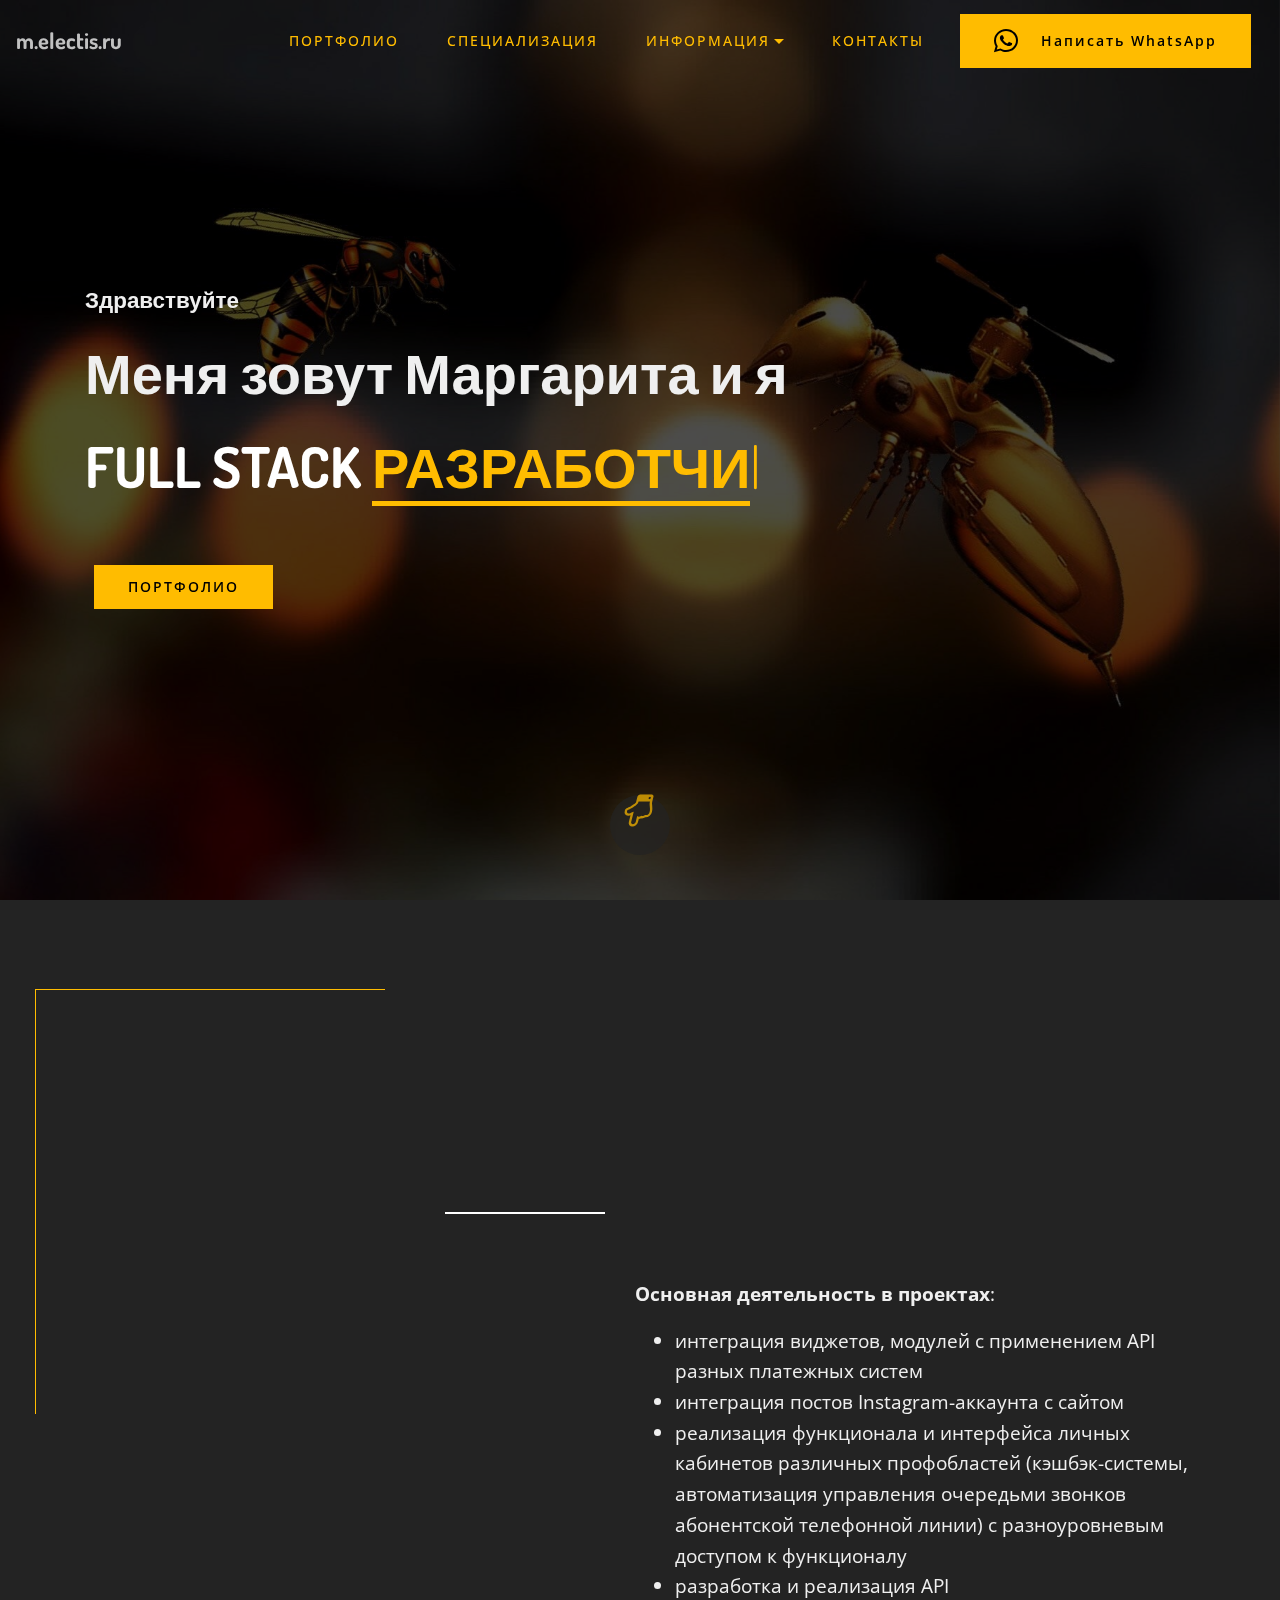
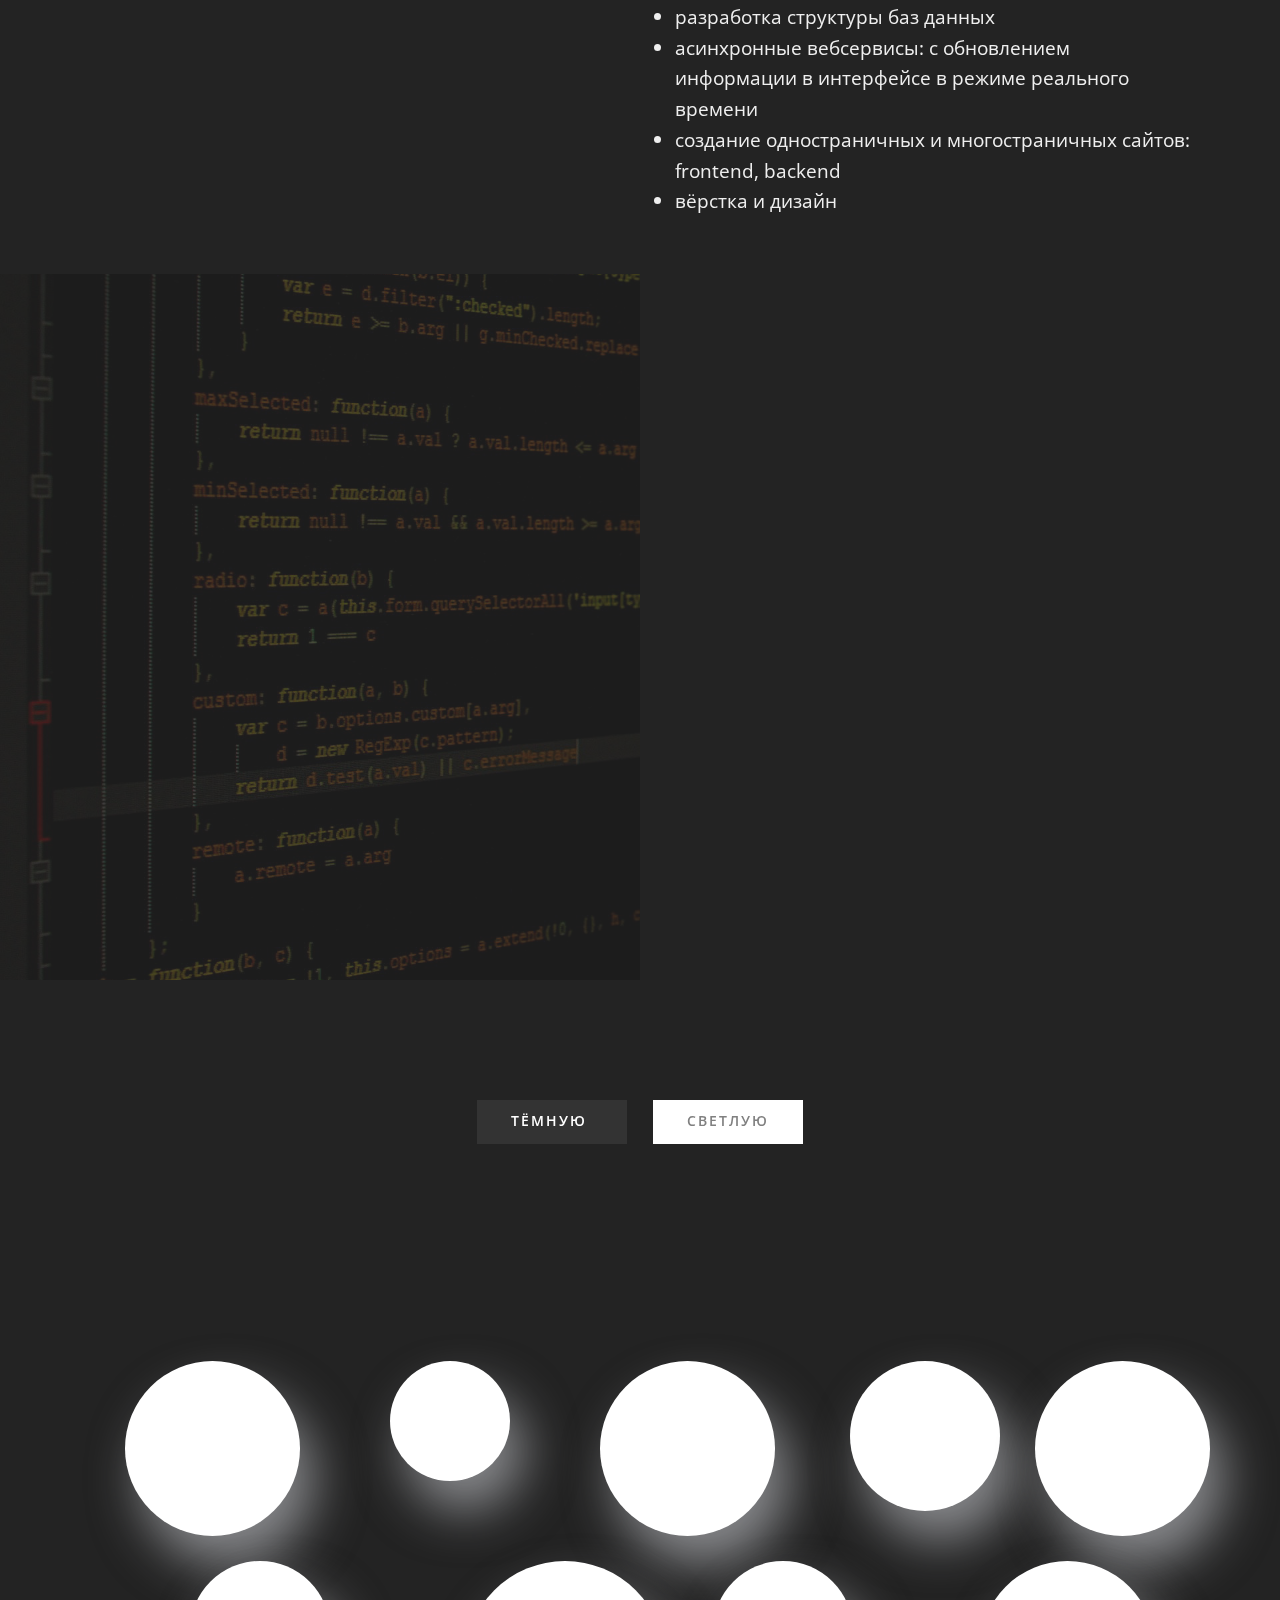
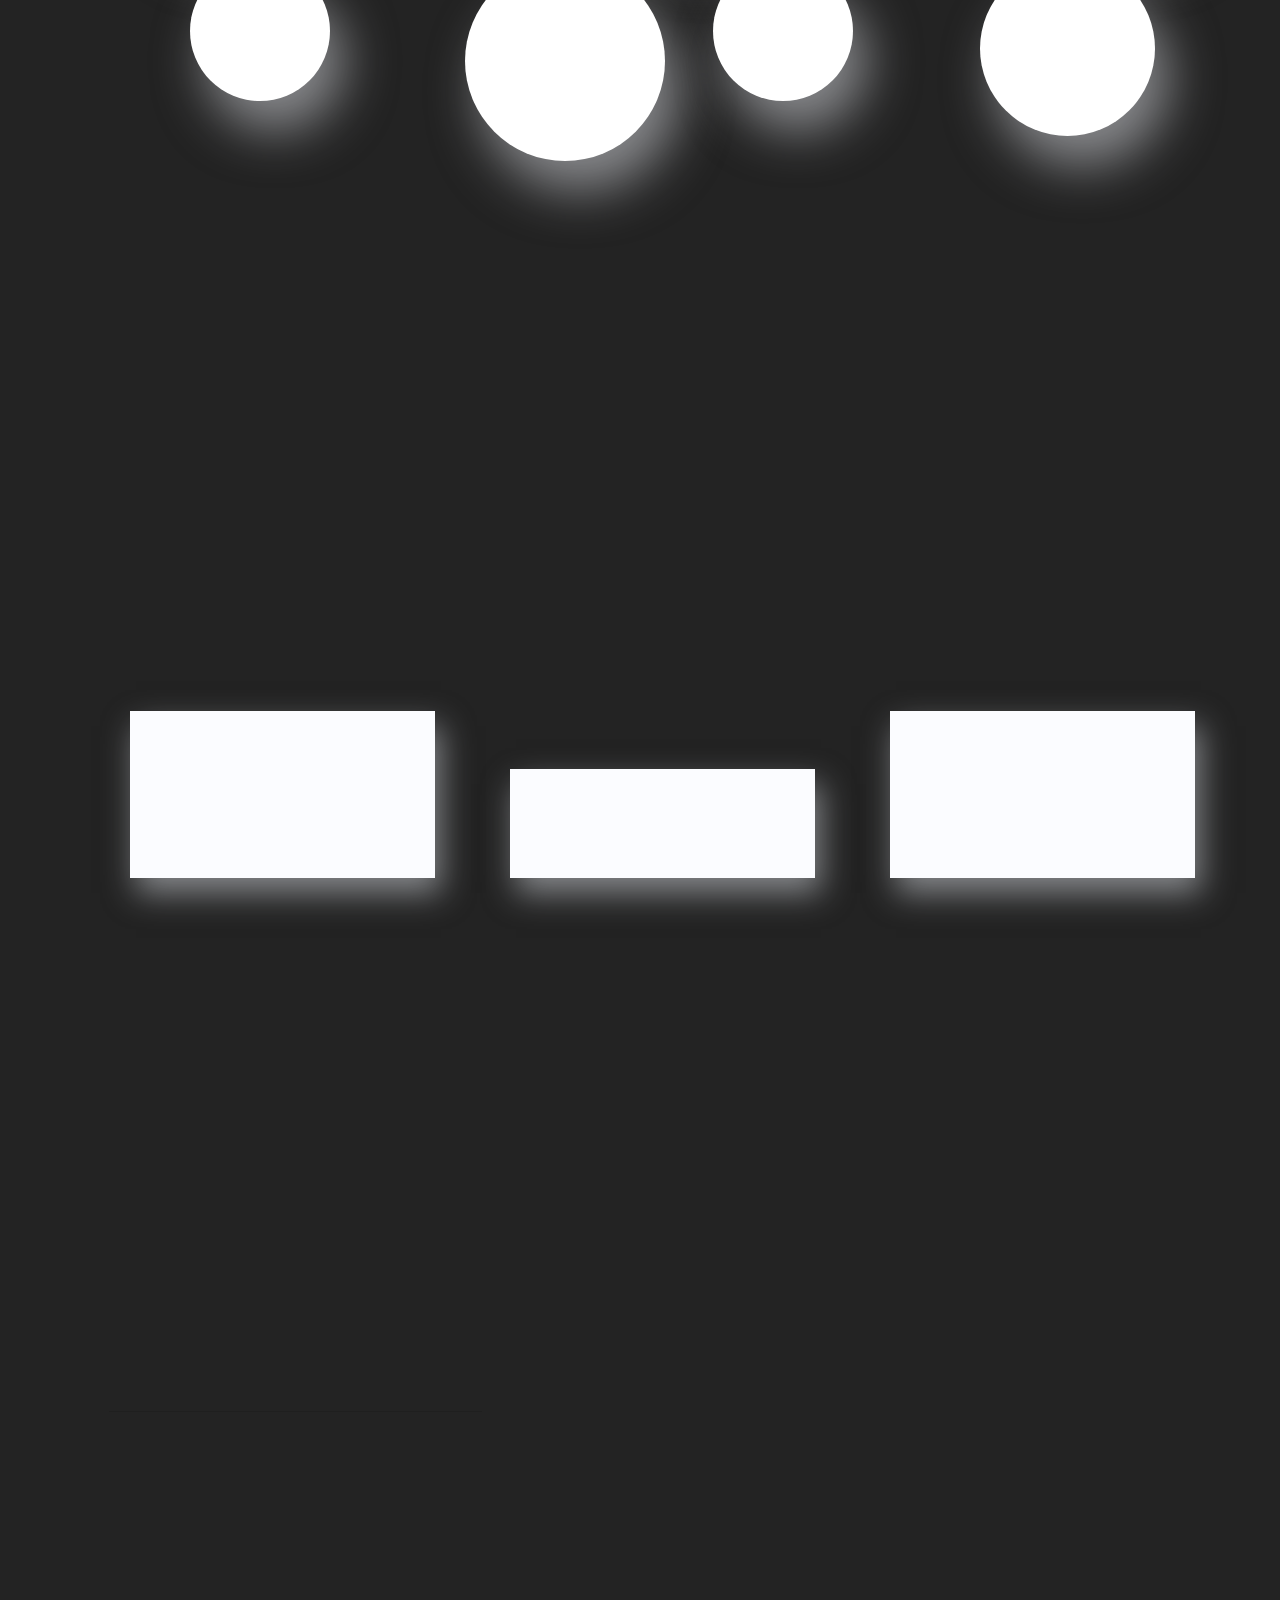
<file: index.html>
<!DOCTYPE html>
<html  >
<head>
  
  <meta charset="UTF-8">
  <meta http-equiv="X-UA-Compatible" content="IE=edge">
  
  <meta name="viewport" content="width=device-width, initial-scale=1, minimum-scale=1">
  <link rel="shortcut icon" href="assets/images/favicon.png" type="image/x-icon">
  <meta name="description" content="разработка сайтов, backend, frontend, python программист, django программист, python разработчик, django разработчик">
  
  
  <title>m.electis.ru - Разработка сайтов</title>
  <link rel="stylesheet" href="assets/icons-mind/style.css">
  <link rel="stylesheet" href="assets/font-awesome/css/font-awesome.css">
  <link rel="stylesheet" href="assets/bootstrap-material-design-font/css/material.css">
  <link rel="stylesheet" href="assets/web/assets/mobirise-icons/mobirise-icons.css">
  <link rel="stylesheet" href="assets/tether/tether.min.css">
  <link rel="stylesheet" href="assets/bootstrap/css/bootstrap.min.css">
  <link rel="stylesheet" href="assets/bootstrap/css/bootstrap-grid.min.css">
  <link rel="stylesheet" href="assets/bootstrap/css/bootstrap-reboot.min.css">
  <link rel="stylesheet" href="assets/animatecss/animate.min.css">
  <link rel="stylesheet" href="assets/formstyler/jquery.formstyler.css">
  <link rel="stylesheet" href="assets/formstyler/jquery.formstyler.theme.css">
  <link rel="stylesheet" href="assets/datepicker/jquery.datetimepicker.min.css">
  <link rel="stylesheet" href="assets/socicon/css/styles.css">
  <link rel="stylesheet" href="assets/dropdown/css/style.css">
  <link rel="stylesheet" href="assets/theme/css/style.css">
  <link rel="stylesheet" href="assets/recaptcha.css">
  <link rel="preload" as="style" href="assets/mobirise/css/mbr-additional.css"><link rel="stylesheet" href="assets/mobirise/css/mbr-additional.css" type="text/css">
    <script src="cssjs/cookie_theme.js"></script>
  <link rel="stylesheet" href="cssjs/dark.css" id="theme-link" onload="get_cookie('theme-choice')">

  <meta name="yandex-verification" content="0d5ab3d8ac4746f0" />
  <meta name="google-site-verification" content="9WMmcuOAOuixkUCM-adocuI6Sad2L008AAhxYxj61WY" />
  <meta name='wmail-verification' content='3ed245ffaf5b2e915a6ed948a5006e86' />
<!-- Yandex.Metrika counter -->
<script type="text/javascript" >
   (function(m,e,t,r,i,k,a){m[i]=m[i]||function(){(m[i].a=m[i].a||[]).push(arguments)};
   m[i].l=1*new Date();k=e.createElement(t),a=e.getElementsByTagName(t)[0],k.async=1,k.src=r,a.parentNode.insertBefore(k,a)})
   (window, document, "script", "https://mc.yandex.ru/metrika/tag.js", "ym");

   ym(66628003, "init", {
        clickmap:true,
        trackLinks:true,
        accurateTrackBounce:true,
        webvisor:true
   });
</script>
<noscript><div><img src="https://mc.yandex.ru/watch/66628003" style="position:absolute; left:-9999px;" alt="" /></div></noscript>
<!-- /Yandex.Metrika counter -->
  

</head>
<body id="body">
  <section class="menu cid-rzMrgNeUFf" once="menu" id="menu2-7">

    
    

    <nav class="navbar navbar-dropdown navbar-fixed-top navbar-expand-lg">
        <div class="navbar-brand">
<!--            <span class="navbar-logo">-->
<!--                <a href="#">-->
<!--                    <img src="assets/images/logo_me.png" alt="" style="height: 3.8rem;">-->
<!--                </a>-->
<!--            </span>-->
            <span class="navbar-caption-wrap"><a class="navbar-caption text-warning display-5" href="/">
                    m.electis.ru
                </a></span>
        </div>
        <button class="navbar-toggler" type="button" data-toggle="collapse" data-target="#navbarSupportedContent" aria-controls="navbarNavAltMarkup" aria-expanded="false" aria-label="Toggle navigation">
            <div class="hamburger">
                <span></span>
                <span></span>
                <span></span>
                <span></span>
            </div>
        </button>
      <div class="collapse navbar-collapse" id="navbarSupportedContent">
            <ul class="navbar-nav nav-dropdown" data-app-modern-menu="true"><li class="nav-item">
                    <a class="nav-link link display-4" href="/portfolio">ПОРТФОЛИО</a>
                </li>
                <li class="nav-item">
                    <a class="nav-link link display-4" href="/#info2-1c">СПЕЦИАЛИЗАЦИЯ</a>
                </li>
                <li class="nav-item dropdown">
                    <a class="nav-link link dropdown-toggle display-4" href="#" data-toggle="dropdown-submenu" aria-expanded="false">ИНФОРМАЦИЯ</a><div class="dropdown-menu"><a class="dropdown-item display-4" href="/#tabs2-1">О СЕБЕ</a><a class="dropdown-item display-4" href="/#clients2-e" aria-expanded="false">ТЕХНОЛОГИИ</a>
                </div>
                </li>
                <li class="nav-item"><a class="nav-link link display-4" href="/#form01-a">КОНТАКТЫ</a></li></ul>
            <div class="navbar-buttons mbr-section-btn"><a class="btn btn-md btn-primary display-4" href="https://api.whatsapp.com/send?phone=79619917703&amp;text=&amp;source=&amp;data=&amp;app_absent=" target="_blank" onclick="ym(66628003,'reachGoal','btn_001'); return true;"><span class="socicon socicon-whatsapp mbr-iconfont mbr-iconfont-btn"></span>Написать WhatsApp</a></div>
      </div>
    </nav>
</section>

<section class="extHeader cid-s3EJvcczS7 mbr-fullscreen mbr-parallax-background" id="extHeader36-19">

    

    <div class="mbr-overlay" style="opacity: 0.7; background-color: rgb(0, 0, 0);">
    </div>

    <div class="container mbr-white">
        <h2 class="mbr-section-subtitle mbr-fonts-style display-5 pb-3"><strong>
            Здравствуйте    
        </strong></h2>
        
        <h1 class="mbr-section-title mbr-fonts-style mbr-bold display-1 pb-2">Меня зовут Маргарита и я&nbsp;</h1>
        <div class="typed-text display-1">
            <span class="mbr-text pb-4 mbr-fonts-style mbr-bold display-1">
                FULL STACK
            </span>
            <span class="animated-element mbr-bold" data-word2="DEVELOPER" data-word1="РАЗРАБОТЧИК" data-word3="Lorem Ipsum" data-word4="Lorem Ipsum" data-word5="Lorem Ipsum" data-speed="50" data-words="2">
            </span>
        </div>
        <div class="mbr-section-btn pt-5"><a class="btn btn-lg btn-primary display-4" href="/portfolio" onclick="ym(66628003,'reachGoal','btn_003'); return true;">ПОРТФОЛИО</a></div>
    </div>
    <div class="mbr-arrow hidden-sm-down" aria-hidden="true">
        <a href="#next">
            <i class="fa fa-hand-o-down mbr-iconfont" media-simple="true"></i>
        </a>
    </div>
</section>

<section class="tabs2 cid-s052KJArV0" id="tabs2-1">

    

    

    <div class="container">
        <div class="inner__container">
               <h3 class="mbr-section-title mbr-medium mbr-fonts-style display-1">Немного о себе</h3>
                <div class="image">
                </div>
            <div class="tabs-container">
                <ul class="nav nav-tabs" role="tablist">
                    <li class="nav-item"><a class="nav-link mbr-fonts-style show active display-7" role="tab" data-toggle="tab" href="#tabs2-1_tab0" aria-selected="true" onclick="ym(66628003,'reachGoal','btn_004'); return true;">Опыт.</a></li>
                    <li class="nav-item"><a class="nav-link mbr-fonts-style show active display-7" role="tab" data-toggle="tab" href="#tabs2-1_tab1" aria-selected="true" onclick="ym(66628003,'reachGoal','btn_005'); return true;">Образование.
                        </a></li>

                    
                    
                </ul>
                <div class="tab-content">
                    <div id="tab1" class="tab-pane in active" role="tabpanel">
                        <div class="row">
                            <div class="col-md-12">
                                <p class="mbr-text mbr-fonts-style display-7"><strong>Основная деятельность в проектах</strong>:&nbsp;</p>
                                
                                <ul class="mbr-text mbr-fonts-style display-7">
                                    
                                <li>интеграция виджетов, модулей с применением API разных платежных систем</li>
                                <li>интеграция постов Instagram-аккаунта с сайтом</li>
                                <li>реализация функционала и интерфейса личных кабинетов различных профобластей (кэшбэк-системы, автоматизация управления очередьми звонков абонентской телефонной линии) с разноуровневым доступом к функционалу</li>
                                <li>разработка и реализация API</li>
                                <li>разработка структуры баз данных</li>
                                <li>асинхронные вебсервисы: с обновлением информации в интерфейсе в режиме реального времени</li>
                                <li>создание одностраничных и многостраничных сайтов: frontend, backend</li>
                                <li>вёрстка и дизайн</li>
                                </ul>

                            </div>
                        </div>
                    </div>
                    <div id="tab2" class="tab-pane" role="tabpanel">
                        <div class="row">
                            <div class="col-md-12">
                                <p class="mbr-text  mbr-fonts-style display-7">Высшее техническое образование по направлению &nbsp;"Информационная безопасность автоматизированных систем" - магистр<br></p>
                            </div>
                        </div>
                    </div>
                </div>
            </div>
        </div>
    </div>
</section>

<section class="cid-s3ESEHhb6V" id="info2-1c">

    

    <div class="mbr-overlay" style="opacity: 0.8; background-color: rgb(35, 35, 35);">
    </div>

    <div class="container-fluid">
        <div class="row">
            <div class="first-col col-md-6">
                <div class="about-content">
                    <h2 class="mbr-section-title pb-3 align-left mbr-bold mbr-fonts-style mbr-white display-2"><font color="#efefef">КАК Я&nbsp;</font><span class="orange">РАБОТАЮ</span></h2>
                    
                    <p class="mbr-text mbr-black mbr-regular mbr-light mbr-fonts-style dark-hover display-7">
                        <span class="mdi-action-done mbr-iconfont my-2"></span>Внимательное отношение к требованиям заказчика<br>
                        <span class="mdi-action-done mbr-iconfont my-2"></span>Индивидуальный подход к каждому проекту
                        <br><span class="mdi-action-done mbr-iconfont my-2"></span>Предоставление результатов работы на каждом этапе реализации
                        <br><span class="mdi-action-done mbr-iconfont my-2"></span>Обеспечиваю реализацию быстрой загрузки данных - пользователям не придётся находиться в ожидании загрузки Вашего сайта или веб-сервиса
                        <br><span class="mdi-action-done mbr-iconfont my-2"></span>Мощное техническое оборудование, лицензионное ПО, что делает процесс работы более качественным и быстрым в реализации проектов<br>
                      </p>

                </div>
            </div>
            <div class="second-col col-md-6">
                <h2 class="mbr-section-title pb-3 align-left mbr-bold mbr-fonts-style theme-main-text mbr-white display-2">
                    МОЯ <span class="orange">СПЕЦИАЛИЗАЦИЯ</span></h2>
                
                <div class="row pt-2">
                    <div class="progress_elements col-md-12">
                         <div class="content-block">
                   
                    <p class="mbr-text mbr-black mbr-regular mbr-light theme-main-text mbr-fonts-style display-7">

                        Наполнение сайта функционалом: <br><span class="mdi-action-done mbr-iconfont"></span>виджеты<br>
                        <span class="mdi-action-done mbr-iconfont"></span>модули платёжных систем&nbsp; <br>
                        <span class="mdi-action-done mbr-iconfont"></span>интеграция с социальными сетями&nbsp; <br><br>

                        Создание полноценных адаптивных: <br><span class="mdi-action-done mbr-iconfont"></span>одностраничные сайты<br>
                        <span class="mdi-action-done mbr-iconfont"></span>многостраничные сайты&nbsp;<br>
<br>                        Создание: 
                        <br><span class="mdi-action-done mbr-iconfont"></span>систем управления данными (CMS)
<br><span class="mdi-action-done mbr-iconfont"></span>веб-сервисов
                        <br><span class="mdi-action-done mbr-iconfont"></span>клиент-серверных веб приложений<br>
                    </p>
                    
                </div>
            
                        
                    </div>    
                </div>
            </div>
        </div>
    </div>
</section>

<section class="cid-s0gXiWuSq5" id="info1-18">

    

    
    <div class="container text-center">
        <div class="row justify-content-center">
            <div class="col-md-8 section">
                <div class="section-title">
                    <h3 class="mbr-fonts-style mbr-section-title display-2"><strong>Вы предпочитаете тёмную или светлую тему?</strong></h3>
                </div>
            </div>
            
        </div>
    </div>
</section>

<section class="mbr-section content8 cid-s0gOvn8Wwg" id="content3-17">

    

    <div class="container">
        
        <div class="media-container-row title">
           
            <div class="col-12 col-md-8">
                <div class="mbr-section-btn align-center">
                    <span class="btn btn-black display-4" id="dark" onclick="ChangeTheme(this.id)">ТЁМНУЮ&nbsp;</span>
                    <span class="btn btn-white display-4" id="light" onclick="ChangeTheme(this.id)">СВЕТЛУЮ</span></div>
            </div>
        </div>
    </div>
</section>

<section class="clients2 cid-s05gIbCE5j" id="clients2-e">
  <!-- Block parameters controls (Blue "Gear" panel) -->
  
  <!-- End block parameters -->
  <div class="container">
    <div class="row justify-content-center">
      <div class="col-lg-12 title__block">
        
           <h3 class="mbr-section-title mbr-medium mbr-fonts-style display-2"><strong>СТЕК ИСПОЛЬЗУЕМЫХ ТЕХНОЛОГИЙ</strong></h3>
        </div>
        
          <div class="col-xl-3 col-lg-3 col-md-4 col-6">
              
              <div class="image175 image">
                
                  <img src="assets/images/80px-python-logo-notext.svg-80x80.png" class="mbr-temp" alt="" title=""> 
                  
              </div>
        </div>
          <div class="col-xl-2 col-lg-2 col-md-4 col-6">
           <div class="image120 image">
                <img src="assets/images/220px-django-logo.svg-200x69.png" class="mbr-temp" alt="" title=""> 
              </div>
        </div>
            <div class="col-xl-3 col-lg-3 col-md-4 col-6">
            <div class="image175 image">
                <img src="assets/images/220px-tornadowebserverlogo-200x50.png" class="mbr-temp" alt="" title=""> 
              </div>
        </div>
            <div class="col-xl-2 col-lg-2 col-md-4 col-6">
            <div class="image150 image">
                <img src="assets/images/maxresdefault-1-200x113.jpeg" class="mbr-temp" alt="" title=""> 
              </div>
        </div>
      <div class="col-xl-2 col-lg-2 col-md-4 col-6">
            <div class="image175 image">
                <img src="assets/images/DWOmMdeXUAAraL6.png" class="mbr-temp" alt="" title="">
          </div>
        </div>
        <div class="col-xl-4 col-lg-4 col-md-4 col-6">
            <div class="image140 image">
                <img src="assets/images/120px-html5-logo-and-wordmark.svg-120x120.png" class="mbr-temp" alt="" title=""> 
          </div>
        </div>
        <div class="col-xl-2 col-lg-2 col-md-4 col-6">
            <div class="image200 image">
                <img src="assets/images/logo-2582747-1920-200x200.png" class="mbr-temp" alt="" title=""> 
          </div>
        </div>
        <div class="col-xl-3 col-lg-3 col-md-4 col-6">
            <div class="image140 image">
                <img src="assets/images/220px-jquery-logo-text.svg-200x56.png" class="mbr-temp" alt="" title=""> 
          </div>
        </div>
        <div class="col-xl-3 col-lg-3 col-md-4 col-6">
            <div class="image175 image">
                <img src="assets/images/sql2-compressed-1-200x156.jpg" class="mbr-temp" alt="" title=""> 
          </div>
        </div>
      </div>
      </div>

</section>

<section class="cid-s3FTQxF6MM" id="info1-1k">

    

    
    <div class="container text-center">
        <div class="row justify-content-center">
            <div class="col-md-12 section">
                <div class="section-title">
                    <h3 class="mbr-fonts-style mbr-section-title display-2"><strong>МОИ &nbsp;РАБОТЫ</strong></h3>
                </div>
            </div>
            <div class="col-md-12 mbr-section-btn mt-3"><a href="/portfolio" class="btn btn-primary display-4">
                    <span class="mbri-preview mbr-iconfont mbr-iconfont-btn" onclick="ym(66628003,'reachGoal','btn_007'); return true;"></span>СМОТРЕТЬ ВСЕ</a></div>
        </div>
    </div>
</section>

<section class="team cid-s3FTzJ1kNG" id="team-1j">

    <div class="container">
        <div class="row" id="works_list"></div>
    </div>
</section>


<section class="form d-flex justify-content-center cid-s059k0HRDL" id="form01-a">
    
    
    <div class="container">

        <div class="row">
            <div class="col-lg-12">
                    <h2 class="mbr-fonts-style mb-4 mbr-regular align-center title display-2"><strong>КОНТАКТЫ</strong></h2>
                    <h3 class="mbr-fonts-style mb-4 mbr-regular align-center title display-5">Готова реализовать Вашу идею для сайта любой сложности или предложить свой вариант!</h3>
            </div>
            <div class="col-sm-12 col-lg-5 col-md-6">
                <div class="wrap px-4 pr-lg-5">
                    <h5 class="mbr-fonts-style pb-2 card-title mbr-regular align-left main-title display-5"></h5>
                    <p class="mbr-fonts-style pb-5 card-title mbr-regular align-left main-text display-7">Если Вы заинтересовались в создании сайта или у Вас появились вопросы<strong>:</strong><br><strong>звоните, пишите на почту или в онлайн-чат</strong>&nbsp;<br></p>
                    <div class="separator">
                        <span class="sep-holder">
                            <div class="sep-line">
                                <hr>
                            </div>
                        </span>
                    </div>
                  
                </div>
            </div>
            <div class="col-sm-12 offset-lg-1 col-md-6 mbr-form" data-form-type="formoid">
              <h5 class="mbr-fonts-style pb-2 card-title mbr-regular align-left main-title display-5"></h5>  
                  <h5 class="mbr-fonts-style pb-2 mbr-text mbr-regular align-left city display-7">
                        <span class="imind-email mbr-iconfont" style="color: rgb(255, 188, 0);"></span>
                        <strong><a href="mailto:me@electis.ru" class="hovercontact mb-2"><b>me@electis.ru</b></a> 
                        
                            </strong>
                        
                            <br>
                        
                        <span class="imind-smartphone-3 mbr-iconfont" style="color: rgb(255, 188, 0);"></span>
                            <a href="tel:+7-961-9917703" class="hovercontact"><strong>+7-961-991-7703</strong></a></h5>

                    <p class="mbr-fonts-style pb-1 mbr-text mbr-regular align-left contacts display-7"></p>

</div>
        </div>
</div></section>

<section once="footers" class="cid-s0bqShN94F" id="footer2-x">

    

    
       <div class="container-fluid text-center">
           <div class="row justify-content-center">
             <div class="col-md-6 col-sm-12">
                 <h3 class="inner-text mbr-fonts-style content-text display-7">
                    © Esina M.V. <a href="mailto:me@electis.ru">me@electis.ru</a> - All Rights Reserved.
                 </h3>
             </div>

    </div>
       </div>

</section>


  <script src="assets/web/assets/jquery/jquery.min.js"></script>
  <script src="assets/popper/popper.min.js"></script>
  <script src="assets/tether/tether.min.js"></script>
  <script src="assets/bootstrap/js/bootstrap.min.js"></script>
  <script src="assets/viewportchecker/jquery.viewportchecker.js"></script>
  <script src="assets/typed/typed.min.js"></script>
  <script src="assets/parallax/jarallax.min.js"></script>
  <script src="assets/mbr-tabs/mbr-tabs.js"></script>
  <script src="assets/bootstrapcarouselswipe/bootstrap-carousel-swipe.js"></script>
  <script src="assets/mbr-testimonials-slider/mbr-testimonials-slider.js"></script>
  <script src="assets/formstyler/jquery.formstyler.js"></script>
  <script src="assets/formstyler/jquery.formstyler.min.js"></script>
  <script src="assets/datepicker/jquery.datetimepicker.full.js"></script>
  <script src="assets/sociallikes/social-likes.js"></script>
  <script src="assets/smoothscroll/smooth-scroll.js"></script>
  <script src="assets/dropdown/js/nav-dropdown.js"></script>
  <script src="assets/dropdown/js/navbar-dropdown.js"></script>
  <script src="assets/touchswipe/jquery.touch-swipe.min.js"></script>
  <script src="assets/theme/js/script.js"></script>
  <script src="assets/formoid.min.js"></script>
  <script src="cssjs/switch_theme.js"></script>
  <script src="cssjs/portfolio.js"></script>

  <script>
    $(document).ready(
        form_list('works_list', 2)
    )
</script>
  
  <script type='text/javascript'>
(function () {
    window['yandexChatWidgetCallback'] = function() {
        try {
            window.yandexChatWidget = new Ya.ChatWidget({
                guid: '33ec1d05-e6ae-9288-4134-cb53c7c76a03',
                buttonText: 'Отвечу на Ваши вопросы',
                title: 'Чат',
                theme: 'dark',
                collapsedDesktop: 'never',
                collapsedTouch: 'always'
            });
        } catch(e) { }
    };
    var n = document.getElementsByTagName('script')[0],
        s = document.createElement('script');
    s.async = true;
    s.charset = 'UTF-8';
    s.src = 'https://yastatic.net/s3/chat/widget.js';
    n.parentNode.insertBefore(s, n);
})();
 </script>

 
    <input name="animation" type="hidden">
  
</body>
</html>
</file>
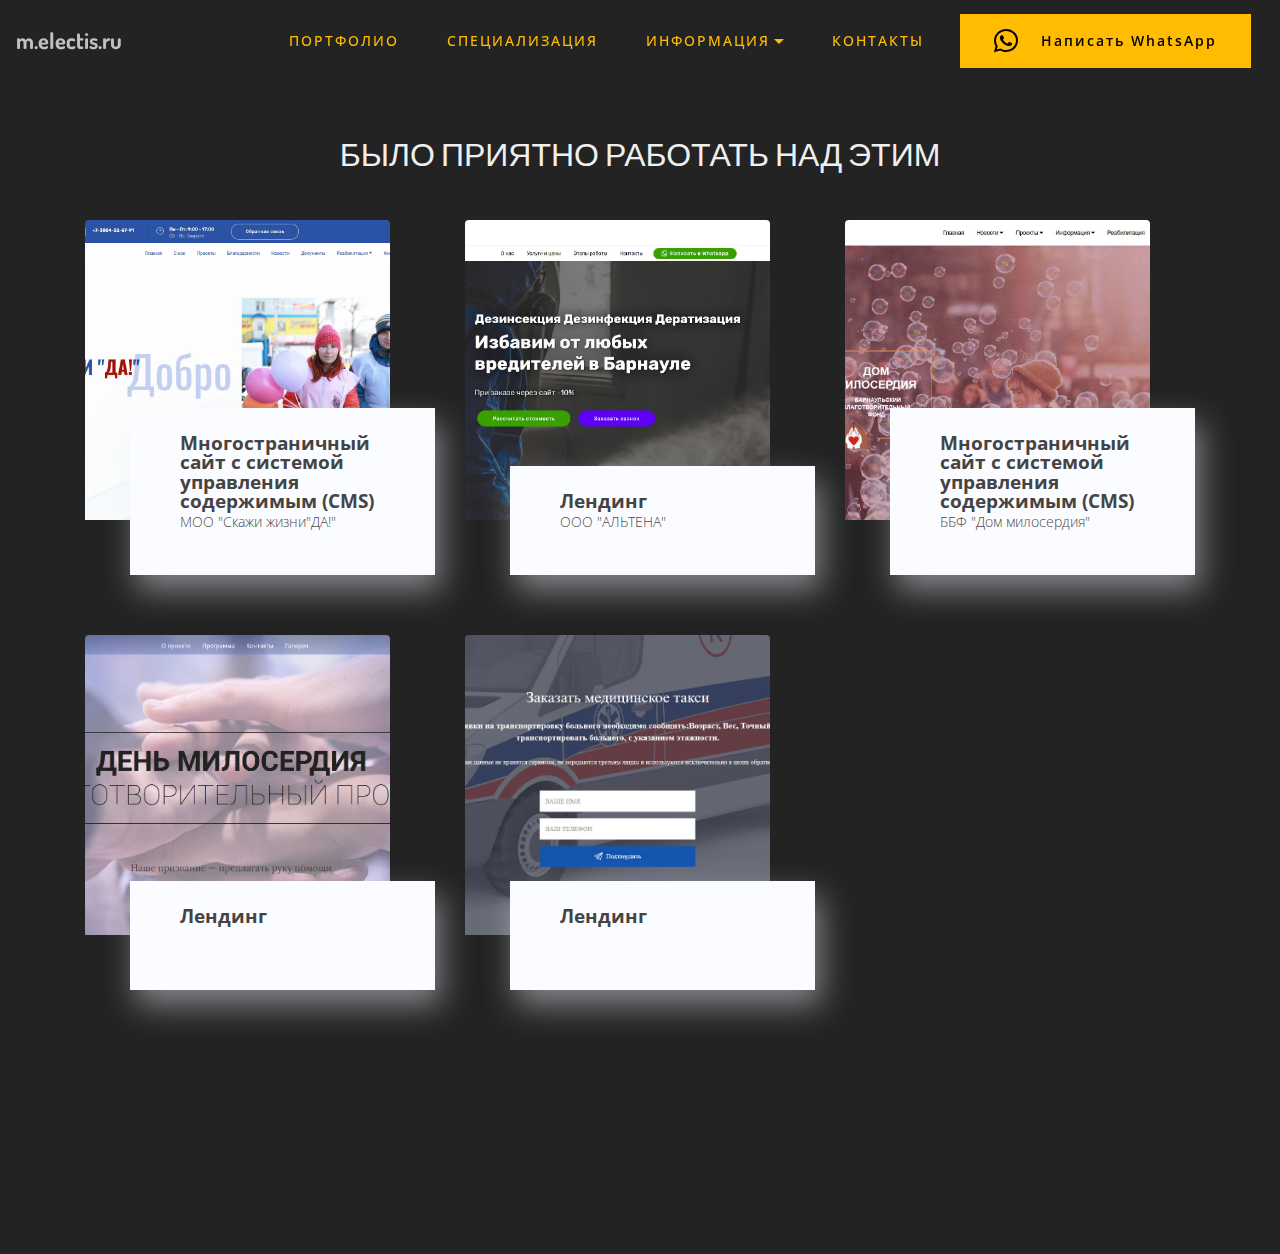
<file: portfolio.html>
<!DOCTYPE html>
<html  >
<head>
  
  <meta charset="UTF-8">
  <meta http-equiv="X-UA-Compatible" content="IE=edge">
  
  <meta name="viewport" content="width=device-width, initial-scale=1, minimum-scale=1">
  <link rel="shortcut icon" href="assets/images/favicon.png" type="image/x-icon">
  <meta name="description" content="">
  
  
  <title>m.electis.ru - Портфолио</title>
  <link rel="stylesheet" href="assets/web/assets/mobirise-icons/mobirise-icons.css">
  <link rel="stylesheet" href="assets/tether/tether.min.css">
  <link rel="stylesheet" href="assets/bootstrap/css/bootstrap.min.css">
  <link rel="stylesheet" href="assets/bootstrap/css/bootstrap-grid.min.css">
  <link rel="stylesheet" href="assets/bootstrap/css/bootstrap-reboot.min.css">
  <link rel="stylesheet" href="assets/dropdown/css/style.css">
  <link rel="stylesheet" href="assets/animatecss/animate.min.css">
  <link rel="stylesheet" href="assets/socicon/css/styles.css">
  <link rel="stylesheet" href="assets/theme/css/style.css">
  <link rel="stylesheet" href="assets/recaptcha.css">
    <link rel="stylesheet" href="assets/gallery/style.css">
  <link rel="preload" as="style" href="assets/mobirise/css/mbr-additional.css"><link rel="stylesheet" href="assets/mobirise/css/mbr-additional.css" type="text/css">
    <script src="cssjs/cookie_theme.js"></script>
  <link rel="stylesheet" href="cssjs/dark.css" id="theme-link" onload="get_cookie('theme-choice')">

  <style>
    #description, #return_btn {
    opacity: 1;
    filter: alpha(opacity=100);
    transition: 0.8s;
}
#description.hide, #return_btn.hide {
    visibility: hidden;
    opacity: 0;
    filter: alpha(opacity=0);
    transition: 0.5s;
}

  </style>
  

</head>
<body id="body">
  <section class="menu cid-rzMrgNeUFf" once="menu" id="menu2-l">

    
    

    <nav class="navbar navbar-dropdown navbar-fixed-top navbar-expand-lg">
        <div class="navbar-brand">
<!--            <span class="navbar-logo">-->
<!--                <a href="#">-->
<!--                    <img src="assets/images/" alt="" style="height: 3.8rem;">-->
<!--                </a>-->
<!--            </span>-->
            <span class="navbar-caption-wrap"><a class="navbar-caption text-warning display-5" href="/">
                    m.electis.ru
                </a></span>
        </div>
        <button class="navbar-toggler" type="button" data-toggle="collapse" data-target="#navbarSupportedContent" aria-controls="navbarNavAltMarkup" aria-expanded="false" aria-label="Toggle navigation">
            <div class="hamburger">
                <span></span>
                <span></span>
                <span></span>
                <span></span>
            </div>
        </button>
      <div class="collapse navbar-collapse" id="navbarSupportedContent">
            <ul class="navbar-nav nav-dropdown" data-app-modern-menu="true"><li class="nav-item">
                    <a class="nav-link link display-4" href="/portfolio">ПОРТФОЛИО</a>
                </li>
                <li class="nav-item">
                    <a class="nav-link link display-4" href="/#info2-1c">СПЕЦИАЛИЗАЦИЯ</a>
                </li>
                <li class="nav-item dropdown">
                    <a class="nav-link link dropdown-toggle display-4" href="#" data-toggle="dropdown-submenu" aria-expanded="false">ИНФОРМАЦИЯ</a><div class="dropdown-menu"><a class="dropdown-item display-4" href="/#tabs2-1">О СЕБЕ</a><a class="dropdown-item display-4" href="/#clients2-e" aria-expanded="false">ТЕХНОЛОГИИ</a>
<!--                    <a class="dropdown-item display-4" href="index.html#extPricingTables10-10" aria-expanded="false">ЦЕНЫ</a>-->
                </div>
                </li>
<!--                <li class="nav-item"><a class="nav-link link display-4" href="index.html#testimonials1-11">ОТЗЫВЫ</a></li>-->
                <li class="nav-item"><a class="nav-link link display-4" href="/#form01-a">КОНТАКТЫ</a></li></ul>
            <div class="navbar-buttons mbr-section-btn"><a class="btn btn-md btn-primary display-4" href="https://api.whatsapp.com/send?phone=79619917703&amp;text=&amp;source=&amp;data=&amp;app_absent=" target="_blank" onclick="ym(66628003,'reachGoal','btn_002'); return true;"><span class="socicon socicon-whatsapp mbr-iconfont mbr-iconfont-btn"></span>Написать WhatsApp</a></div>
      </div>
    </nav>
</section>

<section class="cid-s0boHVHXvp" id="info1-s">

    

    
    <div class="container text-center">
        <div class="row justify-content-center">
            <div class="col-md-8 section">
                <div class="section-title">
                    <h3 class="mbr-fonts-style mbr-section-title display-2">БЫЛО ПРИЯТНО РАБОТАТЬ НАД ЭТИМ</h3>
                </div>
            </div>
          
        </div>
    </div>
</section>

<section class="team cid-s0bogp6Na0" id="team-r">
    <div class="container">
        <div class="row" id="works_list">
        </div>
    </div>
</section>

<section class="mbr-gallery mbr-slider-carousel cid-s8hEABnB7B" id="gallery2-1l">
</section>


<section once="footers" class="cid-s0bqShN94F" id="footer2-x">

    

    
       <div class="container-fluid text-center">
           <div class="row justify-content-center">
             <div class="col-md-6 col-sm-12">
                 <h3 class="inner-text mbr-fonts-style content-text display-7">
                    © Esina M.V. <a href="mailto:me@electis.ru">me@electis.ru</a> - All Rights Reserved.
                 </h3>
             </div>
    </div>
       </div>

</section>


  <script src="assets/web/assets/jquery/jquery.min.js"></script>
  <script src="assets/popper/popper.min.js"></script>
  <script src="assets/tether/tether.min.js"></script>
  <script src="assets/bootstrap/js/bootstrap.min.js"></script>
  <script src="assets/smoothscroll/smooth-scroll.js"></script>
  <script src="assets/dropdown/js/nav-dropdown.js"></script>
  <script src="assets/dropdown/js/navbar-dropdown.js"></script>
  <script src="assets/touchswipe/jquery.touch-swipe.min.js"></script>
  <script src="assets/viewportchecker/jquery.viewportchecker.js"></script>
  <script src="assets/bootstrapcarouselswipe/bootstrap-carousel-swipe.js"></script>
  <script src="assets/mbr-testimonials-slider/mbr-testimonials-slider.js"></script>
  <script src="assets/popup-plugin/script.js"></script>
  <script src="assets/popup-overlay-plugin/script.js"></script>
  <script src="assets/sociallikes/social-likes.js"></script>
  <script src="assets/theme/js/script.js"></script>
  <script src="assets/formoid.min.js"></script>
  <script src="cssjs/switch_theme.js"></script>
  <script src="cssjs/portfolio.js"></script>
  <script src="assets/gallery/player.min.js"></script>
  <script src="assets/gallery/script.js"></script>

  <script>
    $(document).ready(
        form_list('works_list')
    )
</script>

 <div id="scrollToTop" class="scrollToTop mbr-arrow-up"><a style="text-align: center;"><i class="mbr-arrow-up-icon mbr-arrow-up-icon-cm cm-icon cm-icon-smallarrow-up"></i></a></div>
    <input name="animation" type="hidden">
</body>
</html>
</file>
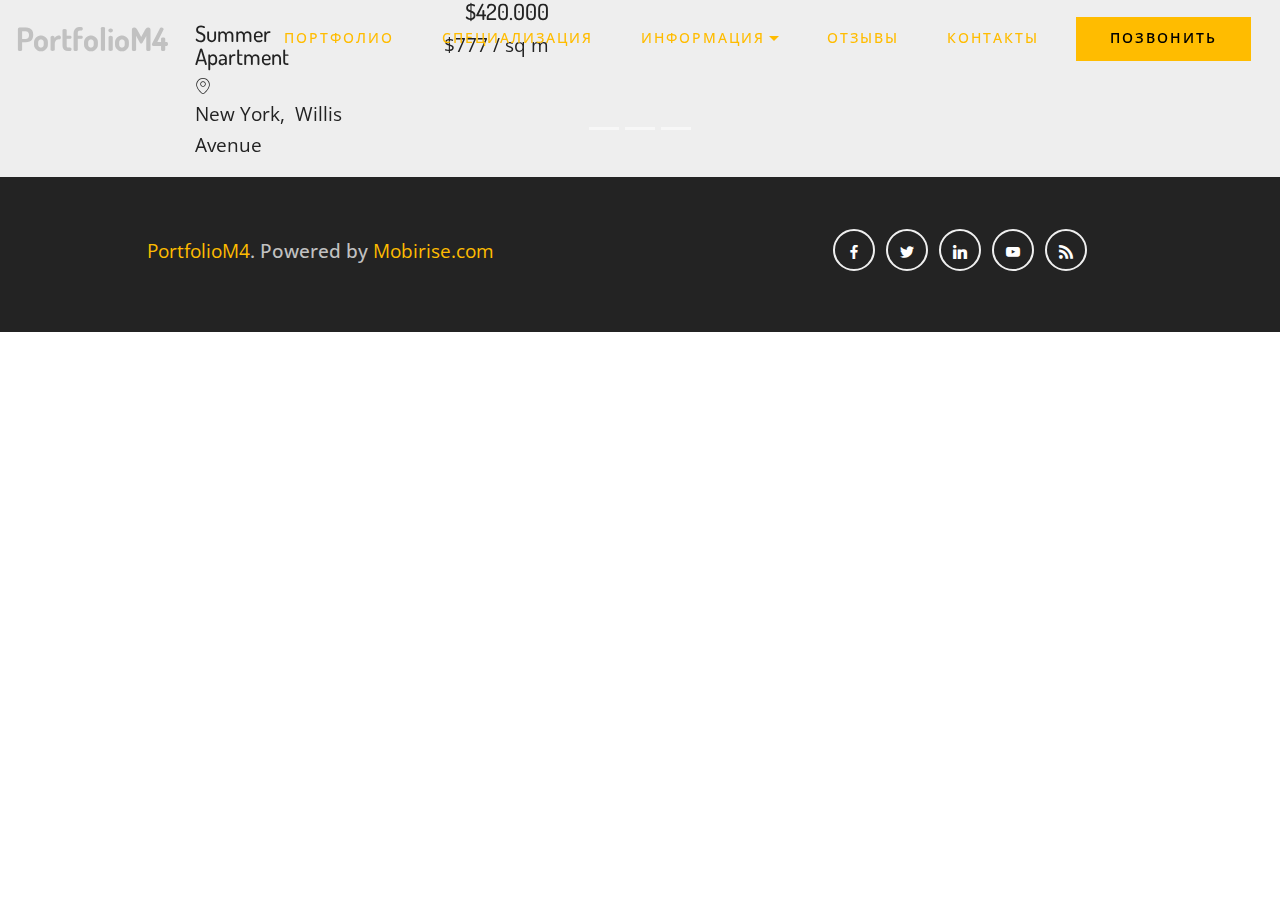
<file: project.html>
<!DOCTYPE html>
<html  >
<head>
  
  <meta charset="UTF-8">
  <meta http-equiv="X-UA-Compatible" content="IE=edge">
  
  <meta name="viewport" content="width=device-width, initial-scale=1, minimum-scale=1">
  <link rel="shortcut icon" href="assets/images/logo3.png" type="image/x-icon">
  <meta name="description" content="">
  
  
  <title>Проект</title>
  <link rel="stylesheet" href="assets/web/assets/mobirise-icons/mobirise-icons.css">
  <link rel="stylesheet" href="assets/tether/tether.min.css">
  <link rel="stylesheet" href="assets/bootstrap/css/bootstrap.min.css">
  <link rel="stylesheet" href="assets/bootstrap/css/bootstrap-grid.min.css">
  <link rel="stylesheet" href="assets/bootstrap/css/bootstrap-reboot.min.css">
  <link rel="stylesheet" href="assets/dropdown/css/style.css">
  <link rel="stylesheet" href="assets/socicon/css/styles.css">
  <link rel="stylesheet" href="assets/theme/css/style.css">
  <link rel="preload" as="style" href="assets/mobirise/css/mbr-additional.css"><link rel="stylesheet" href="assets/mobirise/css/mbr-additional.css" type="text/css">
  
  
  

</head>
<body>
  <section class="menu cid-rzMrgNeUFf" once="menu" id="menu2-u">

    
    

    <nav class="navbar navbar-dropdown navbar-fixed-top navbar-expand-lg">
        <div class="navbar-brand">
            
            <span class="navbar-caption-wrap">
                <a class="navbar-caption text-warning display-2" href="#">
                    PortfolioM4
                </a>
            </span>
        </div>
        <button class="navbar-toggler" type="button" data-toggle="collapse" data-target="#navbarSupportedContent" aria-controls="navbarNavAltMarkup" aria-expanded="false" aria-label="Toggle navigation">
            <div class="hamburger">
                <span></span>
                <span></span>
                <span></span>
                <span></span>
            </div>
        </button>
      <div class="collapse navbar-collapse" id="navbarSupportedContent">
            <ul class="navbar-nav nav-dropdown" data-app-modern-menu="true"><li class="nav-item">
                    <a class="nav-link link text-primary display-4" href="index.html#extFeatures50-16">ПОРТФОЛИО</a>
                </li>
                <li class="nav-item">
                    <a class="nav-link link text-primary display-4" href="index.html#extFeatures43-i">СПЕЦИАЛИЗАЦИЯ</a>
                </li>
                <li class="nav-item dropdown">
                    <a class="nav-link link dropdown-toggle text-primary display-4" href="#" data-toggle="dropdown-submenu" aria-expanded="false">ИНФОРМАЦИЯ</a><div class="dropdown-menu"><a class="dropdown-item text-primary display-4" href="index.html#tabs2-1">О СЕБЕ</a><a class="dropdown-item text-primary display-4" href="index.html#clients2-e" aria-expanded="true">ТЕХНОЛОГИИ</a><a class="dropdown-item text-primary display-4" href="index.html#extPricingTables10-10" aria-expanded="true">ЦЕНЫ</a></div>
                </li><li class="nav-item"><a class="nav-link link text-primary display-4" href="index.html#testimonials1-11">ОТЗЫВЫ</a></li><li class="nav-item"><a class="nav-link link text-primary display-4" href="index.html#form01-a">КОНТАКТЫ</a></li></ul>
            <div class="navbar-buttons mbr-section-btn"><a class="btn btn-md btn-primary display-4" href="tel:+7 983 389 38 39">ПОЗВОНИТЬ</a></div>
      </div>
    </nav>
</section>

<section class="extGallery testimonials-slider cid-s0bpzYO7ts" data-interval="false" id="extGallery6-v">
    

    
    <div class="main container">

        <div class="row justify-content-center">


            <div class="second-col col-md-10">
                <div class="carousel slide slides" role="listbox" data-pause="true" data-keyboard="false" data-ride="carousel" data-interval="5000">
                    <ol class="carousel-indicators">
                        <li class="li1" data-slide-to="0"></li>
                        <li class="li2" data-slide-to="1"></li>
                        <li class="li3" data-slide-to="2"></li>
                        
                        
                        
                    </ol>
                    <div class="carousel-inner">

                        

                        
                        
                        
                        
                        
                    <div class="carousel-item ">
                            <div class="media-container-row">
                                <div class="col-md-12">

                                    <div class="row justify-content-center">
                                        <div class="col-md-6">
                                            <div class="text-box align-left">
                                                <h4 class="card-title1 mbr-fonts-style mbr-normal display-5"><br>Summer Apartment</h4>
                                                <div class="ico-box">
                                                    <span class="pr-2 mbr-iconfont mbr-iconfont-social ico2 mbri-pin"></span>
                                                    <p class="mbr-text mbr-fonts-style item mbr-normal display-7">New York, &nbsp;Willis Avenue</p>
                                                </div>
                                            </div>
                                        </div>
                                        <div class="col-md-6">
                                            <div class="text-box align-right">
                                                <h4 class="card-title2 mbr-fonts-style mbr-normal display-5">$420.000</h4>
                                                <p class="mbr-text mbr-fonts-style sq mbr-normal display-7">$777 / sq m</p>
                                            </div>
                                        </div>
                                    </div>

                                    <div class="wrap-img ">
                                    </div>
                                </div>
                            </div>
                        </div><div class="carousel-item ">
                            <div class="media-container-row">
                                <div class="col-md-12">

                                    <div class="row justify-content-center">
                                        <div class="col-md-6">
                                            <div class="text-box align-left">
                                                <h4 class="card-title1 mbr-fonts-style mbr-normal display-5">Hi-Tech Apartment&nbsp;</h4>
                                                <div class="ico-box">
                                                    <span class="pr-2 mbr-iconfont mbr-iconfont-social ico2 mbri-pin"></span>
                                                    <p class="mbr-text mbr-fonts-style item mbr-normal display-7">Las Vegas, 32 Street</p>
                                                </div>
                                            </div>
                                        </div>
                                        <div class="col-md-6">
                                            <div class="text-box align-right">
                                                <h4 class="card-title2 mbr-fonts-style mbr-normal display-5">$540.000</h4>
                                                <p class="mbr-text mbr-fonts-style sq mbr-normal display-7">$835 / sq m</p>
                                            </div>
                                        </div>
                                    </div>

                                    <div class="wrap-img ">
                                    </div>
                                </div>
                            </div>
                        </div><div class="carousel-item ">
                            <div class="media-container-row">
                                <div class="col-md-12">

                                    <div class="row justify-content-center">
                                        <div class="col-md-6">
                                            <div class="text-box align-left">
                                                <h4 class="card-title1 mbr-fonts-style mbr-normal display-5">Creative Apartment</h4>
                                                <div class="ico-box">
                                                    <span class="pr-2 mbr-iconfont mbr-iconfont-social ico2 mbri-pin"></span>
                                                    <p class="mbr-text mbr-fonts-style item mbr-normal display-7">London, Summer Avenue</p>
                                                </div>
                                            </div>
                                        </div>
                                        <div class="col-md-6">
                                            <div class="text-box align-right">
                                                <h4 class="card-title2 mbr-fonts-style mbr-normal display-5">$920.000</h4>
                                                <p class="mbr-text mbr-fonts-style sq mbr-normal display-7">$954 / sq m</p>
                                            </div>
                                        </div>
                                    </div>

                                    <div class="wrap-img ">
                                    </div>
                                </div>
                            </div>
                        </div></div>
                </div>
            </div>
        </div>
    </div>
</section>

<section once="footers" class="cid-s0bqShN94F" id="footer2-x">

    

    
       <div class="container-fluid text-center">
           <div class="row justify-content-center">
             <div class="col-md-6 col-sm-12">
                 <h3 class="inner-text mbr-fonts-style content-text display-7">
                    <a href="#" class="text-primary">PortfolioM4</a>. Powered by <a href="#" class="text-primary">Mobirise.com</a>
                 </h3>
             </div>
             <div class="social-media col-md-6 col-sm-12">
                  <ul>
                      <li>
                        <a class="icon-transition" href="#">
                          <span class="mbr-iconfont socicon-facebook socicon"></span>
                        </a>
                      </li>
                      <li>
                        <a class="icon-transition" href="#">
                          <span class="mbr-iconfont socicon-twitter socicon"></span>
                        </a>
                      </li>
                      <li>
                        <a class="icon-transition" href="#">
                          <span class="mbr-iconfont socicon-linkedin socicon"></span>
                        </a>
                      </li>
                      <li>
                        <a class="icon-transition" href="#">
                          <span class="mbr-iconfont socicon-youtube socicon"></span>
                        </a>
                      </li>
                      <li>
                        <a class="icon-transition" href="#">
                          <span class="mbr-iconfont socicon-rss socicon" style=""></span>
                        </a>
                      </li>
                   </ul>
              </div>
    </div>
       </div>

</section>


  <script src="assets/web/assets/jquery/jquery.min.js"></script>
  <script src="assets/popper/popper.min.js"></script>
  <script src="assets/tether/tether.min.js"></script>
  <script src="assets/bootstrap/js/bootstrap.min.js"></script>
  <script src="assets/smoothscroll/smooth-scroll.js"></script>
  <script src="assets/dropdown/js/nav-dropdown.js"></script>
  <script src="assets/dropdown/js/navbar-dropdown.js"></script>
  <script src="assets/bootstrapcarouselswipe/bootstrap-carousel-swipe.js"></script>
  <script src="assets/mbr-testimonials-slider/mbr-testimonials-slider.js"></script>
  <script src="assets/sociallikes/social-likes.js"></script>
  <script src="assets/touchswipe/jquery.touch-swipe.min.js"></script>
  <script src="assets/theme/js/script.js"></script>
  
  

</body>
</html>
</file>
<file: assets/icons-mind/style.css>
@font-face {
	font-family: 'iconsMind';
	src:url('fonts/icon-mind.eot?-rdmvgc');
	src:url('fonts/icons-mind.eot?#iefix-rdmvgc') format('embedded-opentype'),
		url('fonts/icons-mind.woff?-rdmvgc') format('woff'),
		url('fonts/icons-mind.ttf?-rdmvgc') format('truetype'),
		url('fonts/icons-mind.svg?-rdmvgc#icons-mind') format('svg');
	font-weight: normal;
	font-style: normal;
}

[class^="imind-"], [class*=" imind-"] {
	font-family: 'iconsMind' !important;
	speak: none;
	font-style: normal;
	font-weight: normal;
	font-variant: normal;
	text-transform: none;
	line-height: 1;

	/* Better Font Rendering =========== */
	-webkit-font-smoothing: antialiased;
	-moz-osx-font-smoothing: grayscale;
}

.imind-a-z:before {
	content: "\e600";
}
.imind-aa:before {
	content: "\e601";
}
.imind-add-bag:before {
	content: "\e602";
}
.imind-add-basket:before {
	content: "\e603";
}
.imind-add-cart:before {
	content: "\e604";
}
.imind-add-file:before {
	content: "\e605";
}
.imind-add-spaceafterparagraph:before {
	content: "\e606";
}
.imind-add-spacebeforeparagraph:before {
	content: "\e607";
}
.imind-add-user:before {
	content: "\e608";
}
.imind-add-userstar:before {
	content: "\e609";
}
.imind-add-window:before {
	content: "\e60a";
}
.imind-add:before {
	content: "\e60b";
}
.imind-address-book:before {
	content: "\e60c";
}
.imind-address-book2:before {
	content: "\e60d";
}
.imind-administrator:before {
	content: "\e60e";
}
.imind-aerobics-2:before {
	content: "\e60f";
}
.imind-aerobics-3:before {
	content: "\e610";
}
.imind-aerobics:before {
	content: "\e611";
}
.imind-affiliate:before {
	content: "\e612";
}
.imind-aim:before {
	content: "\e613";
}
.imind-air-balloon:before {
	content: "\e614";
}
.imind-airbrush:before {
	content: "\e615";
}
.imind-airship:before {
	content: "\e616";
}
.imind-alarm-clock:before {
	content: "\e617";
}
.imind-alarm-clock2:before {
	content: "\e618";
}
.imind-alarm:before {
	content: "\e619";
}
.imind-alien-2:before {
	content: "\e61a";
}
.imind-alien:before {
	content: "\e61b";
}
.imind-aligator:before {
	content: "\e61c";
}
.imind-align-center:before {
	content: "\e61d";
}
.imind-align-justifyall:before {
	content: "\e61e";
}
.imind-align-justifycenter:before {
	content: "\e61f";
}
.imind-align-justifyleft:before {
	content: "\e620";
}
.imind-align-justifyright:before {
	content: "\e621";
}
.imind-align-left:before {
	content: "\e622";
}
.imind-align-right:before {
	content: "\e623";
}
.imind-alpha:before {
	content: "\e624";
}
.imind-ambulance:before {
	content: "\e625";
}
.imind-amx:before {
	content: "\e626";
}
.imind-anchor-2:before {
	content: "\e627";
}
.imind-anchor:before {
	content: "\e628";
}
.imind-android-store:before {
	content: "\e629";
}
.imind-android:before {
	content: "\e62a";
}
.imind-angel-smiley:before {
	content: "\e62b";
}
.imind-angel:before {
	content: "\e62c";
}
.imind-angry:before {
	content: "\e62d";
}
.imind-apple-bite:before {
	content: "\e62e";
}
.imind-apple-store:before {
	content: "\e62f";
}
.imind-apple:before {
	content: "\e630";
}
.imind-approved-window:before {
	content: "\e631";
}
.imind-aquarius-2:before {
	content: "\e632";
}
.imind-aquarius:before {
	content: "\e633";
}
.imind-archery-2:before {
	content: "\e634";
}
.imind-archery:before {
	content: "\e635";
}
.imind-argentina:before {
	content: "\e636";
}
.imind-aries-2:before {
	content: "\e637";
}
.imind-aries:before {
	content: "\e638";
}
.imind-army-key:before {
	content: "\e639";
}
.imind-arrow-around:before {
	content: "\e63a";
}
.imind-arrow-back3:before {
	content: "\e63b";
}
.imind-arrow-back:before {
	content: "\e63c";
}
.imind-arrow-back2:before {
	content: "\e63d";
}
.imind-arrow-barrier:before {
	content: "\e63e";
}
.imind-arrow-circle:before {
	content: "\e63f";
}
.imind-arrow-cross:before {
	content: "\e640";
}
.imind-arrow-down:before {
	content: "\e641";
}
.imind-arrow-down2:before {
	content: "\e642";
}
.imind-arrow-down3:before {
	content: "\e643";
}
.imind-arrow-downincircle:before {
	content: "\e644";
}
.imind-arrow-fork:before {
	content: "\e645";
}
.imind-arrow-forward:before {
	content: "\e646";
}
.imind-arrow-forward2:before {
	content: "\e647";
}
.imind-arrow-from:before {
	content: "\e648";
}
.imind-arrow-inside:before {
	content: "\e649";
}
.imind-arrow-inside45:before {
	content: "\e64a";
}
.imind-arrow-insidegap:before {
	content: "\e64b";
}
.imind-arrow-insidegap45:before {
	content: "\e64c";
}
.imind-arrow-into:before {
	content: "\e64d";
}
.imind-arrow-join:before {
	content: "\e64e";
}
.imind-arrow-junction:before {
	content: "\e64f";
}
.imind-arrow-left:before {
	content: "\e650";
}
.imind-arrow-left2:before {
	content: "\e651";
}
.imind-arrow-leftincircle:before {
	content: "\e652";
}
.imind-arrow-loop:before {
	content: "\e653";
}
.imind-arrow-merge:before {
	content: "\e654";
}
.imind-arrow-mix:before {
	content: "\e655";
}
.imind-arrow-next:before {
	content: "\e656";
}
.imind-arrow-outleft:before {
	content: "\e657";
}
.imind-arrow-outright:before {
	content: "\e658";
}
.imind-arrow-outside:before {
	content: "\e659";
}
.imind-arrow-outside45:before {
	content: "\e65a";
}
.imind-arrow-outsidegap:before {
	content: "\e65b";
}
.imind-arrow-outsidegap45:before {
	content: "\e65c";
}
.imind-arrow-over:before {
	content: "\e65d";
}
.imind-arrow-refresh:before {
	content: "\e65e";
}
.imind-arrow-refresh2:before {
	content: "\e65f";
}
.imind-arrow-right:before {
	content: "\e660";
}
.imind-arrow-right2:before {
	content: "\e661";
}
.imind-arrow-rightincircle:before {
	content: "\e662";
}
.imind-arrow-shuffle:before {
	content: "\e663";
}
.imind-arrow-squiggly:before {
	content: "\e664";
}
.imind-arrow-through:before {
	content: "\e665";
}
.imind-arrow-to:before {
	content: "\e666";
}
.imind-arrow-turnleft:before {
	content: "\e667";
}
.imind-arrow-turnright:before {
	content: "\e668";
}
.imind-arrow-up:before {
	content: "\e669";
}
.imind-arrow-up2:before {
	content: "\e66a";
}
.imind-arrow-up3:before {
	content: "\e66b";
}
.imind-arrow-upincircle:before {
	content: "\e66c";
}
.imind-arrow-xleft:before {
	content: "\e66d";
}
.imind-arrow-xright:before {
	content: "\e66e";
}
.imind-ask:before {
	content: "\e66f";
}
.imind-assistant:before {
	content: "\e670";
}
.imind-astronaut:before {
	content: "\e671";
}
.imind-at-sign:before {
	content: "\e672";
}
.imind-atm:before {
	content: "\e673";
}
.imind-atom:before {
	content: "\e674";
}
.imind-audio:before {
	content: "\e675";
}
.imind-auto-flash:before {
	content: "\e676";
}
.imind-autumn:before {
	content: "\e677";
}
.imind-baby-clothes:before {
	content: "\e678";
}
.imind-baby-clothes2:before {
	content: "\e679";
}
.imind-baby-cry:before {
	content: "\e67a";
}
.imind-baby:before {
	content: "\e67b";
}
.imind-back2:before {
	content: "\e67c";
}
.imind-back-media:before {
	content: "\e67d";
}
.imind-back-music:before {
	content: "\e67e";
}
.imind-back:before {
	content: "\e67f";
}
.imind-background:before {
	content: "\e680";
}
.imind-bacteria:before {
	content: "\e681";
}
.imind-bag-coins:before {
	content: "\e682";
}
.imind-bag-items:before {
	content: "\e683";
}
.imind-bag-quantity:before {
	content: "\e684";
}
.imind-bag:before {
	content: "\e685";
}
.imind-bakelite:before {
	content: "\e686";
}
.imind-ballet-shoes:before {
	content: "\e687";
}
.imind-balloon:before {
	content: "\e688";
}
.imind-banana:before {
	content: "\e689";
}
.imind-band-aid:before {
	content: "\e68a";
}
.imind-bank:before {
	content: "\e68b";
}
.imind-bar-chart:before {
	content: "\e68c";
}
.imind-bar-chart2:before {
	content: "\e68d";
}
.imind-bar-chart3:before {
	content: "\e68e";
}
.imind-bar-chart4:before {
	content: "\e68f";
}
.imind-bar-chart5:before {
	content: "\e690";
}
.imind-bar-code:before {
	content: "\e691";
}
.imind-barricade-2:before {
	content: "\e692";
}
.imind-barricade:before {
	content: "\e693";
}
.imind-baseball:before {
	content: "\e694";
}
.imind-basket-ball:before {
	content: "\e695";
}
.imind-basket-coins:before {
	content: "\e696";
}
.imind-basket-items:before {
	content: "\e697";
}
.imind-basket-quantity:before {
	content: "\e698";
}
.imind-bat-2:before {
	content: "\e699";
}
.imind-bat:before {
	content: "\e69a";
}
.imind-bathrobe:before {
	content: "\e69b";
}
.imind-batman-mask:before {
	content: "\e69c";
}
.imind-battery-0:before {
	content: "\e69d";
}
.imind-battery-25:before {
	content: "\e69e";
}
.imind-battery-50:before {
	content: "\e69f";
}
.imind-battery-75:before {
	content: "\e6a0";
}
.imind-battery-100:before {
	content: "\e6a1";
}
.imind-battery-charge:before {
	content: "\e6a2";
}
.imind-bear:before {
	content: "\e6a3";
}
.imind-beard-2:before {
	content: "\e6a4";
}
.imind-beard-3:before {
	content: "\e6a5";
}
.imind-beard:before {
	content: "\e6a6";
}
.imind-bebo:before {
	content: "\e6a7";
}
.imind-bee:before {
	content: "\e6a8";
}
.imind-beer-glass:before {
	content: "\e6a9";
}
.imind-beer:before {
	content: "\e6aa";
}
.imind-bell-2:before {
	content: "\e6ab";
}
.imind-bell:before {
	content: "\e6ac";
}
.imind-belt-2:before {
	content: "\e6ad";
}
.imind-belt-3:before {
	content: "\e6ae";
}
.imind-belt:before {
	content: "\e6af";
}
.imind-berlin-tower:before {
	content: "\e6b0";
}
.imind-beta:before {
	content: "\e6b1";
}
.imind-betvibes:before {
	content: "\e6b2";
}
.imind-bicycle-2:before {
	content: "\e6b3";
}
.imind-bicycle-3:before {
	content: "\e6b4";
}
.imind-bicycle:before {
	content: "\e6b5";
}
.imind-big-bang:before {
	content: "\e6b6";
}
.imind-big-data:before {
	content: "\e6b7";
}
.imind-bike-helmet:before {
	content: "\e6b8";
}
.imind-bikini:before {
	content: "\e6b9";
}
.imind-bilk-bottle2:before {
	content: "\e6ba";
}
.imind-billing:before {
	content: "\e6bb";
}
.imind-bing:before {
	content: "\e6bc";
}
.imind-binocular:before {
	content: "\e6bd";
}
.imind-bio-hazard:before {
	content: "\e6be";
}
.imind-biotech:before {
	content: "\e6bf";
}
.imind-bird-deliveringletter:before {
	content: "\e6c0";
}
.imind-bird:before {
	content: "\e6c1";
}
.imind-birthday-cake:before {
	content: "\e6c2";
}
.imind-bisexual:before {
	content: "\e6c3";
}
.imind-bishop:before {
	content: "\e6c4";
}
.imind-bitcoin:before {
	content: "\e6c5";
}
.imind-black-cat:before {
	content: "\e6c6";
}
.imind-blackboard:before {
	content: "\e6c7";
}
.imind-blinklist:before {
	content: "\e6c8";
}
.imind-block-cloud:before {
	content: "\e6c9";
}
.imind-block-window:before {
	content: "\e6ca";
}
.imind-blogger:before {
	content: "\e6cb";
}
.imind-blood:before {
	content: "\e6cc";
}
.imind-blouse:before {
	content: "\e6cd";
}
.imind-blueprint:before {
	content: "\e6ce";
}
.imind-board:before {
	content: "\e6cf";
}
.imind-bodybuilding:before {
	content: "\e6d0";
}
.imind-bold-text:before {
	content: "\e6d1";
}
.imind-bone:before {
	content: "\e6d2";
}
.imind-bones:before {
	content: "\e6d3";
}
.imind-book:before {
	content: "\e6d4";
}
.imind-bookmark:before {
	content: "\e6d5";
}
.imind-books-2:before {
	content: "\e6d6";
}
.imind-books:before {
	content: "\e6d7";
}
.imind-boom:before {
	content: "\e6d8";
}
.imind-boot-2:before {
	content: "\e6d9";
}
.imind-boot:before {
	content: "\e6da";
}
.imind-bottom-totop:before {
	content: "\e6db";
}
.imind-bow-2:before {
	content: "\e6dc";
}
.imind-bow-3:before {
	content: "\e6dd";
}
.imind-bow-4:before {
	content: "\e6de";
}
.imind-bow-5:before {
	content: "\e6df";
}
.imind-bow-6:before {
	content: "\e6e0";
}
.imind-bow:before {
	content: "\e6e1";
}
.imind-bowling-2:before {
	content: "\e6e2";
}
.imind-bowling:before {
	content: "\e6e3";
}
.imind-box2:before {
	content: "\e6e4";
}
.imind-box-close:before {
	content: "\e6e5";
}
.imind-box-full:before {
	content: "\e6e6";
}
.imind-box-open:before {
	content: "\e6e7";
}
.imind-box-withfolders:before {
	content: "\e6e8";
}
.imind-box:before {
	content: "\e6e9";
}
.imind-boy:before {
	content: "\e6ea";
}
.imind-bra:before {
	content: "\e6eb";
}
.imind-brain-2:before {
	content: "\e6ec";
}
.imind-brain-3:before {
	content: "\e6ed";
}
.imind-brain:before {
	content: "\e6ee";
}
.imind-brazil:before {
	content: "\e6ef";
}
.imind-bread-2:before {
	content: "\e6f0";
}
.imind-bread:before {
	content: "\e6f1";
}
.imind-bridge:before {
	content: "\e6f2";
}
.imind-brightkite:before {
	content: "\e6f3";
}
.imind-broke-link2:before {
	content: "\e6f4";
}
.imind-broken-link:before {
	content: "\e6f5";
}
.imind-broom:before {
	content: "\e6f6";
}
.imind-brush:before {
	content: "\e6f7";
}
.imind-bucket:before {
	content: "\e6f8";
}
.imind-bug:before {
	content: "\e6f9";
}
.imind-building:before {
	content: "\e6fa";
}
.imind-bulleted-list:before {
	content: "\e6fb";
}
.imind-bus-2:before {
	content: "\e6fc";
}
.imind-bus:before {
	content: "\e6fd";
}
.imind-business-man:before {
	content: "\e6fe";
}
.imind-business-manwoman:before {
	content: "\e6ff";
}
.imind-business-mens:before {
	content: "\e700";
}
.imind-business-woman:before {
	content: "\e701";
}
.imind-butterfly:before {
	content: "\e702";
}
.imind-button:before {
	content: "\e703";
}
.imind-cable-car:before {
	content: "\e704";
}
.imind-cake:before {
	content: "\e705";
}
.imind-calculator-2:before {
	content: "\e706";
}
.imind-calculator-3:before {
	content: "\e707";
}
.imind-calculator:before {
	content: "\e708";
}
.imind-calendar-2:before {
	content: "\e709";
}
.imind-calendar-3:before {
	content: "\e70a";
}
.imind-calendar-4:before {
	content: "\e70b";
}
.imind-calendar-clock:before {
	content: "\e70c";
}
.imind-calendar:before {
	content: "\e70d";
}
.imind-camel:before {
	content: "\e70e";
}
.imind-camera-2:before {
	content: "\e70f";
}
.imind-camera-3:before {
	content: "\e710";
}
.imind-camera-4:before {
	content: "\e711";
}
.imind-camera-5:before {
	content: "\e712";
}
.imind-camera-back:before {
	content: "\e713";
}
.imind-camera:before {
	content: "\e714";
}
.imind-can-2:before {
	content: "\e715";
}
.imind-can:before {
	content: "\e716";
}
.imind-canada:before {
	content: "\e717";
}
.imind-cancer-2:before {
	content: "\e718";
}
.imind-cancer-3:before {
	content: "\e719";
}
.imind-cancer:before {
	content: "\e71a";
}
.imind-candle:before {
	content: "\e71b";
}
.imind-candy-cane:before {
	content: "\e71c";
}
.imind-candy:before {
	content: "\e71d";
}
.imind-cannon:before {
	content: "\e71e";
}
.imind-cap-2:before {
	content: "\e71f";
}
.imind-cap-3:before {
	content: "\e720";
}
.imind-cap-smiley:before {
	content: "\e721";
}
.imind-cap:before {
	content: "\e722";
}
.imind-capricorn-2:before {
	content: "\e723";
}
.imind-capricorn:before {
	content: "\e724";
}
.imind-car-2:before {
	content: "\e725";
}
.imind-car-3:before {
	content: "\e726";
}
.imind-car-coins:before {
	content: "\e727";
}
.imind-car-items:before {
	content: "\e728";
}
.imind-car-wheel:before {
	content: "\e729";
}
.imind-car:before {
	content: "\e72a";
}
.imind-cardigan:before {
	content: "\e72b";
}
.imind-cardiovascular:before {
	content: "\e72c";
}
.imind-cart-quantity:before {
	content: "\e72d";
}
.imind-casette-tape:before {
	content: "\e72e";
}
.imind-cash-register:before {
	content: "\e72f";
}
.imind-cash-register2:before {
	content: "\e730";
}
.imind-castle:before {
	content: "\e731";
}
.imind-cat:before {
	content: "\e732";
}
.imind-cathedral:before {
	content: "\e733";
}
.imind-cauldron:before {
	content: "\e734";
}
.imind-cd-2:before {
	content: "\e735";
}
.imind-cd-cover:before {
	content: "\e736";
}
.imind-cd:before {
	content: "\e737";
}
.imind-cello:before {
	content: "\e738";
}
.imind-celsius:before {
	content: "\e739";
}
.imind-chacked-flag:before {
	content: "\e73a";
}
.imind-chair:before {
	content: "\e73b";
}
.imind-charger:before {
	content: "\e73c";
}
.imind-check-2:before {
	content: "\e73d";
}
.imind-check:before {
	content: "\e73e";
}
.imind-checked-user:before {
	content: "\e73f";
}
.imind-checkmate:before {
	content: "\e740";
}
.imind-checkout-bag:before {
	content: "\e741";
}
.imind-checkout-basket:before {
	content: "\e742";
}
.imind-checkout:before {
	content: "\e743";
}
.imind-cheese:before {
	content: "\e744";
}
.imind-cheetah:before {
	content: "\e745";
}
.imind-chef-hat:before {
	content: "\e746";
}
.imind-chef-hat2:before {
	content: "\e747";
}
.imind-chef:before {
	content: "\e748";
}
.imind-chemical-2:before {
	content: "\e749";
}
.imind-chemical-3:before {
	content: "\e74a";
}
.imind-chemical-4:before {
	content: "\e74b";
}
.imind-chemical-5:before {
	content: "\e74c";
}
.imind-chemical:before {
	content: "\e74d";
}
.imind-chess-board:before {
	content: "\e74e";
}
.imind-chess:before {
	content: "\e74f";
}
.imind-chicken:before {
	content: "\e750";
}
.imind-chile:before {
	content: "\e751";
}
.imind-chimney:before {
	content: "\e752";
}
.imind-china:before {
	content: "\e753";
}
.imind-chinese-temple:before {
	content: "\e754";
}
.imind-chip:before {
	content: "\e755";
}
.imind-chopsticks-2:before {
	content: "\e756";
}
.imind-chopsticks:before {
	content: "\e757";
}
.imind-christmas-ball:before {
	content: "\e758";
}
.imind-christmas-bell:before {
	content: "\e759";
}
.imind-christmas-candle:before {
	content: "\e75a";
}
.imind-christmas-hat:before {
	content: "\e75b";
}
.imind-christmas-sleigh:before {
	content: "\e75c";
}
.imind-christmas-snowman:before {
	content: "\e75d";
}
.imind-christmas-sock:before {
	content: "\e75e";
}
.imind-christmas-tree:before {
	content: "\e75f";
}
.imind-christmas:before {
	content: "\e760";
}
.imind-chrome:before {
	content: "\e761";
}
.imind-chrysler-building:before {
	content: "\e762";
}
.imind-cinema:before {
	content: "\e763";
}
.imind-circular-point:before {
	content: "\e764";
}
.imind-city-hall:before {
	content: "\e765";
}
.imind-clamp:before {
	content: "\e766";
}
.imind-clapperboard-close:before {
	content: "\e767";
}
.imind-clapperboard-open:before {
	content: "\e768";
}
.imind-claps:before {
	content: "\e769";
}
.imind-clef:before {
	content: "\e76a";
}
.imind-clinic:before {
	content: "\e76b";
}
.imind-clock-2:before {
	content: "\e76c";
}
.imind-clock-3:before {
	content: "\e76d";
}
.imind-clock-4:before {
	content: "\e76e";
}
.imind-clock-back:before {
	content: "\e76f";
}
.imind-clock-forward:before {
	content: "\e770";
}
.imind-clock:before {
	content: "\e771";
}
.imind-close-window:before {
	content: "\e772";
}
.imind-close:before {
	content: "\e773";
}
.imind-clothing-store:before {
	content: "\e774";
}
.imind-cloud--:before {
	content: "\e775";
}
.imind-cloud-:before {
	content: "\e776";
}
.imind-cloud-camera:before {
	content: "\e777";
}
.imind-cloud-computer:before {
	content: "\e778";
}
.imind-cloud-email:before {
	content: "\e779";
}
.imind-cloud-hail:before {
	content: "\e77a";
}
.imind-cloud-laptop:before {
	content: "\e77b";
}
.imind-cloud-lock:before {
	content: "\e77c";
}
.imind-cloud-moon:before {
	content: "\e77d";
}
.imind-cloud-music:before {
	content: "\e77e";
}
.imind-cloud-picture:before {
	content: "\e77f";
}
.imind-cloud-rain:before {
	content: "\e780";
}
.imind-cloud-remove:before {
	content: "\e781";
}
.imind-cloud-secure:before {
	content: "\e782";
}
.imind-cloud-settings:before {
	content: "\e783";
}
.imind-cloud-smartphone:before {
	content: "\e784";
}
.imind-cloud-snow:before {
	content: "\e785";
}
.imind-cloud-sun:before {
	content: "\e786";
}
.imind-cloud-tablet:before {
	content: "\e787";
}
.imind-cloud-video:before {
	content: "\e788";
}
.imind-cloud-weather:before {
	content: "\e789";
}
.imind-cloud:before {
	content: "\e78a";
}
.imind-clouds-weather:before {
	content: "\e78b";
}
.imind-clouds:before {
	content: "\e78c";
}
.imind-clown:before {
	content: "\e78d";
}
.imind-cmyk:before {
	content: "\e78e";
}
.imind-coat:before {
	content: "\e78f";
}
.imind-cocktail:before {
	content: "\e790";
}
.imind-coconut:before {
	content: "\e791";
}
.imind-code-window:before {
	content: "\e792";
}
.imind-coding:before {
	content: "\e793";
}
.imind-coffee-2:before {
	content: "\e794";
}
.imind-coffee-bean:before {
	content: "\e795";
}
.imind-coffee-machine:before {
	content: "\e796";
}
.imind-coffee-togo:before {
	content: "\e797";
}
.imind-coffee:before {
	content: "\e798";
}
.imind-coffin:before {
	content: "\e799";
}
.imind-coin:before {
	content: "\e79a";
}
.imind-coins-2:before {
	content: "\e79b";
}
.imind-coins-3:before {
	content: "\e79c";
}
.imind-coins:before {
	content: "\e79d";
}
.imind-colombia:before {
	content: "\e79e";
}
.imind-colosseum:before {
	content: "\e79f";
}
.imind-column-2:before {
	content: "\e7a0";
}
.imind-column-3:before {
	content: "\e7a1";
}
.imind-column:before {
	content: "\e7a2";
}
.imind-comb-2:before {
	content: "\e7a3";
}
.imind-comb:before {
	content: "\e7a4";
}
.imind-communication-tower:before {
	content: "\e7a5";
}
.imind-communication-tower2:before {
	content: "\e7a6";
}
.imind-compass-2:before {
	content: "\e7a7";
}
.imind-compass-3:before {
	content: "\e7a8";
}
.imind-compass-4:before {
	content: "\e7a9";
}
.imind-compass-rose:before {
	content: "\e7aa";
}
.imind-compass:before {
	content: "\e7ab";
}
.imind-computer-2:before {
	content: "\e7ac";
}
.imind-computer-3:before {
	content: "\e7ad";
}
.imind-computer-secure:before {
	content: "\e7ae";
}
.imind-computer:before {
	content: "\e7af";
}
.imind-conference:before {
	content: "\e7b0";
}
.imind-confused:before {
	content: "\e7b1";
}
.imind-conservation:before {
	content: "\e7b2";
}
.imind-consulting:before {
	content: "\e7b3";
}
.imind-contrast:before {
	content: "\e7b4";
}
.imind-control-2:before {
	content: "\e7b5";
}
.imind-control:before {
	content: "\e7b6";
}
.imind-cookie-man:before {
	content: "\e7b7";
}
.imind-cookies:before {
	content: "\e7b8";
}
.imind-cool-guy:before {
	content: "\e7b9";
}
.imind-cool:before {
	content: "\e7ba";
}
.imind-copyright:before {
	content: "\e7bb";
}
.imind-costume:before {
	content: "\e7bc";
}
.imind-couple-sign:before {
	content: "\e7bd";
}
.imind-cow:before {
	content: "\e7be";
}
.imind-cpu:before {
	content: "\e7bf";
}
.imind-crane:before {
	content: "\e7c0";
}
.imind-cranium:before {
	content: "\e7c1";
}
.imind-credit-card:before {
	content: "\e7c2";
}
.imind-credit-card2:before {
	content: "\e7c3";
}
.imind-credit-card3:before {
	content: "\e7c4";
}
.imind-cricket:before {
	content: "\e7c5";
}
.imind-criminal:before {
	content: "\e7c6";
}
.imind-croissant:before {
	content: "\e7c7";
}
.imind-crop-2:before {
	content: "\e7c8";
}
.imind-crop-3:before {
	content: "\e7c9";
}
.imind-crown-2:before {
	content: "\e7ca";
}
.imind-crown:before {
	content: "\e7cb";
}
.imind-crying:before {
	content: "\e7cc";
}
.imind-cube-molecule:before {
	content: "\e7cd";
}
.imind-cube-molecule2:before {
	content: "\e7ce";
}
.imind-cupcake:before {
	content: "\e7cf";
}
.imind-cursor-click:before {
	content: "\e7d0";
}
.imind-cursor-click2:before {
	content: "\e7d1";
}
.imind-cursor-move:before {
	content: "\e7d2";
}
.imind-cursor-move2:before {
	content: "\e7d3";
}
.imind-cursor-select:before {
	content: "\e7d4";
}
.imind-cursor:before {
	content: "\e7d5";
}
.imind-d-eyeglasses:before {
	content: "\e7d6";
}
.imind-d-eyeglasses2:before {
	content: "\e7d7";
}
.imind-dam:before {
	content: "\e7d8";
}
.imind-danemark:before {
	content: "\e7d9";
}
.imind-danger-2:before {
	content: "\e7da";
}
.imind-danger:before {
	content: "\e7db";
}
.imind-dashboard:before {
	content: "\e7dc";
}
.imind-data-backup:before {
	content: "\e7dd";
}
.imind-data-block:before {
	content: "\e7de";
}
.imind-data-center:before {
	content: "\e7df";
}
.imind-data-clock:before {
	content: "\e7e0";
}
.imind-data-cloud:before {
	content: "\e7e1";
}
.imind-data-compress:before {
	content: "\e7e2";
}
.imind-data-copy:before {
	content: "\e7e3";
}
.imind-data-download:before {
	content: "\e7e4";
}
.imind-data-financial:before {
	content: "\e7e5";
}
.imind-data-key:before {
	content: "\e7e6";
}
.imind-data-lock:before {
	content: "\e7e7";
}
.imind-data-network:before {
	content: "\e7e8";
}
.imind-data-password:before {
	content: "\e7e9";
}
.imind-data-power:before {
	content: "\e7ea";
}
.imind-data-refresh:before {
	content: "\e7eb";
}
.imind-data-save:before {
	content: "\e7ec";
}
.imind-data-search:before {
	content: "\e7ed";
}
.imind-data-security:before {
	content: "\e7ee";
}
.imind-data-settings:before {
	content: "\e7ef";
}
.imind-data-sharing:before {
	content: "\e7f0";
}
.imind-data-shield:before {
	content: "\e7f1";
}
.imind-data-signal:before {
	content: "\e7f2";
}
.imind-data-storage:before {
	content: "\e7f3";
}
.imind-data-stream:before {
	content: "\e7f4";
}
.imind-data-transfer:before {
	content: "\e7f5";
}
.imind-data-unlock:before {
	content: "\e7f6";
}
.imind-data-upload:before {
	content: "\e7f7";
}
.imind-data-yes:before {
	content: "\e7f8";
}
.imind-data:before {
	content: "\e7f9";
}
.imind-david-star:before {
	content: "\e7fa";
}
.imind-daylight:before {
	content: "\e7fb";
}
.imind-death:before {
	content: "\e7fc";
}
.imind-debian:before {
	content: "\e7fd";
}
.imind-dec:before {
	content: "\e7fe";
}
.imind-decrase-inedit:before {
	content: "\e7ff";
}
.imind-deer-2:before {
	content: "\e800";
}
.imind-deer:before {
	content: "\e801";
}
.imind-delete-file:before {
	content: "\e802";
}
.imind-delete-window:before {
	content: "\e803";
}
.imind-delicious:before {
	content: "\e804";
}
.imind-depression:before {
	content: "\e805";
}
.imind-deviantart:before {
	content: "\e806";
}
.imind-device-syncwithcloud:before {
	content: "\e807";
}
.imind-diamond:before {
	content: "\e808";
}
.imind-dice-2:before {
	content: "\e809";
}
.imind-dice:before {
	content: "\e80a";
}
.imind-digg:before {
	content: "\e80b";
}
.imind-digital-drawing:before {
	content: "\e80c";
}
.imind-diigo:before {
	content: "\e80d";
}
.imind-dinosaur:before {
	content: "\e80e";
}
.imind-diploma-2:before {
	content: "\e80f";
}
.imind-diploma:before {
	content: "\e810";
}
.imind-direction-east:before {
	content: "\e811";
}
.imind-direction-north:before {
	content: "\e812";
}
.imind-direction-south:before {
	content: "\e813";
}
.imind-direction-west:before {
	content: "\e814";
}
.imind-director:before {
	content: "\e815";
}
.imind-disk:before {
	content: "\e816";
}
.imind-dj:before {
	content: "\e817";
}
.imind-dna-2:before {
	content: "\e818";
}
.imind-dna-helix:before {
	content: "\e819";
}
.imind-dna:before {
	content: "\e81a";
}
.imind-doctor:before {
	content: "\e81b";
}
.imind-dog:before {
	content: "\e81c";
}
.imind-dollar-sign:before {
	content: "\e81d";
}
.imind-dollar-sign2:before {
	content: "\e81e";
}
.imind-dollar:before {
	content: "\e81f";
}
.imind-dolphin:before {
	content: "\e820";
}
.imind-domino:before {
	content: "\e821";
}
.imind-door-hanger:before {
	content: "\e822";
}
.imind-door:before {
	content: "\e823";
}
.imind-doplr:before {
	content: "\e824";
}
.imind-double-circle:before {
	content: "\e825";
}
.imind-double-tap:before {
	content: "\e826";
}
.imind-doughnut:before {
	content: "\e827";
}
.imind-dove:before {
	content: "\e828";
}
.imind-down-2:before {
	content: "\e829";
}
.imind-down-3:before {
	content: "\e82a";
}
.imind-down-4:before {
	content: "\e82b";
}
.imind-down:before {
	content: "\e82c";
}
.imind-download-2:before {
	content: "\e82d";
}
.imind-download-fromcloud:before {
	content: "\e82e";
}
.imind-download-window:before {
	content: "\e82f";
}
.imind-download:before {
	content: "\e830";
}
.imind-downward:before {
	content: "\e831";
}
.imind-drag-down:before {
	content: "\e832";
}
.imind-drag-left:before {
	content: "\e833";
}
.imind-drag-right:before {
	content: "\e834";
}
.imind-drag-up:before {
	content: "\e835";
}
.imind-drag:before {
	content: "\e836";
}
.imind-dress:before {
	content: "\e837";
}
.imind-drill-2:before {
	content: "\e838";
}
.imind-drill:before {
	content: "\e839";
}
.imind-drop:before {
	content: "\e83a";
}
.imind-dropbox:before {
	content: "\e83b";
}
.imind-drum:before {
	content: "\e83c";
}
.imind-dry:before {
	content: "\e83d";
}
.imind-duck:before {
	content: "\e83e";
}
.imind-dumbbell:before {
	content: "\e83f";
}
.imind-duplicate-layer:before {
	content: "\e840";
}
.imind-duplicate-window:before {
	content: "\e841";
}
.imind-dvd:before {
	content: "\e842";
}
.imind-eagle:before {
	content: "\e843";
}
.imind-ear:before {
	content: "\e844";
}
.imind-earphones-2:before {
	content: "\e845";
}
.imind-earphones:before {
	content: "\e846";
}
.imind-eci-icon:before {
	content: "\e847";
}
.imind-edit-map:before {
	content: "\e848";
}
.imind-edit:before {
	content: "\e849";
}
.imind-eggs:before {
	content: "\e84a";
}
.imind-egypt:before {
	content: "\e84b";
}
.imind-eifel-tower:before {
	content: "\e84c";
}
.imind-eject-2:before {
	content: "\e84d";
}
.imind-eject:before {
	content: "\e84e";
}
.imind-el-castillo:before {
	content: "\e84f";
}
.imind-elbow:before {
	content: "\e850";
}
.imind-electric-guitar:before {
	content: "\e851";
}
.imind-electricity:before {
	content: "\e852";
}
.imind-elephant:before {
	content: "\e853";
}
.imind-email:before {
	content: "\e854";
}
.imind-embassy:before {
	content: "\e855";
}
.imind-empire-statebuilding:before {
	content: "\e856";
}
.imind-empty-box:before {
	content: "\e857";
}
.imind-end2:before {
	content: "\e858";
}
.imind-end-2:before {
	content: "\e859";
}
.imind-end:before {
	content: "\e85a";
}
.imind-endways:before {
	content: "\e85b";
}
.imind-engineering:before {
	content: "\e85c";
}
.imind-envelope-2:before {
	content: "\e85d";
}
.imind-envelope:before {
	content: "\e85e";
}
.imind-environmental-2:before {
	content: "\e85f";
}
.imind-environmental-3:before {
	content: "\e860";
}
.imind-environmental:before {
	content: "\e861";
}
.imind-equalizer:before {
	content: "\e862";
}
.imind-eraser-2:before {
	content: "\e863";
}
.imind-eraser-3:before {
	content: "\e864";
}
.imind-eraser:before {
	content: "\e865";
}
.imind-error-404window:before {
	content: "\e866";
}
.imind-euro-sign:before {
	content: "\e867";
}
.imind-euro-sign2:before {
	content: "\e868";
}
.imind-euro:before {
	content: "\e869";
}
.imind-evernote:before {
	content: "\e86a";
}
.imind-evil:before {
	content: "\e86b";
}
.imind-explode:before {
	content: "\e86c";
}
.imind-eye-2:before {
	content: "\e86d";
}
.imind-eye-blind:before {
	content: "\e86e";
}
.imind-eye-invisible:before {
	content: "\e86f";
}
.imind-eye-scan:before {
	content: "\e870";
}
.imind-eye-visible:before {
	content: "\e871";
}
.imind-eye:before {
	content: "\e872";
}
.imind-eyebrow-2:before {
	content: "\e873";
}
.imind-eyebrow-3:before {
	content: "\e874";
}
.imind-eyebrow:before {
	content: "\e875";
}
.imind-eyeglasses-smiley:before {
	content: "\e876";
}
.imind-eyeglasses-smiley2:before {
	content: "\e877";
}
.imind-face-style:before {
	content: "\e878";
}
.imind-face-style2:before {
	content: "\e879";
}
.imind-face-style3:before {
	content: "\e87a";
}
.imind-face-style4:before {
	content: "\e87b";
}
.imind-face-style5:before {
	content: "\e87c";
}
.imind-face-style6:before {
	content: "\e87d";
}
.imind-facebook-2:before {
	content: "\e87e";
}
.imind-facebook:before {
	content: "\e87f";
}
.imind-factory-2:before {
	content: "\e880";
}
.imind-factory:before {
	content: "\e881";
}
.imind-fahrenheit:before {
	content: "\e882";
}
.imind-family-sign:before {
	content: "\e883";
}
.imind-fan:before {
	content: "\e884";
}
.imind-farmer:before {
	content: "\e885";
}
.imind-fashion:before {
	content: "\e886";
}
.imind-favorite-window:before {
	content: "\e887";
}
.imind-fax:before {
	content: "\e888";
}
.imind-feather:before {
	content: "\e889";
}
.imind-feedburner:before {
	content: "\e88a";
}
.imind-female-2:before {
	content: "\e88b";
}
.imind-female-sign:before {
	content: "\e88c";
}
.imind-female:before {
	content: "\e88d";
}
.imind-file-block:before {
	content: "\e88e";
}
.imind-file-bookmark:before {
	content: "\e88f";
}
.imind-file-chart:before {
	content: "\e890";
}
.imind-file-clipboard:before {
	content: "\e891";
}
.imind-file-clipboardfiletext:before {
	content: "\e892";
}
.imind-file-clipboardtextimage:before {
	content: "\e893";
}
.imind-file-cloud:before {
	content: "\e894";
}
.imind-file-copy:before {
	content: "\e895";
}
.imind-file-copy2:before {
	content: "\e896";
}
.imind-file-csv:before {
	content: "\e897";
}
.imind-file-download:before {
	content: "\e898";
}
.imind-file-edit:before {
	content: "\e899";
}
.imind-file-excel:before {
	content: "\e89a";
}
.imind-file-favorite:before {
	content: "\e89b";
}
.imind-file-fire:before {
	content: "\e89c";
}
.imind-file-graph:before {
	content: "\e89d";
}
.imind-file-hide:before {
	content: "\e89e";
}
.imind-file-horizontal:before {
	content: "\e89f";
}
.imind-file-horizontaltext:before {
	content: "\e8a0";
}
.imind-file-html:before {
	content: "\e8a1";
}
.imind-file-jpg:before {
	content: "\e8a2";
}
.imind-file-link:before {
	content: "\e8a3";
}
.imind-file-loading:before {
	content: "\e8a4";
}
.imind-file-lock:before {
	content: "\e8a5";
}
.imind-file-love:before {
	content: "\e8a6";
}
.imind-file-music:before {
	content: "\e8a7";
}
.imind-file-network:before {
	content: "\e8a8";
}
.imind-file-pictures:before {
	content: "\e8a9";
}
.imind-file-pie:before {
	content: "\e8aa";
}
.imind-file-presentation:before {
	content: "\e8ab";
}
.imind-file-refresh:before {
	content: "\e8ac";
}
.imind-file-search:before {
	content: "\e8ad";
}
.imind-file-settings:before {
	content: "\e8ae";
}
.imind-file-share:before {
	content: "\e8af";
}
.imind-file-textimage:before {
	content: "\e8b0";
}
.imind-file-trash:before {
	content: "\e8b1";
}
.imind-file-txt:before {
	content: "\e8b2";
}
.imind-file-upload:before {
	content: "\e8b3";
}
.imind-file-video:before {
	content: "\e8b4";
}
.imind-file-word:before {
	content: "\e8b5";
}
.imind-file-zip:before {
	content: "\e8b6";
}
.imind-file:before {
	content: "\e8b7";
}
.imind-files:before {
	content: "\e8b8";
}
.imind-film-board:before {
	content: "\e8b9";
}
.imind-film-cartridge:before {
	content: "\e8ba";
}
.imind-film-strip:before {
	content: "\e8bb";
}
.imind-film-video:before {
	content: "\e8bc";
}
.imind-film:before {
	content: "\e8bd";
}
.imind-filter-2:before {
	content: "\e8be";
}
.imind-filter:before {
	content: "\e8bf";
}
.imind-financial:before {
	content: "\e8c0";
}
.imind-find-user:before {
	content: "\e8c1";
}
.imind-finger-dragfoursides:before {
	content: "\e8c2";
}
.imind-finger-dragtwosides:before {
	content: "\e8c3";
}
.imind-finger-print:before {
	content: "\e8c4";
}
.imind-finger:before {
	content: "\e8c5";
}
.imind-fingerprint-2:before {
	content: "\e8c6";
}
.imind-fingerprint:before {
	content: "\e8c7";
}
.imind-fire-flame:before {
	content: "\e8c8";
}
.imind-fire-flame2:before {
	content: "\e8c9";
}
.imind-fire-hydrant:before {
	content: "\e8ca";
}
.imind-fire-staion:before {
	content: "\e8cb";
}
.imind-firefox:before {
	content: "\e8cc";
}
.imind-firewall:before {
	content: "\e8cd";
}
.imind-first-aid:before {
	content: "\e8ce";
}
.imind-first:before {
	content: "\e8cf";
}
.imind-fish-food:before {
	content: "\e8d0";
}
.imind-fish:before {
	content: "\e8d1";
}
.imind-fit-to:before {
	content: "\e8d2";
}
.imind-fit-to2:before {
	content: "\e8d3";
}
.imind-five-fingers:before {
	content: "\e8d4";
}
.imind-five-fingersdrag:before {
	content: "\e8d5";
}
.imind-five-fingersdrag2:before {
	content: "\e8d6";
}
.imind-five-fingerstouch:before {
	content: "\e8d7";
}
.imind-flag-2:before {
	content: "\e8d8";
}
.imind-flag-3:before {
	content: "\e8d9";
}
.imind-flag-4:before {
	content: "\e8da";
}
.imind-flag-5:before {
	content: "\e8db";
}
.imind-flag-6:before {
	content: "\e8dc";
}
.imind-flag:before {
	content: "\e8dd";
}
.imind-flamingo:before {
	content: "\e8de";
}
.imind-flash-2:before {
	content: "\e8df";
}
.imind-flash-video:before {
	content: "\e8e0";
}
.imind-flash:before {
	content: "\e8e1";
}
.imind-flashlight:before {
	content: "\e8e2";
}
.imind-flask-2:before {
	content: "\e8e3";
}
.imind-flask:before {
	content: "\e8e4";
}
.imind-flick:before {
	content: "\e8e5";
}
.imind-flickr:before {
	content: "\e8e6";
}
.imind-flowerpot:before {
	content: "\e8e7";
}
.imind-fluorescent:before {
	content: "\e8e8";
}
.imind-fog-day:before {
	content: "\e8e9";
}
.imind-fog-night:before {
	content: "\e8ea";
}
.imind-folder-add:before {
	content: "\e8eb";
}
.imind-folder-archive:before {
	content: "\e8ec";
}
.imind-folder-binder:before {
	content: "\e8ed";
}
.imind-folder-binder2:before {
	content: "\e8ee";
}
.imind-folder-block:before {
	content: "\e8ef";
}
.imind-folder-bookmark:before {
	content: "\e8f0";
}
.imind-folder-close:before {
	content: "\e8f1";
}
.imind-folder-cloud:before {
	content: "\e8f2";
}
.imind-folder-delete:before {
	content: "\e8f3";
}
.imind-folder-download:before {
	content: "\e8f4";
}
.imind-folder-edit:before {
	content: "\e8f5";
}
.imind-folder-favorite:before {
	content: "\e8f6";
}
.imind-folder-fire:before {
	content: "\e8f7";
}
.imind-folder-hide:before {
	content: "\e8f8";
}
.imind-folder-link:before {
	content: "\e8f9";
}
.imind-folder-loading:before {
	content: "\e8fa";
}
.imind-folder-lock:before {
	content: "\e8fb";
}
.imind-folder-love:before {
	content: "\e8fc";
}
.imind-folder-music:before {
	content: "\e8fd";
}
.imind-folder-network:before {
	content: "\e8fe";
}
.imind-folder-open:before {
	content: "\e8ff";
}
.imind-folder-open2:before {
	content: "\e900";
}
.imind-folder-organizing:before {
	content: "\e901";
}
.imind-folder-pictures:before {
	content: "\e902";
}
.imind-folder-refresh:before {
	content: "\e903";
}
.imind-folder-remove-:before {
	content: "\e904";
}
.imind-folder-search:before {
	content: "\e905";
}
.imind-folder-settings:before {
	content: "\e906";
}
.imind-folder-share:before {
	content: "\e907";
}
.imind-folder-trash:before {
	content: "\e908";
}
.imind-folder-upload:before {
	content: "\e909";
}
.imind-folder-video:before {
	content: "\e90a";
}
.imind-folder-withdocument:before {
	content: "\e90b";
}
.imind-folder-zip:before {
	content: "\e90c";
}
.imind-folder:before {
	content: "\e90d";
}
.imind-folders:before {
	content: "\e90e";
}
.imind-font-color:before {
	content: "\e90f";
}
.imind-font-name:before {
	content: "\e910";
}
.imind-font-size:before {
	content: "\e911";
}
.imind-font-style:before {
	content: "\e912";
}
.imind-font-stylesubscript:before {
	content: "\e913";
}
.imind-font-stylesuperscript:before {
	content: "\e914";
}
.imind-font-window:before {
	content: "\e915";
}
.imind-foot-2:before {
	content: "\e916";
}
.imind-foot:before {
	content: "\e917";
}
.imind-football-2:before {
	content: "\e918";
}
.imind-football:before {
	content: "\e919";
}
.imind-footprint-2:before {
	content: "\e91a";
}
.imind-footprint-3:before {
	content: "\e91b";
}
.imind-footprint:before {
	content: "\e91c";
}
.imind-forest:before {
	content: "\e91d";
}
.imind-fork:before {
	content: "\e91e";
}
.imind-formspring:before {
	content: "\e91f";
}
.imind-formula:before {
	content: "\e920";
}
.imind-forsquare:before {
	content: "\e921";
}
.imind-forward:before {
	content: "\e922";
}
.imind-fountain-pen:before {
	content: "\e923";
}
.imind-four-fingers:before {
	content: "\e924";
}
.imind-four-fingersdrag:before {
	content: "\e925";
}
.imind-four-fingersdrag2:before {
	content: "\e926";
}
.imind-four-fingerstouch:before {
	content: "\e927";
}
.imind-fox:before {
	content: "\e928";
}
.imind-frankenstein:before {
	content: "\e929";
}
.imind-french-fries:before {
	content: "\e92a";
}
.imind-friendfeed:before {
	content: "\e92b";
}
.imind-friendster:before {
	content: "\e92c";
}
.imind-frog:before {
	content: "\e92d";
}
.imind-fruits:before {
	content: "\e92e";
}
.imind-fuel:before {
	content: "\e92f";
}
.imind-full-bag:before {
	content: "\e930";
}
.imind-full-basket:before {
	content: "\e931";
}
.imind-full-cart:before {
	content: "\e932";
}
.imind-full-moon:before {
	content: "\e933";
}
.imind-full-screen:before {
	content: "\e934";
}
.imind-full-screen2:before {
	content: "\e935";
}
.imind-full-view:before {
	content: "\e936";
}
.imind-full-view2:before {
	content: "\e937";
}
.imind-full-viewwindow:before {
	content: "\e938";
}
.imind-function:before {
	content: "\e939";
}
.imind-funky:before {
	content: "\e93a";
}
.imind-funny-bicycle:before {
	content: "\e93b";
}
.imind-furl:before {
	content: "\e93c";
}
.imind-gamepad-2:before {
	content: "\e93d";
}
.imind-gamepad:before {
	content: "\e93e";
}
.imind-gas-pump:before {
	content: "\e93f";
}
.imind-gaugage-2:before {
	content: "\e940";
}
.imind-gaugage:before {
	content: "\e941";
}
.imind-gay:before {
	content: "\e942";
}
.imind-gear-2:before {
	content: "\e943";
}
.imind-gear:before {
	content: "\e944";
}
.imind-gears-2:before {
	content: "\e945";
}
.imind-gears:before {
	content: "\e946";
}
.imind-geek-2:before {
	content: "\e947";
}
.imind-geek:before {
	content: "\e948";
}
.imind-gemini-2:before {
	content: "\e949";
}
.imind-gemini:before {
	content: "\e94a";
}
.imind-genius:before {
	content: "\e94b";
}
.imind-gentleman:before {
	content: "\e94c";
}
.imind-geo--:before {
	content: "\e94d";
}
.imind-geo-:before {
	content: "\e94e";
}
.imind-geo-close:before {
	content: "\e94f";
}
.imind-geo-love:before {
	content: "\e950";
}
.imind-geo-number:before {
	content: "\e951";
}
.imind-geo-star:before {
	content: "\e952";
}
.imind-geo:before {
	content: "\e953";
}
.imind-geo2--:before {
	content: "\e954";
}
.imind-geo2-:before {
	content: "\e955";
}
.imind-geo2-close:before {
	content: "\e956";
}
.imind-geo2-love:before {
	content: "\e957";
}
.imind-geo2-number:before {
	content: "\e958";
}
.imind-geo2-star:before {
	content: "\e959";
}
.imind-geo2:before {
	content: "\e95a";
}
.imind-geo3--:before {
	content: "\e95b";
}
.imind-geo3-:before {
	content: "\e95c";
}
.imind-geo3-close:before {
	content: "\e95d";
}
.imind-geo3-love:before {
	content: "\e95e";
}
.imind-geo3-number:before {
	content: "\e95f";
}
.imind-geo3-star:before {
	content: "\e960";
}
.imind-geo3:before {
	content: "\e961";
}
.imind-gey:before {
	content: "\e962";
}
.imind-gift-box:before {
	content: "\e963";
}
.imind-giraffe:before {
	content: "\e964";
}
.imind-girl:before {
	content: "\e965";
}
.imind-glass-water:before {
	content: "\e966";
}
.imind-glasses-2:before {
	content: "\e967";
}
.imind-glasses-3:before {
	content: "\e968";
}
.imind-glasses:before {
	content: "\e969";
}
.imind-global-position:before {
	content: "\e96a";
}
.imind-globe-2:before {
	content: "\e96b";
}
.imind-globe:before {
	content: "\e96c";
}
.imind-gloves:before {
	content: "\e96d";
}
.imind-go-bottom:before {
	content: "\e96e";
}
.imind-go-top:before {
	content: "\e96f";
}
.imind-goggles:before {
	content: "\e970";
}
.imind-golf-2:before {
	content: "\e971";
}
.imind-golf:before {
	content: "\e972";
}
.imind-google-buzz:before {
	content: "\e973";
}
.imind-google-drive:before {
	content: "\e974";
}
.imind-google-play:before {
	content: "\e975";
}
.imind-google-plus:before {
	content: "\e976";
}
.imind-google:before {
	content: "\e977";
}
.imind-gopro:before {
	content: "\e978";
}
.imind-gorilla:before {
	content: "\e979";
}
.imind-gowalla:before {
	content: "\e97a";
}
.imind-grave:before {
	content: "\e97b";
}
.imind-graveyard:before {
	content: "\e97c";
}
.imind-greece:before {
	content: "\e97d";
}
.imind-green-energy:before {
	content: "\e97e";
}
.imind-green-house:before {
	content: "\e97f";
}
.imind-guitar:before {
	content: "\e980";
}
.imind-gun-2:before {
	content: "\e981";
}
.imind-gun-3:before {
	content: "\e982";
}
.imind-gun:before {
	content: "\e983";
}
.imind-gymnastics:before {
	content: "\e984";
}
.imind-hair-2:before {
	content: "\e985";
}
.imind-hair-3:before {
	content: "\e986";
}
.imind-hair-4:before {
	content: "\e987";
}
.imind-hair:before {
	content: "\e988";
}
.imind-half-moon:before {
	content: "\e989";
}
.imind-halloween-halfmoon:before {
	content: "\e98a";
}
.imind-halloween-moon:before {
	content: "\e98b";
}
.imind-hamburger:before {
	content: "\e98c";
}
.imind-hammer:before {
	content: "\e98d";
}
.imind-hand-touch:before {
	content: "\e98e";
}
.imind-hand-touch2:before {
	content: "\e98f";
}
.imind-hand-touchsmartphone:before {
	content: "\e990";
}
.imind-hand:before {
	content: "\e991";
}
.imind-hands:before {
	content: "\e992";
}
.imind-handshake:before {
	content: "\e993";
}
.imind-hanger:before {
	content: "\e994";
}
.imind-happy:before {
	content: "\e995";
}
.imind-hat-2:before {
	content: "\e996";
}
.imind-hat:before {
	content: "\e997";
}
.imind-haunted-house:before {
	content: "\e998";
}
.imind-hd-video:before {
	content: "\e999";
}
.imind-hd:before {
	content: "\e99a";
}
.imind-hdd:before {
	content: "\e99b";
}
.imind-headphone:before {
	content: "\e99c";
}
.imind-headphones:before {
	content: "\e99d";
}
.imind-headset:before {
	content: "\e99e";
}
.imind-heart-2:before {
	content: "\e99f";
}
.imind-heart:before {
	content: "\e9a0";
}
.imind-heels-2:before {
	content: "\e9a1";
}
.imind-heels:before {
	content: "\e9a2";
}
.imind-height-window:before {
	content: "\e9a3";
}
.imind-helicopter-2:before {
	content: "\e9a4";
}
.imind-helicopter:before {
	content: "\e9a5";
}
.imind-helix-2:before {
	content: "\e9a6";
}
.imind-hello:before {
	content: "\e9a7";
}
.imind-helmet-2:before {
	content: "\e9a8";
}
.imind-helmet-3:before {
	content: "\e9a9";
}
.imind-helmet:before {
	content: "\e9aa";
}
.imind-hipo:before {
	content: "\e9ab";
}
.imind-hipster-glasses:before {
	content: "\e9ac";
}
.imind-hipster-glasses2:before {
	content: "\e9ad";
}
.imind-hipster-glasses3:before {
	content: "\e9ae";
}
.imind-hipster-headphones:before {
	content: "\e9af";
}
.imind-hipster-men:before {
	content: "\e9b0";
}
.imind-hipster-men2:before {
	content: "\e9b1";
}
.imind-hipster-men3:before {
	content: "\e9b2";
}
.imind-hipster-sunglasses:before {
	content: "\e9b3";
}
.imind-hipster-sunglasses2:before {
	content: "\e9b4";
}
.imind-hipster-sunglasses3:before {
	content: "\e9b5";
}
.imind-hokey:before {
	content: "\e9b6";
}
.imind-holly:before {
	content: "\e9b7";
}
.imind-home-2:before {
	content: "\e9b8";
}
.imind-home-3:before {
	content: "\e9b9";
}
.imind-home-4:before {
	content: "\e9ba";
}
.imind-home-5:before {
	content: "\e9bb";
}
.imind-home-window:before {
	content: "\e9bc";
}
.imind-home:before {
	content: "\e9bd";
}
.imind-homosexual:before {
	content: "\e9be";
}
.imind-honey:before {
	content: "\e9bf";
}
.imind-hong-kong:before {
	content: "\e9c0";
}
.imind-hoodie:before {
	content: "\e9c1";
}
.imind-horror:before {
	content: "\e9c2";
}
.imind-horse:before {
	content: "\e9c3";
}
.imind-hospital-2:before {
	content: "\e9c4";
}
.imind-hospital:before {
	content: "\e9c5";
}
.imind-host:before {
	content: "\e9c6";
}
.imind-hot-dog:before {
	content: "\e9c7";
}
.imind-hotel:before {
	content: "\e9c8";
}
.imind-hour:before {
	content: "\e9c9";
}
.imind-hub:before {
	content: "\e9ca";
}
.imind-humor:before {
	content: "\e9cb";
}
.imind-hurt:before {
	content: "\e9cc";
}
.imind-ice-cream:before {
	content: "\e9cd";
}
.imind-icq:before {
	content: "\e9ce";
}
.imind-id-2:before {
	content: "\e9cf";
}
.imind-id-3:before {
	content: "\e9d0";
}
.imind-id-card:before {
	content: "\e9d1";
}
.imind-idea-2:before {
	content: "\e9d2";
}
.imind-idea-3:before {
	content: "\e9d3";
}
.imind-idea-4:before {
	content: "\e9d4";
}
.imind-idea-5:before {
	content: "\e9d5";
}
.imind-idea:before {
	content: "\e9d6";
}
.imind-identification-badge:before {
	content: "\e9d7";
}
.imind-imdb:before {
	content: "\e9d8";
}
.imind-inbox-empty:before {
	content: "\e9d9";
}
.imind-inbox-forward:before {
	content: "\e9da";
}
.imind-inbox-full:before {
	content: "\e9db";
}
.imind-inbox-into:before {
	content: "\e9dc";
}
.imind-inbox-out:before {
	content: "\e9dd";
}
.imind-inbox-reply:before {
	content: "\e9de";
}
.imind-inbox:before {
	content: "\e9df";
}
.imind-increase-inedit:before {
	content: "\e9e0";
}
.imind-indent-firstline:before {
	content: "\e9e1";
}
.imind-indent-leftmargin:before {
	content: "\e9e2";
}
.imind-indent-rightmargin:before {
	content: "\e9e3";
}
.imind-india:before {
	content: "\e9e4";
}
.imind-info-window:before {
	content: "\e9e5";
}
.imind-information:before {
	content: "\e9e6";
}
.imind-inifity:before {
	content: "\e9e7";
}
.imind-instagram:before {
	content: "\e9e8";
}
.imind-internet-2:before {
	content: "\e9e9";
}
.imind-internet-explorer:before {
	content: "\e9ea";
}
.imind-internet-smiley:before {
	content: "\e9eb";
}
.imind-internet:before {
	content: "\e9ec";
}
.imind-ios-apple:before {
	content: "\e9ed";
}
.imind-israel:before {
	content: "\e9ee";
}
.imind-italic-text:before {
	content: "\e9ef";
}
.imind-jacket-2:before {
	content: "\e9f0";
}
.imind-jacket:before {
	content: "\e9f1";
}
.imind-jamaica:before {
	content: "\e9f2";
}
.imind-japan:before {
	content: "\e9f3";
}
.imind-japanese-gate:before {
	content: "\e9f4";
}
.imind-jeans:before {
	content: "\e9f5";
}
.imind-jeep-2:before {
	content: "\e9f6";
}
.imind-jeep:before {
	content: "\e9f7";
}
.imind-jet:before {
	content: "\e9f8";
}
.imind-joystick:before {
	content: "\e9f9";
}
.imind-juice:before {
	content: "\e9fa";
}
.imind-jump-rope:before {
	content: "\e9fb";
}
.imind-kangoroo:before {
	content: "\e9fc";
}
.imind-kenya:before {
	content: "\e9fd";
}
.imind-key-2:before {
	content: "\e9fe";
}
.imind-key-3:before {
	content: "\e9ff";
}
.imind-key-lock:before {
	content: "\ea00";
}
.imind-key:before {
	content: "\ea01";
}
.imind-keyboard:before {
	content: "\ea02";
}
.imind-keyboard3:before {
	content: "\ea03";
}
.imind-keypad:before {
	content: "\ea04";
}
.imind-king-2:before {
	content: "\ea05";
}
.imind-king:before {
	content: "\ea06";
}
.imind-kiss:before {
	content: "\ea07";
}
.imind-knee:before {
	content: "\ea08";
}
.imind-knife-2:before {
	content: "\ea09";
}
.imind-knife:before {
	content: "\ea0a";
}
.imind-knight:before {
	content: "\ea0b";
}
.imind-koala:before {
	content: "\ea0c";
}
.imind-korea:before {
	content: "\ea0d";
}
.imind-lamp:before {
	content: "\ea0e";
}
.imind-landscape-2:before {
	content: "\ea0f";
}
.imind-landscape:before {
	content: "\ea10";
}
.imind-lantern:before {
	content: "\ea11";
}
.imind-laptop-2:before {
	content: "\ea12";
}
.imind-laptop-3:before {
	content: "\ea13";
}
.imind-laptop-phone:before {
	content: "\ea14";
}
.imind-laptop-secure:before {
	content: "\ea15";
}
.imind-laptop-tablet:before {
	content: "\ea16";
}
.imind-laptop:before {
	content: "\ea17";
}
.imind-laser:before {
	content: "\ea18";
}
.imind-last-fm:before {
	content: "\ea19";
}
.imind-last:before {
	content: "\ea1a";
}
.imind-laughing:before {
	content: "\ea1b";
}
.imind-layer-1635:before {
	content: "\ea1c";
}
.imind-layer-1646:before {
	content: "\ea1d";
}
.imind-layer-backward:before {
	content: "\ea1e";
}
.imind-layer-forward:before {
	content: "\ea1f";
}
.imind-leafs-2:before {
	content: "\ea20";
}
.imind-leafs:before {
	content: "\ea21";
}
.imind-leaning-tower:before {
	content: "\ea22";
}
.imind-left--right:before {
	content: "\ea23";
}
.imind-left--right3:before {
	content: "\ea24";
}
.imind-left-2:before {
	content: "\ea25";
}
.imind-left-3:before {
	content: "\ea26";
}
.imind-left-4:before {
	content: "\ea27";
}
.imind-left-toright:before {
	content: "\ea28";
}
.imind-left:before {
	content: "\ea29";
}
.imind-leg-2:before {
	content: "\ea2a";
}
.imind-leg:before {
	content: "\ea2b";
}
.imind-lego:before {
	content: "\ea2c";
}
.imind-lemon:before {
	content: "\ea2d";
}
.imind-len-2:before {
	content: "\ea2e";
}
.imind-len-3:before {
	content: "\ea2f";
}
.imind-len:before {
	content: "\ea30";
}
.imind-leo-2:before {
	content: "\ea31";
}
.imind-leo:before {
	content: "\ea32";
}
.imind-leopard:before {
	content: "\ea33";
}
.imind-lesbian:before {
	content: "\ea34";
}
.imind-lesbians:before {
	content: "\ea35";
}
.imind-letter-close:before {
	content: "\ea36";
}
.imind-letter-open:before {
	content: "\ea37";
}
.imind-letter-sent:before {
	content: "\ea38";
}
.imind-libra-2:before {
	content: "\ea39";
}
.imind-libra:before {
	content: "\ea3a";
}
.imind-library-2:before {
	content: "\ea3b";
}
.imind-library:before {
	content: "\ea3c";
}
.imind-life-jacket:before {
	content: "\ea3d";
}
.imind-life-safer:before {
	content: "\ea3e";
}
.imind-light-bulb:before {
	content: "\ea3f";
}
.imind-light-bulb2:before {
	content: "\ea40";
}
.imind-light-bulbleaf:before {
	content: "\ea41";
}
.imind-lighthouse:before {
	content: "\ea42";
}
.imind-like-2:before {
	content: "\ea43";
}
.imind-like:before {
	content: "\ea44";
}
.imind-line-chart:before {
	content: "\ea45";
}
.imind-line-chart2:before {
	content: "\ea46";
}
.imind-line-chart3:before {
	content: "\ea47";
}
.imind-line-chart4:before {
	content: "\ea48";
}
.imind-line-spacing:before {
	content: "\ea49";
}
.imind-line-spacingtext:before {
	content: "\ea4a";
}
.imind-link-2:before {
	content: "\ea4b";
}
.imind-link:before {
	content: "\ea4c";
}
.imind-linkedin-2:before {
	content: "\ea4d";
}
.imind-linkedin:before {
	content: "\ea4e";
}
.imind-linux:before {
	content: "\ea4f";
}
.imind-lion:before {
	content: "\ea50";
}
.imind-livejournal:before {
	content: "\ea51";
}
.imind-loading-2:before {
	content: "\ea52";
}
.imind-loading-3:before {
	content: "\ea53";
}
.imind-loading-window:before {
	content: "\ea54";
}
.imind-loading:before {
	content: "\ea55";
}
.imind-location-2:before {
	content: "\ea56";
}
.imind-location:before {
	content: "\ea57";
}
.imind-lock-2:before {
	content: "\ea58";
}
.imind-lock-3:before {
	content: "\ea59";
}
.imind-lock-user:before {
	content: "\ea5a";
}
.imind-lock-window:before {
	content: "\ea5b";
}
.imind-lock:before {
	content: "\ea5c";
}
.imind-lollipop-2:before {
	content: "\ea5d";
}
.imind-lollipop-3:before {
	content: "\ea5e";
}
.imind-lollipop:before {
	content: "\ea5f";
}
.imind-loop:before {
	content: "\ea60";
}
.imind-loud:before {
	content: "\ea61";
}
.imind-loudspeaker:before {
	content: "\ea62";
}
.imind-love-2:before {
	content: "\ea63";
}
.imind-love-user:before {
	content: "\ea64";
}
.imind-love-window:before {
	content: "\ea65";
}
.imind-love:before {
	content: "\ea66";
}
.imind-lowercase-text:before {
	content: "\ea67";
}
.imind-luggafe-front:before {
	content: "\ea68";
}
.imind-luggage-2:before {
	content: "\ea69";
}
.imind-macro:before {
	content: "\ea6a";
}
.imind-magic-wand:before {
	content: "\ea6b";
}
.imind-magnet:before {
	content: "\ea6c";
}
.imind-magnifi-glass-:before {
	content: "\ea6d";
}
.imind-magnifi-glass:before {
	content: "\ea6e";
}
.imind-magnifi-glass2:before {
	content: "\ea6f";
}
.imind-mail-2:before {
	content: "\ea70";
}
.imind-mail-3:before {
	content: "\ea71";
}
.imind-mail-add:before {
	content: "\ea72";
}
.imind-mail-attachement:before {
	content: "\ea73";
}
.imind-mail-block:before {
	content: "\ea74";
}
.imind-mail-delete:before {
	content: "\ea75";
}
.imind-mail-favorite:before {
	content: "\ea76";
}
.imind-mail-forward:before {
	content: "\ea77";
}
.imind-mail-gallery:before {
	content: "\ea78";
}
.imind-mail-inbox:before {
	content: "\ea79";
}
.imind-mail-link:before {
	content: "\ea7a";
}
.imind-mail-lock:before {
	content: "\ea7b";
}
.imind-mail-love:before {
	content: "\ea7c";
}
.imind-mail-money:before {
	content: "\ea7d";
}
.imind-mail-open:before {
	content: "\ea7e";
}
.imind-mail-outbox:before {
	content: "\ea7f";
}
.imind-mail-password:before {
	content: "\ea80";
}
.imind-mail-photo:before {
	content: "\ea81";
}
.imind-mail-read:before {
	content: "\ea82";
}
.imind-mail-removex:before {
	content: "\ea83";
}
.imind-mail-reply:before {
	content: "\ea84";
}
.imind-mail-replyall:before {
	content: "\ea85";
}
.imind-mail-search:before {
	content: "\ea86";
}
.imind-mail-send:before {
	content: "\ea87";
}
.imind-mail-settings:before {
	content: "\ea88";
}
.imind-mail-unread:before {
	content: "\ea89";
}
.imind-mail-video:before {
	content: "\ea8a";
}
.imind-mail-withatsign:before {
	content: "\ea8b";
}
.imind-mail-withcursors:before {
	content: "\ea8c";
}
.imind-mail:before {
	content: "\ea8d";
}
.imind-mailbox-empty:before {
	content: "\ea8e";
}
.imind-mailbox-full:before {
	content: "\ea8f";
}
.imind-male-2:before {
	content: "\ea90";
}
.imind-male-sign:before {
	content: "\ea91";
}
.imind-male:before {
	content: "\ea92";
}
.imind-malefemale:before {
	content: "\ea93";
}
.imind-man-sign:before {
	content: "\ea94";
}
.imind-management:before {
	content: "\ea95";
}
.imind-mans-underwear:before {
	content: "\ea96";
}
.imind-mans-underwear2:before {
	content: "\ea97";
}
.imind-map-marker:before {
	content: "\ea98";
}
.imind-map-marker2:before {
	content: "\ea99";
}
.imind-map-marker3:before {
	content: "\ea9a";
}
.imind-map:before {
	content: "\ea9b";
}
.imind-map2:before {
	content: "\ea9c";
}
.imind-marker-2:before {
	content: "\ea9d";
}
.imind-marker-3:before {
	content: "\ea9e";
}
.imind-marker:before {
	content: "\ea9f";
}
.imind-martini-glass:before {
	content: "\eaa0";
}
.imind-mask:before {
	content: "\eaa1";
}
.imind-master-card:before {
	content: "\eaa2";
}
.imind-maximize-window:before {
	content: "\eaa3";
}
.imind-maximize:before {
	content: "\eaa4";
}
.imind-medal-2:before {
	content: "\eaa5";
}
.imind-medal-3:before {
	content: "\eaa6";
}
.imind-medal:before {
	content: "\eaa7";
}
.imind-medical-sign:before {
	content: "\eaa8";
}
.imind-medicine-2:before {
	content: "\eaa9";
}
.imind-medicine-3:before {
	content: "\eaaa";
}
.imind-medicine:before {
	content: "\eaab";
}
.imind-megaphone:before {
	content: "\eaac";
}
.imind-memory-card:before {
	content: "\eaad";
}
.imind-memory-card2:before {
	content: "\eaae";
}
.imind-memory-card3:before {
	content: "\eaaf";
}
.imind-men:before {
	content: "\eab0";
}
.imind-menorah:before {
	content: "\eab1";
}
.imind-mens:before {
	content: "\eab2";
}
.imind-metacafe:before {
	content: "\eab3";
}
.imind-mexico:before {
	content: "\eab4";
}
.imind-mic:before {
	content: "\eab5";
}
.imind-microphone-2:before {
	content: "\eab6";
}
.imind-microphone-3:before {
	content: "\eab7";
}
.imind-microphone-4:before {
	content: "\eab8";
}
.imind-microphone-5:before {
	content: "\eab9";
}
.imind-microphone-6:before {
	content: "\eaba";
}
.imind-microphone-7:before {
	content: "\eabb";
}
.imind-microphone:before {
	content: "\eabc";
}
.imind-microscope:before {
	content: "\eabd";
}
.imind-milk-bottle:before {
	content: "\eabe";
}
.imind-mine:before {
	content: "\eabf";
}
.imind-minimize-maximize-close-window:before {
	content: "\eac0";
}
.imind-minimize-window:before {
	content: "\eac1";
}
.imind-minimize:before {
	content: "\eac2";
}
.imind-mirror:before {
	content: "\eac3";
}
.imind-mixer:before {
	content: "\eac4";
}
.imind-mixx:before {
	content: "\eac5";
}
.imind-money-2:before {
	content: "\eac6";
}
.imind-money-bag:before {
	content: "\eac7";
}
.imind-money-smiley:before {
	content: "\eac8";
}
.imind-money:before {
	content: "\eac9";
}
.imind-monitor-2:before {
	content: "\eaca";
}
.imind-monitor-3:before {
	content: "\eacb";
}
.imind-monitor-4:before {
	content: "\eacc";
}
.imind-monitor-5:before {
	content: "\eacd";
}
.imind-monitor-analytics:before {
	content: "\eace";
}
.imind-monitor-laptop:before {
	content: "\eacf";
}
.imind-monitor-phone:before {
	content: "\ead0";
}
.imind-monitor-tablet:before {
	content: "\ead1";
}
.imind-monitor-vertical:before {
	content: "\ead2";
}
.imind-monitor:before {
	content: "\ead3";
}
.imind-monitoring:before {
	content: "\ead4";
}
.imind-monkey:before {
	content: "\ead5";
}
.imind-monster:before {
	content: "\ead6";
}
.imind-morocco:before {
	content: "\ead7";
}
.imind-motorcycle:before {
	content: "\ead8";
}
.imind-mouse-2:before {
	content: "\ead9";
}
.imind-mouse-3:before {
	content: "\eada";
}
.imind-mouse-4:before {
	content: "\eadb";
}
.imind-mouse-pointer:before {
	content: "\eadc";
}
.imind-mouse:before {
	content: "\eadd";
}
.imind-moustache-smiley:before {
	content: "\eade";
}
.imind-movie-ticket:before {
	content: "\eadf";
}
.imind-movie:before {
	content: "\eae0";
}
.imind-mp3-file:before {
	content: "\eae1";
}
.imind-museum:before {
	content: "\eae2";
}
.imind-mushroom:before {
	content: "\eae3";
}
.imind-music-note:before {
	content: "\eae4";
}
.imind-music-note2:before {
	content: "\eae5";
}
.imind-music-note3:before {
	content: "\eae6";
}
.imind-music-note4:before {
	content: "\eae7";
}
.imind-music-player:before {
	content: "\eae8";
}
.imind-mustache-2:before {
	content: "\eae9";
}
.imind-mustache-3:before {
	content: "\eaea";
}
.imind-mustache-4:before {
	content: "\eaeb";
}
.imind-mustache-5:before {
	content: "\eaec";
}
.imind-mustache-6:before {
	content: "\eaed";
}
.imind-mustache-7:before {
	content: "\eaee";
}
.imind-mustache-8:before {
	content: "\eaef";
}
.imind-mustache:before {
	content: "\eaf0";
}
.imind-mute:before {
	content: "\eaf1";
}
.imind-myspace:before {
	content: "\eaf2";
}
.imind-navigat-start:before {
	content: "\eaf3";
}
.imind-navigate-end:before {
	content: "\eaf4";
}
.imind-navigation-leftwindow:before {
	content: "\eaf5";
}
.imind-navigation-rightwindow:before {
	content: "\eaf6";
}
.imind-nepal:before {
	content: "\eaf7";
}
.imind-netscape:before {
	content: "\eaf8";
}
.imind-network-window:before {
	content: "\eaf9";
}
.imind-network:before {
	content: "\eafa";
}
.imind-neutron:before {
	content: "\eafb";
}
.imind-new-mail:before {
	content: "\eafc";
}
.imind-new-tab:before {
	content: "\eafd";
}
.imind-newspaper-2:before {
	content: "\eafe";
}
.imind-newspaper:before {
	content: "\eaff";
}
.imind-newsvine:before {
	content: "\eb00";
}
.imind-next2:before {
	content: "\eb01";
}
.imind-next-3:before {
	content: "\eb02";
}
.imind-next-music:before {
	content: "\eb03";
}
.imind-next:before {
	content: "\eb04";
}
.imind-no-battery:before {
	content: "\eb05";
}
.imind-no-drop:before {
	content: "\eb06";
}
.imind-no-flash:before {
	content: "\eb07";
}
.imind-no-smoking:before {
	content: "\eb08";
}
.imind-noose:before {
	content: "\eb09";
}
.imind-normal-text:before {
	content: "\eb0a";
}
.imind-note:before {
	content: "\eb0b";
}
.imind-notepad-2:before {
	content: "\eb0c";
}
.imind-notepad:before {
	content: "\eb0d";
}
.imind-nuclear:before {
	content: "\eb0e";
}
.imind-numbering-list:before {
	content: "\eb0f";
}
.imind-nurse:before {
	content: "\eb10";
}
.imind-office-lamp:before {
	content: "\eb11";
}
.imind-office:before {
	content: "\eb12";
}
.imind-oil:before {
	content: "\eb13";
}
.imind-old-camera:before {
	content: "\eb14";
}
.imind-old-cassette:before {
	content: "\eb15";
}
.imind-old-clock:before {
	content: "\eb16";
}
.imind-old-radio:before {
	content: "\eb17";
}
.imind-old-sticky:before {
	content: "\eb18";
}
.imind-old-sticky2:before {
	content: "\eb19";
}
.imind-old-telephone:before {
	content: "\eb1a";
}
.imind-old-tv:before {
	content: "\eb1b";
}
.imind-on-air:before {
	content: "\eb1c";
}
.imind-on-off-2:before {
	content: "\eb1d";
}
.imind-on-off-3:before {
	content: "\eb1e";
}
.imind-on-off:before {
	content: "\eb1f";
}
.imind-one-finger:before {
	content: "\eb20";
}
.imind-one-fingertouch:before {
	content: "\eb21";
}
.imind-one-window:before {
	content: "\eb22";
}
.imind-open-banana:before {
	content: "\eb23";
}
.imind-open-book:before {
	content: "\eb24";
}
.imind-opera-house:before {
	content: "\eb25";
}
.imind-opera:before {
	content: "\eb26";
}
.imind-optimization:before {
	content: "\eb27";
}
.imind-orientation-2:before {
	content: "\eb28";
}
.imind-orientation-3:before {
	content: "\eb29";
}
.imind-orientation:before {
	content: "\eb2a";
}
.imind-orkut:before {
	content: "\eb2b";
}
.imind-ornament:before {
	content: "\eb2c";
}
.imind-over-time:before {
	content: "\eb2d";
}
.imind-over-time2:before {
	content: "\eb2e";
}
.imind-owl:before {
	content: "\eb2f";
}
.imind-pac-man:before {
	content: "\eb30";
}
.imind-paint-brush:before {
	content: "\eb31";
}
.imind-paint-bucket:before {
	content: "\eb32";
}
.imind-paintbrush:before {
	content: "\eb33";
}
.imind-palette:before {
	content: "\eb34";
}
.imind-palm-tree:before {
	content: "\eb35";
}
.imind-panda:before {
	content: "\eb36";
}
.imind-panorama:before {
	content: "\eb37";
}
.imind-pantheon:before {
	content: "\eb38";
}
.imind-pantone:before {
	content: "\eb39";
}
.imind-pants:before {
	content: "\eb3a";
}
.imind-paper-plane:before {
	content: "\eb3b";
}
.imind-paper:before {
	content: "\eb3c";
}
.imind-parasailing:before {
	content: "\eb3d";
}
.imind-parrot:before {
	content: "\eb3e";
}
.imind-password-2shopping:before {
	content: "\eb3f";
}
.imind-password-field:before {
	content: "\eb40";
}
.imind-password-shopping:before {
	content: "\eb41";
}
.imind-password:before {
	content: "\eb42";
}
.imind-pause-2:before {
	content: "\eb43";
}
.imind-pause:before {
	content: "\eb44";
}
.imind-paw:before {
	content: "\eb45";
}
.imind-pawn:before {
	content: "\eb46";
}
.imind-paypal:before {
	content: "\eb47";
}
.imind-pen-2:before {
	content: "\eb48";
}
.imind-pen-3:before {
	content: "\eb49";
}
.imind-pen-4:before {
	content: "\eb4a";
}
.imind-pen-5:before {
	content: "\eb4b";
}
.imind-pen-6:before {
	content: "\eb4c";
}
.imind-pen:before {
	content: "\eb4d";
}
.imind-pencil-ruler:before {
	content: "\eb4e";
}
.imind-pencil:before {
	content: "\eb4f";
}
.imind-penguin:before {
	content: "\eb50";
}
.imind-pentagon:before {
	content: "\eb51";
}
.imind-people-oncloud:before {
	content: "\eb52";
}
.imind-pepper-withfire:before {
	content: "\eb53";
}
.imind-pepper:before {
	content: "\eb54";
}
.imind-petrol:before {
	content: "\eb55";
}
.imind-petronas-tower:before {
	content: "\eb56";
}
.imind-philipines:before {
	content: "\eb57";
}
.imind-phone-2:before {
	content: "\eb58";
}
.imind-phone-3:before {
	content: "\eb59";
}
.imind-phone-3g:before {
	content: "\eb5a";
}
.imind-phone-4g:before {
	content: "\eb5b";
}
.imind-phone-simcard:before {
	content: "\eb5c";
}
.imind-phone-sms:before {
	content: "\eb5d";
}
.imind-phone-wifi:before {
	content: "\eb5e";
}
.imind-phone:before {
	content: "\eb5f";
}
.imind-photo-2:before {
	content: "\eb60";
}
.imind-photo-3:before {
	content: "\eb61";
}
.imind-photo-album:before {
	content: "\eb62";
}
.imind-photo-album2:before {
	content: "\eb63";
}
.imind-photo-album3:before {
	content: "\eb64";
}
.imind-photo:before {
	content: "\eb65";
}
.imind-photos:before {
	content: "\eb66";
}
.imind-physics:before {
	content: "\eb67";
}
.imind-pi:before {
	content: "\eb68";
}
.imind-piano:before {
	content: "\eb69";
}
.imind-picasa:before {
	content: "\eb6a";
}
.imind-pie-chart:before {
	content: "\eb6b";
}
.imind-pie-chart2:before {
	content: "\eb6c";
}
.imind-pie-chart3:before {
	content: "\eb6d";
}
.imind-pilates-2:before {
	content: "\eb6e";
}
.imind-pilates-3:before {
	content: "\eb6f";
}
.imind-pilates:before {
	content: "\eb70";
}
.imind-pilot:before {
	content: "\eb71";
}
.imind-pinch:before {
	content: "\eb72";
}
.imind-ping-pong:before {
	content: "\eb73";
}
.imind-pinterest:before {
	content: "\eb74";
}
.imind-pipe:before {
	content: "\eb75";
}
.imind-pipette:before {
	content: "\eb76";
}
.imind-piramids:before {
	content: "\eb77";
}
.imind-pisces-2:before {
	content: "\eb78";
}
.imind-pisces:before {
	content: "\eb79";
}
.imind-pizza-slice:before {
	content: "\eb7a";
}
.imind-pizza:before {
	content: "\eb7b";
}
.imind-plane-2:before {
	content: "\eb7c";
}
.imind-plane:before {
	content: "\eb7d";
}
.imind-plant:before {
	content: "\eb7e";
}
.imind-plasmid:before {
	content: "\eb7f";
}
.imind-plaster:before {
	content: "\eb80";
}
.imind-plastic-cupphone:before {
	content: "\eb81";
}
.imind-plastic-cupphone2:before {
	content: "\eb82";
}
.imind-plate:before {
	content: "\eb83";
}
.imind-plates:before {
	content: "\eb84";
}
.imind-plaxo:before {
	content: "\eb85";
}
.imind-play-music:before {
	content: "\eb86";
}
.imind-plug-in:before {
	content: "\eb87";
}
.imind-plug-in2:before {
	content: "\eb88";
}
.imind-plurk:before {
	content: "\eb89";
}
.imind-pointer:before {
	content: "\eb8a";
}
.imind-poland:before {
	content: "\eb8b";
}
.imind-police-man:before {
	content: "\eb8c";
}
.imind-police-station:before {
	content: "\eb8d";
}
.imind-police-woman:before {
	content: "\eb8e";
}
.imind-police:before {
	content: "\eb8f";
}
.imind-polo-shirt:before {
	content: "\eb90";
}
.imind-portrait:before {
	content: "\eb91";
}
.imind-portugal:before {
	content: "\eb92";
}
.imind-post-mail:before {
	content: "\eb93";
}
.imind-post-mail2:before {
	content: "\eb94";
}
.imind-post-office:before {
	content: "\eb95";
}
.imind-post-sign:before {
	content: "\eb96";
}
.imind-post-sign2ways:before {
	content: "\eb97";
}
.imind-posterous:before {
	content: "\eb98";
}
.imind-pound-sign:before {
	content: "\eb99";
}
.imind-pound-sign2:before {
	content: "\eb9a";
}
.imind-pound:before {
	content: "\eb9b";
}
.imind-power-2:before {
	content: "\eb9c";
}
.imind-power-3:before {
	content: "\eb9d";
}
.imind-power-cable:before {
	content: "\eb9e";
}
.imind-power-station:before {
	content: "\eb9f";
}
.imind-power:before {
	content: "\eba0";
}
.imind-prater:before {
	content: "\eba1";
}
.imind-present:before {
	content: "\eba2";
}
.imind-presents:before {
	content: "\eba3";
}
.imind-press:before {
	content: "\eba4";
}
.imind-preview:before {
	content: "\eba5";
}
.imind-previous:before {
	content: "\eba6";
}
.imind-pricing:before {
	content: "\eba7";
}
.imind-printer:before {
	content: "\eba8";
}
.imind-professor:before {
	content: "\eba9";
}
.imind-profile:before {
	content: "\ebaa";
}
.imind-project:before {
	content: "\ebab";
}
.imind-projector-2:before {
	content: "\ebac";
}
.imind-projector:before {
	content: "\ebad";
}
.imind-pulse:before {
	content: "\ebae";
}
.imind-pumpkin:before {
	content: "\ebaf";
}
.imind-punk:before {
	content: "\ebb0";
}
.imind-punker:before {
	content: "\ebb1";
}
.imind-puzzle:before {
	content: "\ebb2";
}
.imind-qik:before {
	content: "\ebb3";
}
.imind-qr-code:before {
	content: "\ebb4";
}
.imind-queen-2:before {
	content: "\ebb5";
}
.imind-queen:before {
	content: "\ebb6";
}
.imind-quill-2:before {
	content: "\ebb7";
}
.imind-quill-3:before {
	content: "\ebb8";
}
.imind-quill:before {
	content: "\ebb9";
}
.imind-quotes-2:before {
	content: "\ebba";
}
.imind-quotes:before {
	content: "\ebbb";
}
.imind-radio:before {
	content: "\ebbc";
}
.imind-radioactive:before {
	content: "\ebbd";
}
.imind-rafting:before {
	content: "\ebbe";
}
.imind-rain-drop:before {
	content: "\ebbf";
}
.imind-rainbow-2:before {
	content: "\ebc0";
}
.imind-rainbow:before {
	content: "\ebc1";
}
.imind-ram:before {
	content: "\ebc2";
}
.imind-razzor-blade:before {
	content: "\ebc3";
}
.imind-receipt-2:before {
	content: "\ebc4";
}
.imind-receipt-3:before {
	content: "\ebc5";
}
.imind-receipt-4:before {
	content: "\ebc6";
}
.imind-receipt:before {
	content: "\ebc7";
}
.imind-record2:before {
	content: "\ebc8";
}
.imind-record-3:before {
	content: "\ebc9";
}
.imind-record-music:before {
	content: "\ebca";
}
.imind-record:before {
	content: "\ebcb";
}
.imind-recycling-2:before {
	content: "\ebcc";
}
.imind-recycling:before {
	content: "\ebcd";
}
.imind-reddit:before {
	content: "\ebce";
}
.imind-redhat:before {
	content: "\ebcf";
}
.imind-redirect:before {
	content: "\ebd0";
}
.imind-redo:before {
	content: "\ebd1";
}
.imind-reel:before {
	content: "\ebd2";
}
.imind-refinery:before {
	content: "\ebd3";
}
.imind-refresh-window:before {
	content: "\ebd4";
}
.imind-refresh:before {
	content: "\ebd5";
}
.imind-reload-2:before {
	content: "\ebd6";
}
.imind-reload-3:before {
	content: "\ebd7";
}
.imind-reload:before {
	content: "\ebd8";
}
.imind-remote-controll:before {
	content: "\ebd9";
}
.imind-remote-controll2:before {
	content: "\ebda";
}
.imind-remove-bag:before {
	content: "\ebdb";
}
.imind-remove-basket:before {
	content: "\ebdc";
}
.imind-remove-cart:before {
	content: "\ebdd";
}
.imind-remove-file:before {
	content: "\ebde";
}
.imind-remove-user:before {
	content: "\ebdf";
}
.imind-remove-window:before {
	content: "\ebe0";
}
.imind-remove:before {
	content: "\ebe1";
}
.imind-rename:before {
	content: "\ebe2";
}
.imind-repair:before {
	content: "\ebe3";
}
.imind-repeat-2:before {
	content: "\ebe4";
}
.imind-repeat-3:before {
	content: "\ebe5";
}
.imind-repeat-4:before {
	content: "\ebe6";
}
.imind-repeat-5:before {
	content: "\ebe7";
}
.imind-repeat-6:before {
	content: "\ebe8";
}
.imind-repeat-7:before {
	content: "\ebe9";
}
.imind-repeat:before {
	content: "\ebea";
}
.imind-reset:before {
	content: "\ebeb";
}
.imind-resize:before {
	content: "\ebec";
}
.imind-restore-window:before {
	content: "\ebed";
}
.imind-retouching:before {
	content: "\ebee";
}
.imind-retro-camera:before {
	content: "\ebef";
}
.imind-retro:before {
	content: "\ebf0";
}
.imind-retweet:before {
	content: "\ebf1";
}
.imind-reverbnation:before {
	content: "\ebf2";
}
.imind-rewind:before {
	content: "\ebf3";
}
.imind-rgb:before {
	content: "\ebf4";
}
.imind-ribbon-2:before {
	content: "\ebf5";
}
.imind-ribbon-3:before {
	content: "\ebf6";
}
.imind-ribbon:before {
	content: "\ebf7";
}
.imind-right-2:before {
	content: "\ebf8";
}
.imind-right-3:before {
	content: "\ebf9";
}
.imind-right-4:before {
	content: "\ebfa";
}
.imind-right-toleft:before {
	content: "\ebfb";
}
.imind-right:before {
	content: "\ebfc";
}
.imind-road-2:before {
	content: "\ebfd";
}
.imind-road-3:before {
	content: "\ebfe";
}
.imind-road:before {
	content: "\ebff";
}
.imind-robot-2:before {
	content: "\ec00";
}
.imind-robot:before {
	content: "\ec01";
}
.imind-rock-androll:before {
	content: "\ec02";
}
.imind-rocket:before {
	content: "\ec03";
}
.imind-roller:before {
	content: "\ec04";
}
.imind-roof:before {
	content: "\ec05";
}
.imind-rook:before {
	content: "\ec06";
}
.imind-rotate-gesture:before {
	content: "\ec07";
}
.imind-rotate-gesture2:before {
	content: "\ec08";
}
.imind-rotate-gesture3:before {
	content: "\ec09";
}
.imind-rotation-390:before {
	content: "\ec0a";
}
.imind-rotation:before {
	content: "\ec0b";
}
.imind-router-2:before {
	content: "\ec0c";
}
.imind-router:before {
	content: "\ec0d";
}
.imind-rss:before {
	content: "\ec0e";
}
.imind-ruler-2:before {
	content: "\ec0f";
}
.imind-ruler:before {
	content: "\ec10";
}
.imind-running-shoes:before {
	content: "\ec11";
}
.imind-running:before {
	content: "\ec12";
}
.imind-safari:before {
	content: "\ec13";
}
.imind-safe-box:before {
	content: "\ec14";
}
.imind-safe-box2:before {
	content: "\ec15";
}
.imind-safety-pinclose:before {
	content: "\ec16";
}
.imind-safety-pinopen:before {
	content: "\ec17";
}
.imind-sagittarus-2:before {
	content: "\ec18";
}
.imind-sagittarus:before {
	content: "\ec19";
}
.imind-sailing-ship:before {
	content: "\ec1a";
}
.imind-sand-watch:before {
	content: "\ec1b";
}
.imind-sand-watch2:before {
	content: "\ec1c";
}
.imind-santa-claus:before {
	content: "\ec1d";
}
.imind-santa-claus2:before {
	content: "\ec1e";
}
.imind-santa-onsled:before {
	content: "\ec1f";
}
.imind-satelite-2:before {
	content: "\ec20";
}
.imind-satelite:before {
	content: "\ec21";
}
.imind-save-window:before {
	content: "\ec22";
}
.imind-save:before {
	content: "\ec23";
}
.imind-saw:before {
	content: "\ec24";
}
.imind-saxophone:before {
	content: "\ec25";
}
.imind-scale:before {
	content: "\ec26";
}
.imind-scarf:before {
	content: "\ec27";
}
.imind-scissor:before {
	content: "\ec28";
}
.imind-scooter-front:before {
	content: "\ec29";
}
.imind-scooter:before {
	content: "\ec2a";
}
.imind-scorpio-2:before {
	content: "\ec2b";
}
.imind-scorpio:before {
	content: "\ec2c";
}
.imind-scotland:before {
	content: "\ec2d";
}
.imind-screwdriver:before {
	content: "\ec2e";
}
.imind-scroll-fast:before {
	content: "\ec2f";
}
.imind-scroll:before {
	content: "\ec30";
}
.imind-scroller-2:before {
	content: "\ec31";
}
.imind-scroller:before {
	content: "\ec32";
}
.imind-sea-dog:before {
	content: "\ec33";
}
.imind-search-oncloud:before {
	content: "\ec34";
}
.imind-search-people:before {
	content: "\ec35";
}
.imind-secound:before {
	content: "\ec36";
}
.imind-secound2:before {
	content: "\ec37";
}
.imind-security-block:before {
	content: "\ec38";
}
.imind-security-bug:before {
	content: "\ec39";
}
.imind-security-camera:before {
	content: "\ec3a";
}
.imind-security-check:before {
	content: "\ec3b";
}
.imind-security-settings:before {
	content: "\ec3c";
}
.imind-security-smiley:before {
	content: "\ec3d";
}
.imind-securiy-remove:before {
	content: "\ec3e";
}
.imind-seed:before {
	content: "\ec3f";
}
.imind-selfie:before {
	content: "\ec40";
}
.imind-serbia:before {
	content: "\ec41";
}
.imind-server-2:before {
	content: "\ec42";
}
.imind-server:before {
	content: "\ec43";
}
.imind-servers:before {
	content: "\ec44";
}
.imind-settings-window:before {
	content: "\ec45";
}
.imind-sewing-machine:before {
	content: "\ec46";
}
.imind-sexual:before {
	content: "\ec47";
}
.imind-share-oncloud:before {
	content: "\ec48";
}
.imind-share-window:before {
	content: "\ec49";
}
.imind-share:before {
	content: "\ec4a";
}
.imind-sharethis:before {
	content: "\ec4b";
}
.imind-shark:before {
	content: "\ec4c";
}
.imind-sheep:before {
	content: "\ec4d";
}
.imind-sheriff-badge:before {
	content: "\ec4e";
}
.imind-shield:before {
	content: "\ec4f";
}
.imind-ship-2:before {
	content: "\ec50";
}
.imind-ship:before {
	content: "\ec51";
}
.imind-shirt:before {
	content: "\ec52";
}
.imind-shoes-2:before {
	content: "\ec53";
}
.imind-shoes-3:before {
	content: "\ec54";
}
.imind-shoes:before {
	content: "\ec55";
}
.imind-shop-2:before {
	content: "\ec56";
}
.imind-shop-3:before {
	content: "\ec57";
}
.imind-shop-4:before {
	content: "\ec58";
}
.imind-shop:before {
	content: "\ec59";
}
.imind-shopping-bag:before {
	content: "\ec5a";
}
.imind-shopping-basket:before {
	content: "\ec5b";
}
.imind-shopping-cart:before {
	content: "\ec5c";
}
.imind-short-pants:before {
	content: "\ec5d";
}
.imind-shoutwire:before {
	content: "\ec5e";
}
.imind-shovel:before {
	content: "\ec5f";
}
.imind-shuffle-2:before {
	content: "\ec60";
}
.imind-shuffle-3:before {
	content: "\ec61";
}
.imind-shuffle-4:before {
	content: "\ec62";
}
.imind-shuffle:before {
	content: "\ec63";
}
.imind-shutter:before {
	content: "\ec64";
}
.imind-sidebar-window:before {
	content: "\ec65";
}
.imind-signal:before {
	content: "\ec66";
}
.imind-singapore:before {
	content: "\ec67";
}
.imind-skate-shoes:before {
	content: "\ec68";
}
.imind-skateboard-2:before {
	content: "\ec69";
}
.imind-skateboard:before {
	content: "\ec6a";
}
.imind-skeleton:before {
	content: "\ec6b";
}
.imind-ski:before {
	content: "\ec6c";
}
.imind-skirt:before {
	content: "\ec6d";
}
.imind-skrill:before {
	content: "\ec6e";
}
.imind-skull:before {
	content: "\ec6f";
}
.imind-skydiving:before {
	content: "\ec70";
}
.imind-skype:before {
	content: "\ec71";
}
.imind-sled-withgifts:before {
	content: "\ec72";
}
.imind-sled:before {
	content: "\ec73";
}
.imind-sleeping:before {
	content: "\ec74";
}
.imind-sleet:before {
	content: "\ec75";
}
.imind-slippers:before {
	content: "\ec76";
}
.imind-smart:before {
	content: "\ec77";
}
.imind-smartphone-2:before {
	content: "\ec78";
}
.imind-smartphone-3:before {
	content: "\ec79";
}
.imind-smartphone-4:before {
	content: "\ec7a";
}
.imind-smartphone-secure:before {
	content: "\ec7b";
}
.imind-smartphone:before {
	content: "\ec7c";
}
.imind-smile:before {
	content: "\ec7d";
}
.imind-smoking-area:before {
	content: "\ec7e";
}
.imind-smoking-pipe:before {
	content: "\ec7f";
}
.imind-snake:before {
	content: "\ec80";
}
.imind-snorkel:before {
	content: "\ec81";
}
.imind-snow-2:before {
	content: "\ec82";
}
.imind-snow-dome:before {
	content: "\ec83";
}
.imind-snow-storm:before {
	content: "\ec84";
}
.imind-snow:before {
	content: "\ec85";
}
.imind-snowflake-2:before {
	content: "\ec86";
}
.imind-snowflake-3:before {
	content: "\ec87";
}
.imind-snowflake-4:before {
	content: "\ec88";
}
.imind-snowflake:before {
	content: "\ec89";
}
.imind-snowman:before {
	content: "\ec8a";
}
.imind-soccer-ball:before {
	content: "\ec8b";
}
.imind-soccer-shoes:before {
	content: "\ec8c";
}
.imind-socks:before {
	content: "\ec8d";
}
.imind-solar:before {
	content: "\ec8e";
}
.imind-sound-wave:before {
	content: "\ec8f";
}
.imind-sound:before {
	content: "\ec90";
}
.imind-soundcloud:before {
	content: "\ec91";
}
.imind-soup:before {
	content: "\ec92";
}
.imind-south-africa:before {
	content: "\ec93";
}
.imind-space-needle:before {
	content: "\ec94";
}
.imind-spain:before {
	content: "\ec95";
}
.imind-spam-mail:before {
	content: "\ec96";
}
.imind-speach-bubble:before {
	content: "\ec97";
}
.imind-speach-bubble2:before {
	content: "\ec98";
}
.imind-speach-bubble3:before {
	content: "\ec99";
}
.imind-speach-bubble4:before {
	content: "\ec9a";
}
.imind-speach-bubble5:before {
	content: "\ec9b";
}
.imind-speach-bubble6:before {
	content: "\ec9c";
}
.imind-speach-bubble7:before {
	content: "\ec9d";
}
.imind-speach-bubble8:before {
	content: "\ec9e";
}
.imind-speach-bubble9:before {
	content: "\ec9f";
}
.imind-speach-bubble10:before {
	content: "\eca0";
}
.imind-speach-bubble11:before {
	content: "\eca1";
}
.imind-speach-bubble12:before {
	content: "\eca2";
}
.imind-speach-bubble13:before {
	content: "\eca3";
}
.imind-speach-bubbleasking:before {
	content: "\eca4";
}
.imind-speach-bubblecomic:before {
	content: "\eca5";
}
.imind-speach-bubblecomic2:before {
	content: "\eca6";
}
.imind-speach-bubblecomic3:before {
	content: "\eca7";
}
.imind-speach-bubblecomic4:before {
	content: "\eca8";
}
.imind-speach-bubbledialog:before {
	content: "\eca9";
}
.imind-speach-bubbles:before {
	content: "\ecaa";
}
.imind-speak-2:before {
	content: "\ecab";
}
.imind-speak:before {
	content: "\ecac";
}
.imind-speaker-2:before {
	content: "\ecad";
}
.imind-speaker:before {
	content: "\ecae";
}
.imind-spell-check:before {
	content: "\ecaf";
}
.imind-spell-checkabc:before {
	content: "\ecb0";
}
.imind-spermium:before {
	content: "\ecb1";
}
.imind-spider:before {
	content: "\ecb2";
}
.imind-spiderweb:before {
	content: "\ecb3";
}
.imind-split-foursquarewindow:before {
	content: "\ecb4";
}
.imind-split-horizontal:before {
	content: "\ecb5";
}
.imind-split-horizontal2window:before {
	content: "\ecb6";
}
.imind-split-vertical:before {
	content: "\ecb7";
}
.imind-split-vertical2:before {
	content: "\ecb8";
}
.imind-split-window:before {
	content: "\ecb9";
}
.imind-spoder:before {
	content: "\ecba";
}
.imind-spoon:before {
	content: "\ecbb";
}
.imind-sport-mode:before {
	content: "\ecbc";
}
.imind-sports-clothings1:before {
	content: "\ecbd";
}
.imind-sports-clothings2:before {
	content: "\ecbe";
}
.imind-sports-shirt:before {
	content: "\ecbf";
}
.imind-spot:before {
	content: "\ecc0";
}
.imind-spray:before {
	content: "\ecc1";
}
.imind-spread:before {
	content: "\ecc2";
}
.imind-spring:before {
	content: "\ecc3";
}
.imind-spurl:before {
	content: "\ecc4";
}
.imind-spy:before {
	content: "\ecc5";
}
.imind-squirrel:before {
	content: "\ecc6";
}
.imind-ssl:before {
	content: "\ecc7";
}
.imind-st-basilscathedral:before {
	content: "\ecc8";
}
.imind-st-paulscathedral:before {
	content: "\ecc9";
}
.imind-stamp-2:before {
	content: "\ecca";
}
.imind-stamp:before {
	content: "\eccb";
}
.imind-stapler:before {
	content: "\eccc";
}
.imind-star-track:before {
	content: "\eccd";
}
.imind-star:before {
	content: "\ecce";
}
.imind-starfish:before {
	content: "\eccf";
}
.imind-start2:before {
	content: "\ecd0";
}
.imind-start-3:before {
	content: "\ecd1";
}
.imind-start-ways:before {
	content: "\ecd2";
}
.imind-start:before {
	content: "\ecd3";
}
.imind-statistic:before {
	content: "\ecd4";
}
.imind-stethoscope:before {
	content: "\ecd5";
}
.imind-stop--2:before {
	content: "\ecd6";
}
.imind-stop-music:before {
	content: "\ecd7";
}
.imind-stop:before {
	content: "\ecd8";
}
.imind-stopwatch-2:before {
	content: "\ecd9";
}
.imind-stopwatch:before {
	content: "\ecda";
}
.imind-storm:before {
	content: "\ecdb";
}
.imind-street-view:before {
	content: "\ecdc";
}
.imind-street-view2:before {
	content: "\ecdd";
}
.imind-strikethrough-text:before {
	content: "\ecde";
}
.imind-stroller:before {
	content: "\ecdf";
}
.imind-structure:before {
	content: "\ece0";
}
.imind-student-female:before {
	content: "\ece1";
}
.imind-student-hat:before {
	content: "\ece2";
}
.imind-student-hat2:before {
	content: "\ece3";
}
.imind-student-male:before {
	content: "\ece4";
}
.imind-student-malefemale:before {
	content: "\ece5";
}
.imind-students:before {
	content: "\ece6";
}
.imind-studio-flash:before {
	content: "\ece7";
}
.imind-studio-lightbox:before {
	content: "\ece8";
}
.imind-stumbleupon:before {
	content: "\ece9";
}
.imind-suit:before {
	content: "\ecea";
}
.imind-suitcase:before {
	content: "\eceb";
}
.imind-sum-2:before {
	content: "\ecec";
}
.imind-sum:before {
	content: "\eced";
}
.imind-summer:before {
	content: "\ecee";
}
.imind-sun-cloudyrain:before {
	content: "\ecef";
}
.imind-sun:before {
	content: "\ecf0";
}
.imind-sunglasses-2:before {
	content: "\ecf1";
}
.imind-sunglasses-3:before {
	content: "\ecf2";
}
.imind-sunglasses-smiley:before {
	content: "\ecf3";
}
.imind-sunglasses-smiley2:before {
	content: "\ecf4";
}
.imind-sunglasses-w:before {
	content: "\ecf5";
}
.imind-sunglasses-w2:before {
	content: "\ecf6";
}
.imind-sunglasses-w3:before {
	content: "\ecf7";
}
.imind-sunglasses:before {
	content: "\ecf8";
}
.imind-sunrise:before {
	content: "\ecf9";
}
.imind-sunset:before {
	content: "\ecfa";
}
.imind-superman:before {
	content: "\ecfb";
}
.imind-support:before {
	content: "\ecfc";
}
.imind-surprise:before {
	content: "\ecfd";
}
.imind-sushi:before {
	content: "\ecfe";
}
.imind-sweden:before {
	content: "\ecff";
}
.imind-swimming-short:before {
	content: "\ed00";
}
.imind-swimming:before {
	content: "\ed01";
}
.imind-swimmwear:before {
	content: "\ed02";
}
.imind-switch:before {
	content: "\ed03";
}
.imind-switzerland:before {
	content: "\ed04";
}
.imind-sync-cloud:before {
	content: "\ed05";
}
.imind-sync:before {
	content: "\ed06";
}
.imind-synchronize-2:before {
	content: "\ed07";
}
.imind-synchronize:before {
	content: "\ed08";
}
.imind-t-shirt:before {
	content: "\ed09";
}
.imind-tablet-2:before {
	content: "\ed0a";
}
.imind-tablet-3:before {
	content: "\ed0b";
}
.imind-tablet-orientation:before {
	content: "\ed0c";
}
.imind-tablet-phone:before {
	content: "\ed0d";
}
.imind-tablet-secure:before {
	content: "\ed0e";
}
.imind-tablet-vertical:before {
	content: "\ed0f";
}
.imind-tablet:before {
	content: "\ed10";
}
.imind-tactic:before {
	content: "\ed11";
}
.imind-tag-2:before {
	content: "\ed12";
}
.imind-tag-3:before {
	content: "\ed13";
}
.imind-tag-4:before {
	content: "\ed14";
}
.imind-tag-5:before {
	content: "\ed15";
}
.imind-tag:before {
	content: "\ed16";
}
.imind-taj-mahal:before {
	content: "\ed17";
}
.imind-talk-man:before {
	content: "\ed18";
}
.imind-tap:before {
	content: "\ed19";
}
.imind-target-market:before {
	content: "\ed1a";
}
.imind-target:before {
	content: "\ed1b";
}
.imind-taurus-2:before {
	content: "\ed1c";
}
.imind-taurus:before {
	content: "\ed1d";
}
.imind-taxi-2:before {
	content: "\ed1e";
}
.imind-taxi-sign:before {
	content: "\ed1f";
}
.imind-taxi:before {
	content: "\ed20";
}
.imind-teacher:before {
	content: "\ed21";
}
.imind-teapot:before {
	content: "\ed22";
}
.imind-technorati:before {
	content: "\ed23";
}
.imind-teddy-bear:before {
	content: "\ed24";
}
.imind-tee-mug:before {
	content: "\ed25";
}
.imind-telephone-2:before {
	content: "\ed26";
}
.imind-telephone:before {
	content: "\ed27";
}
.imind-telescope:before {
	content: "\ed28";
}
.imind-temperature-2:before {
	content: "\ed29";
}
.imind-temperature-3:before {
	content: "\ed2a";
}
.imind-temperature:before {
	content: "\ed2b";
}
.imind-temple:before {
	content: "\ed2c";
}
.imind-tennis-ball:before {
	content: "\ed2d";
}
.imind-tennis:before {
	content: "\ed2e";
}
.imind-tent:before {
	content: "\ed2f";
}
.imind-test-tube:before {
	content: "\ed30";
}
.imind-test-tube2:before {
	content: "\ed31";
}
.imind-testimonal:before {
	content: "\ed32";
}
.imind-text-box:before {
	content: "\ed33";
}
.imind-text-effect:before {
	content: "\ed34";
}
.imind-text-highlightcolor:before {
	content: "\ed35";
}
.imind-text-paragraph:before {
	content: "\ed36";
}
.imind-thailand:before {
	content: "\ed37";
}
.imind-the-whitehouse:before {
	content: "\ed38";
}
.imind-this-sideup:before {
	content: "\ed39";
}
.imind-thread:before {
	content: "\ed3a";
}
.imind-three-arrowfork:before {
	content: "\ed3b";
}
.imind-three-fingers:before {
	content: "\ed3c";
}
.imind-three-fingersdrag:before {
	content: "\ed3d";
}
.imind-three-fingersdrag2:before {
	content: "\ed3e";
}
.imind-three-fingerstouch:before {
	content: "\ed3f";
}
.imind-thumb:before {
	content: "\ed40";
}
.imind-thumbs-downsmiley:before {
	content: "\ed41";
}
.imind-thumbs-upsmiley:before {
	content: "\ed42";
}
.imind-thunder:before {
	content: "\ed43";
}
.imind-thunderstorm:before {
	content: "\ed44";
}
.imind-ticket:before {
	content: "\ed45";
}
.imind-tie-2:before {
	content: "\ed46";
}
.imind-tie-3:before {
	content: "\ed47";
}
.imind-tie-4:before {
	content: "\ed48";
}
.imind-tie:before {
	content: "\ed49";
}
.imind-tiger:before {
	content: "\ed4a";
}
.imind-time-backup:before {
	content: "\ed4b";
}
.imind-time-bomb:before {
	content: "\ed4c";
}
.imind-time-clock:before {
	content: "\ed4d";
}
.imind-time-fire:before {
	content: "\ed4e";
}
.imind-time-machine:before {
	content: "\ed4f";
}
.imind-time-window:before {
	content: "\ed50";
}
.imind-timer-2:before {
	content: "\ed51";
}
.imind-timer:before {
	content: "\ed52";
}
.imind-to-bottom:before {
	content: "\ed53";
}
.imind-to-bottom2:before {
	content: "\ed54";
}
.imind-to-left:before {
	content: "\ed55";
}
.imind-to-right:before {
	content: "\ed56";
}
.imind-to-top:before {
	content: "\ed57";
}
.imind-to-top2:before {
	content: "\ed58";
}
.imind-token-:before {
	content: "\ed59";
}
.imind-tomato:before {
	content: "\ed5a";
}
.imind-tongue:before {
	content: "\ed5b";
}
.imind-tooth-2:before {
	content: "\ed5c";
}
.imind-tooth:before {
	content: "\ed5d";
}
.imind-top-tobottom:before {
	content: "\ed5e";
}
.imind-touch-window:before {
	content: "\ed5f";
}
.imind-tourch:before {
	content: "\ed60";
}
.imind-tower-2:before {
	content: "\ed61";
}
.imind-tower-bridge:before {
	content: "\ed62";
}
.imind-tower:before {
	content: "\ed63";
}
.imind-trace:before {
	content: "\ed64";
}
.imind-tractor:before {
	content: "\ed65";
}
.imind-traffic-light:before {
	content: "\ed66";
}
.imind-traffic-light2:before {
	content: "\ed67";
}
.imind-train-2:before {
	content: "\ed68";
}
.imind-train:before {
	content: "\ed69";
}
.imind-tram:before {
	content: "\ed6a";
}
.imind-transform-2:before {
	content: "\ed6b";
}
.imind-transform-3:before {
	content: "\ed6c";
}
.imind-transform-4:before {
	content: "\ed6d";
}
.imind-transform:before {
	content: "\ed6e";
}
.imind-trash-withmen:before {
	content: "\ed6f";
}
.imind-tree-2:before {
	content: "\ed70";
}
.imind-tree-3:before {
	content: "\ed71";
}
.imind-tree-4:before {
	content: "\ed72";
}
.imind-tree-5:before {
	content: "\ed73";
}
.imind-tree:before {
	content: "\ed74";
}
.imind-trekking:before {
	content: "\ed75";
}
.imind-triangle-arrowdown:before {
	content: "\ed76";
}
.imind-triangle-arrowleft:before {
	content: "\ed77";
}
.imind-triangle-arrowright:before {
	content: "\ed78";
}
.imind-triangle-arrowup:before {
	content: "\ed79";
}
.imind-tripod-2:before {
	content: "\ed7a";
}
.imind-tripod-andvideo:before {
	content: "\ed7b";
}
.imind-tripod-withcamera:before {
	content: "\ed7c";
}
.imind-tripod-withgopro:before {
	content: "\ed7d";
}
.imind-trophy-2:before {
	content: "\ed7e";
}
.imind-trophy:before {
	content: "\ed7f";
}
.imind-truck:before {
	content: "\ed80";
}
.imind-trumpet:before {
	content: "\ed81";
}
.imind-tumblr:before {
	content: "\ed82";
}
.imind-turkey:before {
	content: "\ed83";
}
.imind-turn-down:before {
	content: "\ed84";
}
.imind-turn-down2:before {
	content: "\ed85";
}
.imind-turn-downfromleft:before {
	content: "\ed86";
}
.imind-turn-downfromright:before {
	content: "\ed87";
}
.imind-turn-left:before {
	content: "\ed88";
}
.imind-turn-left3:before {
	content: "\ed89";
}
.imind-turn-right:before {
	content: "\ed8a";
}
.imind-turn-right3:before {
	content: "\ed8b";
}
.imind-turn-up:before {
	content: "\ed8c";
}
.imind-turn-up2:before {
	content: "\ed8d";
}
.imind-turtle:before {
	content: "\ed8e";
}
.imind-tuxedo:before {
	content: "\ed8f";
}
.imind-tv:before {
	content: "\ed90";
}
.imind-twister:before {
	content: "\ed91";
}
.imind-twitter-2:before {
	content: "\ed92";
}
.imind-twitter:before {
	content: "\ed93";
}
.imind-two-fingers:before {
	content: "\ed94";
}
.imind-two-fingersdrag:before {
	content: "\ed95";
}
.imind-two-fingersdrag2:before {
	content: "\ed96";
}
.imind-two-fingersscroll:before {
	content: "\ed97";
}
.imind-two-fingerstouch:before {
	content: "\ed98";
}
.imind-two-windows:before {
	content: "\ed99";
}
.imind-type-pass:before {
	content: "\ed9a";
}
.imind-ukraine:before {
	content: "\ed9b";
}
.imind-umbrela:before {
	content: "\ed9c";
}
.imind-umbrella-2:before {
	content: "\ed9d";
}
.imind-umbrella-3:before {
	content: "\ed9e";
}
.imind-under-linetext:before {
	content: "\ed9f";
}
.imind-undo:before {
	content: "\eda0";
}
.imind-united-kingdom:before {
	content: "\eda1";
}
.imind-united-states:before {
	content: "\eda2";
}
.imind-university-2:before {
	content: "\eda3";
}
.imind-university:before {
	content: "\eda4";
}
.imind-unlike-2:before {
	content: "\eda5";
}
.imind-unlike:before {
	content: "\eda6";
}
.imind-unlock-2:before {
	content: "\eda7";
}
.imind-unlock-3:before {
	content: "\eda8";
}
.imind-unlock:before {
	content: "\eda9";
}
.imind-up--down:before {
	content: "\edaa";
}
.imind-up--down3:before {
	content: "\edab";
}
.imind-up-2:before {
	content: "\edac";
}
.imind-up-3:before {
	content: "\edad";
}
.imind-up-4:before {
	content: "\edae";
}
.imind-up:before {
	content: "\edaf";
}
.imind-upgrade:before {
	content: "\edb0";
}
.imind-upload-2:before {
	content: "\edb1";
}
.imind-upload-tocloud:before {
	content: "\edb2";
}
.imind-upload-window:before {
	content: "\edb3";
}
.imind-upload:before {
	content: "\edb4";
}
.imind-uppercase-text:before {
	content: "\edb5";
}
.imind-upward:before {
	content: "\edb6";
}
.imind-url-window:before {
	content: "\edb7";
}
.imind-usb-2:before {
	content: "\edb8";
}
.imind-usb-cable:before {
	content: "\edb9";
}
.imind-usb:before {
	content: "\edba";
}
.imind-user:before {
	content: "\edbb";
}
.imind-ustream:before {
	content: "\edbc";
}
.imind-vase:before {
	content: "\edbd";
}
.imind-vector-2:before {
	content: "\edbe";
}
.imind-vector-3:before {
	content: "\edbf";
}
.imind-vector-4:before {
	content: "\edc0";
}
.imind-vector-5:before {
	content: "\edc1";
}
.imind-vector:before {
	content: "\edc2";
}
.imind-venn-diagram:before {
	content: "\edc3";
}
.imind-vest-2:before {
	content: "\edc4";
}
.imind-vest:before {
	content: "\edc5";
}
.imind-viddler:before {
	content: "\edc6";
}
.imind-video-2:before {
	content: "\edc7";
}
.imind-video-3:before {
	content: "\edc8";
}
.imind-video-4:before {
	content: "\edc9";
}
.imind-video-5:before {
	content: "\edca";
}
.imind-video-6:before {
	content: "\edcb";
}
.imind-video-gamecontroller:before {
	content: "\edcc";
}
.imind-video-len:before {
	content: "\edcd";
}
.imind-video-len2:before {
	content: "\edce";
}
.imind-video-photographer:before {
	content: "\edcf";
}
.imind-video-tripod:before {
	content: "\edd0";
}
.imind-video:before {
	content: "\edd1";
}
.imind-vietnam:before {
	content: "\edd2";
}
.imind-view-height:before {
	content: "\edd3";
}
.imind-view-width:before {
	content: "\edd4";
}
.imind-vimeo:before {
	content: "\edd5";
}
.imind-virgo-2:before {
	content: "\edd6";
}
.imind-virgo:before {
	content: "\edd7";
}
.imind-virus-2:before {
	content: "\edd8";
}
.imind-virus-3:before {
	content: "\edd9";
}
.imind-virus:before {
	content: "\edda";
}
.imind-visa:before {
	content: "\eddb";
}
.imind-voice:before {
	content: "\eddc";
}
.imind-voicemail:before {
	content: "\eddd";
}
.imind-volleyball:before {
	content: "\edde";
}
.imind-volume-down:before {
	content: "\eddf";
}
.imind-volume-up:before {
	content: "\ede0";
}
.imind-vpn:before {
	content: "\ede1";
}
.imind-wacom-tablet:before {
	content: "\ede2";
}
.imind-waiter:before {
	content: "\ede3";
}
.imind-walkie-talkie:before {
	content: "\ede4";
}
.imind-wallet-2:before {
	content: "\ede5";
}
.imind-wallet-3:before {
	content: "\ede6";
}
.imind-wallet:before {
	content: "\ede7";
}
.imind-warehouse:before {
	content: "\ede8";
}
.imind-warning-window:before {
	content: "\ede9";
}
.imind-watch-2:before {
	content: "\edea";
}
.imind-watch-3:before {
	content: "\edeb";
}
.imind-watch:before {
	content: "\edec";
}
.imind-wave-2:before {
	content: "\eded";
}
.imind-wave:before {
	content: "\edee";
}
.imind-webcam:before {
	content: "\edef";
}
.imind-weight-lift:before {
	content: "\edf0";
}
.imind-wheelbarrow:before {
	content: "\edf1";
}
.imind-wheelchair:before {
	content: "\edf2";
}
.imind-width-window:before {
	content: "\edf3";
}
.imind-wifi-2:before {
	content: "\edf4";
}
.imind-wifi-keyboard:before {
	content: "\edf5";
}
.imind-wifi:before {
	content: "\edf6";
}
.imind-wind-turbine:before {
	content: "\edf7";
}
.imind-windmill:before {
	content: "\edf8";
}
.imind-window-2:before {
	content: "\edf9";
}
.imind-window:before {
	content: "\edfa";
}
.imind-windows-2:before {
	content: "\edfb";
}
.imind-windows-microsoft:before {
	content: "\edfc";
}
.imind-windows:before {
	content: "\edfd";
}
.imind-windsock:before {
	content: "\edfe";
}
.imind-windy:before {
	content: "\edff";
}
.imind-wine-bottle:before {
	content: "\ee00";
}
.imind-wine-glass:before {
	content: "\ee01";
}
.imind-wink:before {
	content: "\ee02";
}
.imind-winter-2:before {
	content: "\ee03";
}
.imind-winter:before {
	content: "\ee04";
}
.imind-wireless:before {
	content: "\ee05";
}
.imind-witch-hat:before {
	content: "\ee06";
}
.imind-witch:before {
	content: "\ee07";
}
.imind-wizard:before {
	content: "\ee08";
}
.imind-wolf:before {
	content: "\ee09";
}
.imind-woman-sign:before {
	content: "\ee0a";
}
.imind-womanman:before {
	content: "\ee0b";
}
.imind-womans-underwear:before {
	content: "\ee0c";
}
.imind-womans-underwear2:before {
	content: "\ee0d";
}
.imind-women:before {
	content: "\ee0e";
}
.imind-wonder-woman:before {
	content: "\ee0f";
}
.imind-wordpress:before {
	content: "\ee10";
}
.imind-worker-clothes:before {
	content: "\ee11";
}
.imind-worker:before {
	content: "\ee12";
}
.imind-wrap-text:before {
	content: "\ee13";
}
.imind-wreath:before {
	content: "\ee14";
}
.imind-wrench:before {
	content: "\ee15";
}
.imind-x-box:before {
	content: "\ee16";
}
.imind-x-ray:before {
	content: "\ee17";
}
.imind-xanga:before {
	content: "\ee18";
}
.imind-xing:before {
	content: "\ee19";
}
.imind-yacht:before {
	content: "\ee1a";
}
.imind-yahoo-buzz:before {
	content: "\ee1b";
}
.imind-yahoo:before {
	content: "\ee1c";
}
.imind-yelp:before {
	content: "\ee1d";
}
.imind-yes:before {
	content: "\ee1e";
}
.imind-ying-yang:before {
	content: "\ee1f";
}
.imind-youtube:before {
	content: "\ee20";
}
.imind-z-a:before {
	content: "\ee21";
}
.imind-zebra:before {
	content: "\ee22";
}
.imind-zombie:before {
	content: "\ee23";
}
.imind-zoom-gesture:before {
	content: "\ee24";
}
.imind-zootool:before {
	content: "\ee25";
}
</file>
<file: assets/bootstrap-material-design-font/css/material.css>
@font-face {
  font-family: 'Material-Design-Icons';
  src: url('../fonts/Material-Design-Icons.eot?3ocs8m');
  src: url('../fonts/Material-Design-Icons.eot?#iefix3ocs8m') format('embedded-opentype'), url('../fonts/Material-Design-Icons.woff?3ocs8m') format('woff'), url('../fonts/Material-Design-Icons.ttf?3ocs8m') format('truetype'), url('../fonts/Material-Design-Icons.svg?3ocs8m#Material-Design-Icons') format('svg');
  font-weight: normal;
  font-style: normal;
}
[class^="mdi-"],
[class*="mdi-"] {
  speak: none;
  display: inline-block;
  font-style: normal;
  font-variant:normal;
  font-weight:normal;
/*  font-size:24px;*/
  line-height:1;
  font-family:'Material-Design-Icons' !important;
  text-rendering: auto;
  
  -webkit-font-smoothing: antialiased;
  -moz-osx-font-smoothing: grayscale;
  -webkit-transform: translate(0, 0);
      -ms-transform: translate(0, 0);
          transform: translate(0, 0);
}
[class^="mdi-"]:before,
[class*="mdi-"]:before {
  display: inline-block;
  speak: none;
  text-decoration: inherit;
}
[class^="mdi-"].pull-left,
[class*="mdi-"].pull-left {
  margin-right: .3em;
}
[class^="mdi-"].pull-right,
[class*="mdi-"].pull-right {
  margin-left: .3em;
}
[class^="mdi-"].mdi-lg:before,
[class*="mdi-"].mdi-lg:before,
[class^="mdi-"].mdi-lg:after,
[class*="mdi-"].mdi-lg:after {
  font-size: 1.33333333em;
  line-height: 0.75em;
  vertical-align: -15%;
}
[class^="mdi-"].mdi-2x:before,
[class*="mdi-"].mdi-2x:before,
[class^="mdi-"].mdi-2x:after,
[class*="mdi-"].mdi-2x:after {
  font-size: 2em;
}
[class^="mdi-"].mdi-3x:before,
[class*="mdi-"].mdi-3x:before,
[class^="mdi-"].mdi-3x:after,
[class*="mdi-"].mdi-3x:after {
  font-size: 3em;
}
[class^="mdi-"].mdi-4x:before,
[class*="mdi-"].mdi-4x:before,
[class^="mdi-"].mdi-4x:after,
[class*="mdi-"].mdi-4x:after {
  font-size: 4em;
}
[class^="mdi-"].mdi-5x:before,
[class*="mdi-"].mdi-5x:before,
[class^="mdi-"].mdi-5x:after,
[class*="mdi-"].mdi-5x:after {
  font-size: 5em;
}
[class^="mdi-device-signal-cellular-"]:after,
[class^="mdi-device-battery-"]:after,
[class^="mdi-device-battery-charging-"]:after,
[class^="mdi-device-signal-cellular-connected-no-internet-"]:after,
[class^="mdi-device-signal-wifi-"]:after,
[class^="mdi-device-signal-wifi-statusbar-not-connected"]:after,
.mdi-device-network-wifi:after {
  opacity: .3;
  position: absolute;
  left: 0;
  top: 0;
  z-index: 1;
  display: inline-block;
  speak: none;
  text-decoration: inherit;
}
[class^="mdi-device-signal-cellular-"]:after {
  content: "\e758";
}
[class^="mdi-device-battery-"]:after {
  content: "\e735";
}
[class^="mdi-device-battery-charging-"]:after {
  content: "\e733";
}
[class^="mdi-device-signal-cellular-connected-no-internet-"]:after {
  content: "\e75d";
}
[class^="mdi-device-signal-wifi-"]:after,
.mdi-device-network-wifi:after {
  content: "\e765";
}
[class^="mdi-device-signal-wifi-statusbasr-not-connected"]:after {
  content: "\e8f7";
}
.mdi-device-signal-cellular-off:after,
.mdi-device-signal-cellular-null:after,
.mdi-device-signal-cellular-no-sim:after,
.mdi-device-signal-wifi-off:after,
.mdi-device-signal-wifi-4-bar:after,
.mdi-device-signal-cellular-4-bar:after,
.mdi-device-battery-alert:after,
.mdi-device-signal-cellular-connected-no-internet-4-bar:after,
.mdi-device-battery-std:after,
.mdi-device-battery-full .mdi-device-battery-unknown:after {
  content: "";
}
.mdi-fw {
  width: 1.28571429em;
  text-align: center;
}
.mdi-ul {
  padding-left: 0;
  margin-left: 2.14285714em;
  list-style-type: none;
}
.mdi-ul > li {
  position: relative;
}
.mdi-li {
  position: absolute;
  left: -2.14285714em;
  width: 2.14285714em;
  top: 0.14285714em;
  text-align: center;
}
.mdi-li.mdi-lg {
  left: -1.85714286em;
}
.mdi-border {
  padding: .2em .25em .15em;
  border: solid 0.08em #eeeeee;
  border-radius: .1em;
}
.mdi-spin {
  -webkit-animation: mdi-spin 2s infinite linear;
  animation: mdi-spin 2s infinite linear;
  -webkit-transform-origin: 50% 50%;
  -ms-transform-origin: 50% 50%;
      transform-origin: 50% 50%;
}
.mdi-pulse {
  -webkit-animation: mdi-spin 1s steps(8) infinite;
  animation: mdi-spin 1s steps(8) infinite;
  -webkit-transform-origin: 50% 50%;
  -ms-transform-origin: 50% 50%;
      transform-origin: 50% 50%;
}
@-webkit-keyframes mdi-spin {
  0% {
    -webkit-transform: rotate(0deg);
    transform: rotate(0deg);
  }
  100% {
    -webkit-transform: rotate(359deg);
    transform: rotate(359deg);
  }
}
@keyframes mdi-spin {
  0% {
    -webkit-transform: rotate(0deg);
    transform: rotate(0deg);
  }
  100% {
    -webkit-transform: rotate(359deg);
    transform: rotate(359deg);
  }
}
.mdi-rotate-90 {
  filter: progid:DXImageTransform.Microsoft.BasicImage(rotation=1);
  -webkit-transform: rotate(90deg);
  -ms-transform: rotate(90deg);
  transform: rotate(90deg);
}
.mdi-rotate-180 {
  filter: progid:DXImageTransform.Microsoft.BasicImage(rotation=2);
  -webkit-transform: rotate(180deg);
  -ms-transform: rotate(180deg);
  transform: rotate(180deg);
}
.mdi-rotate-270 {
  filter: progid:DXImageTransform.Microsoft.BasicImage(rotation=3);
  -webkit-transform: rotate(270deg);
  -ms-transform: rotate(270deg);
  transform: rotate(270deg);
}
.mdi-flip-horizontal {
  filter: progid:DXImageTransform.Microsoft.BasicImage(rotation=0, mirror=1);
  -webkit-transform: scale(-1, 1);
  -ms-transform: scale(-1, 1);
  transform: scale(-1, 1);
}
.mdi-flip-vertical {
  filter: progid:DXImageTransform.Microsoft.BasicImage(rotation=2, mirror=1);
  -webkit-transform: scale(1, -1);
  -ms-transform: scale(1, -1);
  transform: scale(1, -1);
}
:root .mdi-rotate-90,
:root .mdi-rotate-180,
:root .mdi-rotate-270,
:root .mdi-flip-horizontal,
:root .mdi-flip-vertical {
  -webkit-filter: none;
          filter: none;
}
.mdi-stack {
  position: relative;
  display: inline-block;
  width: 2em;
  height: 2em;
  line-height: 2em;
  vertical-align: middle;
}
.mdi-stack-1x,
.mdi-stack-2x {
  position: absolute;
  left: 0;
  width: 100%;
  text-align: center;
}
.mdi-stack-1x {
  line-height: inherit;
}
.mdi-stack-2x {
  font-size: 2em;
}
.mdi-inverse {
  color: #ffffff;
}
/* Start Icons */
.mdi-action-3d-rotation:before {
  content: "\e600";
}
.mdi-action-accessibility:before {
  content: "\e601";
}
.mdi-action-account-balance-wallet:before {
  content: "\e602";
}
.mdi-action-account-balance:before {
  content: "\e603";
}
.mdi-action-account-box:before {
  content: "\e604";
}
.mdi-action-account-child:before {
  content: "\e605";
}
.mdi-action-account-circle:before {
  content: "\e606";
}
.mdi-action-add-shopping-cart:before {
  content: "\e607";
}
.mdi-action-alarm-add:before {
  content: "\e608";
}
.mdi-action-alarm-off:before {
  content: "\e609";
}
.mdi-action-alarm-on:before {
  content: "\e60a";
}
.mdi-action-alarm:before {
  content: "\e60b";
}
.mdi-action-android:before {
  content: "\e60c";
}
.mdi-action-announcement:before {
  content: "\e60d";
}
.mdi-action-aspect-ratio:before {
  content: "\e60e";
}
.mdi-action-assessment:before {
  content: "\e60f";
}
.mdi-action-assignment-ind:before {
  content: "\e610";
}
.mdi-action-assignment-late:before {
  content: "\e611";
}
.mdi-action-assignment-return:before {
  content: "\e612";
}
.mdi-action-assignment-returned:before {
  content: "\e613";
}
.mdi-action-assignment-turned-in:before {
  content: "\e614";
}
.mdi-action-assignment:before {
  content: "\e615";
}
.mdi-action-autorenew:before {
  content: "\e616";
}
.mdi-action-backup:before {
  content: "\e617";
}
.mdi-action-book:before {
  content: "\e618";
}
.mdi-action-bookmark-outline:before {
  content: "\e619";
}
.mdi-action-bookmark:before {
  content: "\e61a";
}
.mdi-action-bug-report:before {
  content: "\e61b";
}
.mdi-action-cached:before {
  content: "\e61c";
}
.mdi-action-check-circle:before {
  content: "\e61d";
}
.mdi-action-class:before {
  content: "\e61e";
}
.mdi-action-credit-card:before {
  content: "\e61f";
}
.mdi-action-dashboard:before {
  content: "\e620";
}
.mdi-action-delete:before {
  content: "\e621";
}
.mdi-action-description:before {
  content: "\e622";
}
.mdi-action-dns:before {
  content: "\e623";
}
.mdi-action-done-all:before {
  content: "\e624";
}
.mdi-action-done:before {
  content: "\e625";
}
.mdi-action-event:before {
  content: "\e626";
}
.mdi-action-exit-to-app:before {
  content: "\e627";
}
.mdi-action-explore:before {
  content: "\e628";
}
.mdi-action-extension:before {
  content: "\e629";
}
.mdi-action-face-unlock:before {
  content: "\e62a";
}
.mdi-action-favorite-outline:before {
  content: "\e62b";
}
.mdi-action-favorite:before {
  content: "\e62c";
}
.mdi-action-find-in-page:before {
  content: "\e62d";
}
.mdi-action-find-replace:before {
  content: "\e62e";
}
.mdi-action-flip-to-back:before {
  content: "\e62f";
}
.mdi-action-flip-to-front:before {
  content: "\e630";
}
.mdi-action-get-app:before {
  content: "\e631";
}
.mdi-action-grade:before {
  content: "\e632";
}
.mdi-action-group-work:before {
  content: "\e633";
}
.mdi-action-help:before {
  content: "\e634";
}
.mdi-action-highlight-remove:before {
  content: "\e635";
}
.mdi-action-history:before {
  content: "\e636";
}
.mdi-action-home:before {
  content: "\e637";
}
.mdi-action-https:before {
  content: "\e638";
}
.mdi-action-info-outline:before {
  content: "\e639";
}
.mdi-action-info:before {
  content: "\e63a";
}
.mdi-action-input:before {
  content: "\e63b";
}
.mdi-action-invert-colors:before {
  content: "\e63c";
}
.mdi-action-label-outline:before {
  content: "\e63d";
}
.mdi-action-label:before {
  content: "\e63e";
}
.mdi-action-language:before {
  content: "\e63f";
}
.mdi-action-launch:before {
  content: "\e640";
}
.mdi-action-list:before {
  content: "\e641";
}
.mdi-action-lock-open:before {
  content: "\e642";
}
.mdi-action-lock-outline:before {
  content: "\e643";
}
.mdi-action-lock:before {
  content: "\e644";
}
.mdi-action-loyalty:before {
  content: "\e645";
}
.mdi-action-markunread-mailbox:before {
  content: "\e646";
}
.mdi-action-note-add:before {
  content: "\e647";
}
.mdi-action-open-in-browser:before {
  content: "\e648";
}
.mdi-action-open-in-new:before {
  content: "\e649";
}
.mdi-action-open-with:before {
  content: "\e64a";
}
.mdi-action-pageview:before {
  content: "\e64b";
}
.mdi-action-payment:before {
  content: "\e64c";
}
.mdi-action-perm-camera-mic:before {
  content: "\e64d";
}
.mdi-action-perm-contact-cal:before {
  content: "\e64e";
}
.mdi-action-perm-data-setting:before {
  content: "\e64f";
}
.mdi-action-perm-device-info:before {
  content: "\e650";
}
.mdi-action-perm-identity:before {
  content: "\e651";
}
.mdi-action-perm-media:before {
  content: "\e652";
}
.mdi-action-perm-phone-msg:before {
  content: "\e653";
}
.mdi-action-perm-scan-wifi:before {
  content: "\e654";
}
.mdi-action-picture-in-picture:before {
  content: "\e655";
}
.mdi-action-polymer:before {
  content: "\e656";
}
.mdi-action-print:before {
  content: "\e657";
}
.mdi-action-query-builder:before {
  content: "\e658";
}
.mdi-action-question-answer:before {
  content: "\e659";
}
.mdi-action-receipt:before {
  content: "\e65a";
}
.mdi-action-redeem:before {
  content: "\e65b";
}
.mdi-action-reorder:before {
  content: "\e65c";
}
.mdi-action-report-problem:before {
  content: "\e65d";
}
.mdi-action-restore:before {
  content: "\e65e";
}
.mdi-action-room:before {
  content: "\e65f";
}
.mdi-action-schedule:before {
  content: "\e660";
}
.mdi-action-search:before {
  content: "\e661";
}
.mdi-action-settings-applications:before {
  content: "\e662";
}
.mdi-action-settings-backup-restore:before {
  content: "\e663";
}
.mdi-action-settings-bluetooth:before {
  content: "\e664";
}
.mdi-action-settings-cell:before {
  content: "\e665";
}
.mdi-action-settings-display:before {
  content: "\e666";
}
.mdi-action-settings-ethernet:before {
  content: "\e667";
}
.mdi-action-settings-input-antenna:before {
  content: "\e668";
}
.mdi-action-settings-input-component:before {
  content: "\e669";
}
.mdi-action-settings-input-composite:before {
  content: "\e66a";
}
.mdi-action-settings-input-hdmi:before {
  content: "\e66b";
}
.mdi-action-settings-input-svideo:before {
  content: "\e66c";
}
.mdi-action-settings-overscan:before {
  content: "\e66d";
}
.mdi-action-settings-phone:before {
  content: "\e66e";
}
.mdi-action-settings-power:before {
  content: "\e66f";
}
.mdi-action-settings-remote:before {
  content: "\e670";
}
.mdi-action-settings-voice:before {
  content: "\e671";
}
.mdi-action-settings:before {
  content: "\e672";
}
.mdi-action-shop-two:before {
  content: "\e673";
}
.mdi-action-shop:before {
  content: "\e674";
}
.mdi-action-shopping-basket:before {
  content: "\e675";
}
.mdi-action-shopping-cart:before {
  content: "\e676";
}
.mdi-action-speaker-notes:before {
  content: "\e677";
}
.mdi-action-spellcheck:before {
  content: "\e678";
}
.mdi-action-star-rate:before {
  content: "\e679";
}
.mdi-action-stars:before {
  content: "\e67a";
}
.mdi-action-store:before {
  content: "\e67b";
}
.mdi-action-subject:before {
  content: "\e67c";
}
.mdi-action-supervisor-account:before {
  content: "\e67d";
}
.mdi-action-swap-horiz:before {
  content: "\e67e";
}
.mdi-action-swap-vert-circle:before {
  content: "\e67f";
}
.mdi-action-swap-vert:before {
  content: "\e680";
}
.mdi-action-system-update-tv:before {
  content: "\e681";
}
.mdi-action-tab-unselected:before {
  content: "\e682";
}
.mdi-action-tab:before {
  content: "\e683";
}
.mdi-action-theaters:before {
  content: "\e684";
}
.mdi-action-thumb-down:before {
  content: "\e685";
}
.mdi-action-thumb-up:before {
  content: "\e686";
}
.mdi-action-thumbs-up-down:before {
  content: "\e687";
}
.mdi-action-toc:before {
  content: "\e688";
}
.mdi-action-today:before {
  content: "\e689";
}
.mdi-action-track-changes:before {
  content: "\e68a";
}
.mdi-action-translate:before {
  content: "\e68b";
}
.mdi-action-trending-down:before {
  content: "\e68c";
}
.mdi-action-trending-neutral:before {
  content: "\e68d";
}
.mdi-action-trending-up:before {
  content: "\e68e";
}
.mdi-action-turned-in-not:before {
  content: "\e68f";
}
.mdi-action-turned-in:before {
  content: "\e690";
}
.mdi-action-verified-user:before {
  content: "\e691";
}
.mdi-action-view-agenda:before {
  content: "\e692";
}
.mdi-action-view-array:before {
  content: "\e693";
}
.mdi-action-view-carousel:before {
  content: "\e694";
}
.mdi-action-view-column:before {
  content: "\e695";
}
.mdi-action-view-day:before {
  content: "\e696";
}
.mdi-action-view-headline:before {
  content: "\e697";
}
.mdi-action-view-list:before {
  content: "\e698";
}
.mdi-action-view-module:before {
  content: "\e699";
}
.mdi-action-view-quilt:before {
  content: "\e69a";
}
.mdi-action-view-stream:before {
  content: "\e69b";
}
.mdi-action-view-week:before {
  content: "\e69c";
}
.mdi-action-visibility-off:before {
  content: "\e69d";
}
.mdi-action-visibility:before {
  content: "\e69e";
}
.mdi-action-wallet-giftcard:before {
  content: "\e69f";
}
.mdi-action-wallet-membership:before {
  content: "\e6a0";
}
.mdi-action-wallet-travel:before {
  content: "\e6a1";
}
.mdi-action-work:before {
  content: "\e6a2";
}
.mdi-alert-error:before {
  content: "\e6a3";
}
.mdi-alert-warning:before {
  content: "\e6a4";
}
.mdi-av-album:before {
  content: "\e6a5";
}
.mdi-av-closed-caption:before {
  content: "\e6a6";
}
.mdi-av-equalizer:before {
  content: "\e6a7";
}
.mdi-av-explicit:before {
  content: "\e6a8";
}
.mdi-av-fast-forward:before {
  content: "\e6a9";
}
.mdi-av-fast-rewind:before {
  content: "\e6aa";
}
.mdi-av-games:before {
  content: "\e6ab";
}
.mdi-av-hearing:before {
  content: "\e6ac";
}
.mdi-av-high-quality:before {
  content: "\e6ad";
}
.mdi-av-loop:before {
  content: "\e6ae";
}
.mdi-av-mic-none:before {
  content: "\e6af";
}
.mdi-av-mic-off:before {
  content: "\e6b0";
}
.mdi-av-mic:before {
  content: "\e6b1";
}
.mdi-av-movie:before {
  content: "\e6b2";
}
.mdi-av-my-library-add:before {
  content: "\e6b3";
}
.mdi-av-my-library-books:before {
  content: "\e6b4";
}
.mdi-av-my-library-music:before {
  content: "\e6b5";
}
.mdi-av-new-releases:before {
  content: "\e6b6";
}
.mdi-av-not-interested:before {
  content: "\e6b7";
}
.mdi-av-pause-circle-fill:before {
  content: "\e6b8";
}
.mdi-av-pause-circle-outline:before {
  content: "\e6b9";
}
.mdi-av-pause:before {
  content: "\e6ba";
}
.mdi-av-play-arrow:before {
  content: "\e6bb";
}
.mdi-av-play-circle-fill:before {
  content: "\e6bc";
}
.mdi-av-play-circle-outline:before {
  content: "\e6bd";
}
.mdi-av-play-shopping-bag:before {
  content: "\e6be";
}
.mdi-av-playlist-add:before {
  content: "\e6bf";
}
.mdi-av-queue-music:before {
  content: "\e6c0";
}
.mdi-av-queue:before {
  content: "\e6c1";
}
.mdi-av-radio:before {
  content: "\e6c2";
}
.mdi-av-recent-actors:before {
  content: "\e6c3";
}
.mdi-av-repeat-one:before {
  content: "\e6c4";
}
.mdi-av-repeat:before {
  content: "\e6c5";
}
.mdi-av-replay:before {
  content: "\e6c6";
}
.mdi-av-shuffle:before {
  content: "\e6c7";
}
.mdi-av-skip-next:before {
  content: "\e6c8";
}
.mdi-av-skip-previous:before {
  content: "\e6c9";
}
.mdi-av-snooze:before {
  content: "\e6ca";
}
.mdi-av-stop:before {
  content: "\e6cb";
}
.mdi-av-subtitles:before {
  content: "\e6cc";
}
.mdi-av-surround-sound:before {
  content: "\e6cd";
}
.mdi-av-timer:before {
  content: "\e6ce";
}
.mdi-av-video-collection:before {
  content: "\e6cf";
}
.mdi-av-videocam-off:before {
  content: "\e6d0";
}
.mdi-av-videocam:before {
  content: "\e6d1";
}
.mdi-av-volume-down:before {
  content: "\e6d2";
}
.mdi-av-volume-mute:before {
  content: "\e6d3";
}
.mdi-av-volume-off:before {
  content: "\e6d4";
}
.mdi-av-volume-up:before {
  content: "\e6d5";
}
.mdi-av-web:before {
  content: "\e6d6";
}
.mdi-communication-business:before {
  content: "\e6d7";
}
.mdi-communication-call-end:before {
  content: "\e6d8";
}
.mdi-communication-call-made:before {
  content: "\e6d9";
}
.mdi-communication-call-merge:before {
  content: "\e6da";
}
.mdi-communication-call-missed:before {
  content: "\e6db";
}
.mdi-communication-call-received:before {
  content: "\e6dc";
}
.mdi-communication-call-split:before {
  content: "\e6dd";
}
.mdi-communication-call:before {
  content: "\e6de";
}
.mdi-communication-chat:before {
  content: "\e6df";
}
.mdi-communication-clear-all:before {
  content: "\e6e0";
}
.mdi-communication-comment:before {
  content: "\e6e1";
}
.mdi-communication-contacts:before {
  content: "\e6e2";
}
.mdi-communication-dialer-sip:before {
  content: "\e6e3";
}
.mdi-communication-dialpad:before {
  content: "\e6e4";
}
.mdi-communication-dnd-on:before {
  content: "\e6e5";
}
.mdi-communication-email:before {
  content: "\e6e6";
}
.mdi-communication-forum:before {
  content: "\e6e7";
}
.mdi-communication-import-export:before {
  content: "\e6e8";
}
.mdi-communication-invert-colors-off:before {
  content: "\e6e9";
}
.mdi-communication-invert-colors-on:before {
  content: "\e6ea";
}
.mdi-communication-live-help:before {
  content: "\e6eb";
}
.mdi-communication-location-off:before {
  content: "\e6ec";
}
.mdi-communication-location-on:before {
  content: "\e6ed";
}
.mdi-communication-message:before {
  content: "\e6ee";
}
.mdi-communication-messenger:before {
  content: "\e6ef";
}
.mdi-communication-no-sim:before {
  content: "\e6f0";
}
.mdi-communication-phone:before {
  content: "\e6f1";
}
.mdi-communication-portable-wifi-off:before {
  content: "\e6f2";
}
.mdi-communication-quick-contacts-dialer:before {
  content: "\e6f3";
}
.mdi-communication-quick-contacts-mail:before {
  content: "\e6f4";
}
.mdi-communication-ring-volume:before {
  content: "\e6f5";
}
.mdi-communication-stay-current-landscape:before {
  content: "\e6f6";
}
.mdi-communication-stay-current-portrait:before {
  content: "\e6f7";
}
.mdi-communication-stay-primary-landscape:before {
  content: "\e6f8";
}
.mdi-communication-stay-primary-portrait:before {
  content: "\e6f9";
}
.mdi-communication-swap-calls:before {
  content: "\e6fa";
}
.mdi-communication-textsms:before {
  content: "\e6fb";
}
.mdi-communication-voicemail:before {
  content: "\e6fc";
}
.mdi-communication-vpn-key:before {
  content: "\e6fd";
}
.mdi-content-add-box:before {
  content: "\e6fe";
}
.mdi-content-add-circle-outline:before {
  content: "\e6ff";
}
.mdi-content-add-circle:before {
  content: "\e700";
}
.mdi-content-add:before {
  content: "\e701";
}
.mdi-content-archive:before {
  content: "\e702";
}
.mdi-content-backspace:before {
  content: "\e703";
}
.mdi-content-block:before {
  content: "\e704";
}
.mdi-content-clear:before {
  content: "\e705";
}
.mdi-content-content-copy:before {
  content: "\e706";
}
.mdi-content-content-cut:before {
  content: "\e707";
}
.mdi-content-content-paste:before {
  content: "\e708";
}
.mdi-content-create:before {
  content: "\e709";
}
.mdi-content-drafts:before {
  content: "\e70a";
}
.mdi-content-filter-list:before {
  content: "\e70b";
}
.mdi-content-flag:before {
  content: "\e70c";
}
.mdi-content-forward:before {
  content: "\e70d";
}
.mdi-content-gesture:before {
  content: "\e70e";
}
.mdi-content-inbox:before {
  content: "\e70f";
}
.mdi-content-link:before {
  content: "\e710";
}
.mdi-content-mail:before {
  content: "\e711";
}
.mdi-content-markunread:before {
  content: "\e712";
}
.mdi-content-redo:before {
  content: "\e713";
}
.mdi-content-remove-circle-outline:before {
  content: "\e714";
}
.mdi-content-remove-circle:before {
  content: "\e715";
}
.mdi-content-remove:before {
  content: "\e716";
}
.mdi-content-reply-all:before {
  content: "\e717";
}
.mdi-content-reply:before {
  content: "\e718";
}
.mdi-content-report:before {
  content: "\e719";
}
.mdi-content-save:before {
  content: "\e71a";
}
.mdi-content-select-all:before {
  content: "\e71b";
}
.mdi-content-send:before {
  content: "\e71c";
}
.mdi-content-sort:before {
  content: "\e71d";
}
.mdi-content-text-format:before {
  content: "\e71e";
}
.mdi-content-undo:before {
  content: "\e71f";
}
.mdi-editor-attach-file:before {
  content: "\e776";
}
.mdi-editor-attach-money:before {
  content: "\e777";
}
.mdi-editor-border-all:before {
  content: "\e778";
}
.mdi-editor-border-bottom:before {
  content: "\e779";
}
.mdi-editor-border-clear:before {
  content: "\e77a";
}
.mdi-editor-border-color:before {
  content: "\e77b";
}
.mdi-editor-border-horizontal:before {
  content: "\e77c";
}
.mdi-editor-border-inner:before {
  content: "\e77d";
}
.mdi-editor-border-left:before {
  content: "\e77e";
}
.mdi-editor-border-outer:before {
  content: "\e77f";
}
.mdi-editor-border-right:before {
  content: "\e780";
}
.mdi-editor-border-style:before {
  content: "\e781";
}
.mdi-editor-border-top:before {
  content: "\e782";
}
.mdi-editor-border-vertical:before {
  content: "\e783";
}
.mdi-editor-format-align-center:before {
  content: "\e784";
}
.mdi-editor-format-align-justify:before {
  content: "\e785";
}
.mdi-editor-format-align-left:before {
  content: "\e786";
}
.mdi-editor-format-align-right:before {
  content: "\e787";
}
.mdi-editor-format-bold:before {
  content: "\e788";
}
.mdi-editor-format-clear:before {
  content: "\e789";
}
.mdi-editor-format-color-fill:before {
  content: "\e78a";
}
.mdi-editor-format-color-reset:before {
  content: "\e78b";
}
.mdi-editor-format-color-text:before {
  content: "\e78c";
}
.mdi-editor-format-indent-decrease:before {
  content: "\e78d";
}
.mdi-editor-format-indent-increase:before {
  content: "\e78e";
}
.mdi-editor-format-italic:before {
  content: "\e78f";
}
.mdi-editor-format-line-spacing:before {
  content: "\e790";
}
.mdi-editor-format-list-bulleted:before {
  content: "\e791";
}
.mdi-editor-format-list-numbered:before {
  content: "\e792";
}
.mdi-editor-format-paint:before {
  content: "\e793";
}
.mdi-editor-format-quote:before {
  content: "\e794";
}
.mdi-editor-format-size:before {
  content: "\e795";
}
.mdi-editor-format-strikethrough:before {
  content: "\e796";
}
.mdi-editor-format-textdirection-l-to-r:before {
  content: "\e797";
}
.mdi-editor-format-textdirection-r-to-l:before {
  content: "\e798";
}
.mdi-editor-format-underline:before {
  content: "\e799";
}
.mdi-editor-functions:before {
  content: "\e79a";
}
.mdi-editor-insert-chart:before {
  content: "\e79b";
}
.mdi-editor-insert-comment:before {
  content: "\e79c";
}
.mdi-editor-insert-drive-file:before {
  content: "\e79d";
}
.mdi-editor-insert-emoticon:before {
  content: "\e79e";
}
.mdi-editor-insert-invitation:before {
  content: "\e79f";
}
.mdi-editor-insert-link:before {
  content: "\e7a0";
}
.mdi-editor-insert-photo:before {
  content: "\e7a1";
}
.mdi-editor-merge-type:before {
  content: "\e7a2";
}
.mdi-editor-mode-comment:before {
  content: "\e7a3";
}
.mdi-editor-mode-edit:before {
  content: "\e7a4";
}
.mdi-editor-publish:before {
  content: "\e7a5";
}
.mdi-editor-vertical-align-bottom:before {
  content: "\e7a6";
}
.mdi-editor-vertical-align-center:before {
  content: "\e7a7";
}
.mdi-editor-vertical-align-top:before {
  content: "\e7a8";
}
.mdi-editor-wrap-text:before {
  content: "\e7a9";
}
.mdi-file-attachment:before {
  content: "\e7aa";
}
.mdi-file-cloud-circle:before {
  content: "\e7ab";
}
.mdi-file-cloud-done:before {
  content: "\e7ac";
}
.mdi-file-cloud-download:before {
  content: "\e7ad";
}
.mdi-file-cloud-off:before {
  content: "\e7ae";
}
.mdi-file-cloud-queue:before {
  content: "\e7af";
}
.mdi-file-cloud-upload:before {
  content: "\e7b0";
}
.mdi-file-cloud:before {
  content: "\e7b1";
}
.mdi-file-file-download:before {
  content: "\e7b2";
}
.mdi-file-file-upload:before {
  content: "\e7b3";
}
.mdi-file-folder-open:before {
  content: "\e7b4";
}
.mdi-file-folder-shared:before {
  content: "\e7b5";
}
.mdi-file-folder:before {
  content: "\e7b6";
}
.mdi-device-access-alarm:before {
  content: "\e720";
}
.mdi-device-access-alarms:before {
  content: "\e721";
}
.mdi-device-access-time:before {
  content: "\e722";
}
.mdi-device-add-alarm:before {
  content: "\e723";
}
.mdi-device-airplanemode-off:before {
  content: "\e724";
}
.mdi-device-airplanemode-on:before {
  content: "\e725";
}
.mdi-device-battery-20:before {
  content: "\e726";
}
.mdi-device-battery-30:before {
  content: "\e727";
}
.mdi-device-battery-50:before {
  content: "\e728";
}
.mdi-device-battery-60:before {
  content: "\e729";
}
.mdi-device-battery-80:before {
  content: "\e72a";
}
.mdi-device-battery-90:before {
  content: "\e72b";
}
.mdi-device-battery-alert:before {
  content: "\e72c";
}
.mdi-device-battery-charging-20:before {
  content: "\e72d";
}
.mdi-device-battery-charging-30:before {
  content: "\e72e";
}
.mdi-device-battery-charging-50:before {
  content: "\e72f";
}
.mdi-device-battery-charging-60:before {
  content: "\e730";
}
.mdi-device-battery-charging-80:before {
  content: "\e731";
}
.mdi-device-battery-charging-90:before {
  content: "\e732";
}
.mdi-device-battery-charging-full:before {
  content: "\e733";
}
.mdi-device-battery-full:before {
  content: "\e734";
}
.mdi-device-battery-std:before {
  content: "\e735";
}
.mdi-device-battery-unknown:before {
  content: "\e736";
}
.mdi-device-bluetooth-connected:before {
  content: "\e737";
}
.mdi-device-bluetooth-disabled:before {
  content: "\e738";
}
.mdi-device-bluetooth-searching:before {
  content: "\e739";
}
.mdi-device-bluetooth:before {
  content: "\e73a";
}
.mdi-device-brightness-auto:before {
  content: "\e73b";
}
.mdi-device-brightness-high:before {
  content: "\e73c";
}
.mdi-device-brightness-low:before {
  content: "\e73d";
}
.mdi-device-brightness-medium:before {
  content: "\e73e";
}
.mdi-device-data-usage:before {
  content: "\e73f";
}
.mdi-device-developer-mode:before {
  content: "\e740";
}
.mdi-device-devices:before {
  content: "\e741";
}
.mdi-device-dvr:before {
  content: "\e742";
}
.mdi-device-gps-fixed:before {
  content: "\e743";
}
.mdi-device-gps-not-fixed:before {
  content: "\e744";
}
.mdi-device-gps-off:before {
  content: "\e745";
}
.mdi-device-location-disabled:before {
  content: "\e746";
}
.mdi-device-location-searching:before {
  content: "\e747";
}
.mdi-device-multitrack-audio:before {
  content: "\e748";
}
.mdi-device-network-cell:before {
  content: "\e749";
}
.mdi-device-network-wifi:before {
  content: "\e74a";
}
.mdi-device-nfc:before {
  content: "\e74b";
}
.mdi-device-now-wallpaper:before {
  content: "\e74c";
}
.mdi-device-now-widgets:before {
  content: "\e74d";
}
.mdi-device-screen-lock-landscape:before {
  content: "\e74e";
}
.mdi-device-screen-lock-portrait:before {
  content: "\e74f";
}
.mdi-device-screen-lock-rotation:before {
  content: "\e750";
}
.mdi-device-screen-rotation:before {
  content: "\e751";
}
.mdi-device-sd-storage:before {
  content: "\e752";
}
.mdi-device-settings-system-daydream:before {
  content: "\e753";
}
.mdi-device-signal-cellular-0-bar:before {
  content: "\e754";
}
.mdi-device-signal-cellular-1-bar:before {
  content: "\e755";
}
.mdi-device-signal-cellular-2-bar:before {
  content: "\e756";
}
.mdi-device-signal-cellular-3-bar:before {
  content: "\e757";
}
.mdi-device-signal-cellular-4-bar:before {
  content: "\e758";
}
.mdi-signal-wifi-statusbar-connected-no-internet-after:before {
  content: "\e8f6";
}
.mdi-device-signal-cellular-connected-no-internet-0-bar:before {
  content: "\e759";
}
.mdi-device-signal-cellular-connected-no-internet-1-bar:before {
  content: "\e75a";
}
.mdi-device-signal-cellular-connected-no-internet-2-bar:before {
  content: "\e75b";
}
.mdi-device-signal-cellular-connected-no-internet-3-bar:before {
  content: "\e75c";
}
.mdi-device-signal-cellular-connected-no-internet-4-bar:before {
  content: "\e75d";
}
.mdi-device-signal-cellular-no-sim:before {
  content: "\e75e";
}
.mdi-device-signal-cellular-null:before {
  content: "\e75f";
}
.mdi-device-signal-cellular-off:before {
  content: "\e760";
}
.mdi-device-signal-wifi-0-bar:before {
  content: "\e761";
}
.mdi-device-signal-wifi-1-bar:before {
  content: "\e762";
}
.mdi-device-signal-wifi-2-bar:before {
  content: "\e763";
}
.mdi-device-signal-wifi-3-bar:before {
  content: "\e764";
}
.mdi-device-signal-wifi-4-bar:before {
  content: "\e765";
}
.mdi-device-signal-wifi-off:before {
  content: "\e766";
}
.mdi-device-signal-wifi-statusbar-1-bar:before {
  content: "\e767";
}
.mdi-device-signal-wifi-statusbar-2-bar:before {
  content: "\e768";
}
.mdi-device-signal-wifi-statusbar-3-bar:before {
  content: "\e769";
}
.mdi-device-signal-wifi-statusbar-4-bar:before {
  content: "\e76a";
}
.mdi-device-signal-wifi-statusbar-connected-no-internet-:before {
  content: "\e76b";
}
.mdi-device-signal-wifi-statusbar-connected-no-internet:before {
  content: "\e76f";
}
.mdi-device-signal-wifi-statusbar-connected-no-internet-2:before {
  content: "\e76c";
}
.mdi-device-signal-wifi-statusbar-connected-no-internet-3:before {
  content: "\e76d";
}
.mdi-device-signal-wifi-statusbar-connected-no-internet-4:before {
  content: "\e76e";
}
.mdi-signal-wifi-statusbar-not-connected-after:before {
  content: "\e8f7";
}
.mdi-device-signal-wifi-statusbar-not-connected:before {
  content: "\e770";
}
.mdi-device-signal-wifi-statusbar-null:before {
  content: "\e771";
}
.mdi-device-storage:before {
  content: "\e772";
}
.mdi-device-usb:before {
  content: "\e773";
}
.mdi-device-wifi-lock:before {
  content: "\e774";
}
.mdi-device-wifi-tethering:before {
  content: "\e775";
}
.mdi-hardware-cast-connected:before {
  content: "\e7b7";
}
.mdi-hardware-cast:before {
  content: "\e7b8";
}
.mdi-hardware-computer:before {
  content: "\e7b9";
}
.mdi-hardware-desktop-mac:before {
  content: "\e7ba";
}
.mdi-hardware-desktop-windows:before {
  content: "\e7bb";
}
.mdi-hardware-dock:before {
  content: "\e7bc";
}
.mdi-hardware-gamepad:before {
  content: "\e7bd";
}
.mdi-hardware-headset-mic:before {
  content: "\e7be";
}
.mdi-hardware-headset:before {
  content: "\e7bf";
}
.mdi-hardware-keyboard-alt:before {
  content: "\e7c0";
}
.mdi-hardware-keyboard-arrow-down:before {
  content: "\e7c1";
}
.mdi-hardware-keyboard-arrow-left:before {
  content: "\e7c2";
}
.mdi-hardware-keyboard-arrow-right:before {
  content: "\e7c3";
}
.mdi-hardware-keyboard-arrow-up:before {
  content: "\e7c4";
}
.mdi-hardware-keyboard-backspace:before {
  content: "\e7c5";
}
.mdi-hardware-keyboard-capslock:before {
  content: "\e7c6";
}
.mdi-hardware-keyboard-control:before {
  content: "\e7c7";
}
.mdi-hardware-keyboard-hide:before {
  content: "\e7c8";
}
.mdi-hardware-keyboard-return:before {
  content: "\e7c9";
}
.mdi-hardware-keyboard-tab:before {
  content: "\e7ca";
}
.mdi-hardware-keyboard-voice:before {
  content: "\e7cb";
}
.mdi-hardware-keyboard:before {
  content: "\e7cc";
}
.mdi-hardware-laptop-chromebook:before {
  content: "\e7cd";
}
.mdi-hardware-laptop-mac:before {
  content: "\e7ce";
}
.mdi-hardware-laptop-windows:before {
  content: "\e7cf";
}
.mdi-hardware-laptop:before {
  content: "\e7d0";
}
.mdi-hardware-memory:before {
  content: "\e7d1";
}
.mdi-hardware-mouse:before {
  content: "\e7d2";
}
.mdi-hardware-phone-android:before {
  content: "\e7d3";
}
.mdi-hardware-phone-iphone:before {
  content: "\e7d4";
}
.mdi-hardware-phonelink-off:before {
  content: "\e7d5";
}
.mdi-hardware-phonelink:before {
  content: "\e7d6";
}
.mdi-hardware-security:before {
  content: "\e7d7";
}
.mdi-hardware-sim-card:before {
  content: "\e7d8";
}
.mdi-hardware-smartphone:before {
  content: "\e7d9";
}
.mdi-hardware-speaker:before {
  content: "\e7da";
}
.mdi-hardware-tablet-android:before {
  content: "\e7db";
}
.mdi-hardware-tablet-mac:before {
  content: "\e7dc";
}
.mdi-hardware-tablet:before {
  content: "\e7dd";
}
.mdi-hardware-tv:before {
  content: "\e7de";
}
.mdi-hardware-watch:before {
  content: "\e7df";
}
.mdi-image-add-to-photos:before {
  content: "\e7e0";
}
.mdi-image-adjust:before {
  content: "\e7e1";
}
.mdi-image-assistant-photo:before {
  content: "\e7e2";
}
.mdi-image-audiotrack:before {
  content: "\e7e3";
}
.mdi-image-blur-circular:before {
  content: "\e7e4";
}
.mdi-image-blur-linear:before {
  content: "\e7e5";
}
.mdi-image-blur-off:before {
  content: "\e7e6";
}
.mdi-image-blur-on:before {
  content: "\e7e7";
}
.mdi-image-brightness-1:before {
  content: "\e7e8";
}
.mdi-image-brightness-2:before {
  content: "\e7e9";
}
.mdi-image-brightness-3:before {
  content: "\e7ea";
}
.mdi-image-brightness-4:before {
  content: "\e7eb";
}
.mdi-image-brightness-5:before {
  content: "\e7ec";
}
.mdi-image-brightness-6:before {
  content: "\e7ed";
}
.mdi-image-brightness-7:before {
  content: "\e7ee";
}
.mdi-image-brush:before {
  content: "\e7ef";
}
.mdi-image-camera-alt:before {
  content: "\e7f0";
}
.mdi-image-camera-front:before {
  content: "\e7f1";
}
.mdi-image-camera-rear:before {
  content: "\e7f2";
}
.mdi-image-camera-roll:before {
  content: "\e7f3";
}
.mdi-image-camera:before {
  content: "\e7f4";
}
.mdi-image-center-focus-strong:before {
  content: "\e7f5";
}
.mdi-image-center-focus-weak:before {
  content: "\e7f6";
}
.mdi-image-collections:before {
  content: "\e7f7";
}
.mdi-image-color-lens:before {
  content: "\e7f8";
}
.mdi-image-colorize:before {
  content: "\e7f9";
}
.mdi-image-compare:before {
  content: "\e7fa";
}
.mdi-image-control-point-duplicate:before {
  content: "\e7fb";
}
.mdi-image-control-point:before {
  content: "\e7fc";
}
.mdi-image-crop-3-2:before {
  content: "\e7fd";
}
.mdi-image-crop-5-4:before {
  content: "\e7fe";
}
.mdi-image-crop-7-5:before {
  content: "\e7ff";
}
.mdi-image-crop-16-9:before {
  content: "\e800";
}
.mdi-image-crop-din:before {
  content: "\e801";
}
.mdi-image-crop-free:before {
  content: "\e802";
}
.mdi-image-crop-landscape:before {
  content: "\e803";
}
.mdi-image-crop-original:before {
  content: "\e804";
}
.mdi-image-crop-portrait:before {
  content: "\e805";
}
.mdi-image-crop-square:before {
  content: "\e806";
}
.mdi-image-crop:before {
  content: "\e807";
}
.mdi-image-dehaze:before {
  content: "\e808";
}
.mdi-image-details:before {
  content: "\e809";
}
.mdi-image-edit:before {
  content: "\e80a";
}
.mdi-image-exposure-minus-1:before {
  content: "\e80b";
}
.mdi-image-exposure-minus-2:before {
  content: "\e80c";
}
.mdi-image-exposure-plus-1:before {
  content: "\e80d";
}
.mdi-image-exposure-plus-2:before {
  content: "\e80e";
}
.mdi-image-exposure-zero:before {
  content: "\e80f";
}
.mdi-image-exposure:before {
  content: "\e810";
}
.mdi-image-filter-1:before {
  content: "\e811";
}
.mdi-image-filter-2:before {
  content: "\e812";
}
.mdi-image-filter-3:before {
  content: "\e813";
}
.mdi-image-filter-4:before {
  content: "\e814";
}
.mdi-image-filter-5:before {
  content: "\e815";
}
.mdi-image-filter-6:before {
  content: "\e816";
}
.mdi-image-filter-7:before {
  content: "\e817";
}
.mdi-image-filter-8:before {
  content: "\e818";
}
.mdi-image-filter-9-plus:before {
  content: "\e819";
}
.mdi-image-filter-9:before {
  content: "\e81a";
}
.mdi-image-filter-b-and-w:before {
  content: "\e81b";
}
.mdi-image-filter-center-focus:before {
  content: "\e81c";
}
.mdi-image-filter-drama:before {
  content: "\e81d";
}
.mdi-image-filter-frames:before {
  content: "\e81e";
}
.mdi-image-filter-hdr:before {
  content: "\e81f";
}
.mdi-image-filter-none:before {
  content: "\e820";
}
.mdi-image-filter-tilt-shift:before {
  content: "\e821";
}
.mdi-image-filter-vintage:before {
  content: "\e822";
}
.mdi-image-filter:before {
  content: "\e823";
}
.mdi-image-flare:before {
  content: "\e824";
}
.mdi-image-flash-auto:before {
  content: "\e825";
}
.mdi-image-flash-off:before {
  content: "\e826";
}
.mdi-image-flash-on:before {
  content: "\e827";
}
.mdi-image-flip:before {
  content: "\e828";
}
.mdi-image-gradient:before {
  content: "\e829";
}
.mdi-image-grain:before {
  content: "\e82a";
}
.mdi-image-grid-off:before {
  content: "\e82b";
}
.mdi-image-grid-on:before {
  content: "\e82c";
}
.mdi-image-hdr-off:before {
  content: "\e82d";
}
.mdi-image-hdr-on:before {
  content: "\e82e";
}
.mdi-image-hdr-strong:before {
  content: "\e82f";
}
.mdi-image-hdr-weak:before {
  content: "\e830";
}
.mdi-image-healing:before {
  content: "\e831";
}
.mdi-image-image-aspect-ratio:before {
  content: "\e832";
}
.mdi-image-image:before {
  content: "\e833";
}
.mdi-image-iso:before {
  content: "\e834";
}
.mdi-image-landscape:before {
  content: "\e835";
}
.mdi-image-leak-add:before {
  content: "\e836";
}
.mdi-image-leak-remove:before {
  content: "\e837";
}
.mdi-image-lens:before {
  content: "\e838";
}
.mdi-image-looks-3:before {
  content: "\e839";
}
.mdi-image-looks-4:before {
  content: "\e83a";
}
.mdi-image-looks-5:before {
  content: "\e83b";
}
.mdi-image-looks-6:before {
  content: "\e83c";
}
.mdi-image-looks-one:before {
  content: "\e83d";
}
.mdi-image-looks-two:before {
  content: "\e83e";
}
.mdi-image-looks:before {
  content: "\e83f";
}
.mdi-image-loupe:before {
  content: "\e840";
}
.mdi-image-movie-creation:before {
  content: "\e841";
}
.mdi-image-nature-people:before {
  content: "\e842";
}
.mdi-image-nature:before {
  content: "\e843";
}
.mdi-image-navigate-before:before {
  content: "\e844";
}
.mdi-image-navigate-next:before {
  content: "\e845";
}
.mdi-image-palette:before {
  content: "\e846";
}
.mdi-image-panorama-fisheye:before {
  content: "\e847";
}
.mdi-image-panorama-horizontal:before {
  content: "\e848";
}
.mdi-image-panorama-vertical:before {
  content: "\e849";
}
.mdi-image-panorama-wide-angle:before {
  content: "\e84a";
}
.mdi-image-panorama:before {
  content: "\e84b";
}
.mdi-image-photo-album:before {
  content: "\e84c";
}
.mdi-image-photo-camera:before {
  content: "\e84d";
}
.mdi-image-photo-library:before {
  content: "\e84e";
}
.mdi-image-photo:before {
  content: "\e84f";
}
.mdi-image-portrait:before {
  content: "\e850";
}
.mdi-image-remove-red-eye:before {
  content: "\e851";
}
.mdi-image-rotate-left:before {
  content: "\e852";
}
.mdi-image-rotate-right:before {
  content: "\e853";
}
.mdi-image-slideshow:before {
  content: "\e854";
}
.mdi-image-straighten:before {
  content: "\e855";
}
.mdi-image-style:before {
  content: "\e856";
}
.mdi-image-switch-camera:before {
  content: "\e857";
}
.mdi-image-switch-video:before {
  content: "\e858";
}
.mdi-image-tag-faces:before {
  content: "\e859";
}
.mdi-image-texture:before {
  content: "\e85a";
}
.mdi-image-timelapse:before {
  content: "\e85b";
}
.mdi-image-timer-3:before {
  content: "\e85c";
}
.mdi-image-timer-10:before {
  content: "\e85d";
}
.mdi-image-timer-auto:before {
  content: "\e85e";
}
.mdi-image-timer-off:before {
  content: "\e85f";
}
.mdi-image-timer:before {
  content: "\e860";
}
.mdi-image-tonality:before {
  content: "\e861";
}
.mdi-image-transform:before {
  content: "\e862";
}
.mdi-image-tune:before {
  content: "\e863";
}
.mdi-image-wb-auto:before {
  content: "\e864";
}
.mdi-image-wb-cloudy:before {
  content: "\e865";
}
.mdi-image-wb-incandescent:before {
  content: "\e866";
}
.mdi-image-wb-irradescent:before {
  content: "\e867";
}
.mdi-image-wb-sunny:before {
  content: "\e868";
}
.mdi-maps-beenhere:before {
  content: "\e869";
}
.mdi-maps-directions-bike:before {
  content: "\e86a";
}
.mdi-maps-directions-bus:before {
  content: "\e86b";
}
.mdi-maps-directions-car:before {
  content: "\e86c";
}
.mdi-maps-directions-ferry:before {
  content: "\e86d";
}
.mdi-maps-directions-subway:before {
  content: "\e86e";
}
.mdi-maps-directions-train:before {
  content: "\e86f";
}
.mdi-maps-directions-transit:before {
  content: "\e870";
}
.mdi-maps-directions-walk:before {
  content: "\e871";
}
.mdi-maps-directions:before {
  content: "\e872";
}
.mdi-maps-flight:before {
  content: "\e873";
}
.mdi-maps-hotel:before {
  content: "\e874";
}
.mdi-maps-layers-clear:before {
  content: "\e875";
}
.mdi-maps-layers:before {
  content: "\e876";
}
.mdi-maps-local-airport:before {
  content: "\e877";
}
.mdi-maps-local-atm:before {
  content: "\e878";
}
.mdi-maps-local-attraction:before {
  content: "\e879";
}
.mdi-maps-local-bar:before {
  content: "\e87a";
}
.mdi-maps-local-cafe:before {
  content: "\e87b";
}
.mdi-maps-local-car-wash:before {
  content: "\e87c";
}
.mdi-maps-local-convenience-store:before {
  content: "\e87d";
}
.mdi-maps-local-drink:before {
  content: "\e87e";
}
.mdi-maps-local-florist:before {
  content: "\e87f";
}
.mdi-maps-local-gas-station:before {
  content: "\e880";
}
.mdi-maps-local-grocery-store:before {
  content: "\e881";
}
.mdi-maps-local-hospital:before {
  content: "\e882";
}
.mdi-maps-local-hotel:before {
  content: "\e883";
}
.mdi-maps-local-laundry-service:before {
  content: "\e884";
}
.mdi-maps-local-library:before {
  content: "\e885";
}
.mdi-maps-local-mall:before {
  content: "\e886";
}
.mdi-maps-local-movies:before {
  content: "\e887";
}
.mdi-maps-local-offer:before {
  content: "\e888";
}
.mdi-maps-local-parking:before {
  content: "\e889";
}
.mdi-maps-local-pharmacy:before {
  content: "\e88a";
}
.mdi-maps-local-phone:before {
  content: "\e88b";
}
.mdi-maps-local-pizza:before {
  content: "\e88c";
}
.mdi-maps-local-play:before {
  content: "\e88d";
}
.mdi-maps-local-post-office:before {
  content: "\e88e";
}
.mdi-maps-local-print-shop:before {
  content: "\e88f";
}
.mdi-maps-local-restaurant:before {
  content: "\e890";
}
.mdi-maps-local-see:before {
  content: "\e891";
}
.mdi-maps-local-shipping:before {
  content: "\e892";
}
.mdi-maps-local-taxi:before {
  content: "\e893";
}
.mdi-maps-location-history:before {
  content: "\e894";
}
.mdi-maps-map:before {
  content: "\e895";
}
.mdi-maps-my-location:before {
  content: "\e896";
}
.mdi-maps-navigation:before {
  content: "\e897";
}
.mdi-maps-pin-drop:before {
  content: "\e898";
}
.mdi-maps-place:before {
  content: "\e899";
}
.mdi-maps-rate-review:before {
  content: "\e89a";
}
.mdi-maps-restaurant-menu:before {
  content: "\e89b";
}
.mdi-maps-satellite:before {
  content: "\e89c";
}
.mdi-maps-store-mall-directory:before {
  content: "\e89d";
}
.mdi-maps-terrain:before {
  content: "\e89e";
}
.mdi-maps-traffic:before {
  content: "\e89f";
}
.mdi-navigation-apps:before {
  content: "\e8a0";
}
.mdi-navigation-arrow-back:before {
  content: "\e8a1";
}
.mdi-navigation-arrow-drop-down-circle:before {
  content: "\e8a2";
}
.mdi-navigation-arrow-drop-down:before {
  content: "\e8a3";
}
.mdi-navigation-arrow-drop-up:before {
  content: "\e8a4";
}
.mdi-navigation-arrow-forward:before {
  content: "\e8a5";
}
.mdi-navigation-cancel:before {
  content: "\e8a6";
}
.mdi-navigation-check:before {
  content: "\e8a7";
}
.mdi-navigation-chevron-left:before {
  content: "\e8a8";
}
.mdi-navigation-chevron-right:before {
  content: "\e8a9";
}
.mdi-navigation-close:before {
  content: "\e8aa";
}
.mdi-navigation-expand-less:before {
  content: "\e8ab";
}
.mdi-navigation-expand-more:before {
  content: "\e8ac";
}
.mdi-navigation-fullscreen-exit:before {
  content: "\e8ad";
}
.mdi-navigation-fullscreen:before {
  content: "\e8ae";
}
.mdi-navigation-menu:before {
  content: "\e8af";
}
.mdi-navigation-more-horiz:before {
  content: "\e8b0";
}
.mdi-navigation-more-vert:before {
  content: "\e8b1";
}
.mdi-navigation-refresh:before {
  content: "\e8b2";
}
.mdi-navigation-unfold-less:before {
  content: "\e8b3";
}
.mdi-navigation-unfold-more:before {
  content: "\e8b4";
}
.mdi-notification-adb:before {
  content: "\e8b5";
}
.mdi-notification-bluetooth-audio:before {
  content: "\e8b6";
}
.mdi-notification-disc-full:before {
  content: "\e8b7";
}
.mdi-notification-dnd-forwardslash:before {
  content: "\e8b8";
}
.mdi-notification-do-not-disturb:before {
  content: "\e8b9";
}
.mdi-notification-drive-eta:before {
  content: "\e8ba";
}
.mdi-notification-event-available:before {
  content: "\e8bb";
}
.mdi-notification-event-busy:before {
  content: "\e8bc";
}
.mdi-notification-event-note:before {
  content: "\e8bd";
}
.mdi-notification-folder-special:before {
  content: "\e8be";
}
.mdi-notification-mms:before {
  content: "\e8bf";
}
.mdi-notification-more:before {
  content: "\e8c0";
}
.mdi-notification-network-locked:before {
  content: "\e8c1";
}
.mdi-notification-phone-bluetooth-speaker:before {
  content: "\e8c2";
}
.mdi-notification-phone-forwarded:before {
  content: "\e8c3";
}
.mdi-notification-phone-in-talk:before {
  content: "\e8c4";
}
.mdi-notification-phone-locked:before {
  content: "\e8c5";
}
.mdi-notification-phone-missed:before {
  content: "\e8c6";
}
.mdi-notification-phone-paused:before {
  content: "\e8c7";
}
.mdi-notification-play-download:before {
  content: "\e8c8";
}
.mdi-notification-play-install:before {
  content: "\e8c9";
}
.mdi-notification-sd-card:before {
  content: "\e8ca";
}
.mdi-notification-sim-card-alert:before {
  content: "\e8cb";
}
.mdi-notification-sms-failed:before {
  content: "\e8cc";
}
.mdi-notification-sms:before {
  content: "\e8cd";
}
.mdi-notification-sync-disabled:before {
  content: "\e8ce";
}
.mdi-notification-sync-problem:before {
  content: "\e8cf";
}
.mdi-notification-sync:before {
  content: "\e8d0";
}
.mdi-notification-system-update:before {
  content: "\e8d1";
}
.mdi-notification-tap-and-play:before {
  content: "\e8d2";
}
.mdi-notification-time-to-leave:before {
  content: "\e8d3";
}
.mdi-notification-vibration:before {
  content: "\e8d4";
}
.mdi-notification-voice-chat:before {
  content: "\e8d5";
}
.mdi-notification-vpn-lock:before {
  content: "\e8d6";
}
.mdi-social-cake:before {
  content: "\e8d7";
}
.mdi-social-domain:before {
  content: "\e8d8";
}
.mdi-social-group-add:before {
  content: "\e8d9";
}
.mdi-social-group:before {
  content: "\e8da";
}
.mdi-social-location-city:before {
  content: "\e8db";
}
.mdi-social-mood:before {
  content: "\e8dc";
}
.mdi-social-notifications-none:before {
  content: "\e8dd";
}
.mdi-social-notifications-off:before {
  content: "\e8de";
}
.mdi-social-notifications-on:before {
  content: "\e8df";
}
.mdi-social-notifications-paused:before {
  content: "\e8e0";
}
.mdi-social-notifications:before {
  content: "\e8e1";
}
.mdi-social-pages:before {
  content: "\e8e2";
}
.mdi-social-party-mode:before {
  content: "\e8e3";
}
.mdi-social-people-outline:before {
  content: "\e8e4";
}
.mdi-social-people:before {
  content: "\e8e5";
}
.mdi-social-person-add:before {
  content: "\e8e6";
}
.mdi-social-person-outline:before {
  content: "\e8e7";
}
.mdi-social-person:before {
  content: "\e8e8";
}
.mdi-social-plus-one:before {
  content: "\e8e9";
}
.mdi-social-poll:before {
  content: "\e8ea";
}
.mdi-social-public:before {
  content: "\e8eb";
}
.mdi-social-school:before {
  content: "\e8ec";
}
.mdi-social-share:before {
  content: "\e8ed";
}
.mdi-social-whatshot:before {
  content: "\e8ee";
}
.mdi-toggle-check-box-outline-blank:before {
  content: "\e8ef";
}
.mdi-toggle-check-box:before {
  content: "\e8f0";
}
.mdi-toggle-radio-button-off:before {
  content: "\e8f1";
}
.mdi-toggle-radio-button-on:before {
  content: "\e8f2";
}
.mdi-toggle-star-half:before {
  content: "\e8f3";
}
.mdi-toggle-star-outline:before {
  content: "\e8f4";
}
.mdi-toggle-star:before {
  content: "\e8f5";
}
</file>
<file: assets/web/assets/mobirise-icons/mobirise-icons.css>
@font-face {
  font-family: 'MobiriseIcons';
  src:  url('mobirise-icons.eot?spat4u');
  src:  url('mobirise-icons.eot?spat4u#iefix') format('embedded-opentype'),
    url('mobirise-icons.ttf?spat4u') format('truetype'),
    url('mobirise-icons.woff?spat4u') format('woff'),
    url('mobirise-icons.svg?spat4u#MobiriseIcons') format('svg');
  font-weight: normal;
  font-style: normal;
  font-display: swap;
}

[class^="mbri-"], [class*=" mbri-"] {
  /* use !important to prevent issues with browser extensions that change fonts */
  font-family: MobiriseIcons !important;
  speak: none;
  font-style: normal;
  font-weight: normal;
  font-variant: normal;
  text-transform: none;
  line-height: 1;

  /* Better Font Rendering =========== */
  -webkit-font-smoothing: antialiased;
  -moz-osx-font-smoothing: grayscale;
}

.mbri-add-submenu:before {
  content: "\e900";
}
.mbri-alert:before {
  content: "\e901";
}
.mbri-align-center:before {
  content: "\e902";
}
.mbri-align-justify:before {
  content: "\e903";
}
.mbri-align-left:before {
  content: "\e904";
}
.mbri-align-right:before {
  content: "\e905";
}
.mbri-android:before {
  content: "\e906";
}
.mbri-apple:before {
  content: "\e907";
}
.mbri-arrow-down:before {
  content: "\e908";
}
.mbri-arrow-next:before {
  content: "\e909";
}
.mbri-arrow-prev:before {
  content: "\e90a";
}
.mbri-arrow-up:before {
  content: "\e90b";
}
.mbri-bold:before {
  content: "\e90c";
}
.mbri-bookmark:before {
  content: "\e90d";
}
.mbri-bootstrap:before {
  content: "\e90e";
}
.mbri-briefcase:before {
  content: "\e90f";
}
.mbri-browse:before {
  content: "\e910";
}
.mbri-bulleted-list:before {
  content: "\e911";
}
.mbri-calendar:before {
  content: "\e912";
}
.mbri-camera:before {
  content: "\e913";
}
.mbri-cart-add:before {
  content: "\e914";
}
.mbri-cart-full:before {
  content: "\e915";
}
.mbri-cash:before {
  content: "\e916";
}
.mbri-change-style:before {
  content: "\e917";
}
.mbri-chat:before {
  content: "\e918";
}
.mbri-clock:before {
  content: "\e919";
}
.mbri-close:before {
  content: "\e91a";
}
.mbri-cloud:before {
  content: "\e91b";
}
.mbri-code:before {
  content: "\e91c";
}
.mbri-contact-form:before {
  content: "\e91d";
}
.mbri-credit-card:before {
  content: "\e91e";
}
.mbri-cursor-click:before {
  content: "\e91f";
}
.mbri-cust-feedback:before {
  content: "\e920";
}
.mbri-database:before {
  content: "\e921";
}
.mbri-delivery:before {
  content: "\e922";
}
.mbri-desktop:before {
  content: "\e923";
}
.mbri-devices:before {
  content: "\e924";
}
.mbri-down:before {
  content: "\e925";
}
.mbri-download:before {
  content: "\e989";
}
.mbri-drag-n-drop:before {
  content: "\e927";
}
.mbri-drag-n-drop2:before {
  content: "\e928";
}
.mbri-edit:before {
  content: "\e929";
}
.mbri-edit2:before {
  content: "\e92a";
}
.mbri-error:before {
  content: "\e92b";
}
.mbri-extension:before {
  content: "\e92c";
}
.mbri-features:before {
  content: "\e92d";
}
.mbri-file:before {
  content: "\e92e";
}
.mbri-flag:before {
  content: "\e92f";
}
.mbri-folder:before {
  content: "\e930";
}
.mbri-gift:before {
  content: "\e931";
}
.mbri-github:before {
  content: "\e932";
}
.mbri-globe:before {
  content: "\e933";
}
.mbri-globe-2:before {
  content: "\e934";
}
.mbri-growing-chart:before {
  content: "\e935";
}
.mbri-hearth:before {
  content: "\e936";
}
.mbri-help:before {
  content: "\e937";
}
.mbri-home:before {
  content: "\e938";
}
.mbri-hot-cup:before {
  content: "\e939";
}
.mbri-idea:before {
  content: "\e93a";
}
.mbri-image-gallery:before {
  content: "\e93b";
}
.mbri-image-slider:before {
  content: "\e93c";
}
.mbri-info:before {
  content: "\e93d";
}
.mbri-italic:before {
  content: "\e93e";
}
.mbri-key:before {
  content: "\e93f";
}
.mbri-laptop:before {
  content: "\e940";
}
.mbri-layers:before {
  content: "\e941";
}
.mbri-left-right:before {
  content: "\e942";
}
.mbri-left:before {
  content: "\e943";
}
.mbri-letter:before {
  content: "\e944";
}
.mbri-like:before {
  content: "\e945";
}
.mbri-link:before {
  content: "\e946";
}
.mbri-lock:before {
  content: "\e947";
}
.mbri-login:before {
  content: "\e948";
}
.mbri-logout:before {
  content: "\e949";
}
.mbri-magic-stick:before {
  content: "\e94a";
}
.mbri-map-pin:before {
  content: "\e94b";
}
.mbri-menu:before {
  content: "\e94c";
}
.mbri-mobile:before {
  content: "\e94d";
}
.mbri-mobile2:before {
  content: "\e94e";
}
.mbri-mobirise:before {
  content: "\e94f";
}
.mbri-more-horizontal:before {
  content: "\e950";
}
.mbri-more-vertical:before {
  content: "\e951";
}
.mbri-music:before {
  content: "\e952";
}
.mbri-new-file:before {
  content: "\e953";
}
.mbri-numbered-list:before {
  content: "\e954";
}
.mbri-opened-folder:before {
  content: "\e955";
}
.mbri-pages:before {
  content: "\e956";
}
.mbri-paper-plane:before {
  content: "\e957";
}
.mbri-paperclip:before {
  content: "\e958";
}
.mbri-photo:before {
  content: "\e959";
}
.mbri-photos:before {
  content: "\e95a";
}
.mbri-pin:before {
  content: "\e95b";
}
.mbri-play:before {
  content: "\e95c";
}
.mbri-plus:before {
  content: "\e95d";
}
.mbri-preview:before {
  content: "\e95e";
}
.mbri-print:before {
  content: "\e95f";
}
.mbri-protect:before {
  content: "\e960";
}
.mbri-question:before {
  content: "\e961";
}
.mbri-quote-left:before {
  content: "\e962";
}
.mbri-quote-right:before {
  content: "\e963";
}
.mbri-refresh:before {
  content: "\e964";
}
.mbri-responsive:before {
  content: "\e965";
}
.mbri-right:before {
  content: "\e966";
}
.mbri-rocket:before {
  content: "\e967";
}
.mbri-sad-face:before {
  content: "\e968";
}
.mbri-sale:before {
  content: "\e969";
}
.mbri-save:before {
  content: "\e96a";
}
.mbri-search:before {
  content: "\e96b";
}
.mbri-setting:before {
  content: "\e96c";
}
.mbri-setting2:before {
  content: "\e96d";
}
.mbri-setting3:before {
  content: "\e96e";
}
.mbri-share:before {
  content: "\e96f";
}
.mbri-shopping-bag:before {
  content: "\e970";
}
.mbri-shopping-basket:before {
  content: "\e971";
}
.mbri-shopping-cart:before {
  content: "\e972";
}
.mbri-sites:before {
  content: "\e973";
}
.mbri-smile-face:before {
  content: "\e974";
}
.mbri-speed:before {
  content: "\e975";
}
.mbri-star:before {
  content: "\e976";
}
.mbri-success:before {
  content: "\e977";
}
.mbri-sun:before {
  content: "\e978";
}
.mbri-sun2:before {
  content: "\e979";
}
.mbri-tablet:before {
  content: "\e97a";
}
.mbri-tablet-vertical:before {
  content: "\e97b";
}
.mbri-target:before {
  content: "\e97c";
}
.mbri-timer:before {
  content: "\e97d";
}
.mbri-to-ftp:before {
  content: "\e97e";
}
.mbri-to-local-drive:before {
  content: "\e97f";
}
.mbri-touch-swipe:before {
  content: "\e980";
}
.mbri-touch:before {
  content: "\e981";
}
.mbri-trash:before {
  content: "\e982";
}
.mbri-underline:before {
  content: "\e983";
}
.mbri-unlink:before {
  content: "\e984";
}
.mbri-unlock:before {
  content: "\e985";
}
.mbri-up-down:before {
  content: "\e986";
}
.mbri-up:before {
  content: "\e987";
}
.mbri-update:before {
  content: "\e988";
}
.mbri-upload:before {
 content: "\e926"; 
}
.mbri-user:before {
  content: "\e98a";
}
.mbri-user2:before {
  content: "\e98b";
}
.mbri-users:before {
  content: "\e98c";
}
.mbri-video:before {
  content: "\e98d";
}
.mbri-video-play:before {
  content: "\e98e";
}
.mbri-watch:before {
  content: "\e98f";
}
.mbri-website-theme:before {
  content: "\e990";
}
.mbri-wifi:before {
  content: "\e991";
}
.mbri-windows:before {
  content: "\e992";
}
.mbri-zoom-out:before {
  content: "\e993";
}
.mbri-redo:before {
  content: "\e994";
}
.mbri-undo:before {
  content: "\e995";
}
</file>
<file: assets/socicon/css/styles.css>
@charset "UTF-8";

@font-face {
  font-family: 'Socicon';
  src:  url('../fonts/socicon.eot');
  src:  url('../fonts/socicon.eot?#iefix') format('embedded-opentype'),
    url('../fonts/socicon.woff2') format('woff2'),
    url('../fonts/socicon.ttf') format('truetype'),
    url('../fonts/socicon.woff') format('woff'),
    url('../fonts/socicon.svg#socicon') format('svg');
  font-weight: normal;
  font-style: normal;
}

[data-icon]:before {
  font-family: "socicon" !important;
  content: attr(data-icon);
  font-style: normal !important;
  font-weight: normal !important;
  font-variant: normal !important;
  text-transform: none !important;
  speak: none;
  line-height: 1;
  -webkit-font-smoothing: antialiased;
  -moz-osx-font-smoothing: grayscale;
}

[class^="socicon-"], [class*=" socicon-"] {
  /* use !important to prevent issues with browser extensions that change fonts */
  font-family: 'Socicon' !important;
  speak: none;
  font-style: normal;
  font-weight: normal;
  font-variant: normal;
  text-transform: none;
  line-height: 1;

  /* Better Font Rendering =========== */
  -webkit-font-smoothing: antialiased;
  -moz-osx-font-smoothing: grayscale;
}

.socicon-eitaa:before {
  content: "\e97c";
}
.socicon-soroush:before {
  content: "\e97d";
}
.socicon-bale:before {
  content: "\e97e";
}
.socicon-zazzle:before {
  content: "\e97b";
}
.socicon-society6:before {
  content: "\e97a";
}
.socicon-redbubble:before {
  content: "\e979";
}
.socicon-avvo:before {
  content: "\e978";
}
.socicon-stitcher:before {
  content: "\e977";
}
.socicon-googlehangouts:before {
  content: "\e974";
}
.socicon-dlive:before {
  content: "\e975";
}
.socicon-vsco:before {
  content: "\e976";
}
.socicon-flipboard:before {
  content: "\e973";
}
.socicon-ubuntu:before {
  content: "\e958";
}
.socicon-artstation:before {
  content: "\e959";
}
.socicon-invision:before {
  content: "\e95a";
}
.socicon-torial:before {
  content: "\e95b";
}
.socicon-collectorz:before {
  content: "\e95c";
}
.socicon-seenthis:before {
  content: "\e95d";
}
.socicon-googleplaymusic:before {
  content: "\e95e";
}
.socicon-debian:before {
  content: "\e95f";
}
.socicon-filmfreeway:before {
  content: "\e960";
}
.socicon-gnome:before {
  content: "\e961";
}
.socicon-itchio:before {
  content: "\e962";
}
.socicon-jamendo:before {
  content: "\e963";
}
.socicon-mix:before {
  content: "\e964";
}
.socicon-sharepoint:before {
  content: "\e965";
}
.socicon-tinder:before {
  content: "\e966";
}
.socicon-windguru:before {
  content: "\e967";
}
.socicon-cdbaby:before {
  content: "\e968";
}
.socicon-elementaryos:before {
  content: "\e969";
}
.socicon-stage32:before {
  content: "\e96a";
}
.socicon-tiktok:before {
  content: "\e96b";
}
.socicon-gitter:before {
  content: "\e96c";
}
.socicon-letterboxd:before {
  content: "\e96d";
}
.socicon-threema:before {
  content: "\e96e";
}
.socicon-splice:before {
  content: "\e96f";
}
.socicon-metapop:before {
  content: "\e970";
}
.socicon-naver:before {
  content: "\e971";
}
.socicon-remote:before {
  content: "\e972";
}
.socicon-internet:before {
  content: "\e957";
}
.socicon-moddb:before {
  content: "\e94b";
}
.socicon-indiedb:before {
  content: "\e94c";
}
.socicon-traxsource:before {
  content: "\e94d";
}
.socicon-gamefor:before {
  content: "\e94e";
}
.socicon-pixiv:before {
  content: "\e94f";
}
.socicon-myanimelist:before {
  content: "\e950";
}
.socicon-blackberry:before {
  content: "\e951";
}
.socicon-wickr:before {
  content: "\e952";
}
.socicon-spip:before {
  content: "\e953";
}
.socicon-napster:before {
  content: "\e954";
}
.socicon-beatport:before {
  content: "\e955";
}
.socicon-hackerone:before {
  content: "\e956";
}
.socicon-hackernews:before {
  content: "\e946";
}
.socicon-smashwords:before {
  content: "\e947";
}
.socicon-kobo:before {
  content: "\e948";
}
.socicon-bookbub:before {
  content: "\e949";
}
.socicon-mailru:before {
  content: "\e94a";
}
.socicon-gitlab:before {
  content: "\e945";
}
.socicon-instructables:before {
  content: "\e944";
}
.socicon-portfolio:before {
  content: "\e943";
}
.socicon-codered:before {
  content: "\e940";
}
.socicon-origin:before {
  content: "\e941";
}
.socicon-nextdoor:before {
  content: "\e942";
}
.socicon-udemy:before {
  content: "\e93f";
}
.socicon-livemaster:before {
  content: "\e93e";
}
.socicon-crunchbase:before {
  content: "\e93b";
}
.socicon-homefy:before {
  content: "\e93c";
}
.socicon-calendly:before {
  content: "\e93d";
}
.socicon-realtor:before {
  content: "\e90f";
}
.socicon-tidal:before {
  content: "\e910";
}
.socicon-qobuz:before {
  content: "\e911";
}
.socicon-natgeo:before {
  content: "\e912";
}
.socicon-mastodon:before {
  content: "\e913";
}
.socicon-unsplash:before {
  content: "\e914";
}
.socicon-homeadvisor:before {
  content: "\e915";
}
.socicon-angieslist:before {
  content: "\e916";
}
.socicon-codepen:before {
  content: "\e917";
}
.socicon-slack:before {
  content: "\e918";
}
.socicon-openaigym:before {
  content: "\e919";
}
.socicon-logmein:before {
  content: "\e91a";
}
.socicon-fiverr:before {
  content: "\e91b";
}
.socicon-gotomeeting:before {
  content: "\e91c";
}
.socicon-aliexpress:before {
  content: "\e91d";
}
.socicon-guru:before {
  content: "\e91e";
}
.socicon-appstore:before {
  content: "\e91f";
}
.socicon-homes:before {
  content: "\e920";
}
.socicon-zoom:before {
  content: "\e921";
}
.socicon-alibaba:before {
  content: "\e922";
}
.socicon-craigslist:before {
  content: "\e923";
}
.socicon-wix:before {
  content: "\e924";
}
.socicon-redfin:before {
  content: "\e925";
}
.socicon-googlecalendar:before {
  content: "\e926";
}
.socicon-shopify:before {
  content: "\e927";
}
.socicon-freelancer:before {
  content: "\e928";
}
.socicon-seedrs:before {
  content: "\e929";
}
.socicon-bing:before {
  content: "\e92a";
}
.socicon-doodle:before {
  content: "\e92b";
}
.socicon-bonanza:before {
  content: "\e92c";
}
.socicon-squarespace:before {
  content: "\e92d";
}
.socicon-toptal:before {
  content: "\e92e";
}
.socicon-gust:before {
  content: "\e92f";
}
.socicon-ask:before {
  content: "\e930";
}
.socicon-trulia:before {
  content: "\e931";
}
.socicon-loomly:before {
  content: "\e932";
}
.socicon-ghost:before {
  content: "\e933";
}
.socicon-upwork:before {
  content: "\e934";
}
.socicon-fundable:before {
  content: "\e935";
}
.socicon-booking:before {
  content: "\e936";
}
.socicon-googlemaps:before {
  content: "\e937";
}
.socicon-zillow:before {
  content: "\e938";
}
.socicon-niconico:before {
  content: "\e939";
}
.socicon-toneden:before {
  content: "\e93a";
}
.socicon-augment:before {
  content: "\e908";
}
.socicon-bitbucket:before {
  content: "\e909";
}
.socicon-fyuse:before {
  content: "\e90a";
}
.socicon-yt-gaming:before {
  content: "\e90b";
}
.socicon-sketchfab:before {
  content: "\e90c";
}
.socicon-mobcrush:before {
  content: "\e90d";
}
.socicon-microsoft:before {
  content: "\e90e";
}
.socicon-pandora:before {
  content: "\e907";
}
.socicon-messenger:before {
  content: "\e906";
}
.socicon-gamewisp:before {
  content: "\e905";
}
.socicon-bloglovin:before {
  content: "\e904";
}
.socicon-tunein:before {
  content: "\e903";
}
.socicon-gamejolt:before {
  content: "\e901";
}
.socicon-trello:before {
  content: "\e902";
}
.socicon-spreadshirt:before {
  content: "\e900";
}
.socicon-500px:before {
  content: "\e000";
}
.socicon-8tracks:before {
  content: "\e001";
}
.socicon-airbnb:before {
  content: "\e002";
}
.socicon-alliance:before {
  content: "\e003";
}
.socicon-amazon:before {
  content: "\e004";
}
.socicon-amplement:before {
  content: "\e005";
}
.socicon-android:before {
  content: "\e006";
}
.socicon-angellist:before {
  content: "\e007";
}
.socicon-apple:before {
  content: "\e008";
}
.socicon-appnet:before {
  content: "\e009";
}
.socicon-baidu:before {
  content: "\e00a";
}
.socicon-bandcamp:before {
  content: "\e00b";
}
.socicon-battlenet:before {
  content: "\e00c";
}
.socicon-mixer:before {
  content: "\e00d";
}
.socicon-bebee:before {
  content: "\e00e";
}
.socicon-bebo:before {
  content: "\e00f";
}
.socicon-behance:before {
  content: "\e010";
}
.socicon-blizzard:before {
  content: "\e011";
}
.socicon-blogger:before {
  content: "\e012";
}
.socicon-buffer:before {
  content: "\e013";
}
.socicon-chrome:before {
  content: "\e014";
}
.socicon-coderwall:before {
  content: "\e015";
}
.socicon-curse:before {
  content: "\e016";
}
.socicon-dailymotion:before {
  content: "\e017";
}
.socicon-deezer:before {
  content: "\e018";
}
.socicon-delicious:before {
  content: "\e019";
}
.socicon-deviantart:before {
  content: "\e01a";
}
.socicon-diablo:before {
  content: "\e01b";
}
.socicon-digg:before {
  content: "\e01c";
}
.socicon-discord:before {
  content: "\e01d";
}
.socicon-disqus:before {
  content: "\e01e";
}
.socicon-douban:before {
  content: "\e01f";
}
.socicon-draugiem:before {
  content: "\e020";
}
.socicon-dribbble:before {
  content: "\e021";
}
.socicon-drupal:before {
  content: "\e022";
}
.socicon-ebay:before {
  content: "\e023";
}
.socicon-ello:before {
  content: "\e024";
}
.socicon-endomodo:before {
  content: "\e025";
}
.socicon-envato:before {
  content: "\e026";
}
.socicon-etsy:before {
  content: "\e027";
}
.socicon-facebook:before {
  content: "\e028";
}
.socicon-feedburner:before {
  content: "\e029";
}
.socicon-filmweb:before {
  content: "\e02a";
}
.socicon-firefox:before {
  content: "\e02b";
}
.socicon-flattr:before {
  content: "\e02c";
}
.socicon-flickr:before {
  content: "\e02d";
}
.socicon-formulr:before {
  content: "\e02e";
}
.socicon-forrst:before {
  content: "\e02f";
}
.socicon-foursquare:before {
  content: "\e030";
}
.socicon-friendfeed:before {
  content: "\e031";
}
.socicon-github:before {
  content: "\e032";
}
.socicon-goodreads:before {
  content: "\e033";
}
.socicon-google:before {
  content: "\e034";
}
.socicon-googlescholar:before {
  content: "\e035";
}
.socicon-googlegroups:before {
  content: "\e036";
}
.socicon-googlephotos:before {
  content: "\e037";
}
.socicon-googleplus:before {
  content: "\e038";
}
.socicon-grooveshark:before {
  content: "\e039";
}
.socicon-hackerrank:before {
  content: "\e03a";
}
.socicon-hearthstone:before {
  content: "\e03b";
}
.socicon-hellocoton:before {
  content: "\e03c";
}
.socicon-heroes:before {
  content: "\e03d";
}
.socicon-smashcast:before {
  content: "\e03e";
}
.socicon-horde:before {
  content: "\e03f";
}
.socicon-houzz:before {
  content: "\e040";
}
.socicon-icq:before {
  content: "\e041";
}
.socicon-identica:before {
  content: "\e042";
}
.socicon-imdb:before {
  content: "\e043";
}
.socicon-instagram:before {
  content: "\e044";
}
.socicon-issuu:before {
  content: "\e045";
}
.socicon-istock:before {
  content: "\e046";
}
.socicon-itunes:before {
  content: "\e047";
}
.socicon-keybase:before {
  content: "\e048";
}
.socicon-lanyrd:before {
  content: "\e049";
}
.socicon-lastfm:before {
  content: "\e04a";
}
.socicon-line:before {
  content: "\e04b";
}
.socicon-linkedin:before {
  content: "\e04c";
}
.socicon-livejournal:before {
  content: "\e04d";
}
.socicon-lyft:before {
  content: "\e04e";
}
.socicon-macos:before {
  content: "\e04f";
}
.socicon-mail:before {
  content: "\e050";
}
.socicon-medium:before {
  content: "\e051";
}
.socicon-meetup:before {
  content: "\e052";
}
.socicon-mixcloud:before {
  content: "\e053";
}
.socicon-modelmayhem:before {
  content: "\e054";
}
.socicon-mumble:before {
  content: "\e055";
}
.socicon-myspace:before {
  content: "\e056";
}
.socicon-newsvine:before {
  content: "\e057";
}
.socicon-nintendo:before {
  content: "\e058";
}
.socicon-npm:before {
  content: "\e059";
}
.socicon-odnoklassniki:before {
  content: "\e05a";
}
.socicon-openid:before {
  content: "\e05b";
}
.socicon-opera:before {
  content: "\e05c";
}
.socicon-outlook:before {
  content: "\e05d";
}
.socicon-overwatch:before {
  content: "\e05e";
}
.socicon-patreon:before {
  content: "\e05f";
}
.socicon-paypal:before {
  content: "\e060";
}
.socicon-periscope:before {
  content: "\e061";
}
.socicon-persona:before {
  content: "\e062";
}
.socicon-pinterest:before {
  content: "\e063";
}
.socicon-play:before {
  content: "\e064";
}
.socicon-player:before {
  content: "\e065";
}
.socicon-playstation:before {
  content: "\e066";
}
.socicon-pocket:before {
  content: "\e067";
}
.socicon-qq:before {
  content: "\e068";
}
.socicon-quora:before {
  content: "\e069";
}
.socicon-raidcall:before {
  content: "\e06a";
}
.socicon-ravelry:before {
  content: "\e06b";
}
.socicon-reddit:before {
  content: "\e06c";
}
.socicon-renren:before {
  content: "\e06d";
}
.socicon-researchgate:before {
  content: "\e06e";
}
.socicon-residentadvisor:before {
  content: "\e06f";
}
.socicon-reverbnation:before {
  content: "\e070";
}
.socicon-rss:before {
  content: "\e071";
}
.socicon-sharethis:before {
  content: "\e072";
}
.socicon-skype:before {
  content: "\e073";
}
.socicon-slideshare:before {
  content: "\e074";
}
.socicon-smugmug:before {
  content: "\e075";
}
.socicon-snapchat:before {
  content: "\e076";
}
.socicon-songkick:before {
  content: "\e077";
}
.socicon-soundcloud:before {
  content: "\e078";
}
.socicon-spotify:before {
  content: "\e079";
}
.socicon-stackexchange:before {
  content: "\e07a";
}
.socicon-stackoverflow:before {
  content: "\e07b";
}
.socicon-starcraft:before {
  content: "\e07c";
}
.socicon-stayfriends:before {
  content: "\e07d";
}
.socicon-steam:before {
  content: "\e07e";
}
.socicon-storehouse:before {
  content: "\e07f";
}
.socicon-strava:before {
  content: "\e080";
}
.socicon-streamjar:before {
  content: "\e081";
}
.socicon-stumbleupon:before {
  content: "\e082";
}
.socicon-swarm:before {
  content: "\e083";
}
.socicon-teamspeak:before {
  content: "\e084";
}
.socicon-teamviewer:before {
  content: "\e085";
}
.socicon-technorati:before {
  content: "\e086";
}
.socicon-telegram:before {
  content: "\e087";
}
.socicon-tripadvisor:before {
  content: "\e088";
}
.socicon-tripit:before {
  content: "\e089";
}
.socicon-triplej:before {
  content: "\e08a";
}
.socicon-tumblr:before {
  content: "\e08b";
}
.socicon-twitch:before {
  content: "\e08c";
}
.socicon-twitter:before {
  content: "\e08d";
}
.socicon-uber:before {
  content: "\e08e";
}
.socicon-ventrilo:before {
  content: "\e08f";
}
.socicon-viadeo:before {
  content: "\e090";
}
.socicon-viber:before {
  content: "\e091";
}
.socicon-viewbug:before {
  content: "\e092";
}
.socicon-vimeo:before {
  content: "\e093";
}
.socicon-vine:before {
  content: "\e094";
}
.socicon-vkontakte:before {
  content: "\e095";
}
.socicon-warcraft:before {
  content: "\e096";
}
.socicon-wechat:before {
  content: "\e097";
}
.socicon-weibo:before {
  content: "\e098";
}
.socicon-whatsapp:before {
  content: "\e099";
}
.socicon-wikipedia:before {
  content: "\e09a";
}
.socicon-windows:before {
  content: "\e09b";
}
.socicon-wordpress:before {
  content: "\e09c";
}
.socicon-wykop:before {
  content: "\e09d";
}
.socicon-xbox:before {
  content: "\e09e";
}
.socicon-xing:before {
  content: "\e09f";
}
.socicon-yahoo:before {
  content: "\e0a0";
}
.socicon-yammer:before {
  content: "\e0a1";
}
.socicon-yandex:before {
  content: "\e0a2";
}
.socicon-yelp:before {
  content: "\e0a3";
}
.socicon-younow:before {
  content: "\e0a4";
}
.socicon-youtube:before {
  content: "\e0a5";
}
.socicon-zapier:before {
  content: "\e0a6";
}
.socicon-zerply:before {
  content: "\e0a7";
}
.socicon-zomato:before {
  content: "\e0a8";
}
.socicon-zynga:before {
  content: "\e0a9";
}
</file>
<file: assets/dropdown/css/style.css>
.navbar-dropdown {
  left: 0;
  padding: 0;
  position: absolute;
  right: 0;
  top: 0;
  transition: all 0.45s ease;
  z-index: 1030;
  background: #282828; }
  .navbar-dropdown .navbar-logo {
    margin-right: 0.8rem;
    transition: margin 0.3s ease-in-out;
    vertical-align: middle; }
    .navbar-dropdown .navbar-logo img {
      height: 3.125rem;
      transition: all 0.3s ease-in-out; }
    .navbar-dropdown .navbar-logo.mbr-iconfont {
      font-size: 3.125rem;
      line-height: 3.125rem; }
  .navbar-dropdown .navbar-caption {
    font-weight: 700;
    white-space: normal;
    vertical-align: -4px;
    line-height: 3.125rem !important; }
    .navbar-dropdown .navbar-caption, .navbar-dropdown .navbar-caption:hover {
      color: inherit;
      text-decoration: none; }
  .navbar-dropdown .mbr-iconfont + .navbar-caption {
    vertical-align: -1px; }
  .navbar-dropdown.navbar-fixed-top {
    position: fixed; }
  .navbar-dropdown .navbar-brand span {
    vertical-align: -4px; }
  .navbar-dropdown.bg-color.transparent {
    background: none; }
  .navbar-dropdown.navbar-short .navbar-brand {
    padding: 0.625rem 0; }
    .navbar-dropdown.navbar-short .navbar-brand span {
      vertical-align: -1px; }
  .navbar-dropdown.navbar-short .navbar-caption {
    line-height: 2.375rem !important;
    vertical-align: -2px; }
  .navbar-dropdown.navbar-short .navbar-logo {
    margin-right: 0.5rem; }
    .navbar-dropdown.navbar-short .navbar-logo img {
      height: 2.375rem; }
    .navbar-dropdown.navbar-short .navbar-logo.mbr-iconfont {
      font-size: 2.375rem;
      line-height: 2.375rem; }
  .navbar-dropdown.navbar-short .mbr-table-cell {
    height: 3.625rem; }
  .navbar-dropdown .navbar-close {
    left: 0.6875rem;
    position: fixed;
    top: 0.75rem;
    z-index: 1000; }
  .navbar-dropdown .hamburger-icon {
    content: "";
    display: inline-block;
    vertical-align: middle;
    width: 16px;
    -webkit-box-shadow: 0 -6px 0 1px #282828,0 0 0 1px #282828,0 6px 0 1px #282828;
    -moz-box-shadow: 0 -6px 0 1px #282828,0 0 0 1px #282828,0 6px 0 1px #282828;
    box-shadow: 0 -6px 0 1px #282828,0 0 0 1px #282828,0 6px 0 1px #282828; }

.dropdown-menu .dropdown-toggle[data-toggle="dropdown-submenu"]::after {
  border-bottom: 0.35em solid transparent;
  border-left: 0.35em solid;
  border-right: 0;
  border-top: 0.35em solid transparent;
  margin-left: 0.3rem; }

.dropdown-menu .dropdown-item:focus {
  outline: 0; }

.nav-dropdown {
  font-size: 0.75rem;
  font-weight: 500;
  height: auto !important; }
  .nav-dropdown .nav-btn {
    padding-left: 1rem; }
  .nav-dropdown .link {
    margin: .667em 1.667em;
    font-weight: 500;
    padding: 0;
    transition: color .2s ease-in-out; }
    .nav-dropdown .link.dropdown-toggle {
      margin-right: 2.583em; }
      .nav-dropdown .link.dropdown-toggle::after {
        margin-left: .25rem;
        border-top: 0.35em solid;
        border-right: 0.35em solid transparent;
        border-left: 0.35em solid transparent;
        border-bottom: 0; }
      .nav-dropdown .link.dropdown-toggle[aria-expanded="true"] {
        margin: 0;
        padding: 0.667em 3.263em  0.667em 1.667em; }
  .nav-dropdown .link::after,
  .nav-dropdown .dropdown-item::after {
    color: inherit; }
  .nav-dropdown .btn {
    font-size: 0.75rem;
    font-weight: 700;
    letter-spacing: 0;
    margin-bottom: 0;
    padding-left: 1.25rem;
    padding-right: 1.25rem; }
  .nav-dropdown .dropdown-menu {
    border-radius: 0;
    border: 0;
    left: 0;
    margin: 0;
    padding-bottom: 1.25rem;
    padding-top: 1.25rem;
    position: relative; }
  .nav-dropdown .dropdown-submenu {
    margin-left: 0.125rem;
    top: 0; }
  .nav-dropdown .dropdown-item {
    font-weight: 500;
    line-height: 2;
    padding: 0.3846em 4.615em 0.3846em 1.5385em;
    position: relative;
    transition: color .2s ease-in-out, background-color .2s ease-in-out; }
    .nav-dropdown .dropdown-item::after {
      margin-top: -0.3077em;
      position: absolute;
      right: 1.1538em;
      top: 50%; }
    .nav-dropdown .dropdown-item:focus, .nav-dropdown .dropdown-item:hover {
      background: none; }

@media (max-width: 767px) {
  .nav-dropdown.navbar-toggleable-sm {
    bottom: 0;
    display: none;
    left: 0;
    overflow-x: hidden;
    position: fixed;
    top: 0;
    transform: translateX(-100%);
    -ms-transform: translateX(-100%);
    -webkit-transform: translateX(-100%);
    width: 18.75rem;
    z-index: 999; } }
.nav-dropdown.navbar-toggleable-xl {
  bottom: 0;
  display: none;
  left: 0;
  overflow-x: hidden;
  position: fixed;
  top: 0;
  transform: translateX(-100%);
  -ms-transform: translateX(-100%);
  -webkit-transform: translateX(-100%);
  width: 18.75rem;
  z-index: 999; }

.nav-dropdown-sm {
  display: block !important;
  overflow-x: hidden;
  overflow: auto;
  padding-top: 3.875rem; }
  .nav-dropdown-sm::after {
    content: "";
    display: block;
    height: 3rem;
    width: 100%; }
  .nav-dropdown-sm.collapse.in ~ .navbar-close {
    display: block !important; }
  .nav-dropdown-sm.collapsing, .nav-dropdown-sm.collapse.in {
    transform: translateX(0);
    -ms-transform: translateX(0);
    -webkit-transform: translateX(0);
    transition: all 0.25s ease-out;
    -webkit-transition: all 0.25s ease-out;
    background: #282828; }
  .nav-dropdown-sm.collapsing[aria-expanded="false"] {
    transform: translateX(-100%);
    -ms-transform: translateX(-100%);
    -webkit-transform: translateX(-100%); }
  .nav-dropdown-sm .nav-item {
    display: block;
    margin-left: 0 !important;
    padding-left: 0; }
  .nav-dropdown-sm .link,
  .nav-dropdown-sm .dropdown-item {
    border-top: 1px dotted rgba(255, 255, 255, 0.1);
    font-size: 0.8125rem;
    line-height: 1.6;
    margin: 0 !important;
    padding: 0.875rem 2.4rem 0.875rem 1.5625rem !important;
    position: relative;
    white-space: normal; }
    .nav-dropdown-sm .link:focus, .nav-dropdown-sm .link:hover,
    .nav-dropdown-sm .dropdown-item:focus,
    .nav-dropdown-sm .dropdown-item:hover {
      background: rgba(0, 0, 0, 0.2) !important;
      color: #c0a375; }
  .nav-dropdown-sm .nav-btn {
    position: relative;
    padding: 1.5625rem 1.5625rem 0 1.5625rem; }
    .nav-dropdown-sm .nav-btn::before {
      border-top: 1px dotted rgba(255, 255, 255, 0.1);
      content: "";
      left: 0;
      position: absolute;
      top: 0;
      width: 100%; }
    .nav-dropdown-sm .nav-btn + .nav-btn {
      padding-top: 0.625rem; }
      .nav-dropdown-sm .nav-btn + .nav-btn::before {
        display: none; }
  .nav-dropdown-sm .btn {
    padding: 0.625rem 0; }
  .nav-dropdown-sm .dropdown-toggle[data-toggle="dropdown-submenu"]::after {
    margin-left: .25rem;
    border-top: 0.35em solid;
    border-right: 0.35em solid transparent;
    border-left: 0.35em solid transparent;
    border-bottom: 0; }
  .nav-dropdown-sm .dropdown-toggle[data-toggle="dropdown-submenu"][aria-expanded="true"]::after {
    border-top: 0;
    border-right: 0.35em solid transparent;
    border-left: 0.35em solid transparent;
    border-bottom: 0.35em solid; }
  .nav-dropdown-sm .dropdown-menu {
    margin: 0;
    padding: 0;
    position: relative;
    top: 0;
    left: 0;
    width: 100%;
    border: 0;
    float: none;
    border-radius: 0;
    background: none; }
  .nav-dropdown-sm .dropdown-submenu {
    left: 100%;
    margin-left: 0.125rem;
    margin-top: -1.25rem;
    top: 0; }

.navbar-toggleable-sm .nav-dropdown .dropdown-menu {
  position: absolute; }

.navbar-toggleable-sm .nav-dropdown .dropdown-submenu {
  left: 100%;
  margin-left: 0.125rem;
  margin-top: -1.25rem;
  top: 0; }

.navbar-toggleable-sm.opened .nav-dropdown .dropdown-menu {
  position: relative; }

.navbar-toggleable-sm.opened .nav-dropdown .dropdown-submenu {
  left: 0;
  margin-left: 00rem;
  margin-top: 0rem;
  top: 0; }

.is-builder .nav-dropdown.collapsing {
  transition: none !important; }

/*# sourceMappingURL=style.css.map */
</file>
<file: assets/theme/css/style.css>
/*!
 * Mobirise v4 theme (https://mobirise.com/)
 * Copyright 2017 Mobirise
 */
section {
  background-color: #eeeeee;
}

section,
.container,
.container-fluid {
  position: relative;
  word-wrap: break-word;
}

.form-control:focus {
  box-shadow: none;
}

:focus {
  outline: none;
}

a.mbr-iconfont:hover {
  text-decoration: none;
}

.article .lead p,
.article .lead ul,
.article .lead ol,
.article .lead pre,
.article .lead blockquote {
  margin-bottom: 0;
}

a {
  font-style: normal;
  font-weight: 400;
  cursor: pointer;
}

a, a:hover {
  text-decoration: none;
}

figure {
  margin-bottom: 0;
}

body {
  color: #232323;
}

h1,
h2,
h3,
h4,
h5,
h6,
.h1,
.h2,
.h3,
.h4,
.h5,
.h6,
.display-1,
.display-2,
.display-3,
.display-4 {
  line-height: 1;
  word-break: break-word;
  word-wrap: break-word;
}

b,
strong {
  font-weight: bold;
}

blockquote {
  padding: 10px 0 10px 20px;
  position: relative;
  border-left: 2px solid;
  border-color: #ff3366;
}

input:-webkit-autofill, input:-webkit-autofill:hover, input:-webkit-autofill:focus, input:-webkit-autofill:active {
  transition-delay: 9999s;
  transition-property: background-color, color;
}

textarea[type="hidden"] {
  display: none;
}

body {
  position: relative;
}

section {
  background-position: 50% 50%;
  background-repeat: no-repeat;
  background-size: cover;
}

section .mbr-background-video,
section .mbr-background-video-preview {
  position: absolute;
  bottom: 0;
  left: 0;
  right: 0;
  top: 0;
}

.hidden {
  visibility: hidden;
}

.mbr-z-index20 {
  z-index: 20;
}

/*! Base colors */
.mbr-white {
  color: #ffffff;
}

.mbr-black {
  color: #000000;
}

.mbr-bg-white {
  background-color: #ffffff;
}

.mbr-bg-black {
  background-color: #000000;
}

/*! Text-aligns */
.align-left {
  text-align: left;
}

.align-center {
  text-align: center;
}

.align-right {
  text-align: right;
}

@media (max-width: 767px) {
  .align-left,
  .align-center,
  .align-right,
  .mbr-section-btn,
  .mbr-section-title {
    text-align: center;
  }
}

/*! Font-weight  */
.mbr-light {
  font-weight: 300;
}

.mbr-regular {
  font-weight: 400;
}

.mbr-semibold {
  font-weight: 500;
}

.mbr-bold {
  font-weight: 700;
}

/*! Media  */
.media-size-item {
  -moz-flex: 1 1 auto;
  -o-flex: 1 1 auto;
  flex: 1 1 auto;
}

.media-content {
  flex-basis: 100%;
}

.media-container-row {
  display: flex;
  flex-direction: row;
  flex-wrap: wrap;
  justify-content: center;
  align-content: center;
  align-items: start;
}

.media-container-row .media-size-item {
  width: 400px;
}

.media-container-column {
  display: flex;
  flex-direction: column;
  flex-wrap: wrap;
  justify-content: center;
  align-content: center;
  align-items: stretch;
}

.media-container-column > * {
  width: 100%;
}

@media (min-width: 992px) {
  .media-container-row {
    flex-wrap: nowrap;
  }
}

figure {
  overflow: hidden;
}

figure[mbr-media-size] {
  transition: width 0.1s;
}

.mbr-figure img,
.mbr-figure iframe {
  display: block;
  width: 100%;
}

.card {
  background-color: transparent;
  border: none;
}

.card-img {
  text-align: center;
  flex-shrink: 0;
  -webkit-flex-shrink: 0;
}

.media {
  max-width: 100%;
  margin: 0 auto;
}

.mbr-figure {
  -ms-grid-row-align: center;
  align-self: center;
}

.media-container > div {
  max-width: 100%;
}

.mbr-figure img,
.card-img img {
  width: 100%;
}

@media (max-width: 991px) {
  .media-size-item {
    width: auto !important;
  }
  .media {
    width: auto;
  }
  .mbr-figure {
    width: 100% !important;
  }
}

/*! Buttons */
.mbr-section-btn {
  margin-left: -.25rem;
  margin-right: -.25rem;
  font-size: 0;
}

nav .mbr-section-btn {
  margin-left: 0rem;
  margin-right: 0rem;
}

/*! Btn icon margin */
.btn .mbr-iconfont,
.btn.btn-sm .mbr-iconfont {
  cursor: pointer;
  margin-right: 0.5rem;
}

.btn.btn-md .mbr-iconfont,
.btn.btn-md .mbr-iconfont {
  margin-right: 0.8rem;
}

.mbr-regular {
  font-weight: 400;
}

.mbr-semibold {
  font-weight: 500;
}

.mbr-bold {
  font-weight: 700;
}

[type="submit"] {
  -webkit-appearance: none;
}

/*! Full-screen */
.mbr-fullscreen .mbr-overlay {
  min-height: 100vh;
}

.mbr-fullscreen {
  display: flex;
  display: -moz-flex;
  display: -ms-flex;
  display: -o-flex;
  align-items: center;
  -webkit-align-items: center;
  min-height: 100vh;
  padding-top: 3rem;
  padding-bottom: 3rem;
}

/*! Map */
.map {
  height: 25rem;
  position: relative;
}

.map iframe {
  width: 100%;
  height: 100%;
}

/* Form */
.form-asterisk {
  font-family: initial;
  position: absolute;
  top: -2px;
  font-weight: normal;
}

/*! Scroll to top arrow */
.mbr-arrow-up {
  bottom: 25px;
  right: 90px;
  position: fixed;
  text-align: right;
  z-index: 5000;
  color: #ffffff;
  font-size: 32px;
  transform: rotate(180deg);
  -webkit-transform: rotate(180deg);
}

.mbr-arrow-up a {
  background: rgba(0, 0, 0, 0.2);
  border-radius: 3px;
  color: #fff;
  display: inline-block;
  height: 60px;
  width: 60px;
  outline-style: none !important;
  position: relative;
  text-decoration: none;
  transition: all .3s ease-in-out;
  cursor: pointer;
  text-align: center;
}

.mbr-arrow-up a:hover {
  background-color: rgba(0, 0, 0, 0.4);
}

.mbr-arrow-up a i {
  line-height: 60px;
}

.mbr-arrow-up-icon {
  display: block;
  color: #fff;
}

.mbr-arrow-up-icon::before {
  content: "\203a";
  display: inline-block;
  font-family: serif;
  font-size: 32px;
  line-height: 1;
  font-style: normal;
  position: relative;
  top: 6px;
  left: -4px;
  -webkit-transform: rotate(-90deg);
  transform: rotate(-90deg);
}

/*! Arrow Down */
.mbr-arrow {
  position: absolute;
  bottom: 45px;
  left: 50%;
  width: 60px;
  height: 60px;
  cursor: pointer;
  background-color: rgba(80, 80, 80, 0.5);
  border-radius: 50%;
  -webkit-transform: translateX(-50%);
  transform: translateX(-50%);
}

.mbr-arrow > a {
  display: inline-block;
  text-decoration: none;
  outline-style: none;
  -webkit-animation: arrowdown 1.7s ease-in-out infinite;
  animation: arrowdown 1.7s ease-in-out infinite;
}

.mbr-arrow > a > i {
  position: absolute;
  top: -8px;
  left: 12px;
  font-size: 2rem;
}

@keyframes arrowdown {
  0% {
    transform: translateY(0px);
    -webkit-transform: translateY(0px);
  }
  50% {
    transform: translateY(-5px);
    -webkit-transform: translateY(-5px);
  }
  100% {
    transform: translateY(0px);
    -webkit-transform: translateY(0px);
  }
}

@-webkit-keyframes arrowdown {
  0% {
    transform: translateY(0px);
    -webkit-transform: translateY(0px);
  }
  50% {
    transform: translateY(-5px);
    -webkit-transform: translateY(-5px);
  }
  100% {
    transform: translateY(0px);
    -webkit-transform: translateY(0px);
  }
}

@media (max-width: 500px) {
  .mbr-arrow-up {
    left: 50%;
    right: auto;
    transform: translateX(-50%) rotate(180deg);
    -webkit-transform: translateX(-50%) rotate(180deg);
  }
}

/*Gradients animation

use with:

background: linear-gradient(0deg, #2e3192, #1bffff);
background-size: 200% 200%;
animation: gradient-animation 4s infinite alternate;
-webkit-animation: gradient-animation 4s infinite alternate;
    */
@keyframes gradient-animation {
  from {
    background-position: 0% 100%;
    -webkit-animation-timing-function: ease-in-out;
    animation-timing-function: ease-in-out;
  }
  to {
    background-position: 100% 0%;
    -webkit-animation-timing-function: ease-in-out;
    animation-timing-function: ease-in-out;
  }
}

@-webkit-keyframes gradient-animation {
  from {
    background-position: 0% 100%;
    -webkit-animation-timing-function: ease-in-out;
    animation-timing-function: ease-in-out;
  }
  to {
    background-position: 100% 0%;
    -webkit-animation-timing-function: ease-in-out;
    animation-timing-function: ease-in-out;
  }
}

.bg-gradient {
  background-size: 200% 200%;
  animation: gradient-animation 5s infinite alternate;
  -webkit-animation: gradient-animation 5s infinite alternate;
}

.menu .navbar-brand {
  display: -webkit-flex;
}

.menu .navbar-brand span {
  display: flex;
  display: -webkit-flex;
}

.menu .navbar-brand .navbar-caption-wrap {
  display: -webkit-flex;
}

.menu .navbar-brand .navbar-logo img {
  display: -webkit-flex;
}

@media (max-width: 991px) {
  .menu .navbar-collapse {
    max-height: 94vh;
  }
  .menu .navbar-collapse.show {
    overflow: auto;
  }
}

@media (max-width: 767px) {
  .menu .navbar-collapse {
    max-height: 60vh;
  }
}

@media (min-width: 768px) and (max-width: 991px) {
  .menu .navbar-toggleable-sm .navbar-nav {
    display: -ms-flexbox;
  }
}

@media (min-width: 992px) {
  .menu .navbar-nav.nav-dropdown {
    display: -webkit-flex;
  }
  .menu .navbar-toggleable-sm .navbar-collapse {
    display: -webkit-flex !important;
  }
  .menu .collapsed .navbar-collapse {
    max-height: 94vh;
  }
  .menu .collapsed .navbar-collapse.show {
    overflow: auto;
  }
}

.navbar {
  display: -webkit-flex;
  -webkit-flex-wrap: wrap;
  -webkit-align-items: center;
  -webkit-justify-content: space-between;
}

.navbar-collapse {
  -webkit-flex-basis: 100%;
  -webkit-flex-grow: 1;
  -webkit-align-items: center;
}

.nav-dropdown .link {
  padding: .667em 1.667em !important;
  margin: 0 !important;
}

.row {
  display: -webkit-flex;
  -webkit-flex-wrap: wrap;
}

.justify-content-center {
  -webkit-justify-content: center;
}

.card-wrapper {
  flex: 1;
  -webkit-flex: 1;
}

.form-group:focus {
  outline: none;
}

.jq-selectbox__select {
  padding: 1.07em .5em;
  position: absolute;
  top: 0;
  left: 0;
  display: flex;
  align-items: center;
  height: 100%;
  width: 100%;
}

.jq-selectbox__dropdown {
  position: absolute;
  top: 100%;
  left: 0 !important;
  width: 100% !important;
}

.jq-selectbox__trigger-arrow {
  -webkit-transform: translateY(-50%);
          transform: translateY(-50%);
}

.jq-selectbox li {
  padding: 6px 12px;
}

input[type="range"] {
  padding-left: 0 !important;
  padding-right: 0 !important;
}

.modal-dialog,
.modal-content {
  height: 100%;
}

.modal-dialog .carousel-inner {
  height: calc(100vh - 1.75rem);
}

@media (max-width: 575px) {
  .modal-dialog .carousel-inner {
    height: calc(100vh - 1rem);
  }
}

.carousel-item {
  text-align: center;
}

.carousel-item img {
  margin: auto;
}

body {
  font-style: normal;
  line-height: 1.5;
}

.mbr-section-title {
  font-style: normal;
  line-height: 1.2;
}

.mbr-section-subtitle {
  line-height: 1.3;
}

.mbr-text {
  font-style: normal;
  line-height: 1.6;
}

.btn {
  color: initial;
  border-radius: 0;
  font-weight: 600;
  border-width: 2px;
  font-style: normal;
  letter-spacing: 2px;
  margin: .4rem .8rem;
  white-space: normal;
  transition: all .3s ease-in-out;
  display: inline-flex;
  align-items: center;
  justify-content: center;
  word-break: break-word;
}

.btn-sm {
  font-weight: 600;
  letter-spacing: 2px;
  transition: all .3s ease-in-out;
}

.btn-md {
  font-weight: 600;
  letter-spacing: 2px;
  margin: .4rem .8rem !important;
  transition: all .3s ease-in-out;
}

.btn-lg {
  font-weight: 600;
  letter-spacing: 2px;
  margin: .4rem .8rem !important;
  transition: all .3s ease-in-out;
}

@media (max-width: 767px) {
  .btn {
    font-size: .75rem !important;
  }
  .btn .mbr-iconfont {
    font-size: 1rem !important;
  }
}

#scrollToTop a {
  opacity: .5;
}

#scrollToTop a:hover {
  opacity: .7;
}

#scrollToTop a i:before {
  content: '';
  position: absolute;
  height: 40%;
  top: 25%;
  width: 2px;
  left: calc(50% - 1px);
}

#scrollToTop a i:after {
  content: '';
  position: absolute;
  display: block;
  width: 40%;
  height: 40%;
  left: 30%;
  bottom: 30%;
  -webkit-transform: rotate(135deg);
  transform: rotate(135deg);
}

/* Others*/
.note-check a[data-value=Rubik] {
  font-style: normal;
}

.mbr-arrow {
  opacity: .5;
  transition: .3s;
}

.mbr-arrow:hover {
  opacity: .7;
}

@media (max-width: 767px) {
  .mbr-arrow {
    display: none;
  }
}

.form-control-label {
  position: relative;
  cursor: pointer;
  margin-bottom: .357em;
  padding: 0;
}

.alert {
  color: #ffffff;
  border-radius: 0;
  border: 0;
  font-size: .875rem;
  line-height: 1.5;
  margin-bottom: 1.875rem;
  padding: 1.25rem;
  position: relative;
}

.alert.alert-form::after {
  background-color: inherit;
  bottom: -7px;
  content: "";
  display: block;
  height: 14px;
  left: 50%;
  margin-left: -7px;
  position: absolute;
  -webkit-transform: rotate(45deg);
  transform: rotate(45deg);
  width: 14px;
}

.form-control {
  background-color: #ffffff;
  box-shadow: none;
  color: #565656;
  line-height: 1.43;
  min-height: 2.5em;
  padding: 1.07em .5em;
}

.form-control, .form-control:focus {
  border: 1px solid #e8e8e8;
}

.form-active .form-control:invalid {
  border-color: red;
}

.mbr-overlay {
  background-color: #000;
  bottom: 0;
  left: 0;
  opacity: .5;
  position: absolute;
  right: 0;
  top: 0;
  z-index: 0;
}

blockquote {
  font-style: italic;
  padding: 10px 0 10px 20px;
  font-size: 1.09rem;
  position: relative;
  border-width: 3px;
}

ul,
ol,
pre,
blockquote {
  margin-bottom: 2.3125rem;
}

pre {
  background: #f4f4f4;
  padding: 10px 24px;
  white-space: pre-wrap;
}

.inactive {
  -webkit-user-select: none;
  -moz-user-select: none;
  -ms-user-select: none;
  user-select: none;
  pointer-events: none;
  -webkit-user-drag: none;
  user-drag: none;
}

.mbr-section__comments .row {
  justify-content: center;
}

.carousel-item.active,
.carousel-item-next,
.carousel-item-prev {
  display: flex;
}

.note-air-layout .dropup .dropdown-menu,
.note-air-layout .navbar-fixed-bottom .dropdown .dropdown-menu {
  bottom: initial !important;
}

html,
body {
  height: auto;
  min-height: 100vh;
}

.dropup .dropdown-toggle::after {
  display: none;
}

.wibro{
     animation: shake 0.2s;
  /*animation-iteration-count: infinite;*/
}
@keyframes shake {
  0% { transform: translate(1px, 1px) rotate(0deg); }
  10% { transform: translate(-1px, -2px) rotate(-1deg); }
  20% { transform: translate(-3px, 0px) rotate(1deg); }
  30% { transform: translate(3px, 2px) rotate(0deg); }
  40% { transform: translate(1px, -1px) rotate(1deg); }
  50% { transform: translate(-1px, 2px) rotate(-1deg); }
  60% { transform: translate(-3px, 1px) rotate(0deg); }
  70% { transform: translate(3px, 1px) rotate(-1deg); }
  80% { transform: translate(-1px, -1px) rotate(1deg); }
  90% { transform: translate(1px, 2px) rotate(0deg); }
  100% { transform: translate(1px, -2px) rotate(-1deg); }
}
</file>
<file: assets/recaptcha.css>
.grecaptcha-badge{
	visibility: collapse !important;  
}
</file>
<file: assets/mobirise/css/mbr-additional.css>
@import url(https://fonts.googleapis.com/css?family=Dosis:200,300,400,500,600,700,800&display=swap);
@import url(https://fonts.googleapis.com/css?family=Open+Sans:300,300i,400,400i,600,600i,700,700i,800,800i&display=swap);





body {
  font-family: Dosis;
}
.display-1 {
  font-family: 'Dosis', sans-serif;
  font-size: 3.5rem;
}
.display-1 > .mbr-iconfont {
  font-size: 5.6rem;
}
.display-2 {
  font-family: 'Dosis', sans-serif;
  font-size: 2rem;
}
.display-2 > .mbr-iconfont {
  font-size: 3.2rem;
}
.display-4 {
  font-family: 'Open Sans', sans-serif;
  font-size: 0.9rem;
}
.display-4 > .mbr-iconfont {
  font-size: 1.44rem;
}
.display-5 {
  font-family: 'Dosis', sans-serif;
  font-size: 1.4rem;
}
.display-5 > .mbr-iconfont {
  font-size: 2.24rem;
}
.display-7 {
  font-family: 'Open Sans', sans-serif;
  font-size: 1.2rem;
}
.display-7 > .mbr-iconfont {
  font-size: 1.92rem;
}
/* ---- Fluid typography for mobile devices ---- */
/* 1.4 - font scale ratio ( bootstrap == 1.42857 ) */
/* 100vw - current viewport width */
/* (48 - 20)  48 == 48rem == 768px, 20 == 20rem == 320px(minimal supported viewport) */
/* 0.65 - min scale variable, may vary */
@media (max-width: 768px) {
  .display-1 {
    font-size: 2.8rem;
    font-size: calc( 1.875rem + (3.5 - 1.875) * ((100vw - 20rem) / (48 - 20)));
    line-height: calc( 1.4 * (1.875rem + (3.5 - 1.875) * ((100vw - 20rem) / (48 - 20))));
  }
  .display-2 {
    font-size: 1.6rem;
    font-size: calc( 1.35rem + (2 - 1.35) * ((100vw - 20rem) / (48 - 20)));
    line-height: calc( 1.4 * (1.35rem + (2 - 1.35) * ((100vw - 20rem) / (48 - 20))));
  }
  .display-4 {
    font-size: 0.72rem;
    font-size: calc( 0.965rem + (0.9 - 0.965) * ((100vw - 20rem) / (48 - 20)));
    line-height: calc( 1.4 * (0.965rem + (0.9 - 0.965) * ((100vw - 20rem) / (48 - 20))));
  }
  .display-5 {
    font-size: 1.12rem;
    font-size: calc( 1.14rem + (1.4 - 1.14) * ((100vw - 20rem) / (48 - 20)));
    line-height: calc( 1.4 * (1.14rem + (1.4 - 1.14) * ((100vw - 20rem) / (48 - 20))));
  }
}
/* Buttons */
.btn {
  padding: 0.8rem 2rem;
  border-radius: 0px;
}
.btn-sm {
  padding: 0.5rem 1.5rem;
  border-radius: 0px;
}
.btn-md {
  padding: 0.8rem 2rem;
  border-radius: 0px;
}
.btn-lg {
  padding: 0.8rem 2rem;
  border-radius: 0px;
}
.bg-primary {
  background-color: #ffbc00 !important;
}
.bg-success {
  background-color: #36d88a !important;
}
.bg-info {
  background-color: #ff4100 !important;
}
.bg-warning {
  background-color: #c1c1c1 !important;
}
.bg-danger {
  background-color: #444444 !important;
}
.btn-primary,
.btn-primary:active,
.btn-primary.active {
  background-color: #ffbc00 !important;
  border-color: #ffbc00 !important;
  /*color: #ffffff !important;*/
  color: #000000 !important;
}
.btn-primary:hover,
.btn-primary:focus,
.btn-primary.focus {
  color: #ffffff !important;
  background-color: #b38400 !important;
  border-color: #b38400 !important;
}
.btn-primary.disabled,
.btn-primary:disabled {
  color: #ffffff !important;
  background-color: #b38400 !important;
  border-color: #b38400 !important;
}
.btn-secondary,
.btn-secondary:active,
.btn-secondary.active {
  background-color: #3e97d1 !important;
  border-color: #3e97d1 !important;
  color: #ffffff !important;
}
.btn-secondary:hover,
.btn-secondary:focus,
.btn-secondary.focus {
  color: #ffffff !important;
  background-color: #256e9d !important;
  border-color: #256e9d !important;
}
.btn-secondary.disabled,
.btn-secondary:disabled {
  color: #ffffff !important;
  background-color: #256e9d !important;
  border-color: #256e9d !important;
}
.btn-info,
.btn-info:active,
.btn-info.active {
  background-color: #ff4100 !important;
  border-color: #ff4100 !important;
  color: #ffffff !important;
}
.btn-info:hover,
.btn-info:focus,
.btn-info.focus {
  color: #ffffff !important;
  background-color: #b32d00 !important;
  border-color: #b32d00 !important;
}
.btn-info.disabled,
.btn-info:disabled {
  color: #ffffff !important;
  background-color: #b32d00 !important;
  border-color: #b32d00 !important;
}
.btn-success,
.btn-success:active,
.btn-success.active {
  background-color: #36d88a !important;
  border-color: #36d88a !important;
  color: #ffffff !important;
}
.btn-success:hover,
.btn-success:focus,
.btn-success.focus {
  color: #ffffff !important;
  background-color: #1fa263 !important;
  border-color: #1fa263 !important;
}
.btn-success.disabled,
.btn-success:disabled {
  color: #ffffff !important;
  background-color: #1fa263 !important;
  border-color: #1fa263 !important;
}
.btn-warning,
.btn-warning:active,
.btn-warning.active {
  background-color: #c1c1c1 !important;
  border-color: #c1c1c1 !important;
  color: #ffffff !important;
}
.btn-warning:hover,
.btn-warning:focus,
.btn-warning.focus {
  color: #ffffff !important;
  background-color: #9b9b9b !important;
  border-color: #9b9b9b !important;
}
.btn-warning.disabled,
.btn-warning:disabled {
  color: #ffffff !important;
  background-color: #9b9b9b !important;
  border-color: #9b9b9b !important;
}
.btn-danger,
.btn-danger:active,
.btn-danger.active {
  background-color: #444444 !important;
  border-color: #444444 !important;
  color: #ffffff !important;
}
.btn-danger:hover,
.btn-danger:focus,
.btn-danger.focus {
  color: #ffffff !important;
  background-color: #1e1e1e !important;
  border-color: #1e1e1e !important;
}
.btn-danger.disabled,
.btn-danger:disabled {
  color: #ffffff !important;
  background-color: #1e1e1e !important;
  border-color: #1e1e1e !important;
}
.btn-white {
  color: #333333 !important;
}
.btn-white,
.btn-white:active,
.btn-white.active {
  background-color: #ffffff !important;
  border-color: #ffffff !important;
  color: #808080 !important;
}
.btn-white:hover,
.btn-white:focus,
.btn-white.focus {
  color: #808080 !important;
  background-color: #d9d9d9 !important;
  border-color: #d9d9d9 !important;
}
.btn-white.disabled,
.btn-white:disabled {
  color: #808080 !important;
  background-color: #d9d9d9 !important;
  border-color: #d9d9d9 !important;
}
.btn-black,
.btn-black:active,
.btn-black.active {
  background-color: #333333 !important;
  border-color: #333333 !important;
  color: #ffffff !important;
}
.btn-black:hover,
.btn-black:focus,
.btn-black.focus {
  color: #ffffff !important;
  background-color: #0d0d0d !important;
  border-color: #0d0d0d !important;
}
.btn-black.disabled,
.btn-black:disabled {
  color: #ffffff !important;
  background-color: #0d0d0d !important;
  border-color: #0d0d0d !important;
}
.btn-primary-outline,
.btn-primary-outline:active,
.btn-primary-outline.active {
  background: none;
  border-color: #997100;
  color: #997100 !important;
}
.btn-primary-outline:hover,
.btn-primary-outline:focus,
.btn-primary-outline.focus {
  color: #ffffff !important;
  background-color: #ffbc00;
  border-color: #ffbc00;
}
.btn-primary-outline.disabled,
.btn-primary-outline:disabled {
  color: #ffffff !important;
  background-color: #ffbc00 !important;
  border-color: #ffbc00 !important;
}
.btn-secondary-outline,
.btn-secondary-outline:active,
.btn-secondary-outline.active {
  background: none;
  border-color: #215f88;
  color: #215f88 !important;
}
.btn-secondary-outline:hover,
.btn-secondary-outline:focus,
.btn-secondary-outline.focus {
  color: #ffffff !important;
  background-color: #3e97d1;
  border-color: #3e97d1;
}
.btn-secondary-outline.disabled,
.btn-secondary-outline:disabled {
  color: #ffffff !important;
  background-color: #3e97d1 !important;
  border-color: #3e97d1 !important;
}
.btn-info-outline,
.btn-info-outline:active,
.btn-info-outline.active {
  background: none;
  border-color: #992700;
  color: #992700 !important;
}
.btn-info-outline:hover,
.btn-info-outline:focus,
.btn-info-outline.focus {
  color: #ffffff !important;
  background-color: #ff4100;
  border-color: #ff4100;
}
.btn-info-outline.disabled,
.btn-info-outline:disabled {
  color: #ffffff !important;
  background-color: #ff4100 !important;
  border-color: #ff4100 !important;
}
.btn-success-outline,
.btn-success-outline:active,
.btn-success-outline.active {
  background: none;
  border-color: #1b8d56;
  color: #1b8d56 !important;
}
.btn-success-outline:hover,
.btn-success-outline:focus,
.btn-success-outline.focus {
  color: #ffffff !important;
  background-color: #36d88a;
  border-color: #36d88a;
}
.btn-success-outline.disabled,
.btn-success-outline:disabled {
  color: #ffffff !important;
  background-color: #36d88a !important;
  border-color: #36d88a !important;
}
.btn-warning-outline,
.btn-warning-outline:active,
.btn-warning-outline.active {
  background: none;
  border-color: #8e8e8e;
  color: #8e8e8e !important;
}
.btn-warning-outline:hover,
.btn-warning-outline:focus,
.btn-warning-outline.focus {
  color: #ffffff !important;
  background-color: #c1c1c1;
  border-color: #c1c1c1;
}
.btn-warning-outline.disabled,
.btn-warning-outline:disabled {
  color: #ffffff !important;
  background-color: #c1c1c1 !important;
  border-color: #c1c1c1 !important;
}
.btn-danger-outline,
.btn-danger-outline:active,
.btn-danger-outline.active {
  background: none;
  border-color: #111111;
  color: #111111 !important;
}
.btn-danger-outline:hover,
.btn-danger-outline:focus,
.btn-danger-outline.focus {
  color: #ffffff !important;
  background-color: #444444;
  border-color: #444444;
}
.btn-danger-outline.disabled,
.btn-danger-outline:disabled {
  color: #ffffff !important;
  background-color: #444444 !important;
  border-color: #444444 !important;
}
.btn-black-outline,
.btn-black-outline:active,
.btn-black-outline.active {
  background: none;
  border-color: #000000;
  color: #000000 !important;
}
.btn-black-outline:hover,
.btn-black-outline:focus,
.btn-black-outline.focus {
  color: #ffffff !important;
  background-color: #333333;
  border-color: #333333;
}
.btn-black-outline.disabled,
.btn-black-outline:disabled {
  color: #ffffff !important;
  background-color: #333333 !important;
  border-color: #333333 !important;
}
.btn-white-outline,
.btn-white-outline:active,
.btn-white-outline.active {
  background: none;
  border-color: #ffffff;
  color: #ffffff !important;
}
.btn-white-outline:hover,
.btn-white-outline:focus,
.btn-white-outline.focus {
  color: #333333 !important;
  background-color: #ffffff;
  border-color: #ffffff;
}
.text-primary {
  color: #ffbc00 !important;
}
.text-secondary {
  color: #3e97d1 !important;
}
.text-success {
  color: #36d88a !important;
}
.text-info {
  color: #ff4100 !important;
}
.text-warning {
  color: #c1c1c1 !important;
}
.text-danger {
  color: #444444 !important;
}
.text-white {
  color: #ffffff !important;
}
.text-black {
  color: #000000 !important;
}
a.text-primary:hover,
a.text-primary:focus {
  color: #997100 !important;
}
a.text-secondary:hover,
a.text-secondary:focus {
  color: #215f88 !important;
}
a.text-success:hover,
a.text-success:focus {
  color: #1b8d56 !important;
}
a.text-info:hover,
a.text-info:focus {
  color: #992700 !important;
}
a.text-warning:hover,
a.text-warning:focus {
  color: #8e8e8e !important;
}
a.text-danger:hover,
a.text-danger:focus {
  color: #111111 !important;
}
a.text-white:hover,
a.text-white:focus {
  color: #b3b3b3 !important;
}
a.text-black:hover,
a.text-black:focus {
  color: #4d4d4d !important;
}
.alert-success {
  background-color: #70c770;
}
.alert-info {
  background-color: #ff4100;
}
.alert-warning {
  background-color: #c1c1c1;
}
.alert-danger {
  background-color: #444444;
}
.mbr-section-btn a.btn:not(.btn-form):hover,
.mbr-section-btn a.btn:not(.btn-form):focus {
  box-shadow: none !important;
}
.mbr-gallery-filter li.active .btn {
  background-color: #ffbc00;
  border-color: #ffbc00;
  color: #ffffff;
}
.mbr-gallery-filter li.active .btn:focus {
  box-shadow: none;
}
.btn-form {
  border-radius: 0;
}
.btn-form:hover {
  cursor: pointer;
}
a,
a:hover {
  color: #ffbc00;
}
.mbr-plan-header.bg-primary .mbr-plan-subtitle,
.mbr-plan-header.bg-primary .mbr-plan-price-desc {
  color: #fff2cc;
}
.mbr-plan-header.bg-success .mbr-plan-subtitle,
.mbr-plan-header.bg-success .mbr-plan-price-desc {
  color: #e1f9ed;
}
.mbr-plan-header.bg-info .mbr-plan-subtitle,
.mbr-plan-header.bg-info .mbr-plan-price-desc {
  color: #ffd9cc;
}
.mbr-plan-header.bg-warning .mbr-plan-subtitle,
.mbr-plan-header.bg-warning .mbr-plan-price-desc {
  color: #ffffff;
}
.mbr-plan-header.bg-danger .mbr-plan-subtitle,
.mbr-plan-header.bg-danger .mbr-plan-price-desc {
  color: #b7b7b7;
}
/* Scroll to top button*/
#scrollToTop a {
  /*background: #444444;*/
  background: #ffbc00;
}
#scrollToTop a i:before {
  background: #ffffff;
}
#scrollToTop a i:after {
  border-top: 2px solid #ffffff;
  border-right: 2px solid #ffffff;
}
.mbr-arrow {
  background-color: #444444;
  opacity: .5;
  transition: .3s;
}
.mbr-arrow a {
  color: #ffffff;
}
.mbr-arrow:hover {
  opacity: .7;
}
.form-control {
  font-family: 'Open Sans', sans-serif;
  font-size: 1.2rem;
}
.form-control > .mbr-iconfont {
  font-size: 1.92rem;
}
blockquote {
  border-color: #ffbc00;
}
/* Forms */
.mbr-form .btn {
  margin: .4rem 0;
}
/* Footer */
.mbr-footer-content li::before,
.mbr-footer .mbr-contacts li::before {
  background: #ffbc00;
}
.mbr-footer-content li a:hover,
.mbr-footer .mbr-contacts li a:hover {
  color: #ffbc00;
}
.jq-selectbox li:hover,
.jq-selectbox li.selected {
  background-color: #ffbc00;
  color: #ffffff;
}
.jq-selectbox .jq-selectbox__trigger-arrow,
.jq-number__spin.minus:after,
.jq-number__spin.plus:after {
  transition: 0.4s;
  border-top-color: currentColor;
  border-bottom-color: currentColor;
}
.jq-selectbox:hover .jq-selectbox__trigger-arrow,
.jq-number__spin.minus:hover:after,
.jq-number__spin.plus:hover:after {
  border-top-color: #ffbc00;
  border-bottom-color: #ffbc00;
}
.xdsoft_datetimepicker .xdsoft_calendar td.xdsoft_default,
.xdsoft_datetimepicker .xdsoft_calendar td.xdsoft_current,
.xdsoft_datetimepicker .xdsoft_timepicker .xdsoft_time_box > div > div.xdsoft_current {
  color: #000000 !important;
  background-color: #ffbc00 !important;
  box-shadow: none !important;
}
.xdsoft_datetimepicker .xdsoft_calendar td:hover,
.xdsoft_datetimepicker .xdsoft_timepicker .xdsoft_time_box > div > div:hover {
  color: #ffffff !important;
  background: #3e97d1 !important;
  box-shadow: none !important;
}
.lazy-bg {
  background-image: none !important;
}
.lazy-placeholder:not(section),
.lazy-none {
  display: block;
  position: relative;
  padding-bottom: 56.25%;
}
iframe.lazy-placeholder,
.lazy-placeholder:after {
  content: '';
  position: absolute;
  width: 200px;
  height: 200px;
  background: transparent no-repeat center;
  background-size: contain;
  top: 50%;
  left: 50%;
  transform: translateX(-50%) translateY(-50%);
  background-image: url("data:image/svg+xml;charset=UTF-8,%3csvg width='32' height='32' viewBox='0 0 64 64' xmlns='http://www.w3.org/2000/svg' stroke='%23ffbc00' %3e%3cg fill='none' fill-rule='evenodd'%3e%3cg transform='translate(16 16)' stroke-width='2'%3e%3ccircle stroke-opacity='.5' cx='16' cy='16' r='16'/%3e%3cpath d='M32 16c0-9.94-8.06-16-16-16'%3e%3canimateTransform attributeName='transform' type='rotate' from='0 16 16' to='360 16 16' dur='1s' repeatCount='indefinite'/%3e%3c/path%3e%3c/g%3e%3c/g%3e%3c/svg%3e");
}
section.lazy-placeholder:after {
  opacity: 0.5;
}
.cid-rzMrgNeUFf .navbar {
  min-height: 77px;
  transition: all .3s;
  /*background: #232323;*/
  background: none;
}
.cid-rzMrgNeUFf .navbar.opened {
  transition: all .3s;
  /*background: #232323 !important;*/
}
/*.cid-rzMrgNeUFf .navbar .dropdown-item {*/
/*  transition: all .3s;*/
/*  padding: .3rem 1.5rem;*/
/*  border-bottom: 1px solid #0a0a0a;*/
/*  color: #efefef !important;*/
/*  background: #232323 !important;*/
/*}*/
.cid-rzMrgNeUFf .navbar .dropdown-item:hover {
  padding-left: 2rem;
}
.cid-rzMrgNeUFf .navbar .dropdown-item:focus border {
  outline: none;
}
.cid-rzMrgNeUFf .navbar .navbar-collapse {
  -webkit-justify-content: flex-end;
  justify-content: flex-end;
  z-index: 1;
}
.cid-rzMrgNeUFf .navbar .dropdown-menu {
  min-width: 100%;
  padding: 3px 0 0 0;
  background: transparent !important;
}
.cid-rzMrgNeUFf .navbar .dropdown-menu > .dropdown-item:first-child {
  border-top: 2px solid #ffbc00;
}
.cid-rzMrgNeUFf .navbar .dropdown-menu .dropdown-submenu {
  padding-top: 0px;
}
.cid-rzMrgNeUFf .navbar.collapsed.opened .dropdown-menu {
  top: 0;
}
@media (min-width: 992px) {
  .cid-rzMrgNeUFf .navbar.collapsed.opened:not(.navbar-short) .navbar-collapse {
    max-height: 92.94285714vh;
  }
}
.cid-rzMrgNeUFf .navbar.collapsed .dropdown-menu {
  width: auto;
  padding: 1rem 0 1rem 0;
  border-top: none !important;
  background: transparent !important;
}
.cid-rzMrgNeUFf .navbar.collapsed .dropdown-menu .dropdown-submenu {
  left: 0 !important;
}
.cid-rzMrgNeUFf .navbar.collapsed .dropdown-menu .dropdown-item:after {
  right: auto;
}
.cid-rzMrgNeUFf .navbar.collapsed .dropdown-menu .dropdown-toggle[data-toggle="dropdown-submenu"]:after {
  margin-left: .25rem;
  border-top: 0.35em solid;
  border-right: 0.35em solid transparent;
  border-left: 0.35em solid transparent;
  border-bottom: 0;
  top: 55%;
}
.cid-rzMrgNeUFf .navbar.collapsed .nav-dropdown .link.dropdown-toggle[aria-expanded="true"] {
  padding: 0.667em 1.667em;
}
.cid-rzMrgNeUFf .navbar.collapsed .nav-dropdown .link {
  margin: 0.667em 1.667em;
}
.cid-rzMrgNeUFf .navbar.collapsed ul.navbar-nav li {
  margin: auto;
}
.cid-rzMrgNeUFf .navbar.collapsed .dropdown-menu .dropdown-item {
  padding: .25rem 1.5rem;
  text-align: center;
  border-bottom: none !important;
  background: transparent !important;
  color: inherit !important;
}
.cid-rzMrgNeUFf .navbar.collapsed .dropdown-menu .dropdown-item:first-child {
  border-top: none;
}
@media (max-width: 991px) {
  .cid-rzMrgNeUFf .navbar.opened .dropdown-menu {
    top: 0;
  }
  .cid-rzMrgNeUFf .navbar .dropdown-menu {
    width: auto;
    padding: 1rem 0 1rem 0;
    background: transparent !important;
    border-top: none !important;
  }
  .cid-rzMrgNeUFf .navbar .dropdown-menu .dropdown-submenu {
    left: 0 !important;
  }
  .cid-rzMrgNeUFf .navbar .dropdown-menu .dropdown-item:after {
    right: auto;
  }
  .cid-rzMrgNeUFf .navbar .dropdown-menu .dropdown-toggle[data-toggle="dropdown-submenu"]:after {
    margin-left: .25rem;
    border-top: 0.35em solid;
    border-right: 0.35em solid transparent;
    border-left: 0.35em solid transparent;
    border-bottom: 0;
    top: 55%;
  }
  .cid-rzMrgNeUFf .navbar .nav-dropdown .link.dropdown-toggle[aria-expanded="true"] {
    padding: 0.667em 1.667em;
  }
  .cid-rzMrgNeUFf .navbar .nav-dropdown .link {
    margin: 0.667em 1.667em;
  }
  .cid-rzMrgNeUFf .navbar .navbar-logo img {
    height: 3.8rem !important;
  }
  .cid-rzMrgNeUFf .navbar ul.navbar-nav li {
    margin: auto;
  }
  /*.cid-rzMrgNeUFf .navbar .dropdown-menu .dropdown-item {*/
  /*  padding: .25rem 1.5rem;*/
  /*  text-align: center;*/
  /*  border-bottom: none !important;*/
  /*  background: transparent !important;*/
  /*  color: inherit !important;*/
  /*}*/
  .cid-rzMrgNeUFf .navbar .dropdown-menu .dropdown-item:first-child {
    border-top: none;
  }
  .cid-rzMrgNeUFf .navbar .navbar-brand {
    -webkit-flex-shrink: initial;
    flex-shrink: initial;
    -webkit-flex-basis: auto;
    flex-basis: auto;
    word-break: break-word;
  }
  .cid-rzMrgNeUFf .navbar .navbar-toggler {
    -webkit-flex-basis: auto;
    flex-basis: auto;
  }
}
.cid-rzMrgNeUFf .navbar.navbar-short {
  /*background: #232323 !important;*/
  min-height: 60px;
}
.cid-rzMrgNeUFf .navbar.navbar-short .navbar-logo img {
  height: 3rem !important;
}
.cid-rzMrgNeUFf .navbar.navbar-short .navbar-brand {
  padding: 0;
}
.cid-rzMrgNeUFf .navbar-brand {
  -webkit-flex-shrink: 0;
  flex-shrink: 0;
  -webkit-align-items: center;
  align-items: center;
  margin-right: 0;
  padding: 0;
  transition: all .3s;
  word-break: break-word;
  z-index: 1;
}
.cid-rzMrgNeUFf .navbar-brand .navbar-caption {
  line-height: inherit !important;
}
.cid-rzMrgNeUFf .navbar-brand .navbar-logo a {
  outline: none;
}
.cid-rzMrgNeUFf .dropdown-item.active,
.cid-rzMrgNeUFf .dropdown-item:active {
  background-color: transparent;
}
.cid-rzMrgNeUFf .navbar-expand-lg .navbar-nav .nav-link {
  padding: 0;
}
.cid-rzMrgNeUFf .nav-dropdown .link.dropdown-toggle {
  margin-right: 1.667em;
}
.cid-rzMrgNeUFf .nav-dropdown .link.dropdown-toggle[aria-expanded="true"] {
  margin-right: 0;
  padding: 0.667em 1.667em;
}
.cid-rzMrgNeUFf .navbar.navbar-expand-lg .dropdown .dropdown-menu {
  background: #232323;
}
.cid-rzMrgNeUFf .navbar.navbar-expand-lg .dropdown .dropdown-menu .dropdown-submenu {
  margin: -2px 0 0 0;
  left: 100%;
}
.cid-rzMrgNeUFf .navbar .dropdown.open > .dropdown-menu {
  display: block;
}
.cid-rzMrgNeUFf ul.navbar-nav {
  flex-wrap: wrap;
  -webkit-flex-wrap: wrap;
}
.cid-rzMrgNeUFf .navbar-buttons {
  text-align: center;
}
.cid-rzMrgNeUFf button.navbar-toggler {
  outline: none;
  width: 31px;
  height: 20px;
  cursor: pointer;
  transition: all .2s;
  position: relative;
  -webkit-align-self: center;
  align-self: center;
}
.cid-rzMrgNeUFf button.navbar-toggler .hamburger span {
  position: absolute;
  right: 0;
  width: 30px;
  height: 2px;
  border-right: 5px;
  background-color: #ffbc00;
}
.cid-rzMrgNeUFf button.navbar-toggler .hamburger span:nth-child(1) {
  top: 0;
  transition: all .2s;
}
.cid-rzMrgNeUFf button.navbar-toggler .hamburger span:nth-child(2) {
  top: 8px;
  transition: all .15s;
}
.cid-rzMrgNeUFf button.navbar-toggler .hamburger span:nth-child(3) {
  top: 8px;
  transition: all .15s;
}
.cid-rzMrgNeUFf button.navbar-toggler .hamburger span:nth-child(4) {
  top: 16px;
  transition: all .2s;
}
.cid-rzMrgNeUFf nav.opened .hamburger span:nth-child(1) {
  top: 8px;
  width: 0;
  opacity: 0;
  right: 50%;
  transition: all .2s;
}
.cid-rzMrgNeUFf nav.opened .hamburger span:nth-child(2) {
  -webkit-transform: rotate(45deg);
  transform: rotate(45deg);
  transition: all .25s;
}
.cid-rzMrgNeUFf nav.opened .hamburger span:nth-child(3) {
  -webkit-transform: rotate(-45deg);
  transform: rotate(-45deg);
  transition: all .25s;
}
.cid-rzMrgNeUFf nav.opened .hamburger span:nth-child(4) {
  top: 8px;
  width: 0;
  opacity: 0;
  right: 50%;
  transition: all .2s;
}
.cid-rzMrgNeUFf .navbar-dropdown {
  padding: .5rem 1rem;
  position: fixed;
}
.cid-rzMrgNeUFf a.nav-link {
  display: flex;
  -webkit-align-items: center;
  align-items: center;
  -webkit-justify-content: center;
  justify-content: center;
  outline: none;
  letter-spacing: 2px;
}
.cid-rzMrgNeUFf .mbr-iconfont {
  font-size: 1.5rem;
  padding-right: .5rem;
}
.cid-rzMrgNeUFf .nav-dropdown .link.dropdown-toggle[aria-expanded="true"] {
  padding: 1.667em 1.667em;
}
.cid-rzMrgNeUFf .nav-dropdown .link {
  margin: 1.667em 1.667em;
}
.cid-rzMrgNeUFf .nav-link:hover,
.cid-rzMrgNeUFf .dropdown-item:hover {
  color: #c1c1c1 !important;
}
.cid-s3EJvcczS7 {
  background-image: url("../../../assets/images/mbr-1920x1280.jpeg");
}
.cid-s3EJvcczS7 .mbr-arrow {
  background: #232323 !important;
  opacity: .7;
}
.cid-s3EJvcczS7 .mbr-arrow i {
  color: #ffbc00 !important;
}
.cid-s3EJvcczS7 .underline .line {
  width: 2rem;
  height: 1px;
  background: #ffbc00;
  display: inline-block;
}
.cid-s3EJvcczS7 .animated-element,
.cid-s3EJvcczS7 .typed-cursor {
  color: #ffbc00;
}
.cid-s3EJvcczS7 .animated-element {
  border-bottom: 5px solid #ffbc00;
}
@media (max-width: 767px) {
  .cid-s3EJvcczS7 .typed-text {
    text-align: center;
  }
}
.cid-s3EJvcczS7 .mbr-section-subtitle,
.cid-s3EJvcczS7 .underline {
  color: #efefef;
}
.cid-s3EJvcczS7 .mbr-section-title {
  color: #efefef;
}
.cid-s052KJArV0 {
  padding-top: 4rem;
  padding-bottom: 10rem;
  /*overflow: hidden;*/
  /*background-color: #232323;*/
}
.cid-s052KJArV0 .inner__container {
  position: relative;
  z-index: 1;
  padding-left: 380px;
  /*height: 700px;*/
  height: 750px;
}
.cid-s052KJArV0 .mbr-section-title {
  position: relative;
  margin-bottom: 35px;
  /*color: #efefef;*/
  line-height: 150px;
}
.cid-s052KJArV0 .mbr-section-title:first-letter {
  color: #ffbc00;
  font-size: 200px;
  text-shadow: 2px -0.9px 0px #ffbc00;
  padding-right: 8px;
}
.cid-s052KJArV0 .image {
  width: 38%;
  position: absolute;
  top: 80px;
  left: 0;
  z-index: -1;
}
.cid-s052KJArV0 .image img {
  max-width: 100%;
  height: auto;
  object-fit: cover;
}
.cid-s052KJArV0 .image:before {
  content: '';
  width: 1px;
  height: 425px;
  left: -50px;
  background: #ffbc00;
  position: absolute;
  top: -55px;
}
.cid-s052KJArV0 .image:after {
  content: '';
  width: 350px;
  height: 1px;
  left: -50px;
  background: #ffbc00;
  position: absolute;
  top: -55px;
}
.cid-s052KJArV0 .tabs-container {
  margin: -25px 0 0;
  padding-left: 170px;
  position: relative;
}
.cid-s052KJArV0 .nav-tabs {
  flex-wrap: wrap;
  border-bottom: none;
  border: none;
  margin-bottom: 55px;
  position: relative;
}
.cid-s052KJArV0 .nav-tabs:before {
  content: '';
  position: absolute;
  width: 160px;
  height: 2px;
  background: #ffffff;
  top: 31px;
  left: -190px;
}
.cid-s052KJArV0 .nav-tabs .nav-link {
  box-sizing: border-box;
  font-weight: 500;
  /*color: #efefef;*/
  transition: all 0.3s ease-in-out;
  background: transparent;
  border: none;
  margin: 15px 25px 0 25px;
  padding: 0;
}
.cid-s052KJArV0 .nav-tabs .nav-link:first-child {
  margin-left: 0;
}
.cid-s052KJArV0 .nav-tabs .nav-link.active {
  color: #ffbc00;
}
/*.cid-s052KJArV0 .mbr-text {*/
/*  color: #efefef;*/
/*}*/
.cid-s052KJArV0 .mbr-section-btn {
  padding-left: 170px;
  margin-top: 55px;
}
.cid-s052KJArV0 .mbr-section-btn .btn {
  border-radius: 0;
}
.cid-s052KJArV0 .mbr-section-btn .btn:hover {
  background-color: #ffbc00 !important;
  color: #000000 !important;
  border-color: #ffbc00 !important;
}
.cid-s052KJArV0 .mbr-section-btn .btn.btn-warning-outline {
  color: #ffbc00;
  border-color: #ffbc00 !important;
}
.cid-s052KJArV0 .mbr-section-btn .btn.btn-white-outline {
  border-color: rgba(255, 255, 255, 0.2) !important;
  color: #ffffff !important;
}
@media (max-width: 1199px) {
  .cid-s052KJArV0 .inner__container {
    padding-left: 230px;
  }
  .cid-s052KJArV0 .mbr-section-btn,
  .cid-s052KJArV0 .tabs-container {
    padding-left: 160px;
  }
}
@media (max-width: 991px) {
  .cid-s052KJArV0 .image {
    position: relative;
    top: 0;
    max-width: 440px;
    margin: 80px auto 80px;
    width: auto;
    height: auto;
  }
  .cid-s052KJArV0 .image img {
    max-height: 450px;
  }
  .cid-s052KJArV0 .inner__container {
    padding-left: 0;
    height: 100%;
  }
  .cid-s052KJArV0 .mbr-section-title {
    line-height: 60px;
    text-align: center;
  }
  .cid-s052KJArV0 .mbr-section-title:first-letter {
    font-size: 150px;
  }
  .cid-s052KJArV0 .mbr-section-btn,
  .cid-s052KJArV0 .tabs-container {
    padding-right: 160px;
  }
}
@media (max-width: 767px) {
  .cid-s052KJArV0 .mbr-section-btn,
  .cid-s052KJArV0 .tabs-container {
    padding: 0;
  }
  .cid-s052KJArV0 .nav-tabs {
    margin-bottom: 40px;
  }
  .cid-s052KJArV0 .nav-tabs:before {
    content: '';
    position: static;
    width: 0;
    height: 0;
  }
}
@media (max-width: 575px) {
  .cid-s052KJArV0 .image {
    margin-left: 35px;
  }
}
.cid-s3ESEHhb6V {
  background-image: url("../../../assets/images/mbr-4-1920x1280.jpg");
}
.cid-s3ESEHhb6V .mbr-section {
  padding: 0;
}
.cid-s3ESEHhb6V .first-col,
.cid-s3ESEHhb6V .second-col {
  padding: 0 5%;
  padding-top: 90px;
  padding-bottom: 90px;
}
.cid-s3ESEHhb6V .first-col:hover {
  background-color: #ffbc00;
  transition: all 0.5s ease-in 0s;
}
.cid-s3ESEHhb6V .first-col:hover span {
  color: #232323;
  font-weight: bold;
  /*text-decoration: underline;*/
}
.cid-s3ESEHhb6V .first-col:hover p {
  font-weight: bold;
  color: #232323;
}
.cid-s3ESEHhb6V .first-col:hover font {
  color: #232323;
  font-weight: bold;
  /*text-decoration: underline;*/
}
.cid-s3ESEHhb6V .dark-hover span:hover {
  color: #efefef;
}
/*.cid-s3ESEHhb6V .second-col {*/
/*  background-color: #232323;*/
/*}*/
/*.cid-s3ESEHhb6V span:hover {*/
/*  color: #efefef;*/
/*}*/
.cid-s3ESEHhb6V .icon-transition span {
  color: #ffffff;
  display: block;
  height: 3em;
  line-height: 3em;
  border-radius: 50%;
  border: 2px solid #ffffff;
  width: 3em;
  -webkit-transition: all 0.2s ease-out 0s;
  transition: all 0.3s ease-out 0s;
  font-size: 14px;
}
.cid-s3ESEHhb6V .icon-transition span:hover {
  background-color: #ffbc00;
}
.cid-s3ESEHhb6V .social-media {
  padding-left: 0;
}
.cid-s3ESEHhb6V .social-media ul {
  margin: 0;
  padding: 0;
  margin-bottom: 8px;
}
.cid-s3ESEHhb6V .social-media ul li {
  padding-right: 0.6rem;
  margin-bottom: .5rem;
  display: inline-block;
  text-align: center;
}
@media (max-width: 767px) {
  .cid-s3ESEHhb6V .about-content {
    padding: 0 1rem;
  }
  .cid-s3ESEHhb6V .typed-text {
    text-align: center;
  }
  .cid-s3ESEHhb6V .second-col {
    padding: 1rem;
  }
  .cid-s3ESEHhb6V .social-media {
    padding: 0 1rem;
  }
  .cid-s3ESEHhb6V .social-media ul li {
    padding: 0 0.3rem;
  }
}
.cid-s3ESEHhb6V .mbr-section-title {
  letter-spacing: 0.1em;
  margin-bottom: 0;
  color: #efefef;
}
.cid-s3ESEHhb6V .mbr-section-title span {
  color: #ffbc00;
}
.cid-s3ESEHhb6V .mbr-section-subtitle {
  color: #ffffff;
  letter-spacing: 0.03em;
}
.cid-s3ESEHhb6V .progressbar-title p {
  margin-bottom: 8px;
  letter-spacing: 0.03em;
}
.cid-s3ESEHhb6V .progressbar-title {
  color: white;
}
.cid-s3ESEHhb6V .progress {
  width: 100%;
  height: 5px;
  border-radius: 0;
}
.cid-s3ESEHhb6V .progress_elements {
  display: flex;
  -webkit-align-items: center;
  align-items: center;
  -webkit-justify-content: center;
  justify-content: center;
  -webkit-flex-wrap: wrap;
  flex-wrap: wrap;
}
.cid-s3ESEHhb6V .progress_elements > div {
  -webkit-flex: 0 0 100%;
  flex: 0 0 100%;
  max-width: 100%;
}
.cid-s3ESEHhb6V .progress-bar {
  height: 5px;
  background-color: #ffbc00;
}
.cid-s3ESEHhb6V .title-wrap {
  display: flex;
  -webkit-justify-content: space-between;
  justify-content: space-between;
}
.cid-s3ESEHhb6V .progressbar-number {
  display: inline-block;
}
.cid-s3ESEHhb6V .progress-primary {
  background: rgba(206, 206, 206, 0.4);
  border: none;
  outline: none;
}
.cid-s3ESEHhb6V .progress-primary::-webkit-progress-bar {
  background: rgba(206, 206, 206, 0.4);
}
.cid-s3ESEHhb6V .progress_value {
  position: relative;
  color: #ffbc00;
}
.cid-s3ESEHhb6V progress[value]::-webkit-progress-bar {
  background: rgba(206, 206, 206, 0.4);
}
.cid-s3ESEHhb6V progress::-webkit-progress-value {
  background: #ffbc00;
}
.cid-s3ESEHhb6V progress[value]::-moz-progress-bar {
  background: #ffbc00;
}
.cid-s3ESEHhb6V progress::-ms-fill {
  background: #ffbc00;
}
.cid-s3ESEHhb6V .progress1 .progressbar-number:before {
  content: '100';
}
.cid-s3ESEHhb6V .progress2 .progressbar-number:before {
  content: '63';
}
.cid-s3ESEHhb6V .progress3 .progressbar-number:before {
  content: '41';
}
.cid-s3ESEHhb6V .progress4 .progressbar-number:before {
  content: '28';
}
.cid-s3ESEHhb6V .progress5 .progressbar-number:before {
  content: '10';
}
.cid-s3ESEHhb6V .progress-bar-1 {
  width: 100%;
}
.cid-s3ESEHhb6V .progress-bar-2 {
  width: 63%;
}
.cid-s3ESEHhb6V .progress-bar-3 {
  width: 41%;
}
.cid-s3ESEHhb6V .progress-bar-4 {
  width: 28%;
}
.cid-s3ESEHhb6V .progress-bar-5 {
  width: 10%;
}
.cid-s3ESEHhb6V .mbr-text,
.cid-s3ESEHhb6V .mbr-section-btn {
  color: #efefef;
}
.cid-s3ESEHhb6V H2 {
  color: #ffffff;
}
.cid-s3ESEHhb6V span {
  color: #ffbc00;
}
.cid-s0gXiWuSq5 {
  padding-top: 45px;
  padding-bottom: 0px;
  /*background-color: #efefef;*/
}
.cid-s0gXiWuSq5 .mbr-section-title {
  margin: 0;
  padding: 15px 0;
  /*color: #444444;*/
}
.cid-s0gOvn8Wwg {
  padding-top: 0px;
  padding-bottom: 45px;
  /*background-color: #efefef;*/
}
.cid-s05gIbCE5j {
  padding-top: 5rem;
  padding-bottom: 5rem;
  overflow: hidden;
  /*background-color: #232323;*/
}
.cid-s05gIbCE5j .title__block {
  margin-bottom: 40px;
}
.cid-s05gIbCE5j .mbr-section-subtitle {
  letter-spacing: 1.5px;
  margin-bottom: 20px;
  color: #c0c0c9;
}
.cid-s05gIbCE5j .mbr-section-title {
  /*color: #efefef;*/
  text-align: center;
}
.cid-s05gIbCE5j .mbr-section-title span {
  font-weight: 300;
}
.cid-s05gIbCE5j .image {
  display: flex;
  align-items: center;
  justify-content: center;
  background: #ffffff;
  border-radius: 50%;
  box-shadow: 15px 30px 50px 0px rgba(233, 236, 241, 0.5);
  margin: 0 auto 25px;
  transition: all 0.4s ease-in-out;
}
.cid-s05gIbCE5j .image img {
  height: auto;
  width: 100px;
}
.cid-s05gIbCE5j .image:hover {
  transform: scale(1.1);
}
.cid-s05gIbCE5j .image175 {
  width: 175px;
  height: 175px;
}
.cid-s05gIbCE5j .image120 {
  width: 120px;
  height: 120px;
}
.cid-s05gIbCE5j .image150 {
  width: 150px;
  height: 150px;
}
.cid-s05gIbCE5j .image140 {
  width: 140px;
  height: 140px;
}
.cid-s05gIbCE5j .image200 {
  width: 200px;
  height: 200px;
}
.cid-s3FTQxF6MM {
  padding-top: 60px;
  padding-bottom: 15px;
  /*background-color: #232323;*/
}
.cid-s3FTQxF6MM .mbr-section-title {
  margin: 0;
  padding: 15px 0;
  /*color: #efefef;*/
}
.cid-s3FTzJ1kNG {
  padding-top: 2rem;
  padding-bottom: 5rem;
  overflow: hidden;
  /*background-color: #232323;*/
}
.cid-s3FTzJ1kNG .card {
  position: relative;
  margin-bottom: 60px;
  padding: 0 45px 55px 0;
}
.cid-s3FTzJ1kNG .card:hover .card__info {
  transform: translate(0px, 55px);
}
.cid-s3FTzJ1kNG .card:hover .hover__socicon {
  transform: scale(1, 1);
}
.cid-s3FTzJ1kNG .image__card {
  position: relative;
}
.cid-s3FTzJ1kNG .image__card img {
  border-radius: 4px 4px 0 0;
  width: 100%;
  object-fit: cover;
  min-height: 300px;
}
.cid-s3FTzJ1kNG .card__info {
  padding: 25px 25px 30px 50px;
  background: #fbfcff;
  box-shadow: 5.994px 14.835px 30px 0px rgba(229, 234, 239, 0.5);
  position: absolute;
  width: 100%;
  right: 0;
  bottom: 0;
  transform: translate(45px, 55px);
  transition: all 0.3s ease-in-out;
}
.cid-s3FTzJ1kNG .card__title {
  margin-bottom: 5px;
  /*color: #273769;*/
  color: #444444;
}
.cid-s3FTzJ1kNG .hover__socicon {
  position: absolute;
  text-align: center;
  width: 45px;
  background: #fbfcff;
  box-shadow: 8px 0px 8.6px 1.4px rgba(229, 234, 239, 0.2);
  right: 0;
  top: 0;
  bottom: 0;
  transform: scale(0, 1);
  transform-origin: 100% 0%;
  transition: all 0.3s ease-in-out;
}
.cid-s3FTzJ1kNG .hover__socicon > div {
  position: relative;
  top: 40%;
  transform: translateY(-50%);
}
.cid-s3FTzJ1kNG .icons__wrap {
  display: inline-flex;
  justify-content: center;
  align-items: center;
  width: 25px;
  height: 25px;
  font-size: 20px;
  color: #3e97d1;
  margin-bottom: 15px;
  transition: all 0.3s ease-in-out;
}
.cid-s3FTzJ1kNG .icons__wrap:hover {
  color: #444444;
}
.cid-s3FTzJ1kNG .card__text {
  color: #4a4a4a;
}
.cid-s0gmzUGyoF {
  padding-top: 60px;
  padding-bottom: 60px;
  /*background-color: #232323;*/
}
.cid-s0gmzUGyoF .mbr-section-title {
  margin: 0;
}
.cid-s0gmzUGyoF .underline {
  margin-top: -0.5rem;
  margin-bottom: -0.5rem;
}
.cid-s0gmzUGyoF .underline .line {
  width: 3rem;
  height: 2px;
  /*background: #ffffff;*/
  display: inline-block;
}
.cid-s0gmzUGyoF .slider-testimonials {
  background: rgba(255, 255, 255, 0.8) none repeat scroll 0 0;
  display: inline-block;
  outline: 1px solid rgba(0, 0, 0, 0.2);
  outline-offset: -15px;
  padding: 65px 50px;
  position: relative;
  text-align: center;
}
.cid-s0gmzUGyoF .carousel-item {
  -webkit-justify-content: center;
  justify-content: center;
}
.cid-s0gmzUGyoF .carousel-item.active,
.cid-s0gmzUGyoF .carousel-item-next,
.cid-s0gmzUGyoF .carousel-item-prev {
  display: flex;
}
.cid-s0gmzUGyoF .carousel-control {
  transition: all .3s;
  opacity: 1;
  background-color: #000000;
  color: #ffffff;
  position: absolute;
  width: 40px;
  height: 40px;
  top: 46%;
  margin-top: 2rem;
  border-width: 1px;
}
.cid-s0gmzUGyoF .carousel-control.carousel-control-prev {
  left: -25px;
}
.cid-s0gmzUGyoF .carousel-control.carousel-control-prev:hover {
  left: -30px;
}
.cid-s0gmzUGyoF .carousel-control.carousel-control-next {
  right: -25px;
}
.cid-s0gmzUGyoF .carousel-control.carousel-control-next:hover {
  right: -30px;
}
.cid-s0gmzUGyoF .carousel-control .mbr-iconfont {
  font-size: 1rem;
}
.cid-s0gmzUGyoF .carousel-control:hover {
  background-color: #ffbc00;
}
.cid-s0gmzUGyoF .user_image {
  width: 200px;
  height: 200px;
  margin-bottom: 1.6rem;
  overflow: hidden;
  border-radius: 50%;
  margin: 0 auto 2rem auto;
}
.cid-s0gmzUGyoF .user_image img {
  width: 100%;
  min-width: 100%;
  min-height: 100%;
}
@media (max-width: 767px) {
  .cid-s0gmzUGyoF .carousel-control-prev,
  .cid-s0gmzUGyoF .carousel-control-next {
    display: none;
  }
  .cid-s0gmzUGyoF .mbr-section-title {
    padding-bottom: 0;
  }
  .cid-s0gmzUGyoF .slider-testimonials {
    padding: 2rem 1rem;
  }
}
@media (max-width: 230px) {
  .cid-s0gmzUGyoF .user_image {
    width: 100%;
    height: auto;
  }
}
.cid-s0gmzUGyoF .carousel-row:hover .carousel-control {
  visibility: visible;
}
.cid-s0gmzUGyoF .user_name,
.cid-s0gmzUGyoF .user_desk {
  text-align: right;
}
@media screen and (-ms-high-contrast: active), (-ms-high-contrast: none) {
  .cid-s0gmzUGyoF .slider-testimonials {
    min-width: 100%;
    outline: 15px solid rgba(255, 255, 255, 0.8);
    border: 1px solid rgba(0, 0, 0, 0.2);
  }
  .cid-s0gmzUGyoF .carousel-control-prev {
    left: -40px !important;
  }
  .cid-s0gmzUGyoF .carousel-control-prev:hover {
    left: -45px !important;
  }
  .cid-s0gmzUGyoF .carousel-control-next {
    right: -40px !important;
  }
  .cid-s0gmzUGyoF .carousel-control-next:hover {
    right: -45px !important;
  }
}
/*.cid-s0gmzUGyoF .mbr-section-title,*/
/*.cid-s0gmzUGyoF .underline {*/
/*  color: #efefef;*/
/*}*/
.cid-s0ghC9gfp7 {
  padding-top: 90px;
  padding-bottom: 90px;
  /*background: #232323;*/
}
.cid-s0ghC9gfp7 .container {
  padding: 0 3rem;
}
/*.cid-s0ghC9gfp7 .star1 .star-1 {*/
/*  fill: #ffef00;*/
/*}*/
/*.cid-s0ghC9gfp7 .star1 .star-2,*/
/*.cid-s0ghC9gfp7 .star1 .star-3,*/
/*.cid-s0ghC9gfp7 .star1 .star-4,*/
/*.cid-s0ghC9gfp7 .star1 .star-5 {*/
/*  fill: rgba(0, 0, 0, 0.3);*/
/*}*/
/*.cid-s0ghC9gfp7 .star2 .star-1,*/
/*.cid-s0ghC9gfp7 .star2 .star-2 {*/
/*  fill: #ffef00;*/
/*}*/
/*.cid-s0ghC9gfp7 .star2 .star-3,*/
/*.cid-s0ghC9gfp7 .star2 .star-4,*/
/*.cid-s0ghC9gfp7 .star2 .star-5 {*/
/*  fill: rgba(0, 0, 0, 0.3);*/
/*}*/
/*.cid-s0ghC9gfp7 .star3 .star-1,*/
/*.cid-s0ghC9gfp7 .star3 .star-2,*/
/*.cid-s0ghC9gfp7 .star3 .star-3 {*/
/*  fill: #ffef00;*/
/*}*/
/*.cid-s0ghC9gfp7 .star3 .star-4,*/
/*.cid-s0ghC9gfp7 .star3 .star-5 {*/
/*  fill: rgba(0, 0, 0, 0.3);*/
/*}*/
/*.cid-s0ghC9gfp7 .star4 .star-1,*/
/*.cid-s0ghC9gfp7 .star4 .star-2,*/
/*.cid-s0ghC9gfp7 .star4 .star-3,*/
/*.cid-s0ghC9gfp7 .star4 .star-4 {*/
/*  fill: #ffef00;*/
/*}*/
/*.cid-s0ghC9gfp7 .star4 .star-5 {*/
/*  fill: rgba(0, 0, 0, 0.3);*/
/*}*/
/*.cid-s0ghC9gfp7 .star5 .star-1,*/
/*.cid-s0ghC9gfp7 .star5 .star-2,*/
/*.cid-s0ghC9gfp7 .star5 .star-3,*/
/*.cid-s0ghC9gfp7 .star5 .star-4,*/
/*.cid-s0ghC9gfp7 .star5 .star-5 {*/
/*  fill: #ffef00;*/
/*}*/
.cid-s0ghC9gfp7 .mbr-section-btn {
  margin-top: 1rem;
}
.cid-s0ghC9gfp7 .mbr-section-btn .btn {
  margin-left: 0;
  margin-right: 0;
}
.cid-s0ghC9gfp7 .table-heading {
  width: 100%;
  display: block;
}
.cid-s0ghC9gfp7 .table-wrapper {
  border: 1px solid #e6a900;
  padding: 2rem 1rem;
  background-color: #ffbc00;
  transition: 0.3s ease-out all;
}
.cid-s0ghC9gfp7 .table-wrapper:hover {
  transition: margin .5s;
  margin-top: -5px;
  /*background-color: #000000;*/
  /*border: 1px solid #000000;*/
}
/*.cid-s0ghC9gfp7 .table-wrapper:hover .pricing-value,*/
/*.cid-s0ghC9gfp7 .table-wrapper:hover .stars,*/
/*.cid-s0ghC9gfp7 .table-wrapper:hover .mbr-list,*/
/*.cid-s0ghC9gfp7 .table-wrapper:hover .table-heading {*/
/*  color: #ffffff !important;*/
/*}*/
.cid-s0ghC9gfp7 .stars {
  margin: 1rem 0;
}
.cid-s0ghC9gfp7 ul {
  list-style: none;
  padding: 0;
  margin: 1.5rem 0 2rem 0;
}
.cid-s0ghC9gfp7 li {
  margin: 1rem 0;
}
.cid-s0ghC9gfp7 .left-bottom {
  border-radius: 15px 0 0 15px;
}
.cid-s0ghC9gfp7 .right-bottom {
  border-radius: 0 15px 15px 0;
}
.cid-s0ghC9gfp7 .all-border {
  border-radius: 15px 15px 15px 15px;
}
@media (max-width: 767px) {
  .cid-s0ghC9gfp7 .container {
    padding: 0 1rem;
  }
}
@media (max-width: 992px) {
  .cid-s0ghC9gfp7 .table-wrapper {
    border-radius: 15px !important;
    margin: 1em 1em;
  }
}
.cid-s0ghC9gfp7 .table-heading,
.cid-s0ghC9gfp7 .stars,
.cid-s0ghC9gfp7 .mbr-white {
  /*color: #efefef;*/
  font-weight: bold;
  color: #232323 !important;
}
.cid-s059k0HRDL {
  padding-top: 75px;
  padding-bottom: 75px;
  /*background-color: #232323;*/
}
.cid-s059k0HRDL .mbr-overlay {
  background-color: #232323;
  opacity: 0.9;
}
.cid-s059k0HRDL h4 {
  max-width: 600px;
  margin: auto;
  line-height: 1.4;
  color: #9c9485;
}
.cid-s059k0HRDL .dragArea {
  padding-left: 24px;
  padding-right: 24px;
}
@media (min-width: 767px) {
  .cid-s059k0HRDL .form-check-inline {
    margin-right: 2rem;
  }
  .cid-s059k0HRDL .form-control-label {
    display: inline-flex;
    padding-right: 3rem;
    margin-bottom: 0;
    padding-left: 0.4rem;
  }
  .cid-s059k0HRDL .check {
    display: flex;
    align-items: flex-end;
  }
}
@media (min-width: 1600px) {
  .cid-s059k0HRDL .col-lg-10 {
    max-width: 70%;
    flex: 0 0 70%;
  }
}
@media (min-width: 992px) {
  .cid-s059k0HRDL .col,
  .cid-s059k0HRDL .col-lg-6 {
    max-width: 48%;
  }
  .cid-s059k0HRDL .form-group {
    margin-bottom: 2.5rem;
  }
  .cid-s059k0HRDL .form-group:last-child {
    margin-bottom: 2.8rem;
  }
  .cid-s059k0HRDL .dragArea {
    padding-left: 48px !important;
  }
}
@media (max-width: 992px) {
  .cid-s059k0HRDL .check {
    padding-top: 2rem;
    padding-bottom: 2rem;
    text-align: center;
  }
  .cid-s059k0HRDL .form-group {
    margin-bottom: 0rem;
  }
}
.cid-s059k0HRDL label {
  margin-bottom: 0;
  padding: 10px 0 !important;
  padding-bottom: 0 !important;
}
.cid-s059k0HRDL .form-row {
  justify-content: space-between;
}
/*.cid-s059k0HRDL input::-webkit-input-placeholder,*/
/*.cid-s059k0HRDL textarea::-webkit-input-placeholder {*/
/*  color: #efefef;*/
/*}*/
/*.cid-s059k0HRDL input:-moz-placeholder,*/
/*.cid-s059k0HRDL textarea:-moz-placeholder {*/
/*  color: #efefef;*/
/*}*/
.cid-s059k0HRDL .form-control-label {
  /*color: #efefef;*/
  font-weight: 200;
}
.cid-s059k0HRDL .form-control {
  font-weight: 400;
}
.cid-s059k0HRDL .form-control,
.cid-s059k0HRDL .field-input {
  padding: 10px 0;
  background-color: transparent;
  border: none;
  border-bottom: 2px solid #ffbc00;
  border-radius: 0;
  /*color: #ffffff;*/
  transition: 0.4s;
  box-shadow: none;
  outline: none;
}
/*.cid-s059k0HRDL .form-control:focus,*/
/*.cid-s059k0HRDL .field-input:focus {*/
/*  color: #ffffff !important;*/
/*}*/
/*.cid-s059k0HRDL .form-control:hover,*/
/*.cid-s059k0HRDL .field-input:hover {*/
/*  color: #ffffff !important;*/
/*}*/
/*.cid-s059k0HRDL .form-control input::-webkit-input-placeholder,*/
/*.cid-s059k0HRDL .field-input input::-webkit-input-placeholder,*/
/*.cid-s059k0HRDL .form-control textarea::-webkit-input-placeholder,*/
/*.cid-s059k0HRDL .field-input textarea::-webkit-input-placeholder {*/
/*  color: #efefef;*/
/*}*/
/*.cid-s059k0HRDL .form-control input:-moz-placeholder,*/
/*.cid-s059k0HRDL .field-input input:-moz-placeholder,*/
/*.cid-s059k0HRDL .form-control textarea:-moz-placeholder,*/
/*.cid-s059k0HRDL .field-input textarea:-moz-placeholder {*/
/*  color: #efefef;*/
/*}*/
.cid-s059k0HRDL .form-control:hover,
.cid-s059k0HRDL .field-input:hover,
.cid-s059k0HRDL .form-control:focus,
.cid-s059k0HRDL .field-input:focus {
  /*background-color: #444444;*/
  border-color: #ff8f00;
  /*color: #ffffff;*/
  box-shadow: none;
  outline: none;
}
.cid-s059k0HRDL .form-control:hover input::-webkit-input-placeholder,
.cid-s059k0HRDL .field-input:hover input::-webkit-input-placeholder,
.cid-s059k0HRDL .form-control:focus input::-webkit-input-placeholder,
.cid-s059k0HRDL .field-input:focus input::-webkit-input-placeholder,
.cid-s059k0HRDL .form-control:hover textarea::-webkit-input-placeholder,
.cid-s059k0HRDL .field-input:hover textarea::-webkit-input-placeholder,
.cid-s059k0HRDL .form-control:focus textarea::-webkit-input-placeholder,
.cid-s059k0HRDL .field-input:focus textarea::-webkit-input-placeholder {
  color: #000000;
}
.cid-s059k0HRDL .form-control:hover input:-moz-placeholder,
.cid-s059k0HRDL .field-input:hover input:-moz-placeholder,
.cid-s059k0HRDL .form-control:focus input:-moz-placeholder,
.cid-s059k0HRDL .field-input:focus input:-moz-placeholder,
.cid-s059k0HRDL .form-control:hover textarea:-moz-placeholder,
.cid-s059k0HRDL .field-input:hover textarea:-moz-placeholder,
.cid-s059k0HRDL .form-control:focus textarea:-moz-placeholder,
.cid-s059k0HRDL .field-input:focus textarea:-moz-placeholder {
  color: #000000;
}
.cid-s059k0HRDL .jq-number__spin:hover,
.cid-s059k0HRDL .jq-number__spin:focus {
  background-color: #444444;
  border-color: #ff8f00;
  color: #ffffff;
  box-shadow: none;
  outline: none;
}
.cid-s059k0HRDL .jq-number__spin {
  background-color: transparent;
  border-color: #ffbc00;
  color: #ffffff;
  transition: 0.4s;
  box-shadow: none;
  outline: none;
}
.cid-s059k0HRDL .jq-selectbox li,
.cid-s059k0HRDL .jq-selectbox li {
  background-color: transparent;
  color: #ffffff;
}
.cid-s059k0HRDL .jq-selectbox li:hover,
.cid-s059k0HRDL .jq-selectbox li.selected {
  background-color: #444444;
  color: #ffffff;
}
.cid-s059k0HRDL .jq-selectbox:hover .jq-selectbox__trigger-arrow,
.cid-s059k0HRDL .jq-number__spin.minus:hover:after,
.cid-s059k0HRDL .jq-number__spin.plus:hover:after {
  border-top-color: transparent;
  border-bottom-color: transparent;
}
.cid-s059k0HRDL .jq-selectbox .jq-selectbox__trigger-arrow,
.cid-s059k0HRDL .jq-number__spin.minus:after,
.cid-s059k0HRDL .jq-number__spin.plus:after {
  border-top-color: #444444;
  border-bottom-color: #444444;
}
.cid-s059k0HRDL input::-webkit-clear-button {
  display: none;
}
.cid-s059k0HRDL input::-webkit-inner-spin-button {
  display: none;
}
.cid-s059k0HRDL input::-webkit-outer-spin-button {
  display: none;
}
.cid-s059k0HRDL input::-webkit-calendar-picker-indicator {
  display: none;
}
.cid-s059k0HRDL p {
  line-height: 1.5 !important;
}
.cid-s059k0HRDL .exemail {
  color: #121212;
  display: inline-block;
  position: relative;
  text-decoration: none;
  transition: all 0.3s ease;
}
.cid-s059k0HRDL .exemail::after {
  background-color: currentColor;
  bottom: -4px;
  content: "";
  display: block;
  height: 2px;
  left: auto;
  position: absolute;
  right: 0;
  width: 100%;
  box-sizing: border-box;
}
.cid-s059k0HRDL .exemail::after:hover {
  width: 1000%;
}
.cid-s059k0HRDL textarea {
  min-height: 192px;
  padding: 20px 0;
}
.cid-s059k0HRDL .btn {
  padding: 0.4rem 1rem !important;
  border-width: 2px !important;
  margin-left: 0 !important;
}
.cid-s059k0HRDL .btn:hover {
  background-color: #000000 !important;
  color: #ffffff !important;
  transform: none;
  transition: all 0.2s ease-in-out;
}
.cid-s059k0HRDL .btn:hover a {
  color: #ffffff !important;
}
.cid-s059k0HRDL .btn:hover span {
  color: #ffffff !important;
}
.cid-s059k0HRDL .jq-selectbox__trigger-arrow {
  top: 80% !important;
  right: 0px !important;
}
.cid-s059k0HRDL select {
  font-weight: 400 !important;
}
/*.cid-s059k0HRDL .title {*/
/*  color: #efefef;*/
/*}*/
/*.cid-s059k0HRDL .main-text {*/
/*  color: #efefef;*/
/*}*/
.cid-s059k0HRDL .contacts {
  color: #ffffff;
}
.cid-s059k0HRDL .city {
  color: #ffffff;
}
.cid-s059k0HRDL span {
  color: #ff8f00;
  font-weight: bold;
}
.cid-s059k0HRDL .hovercontact :hover {
  color: #ff8f00;
}
.cid-s0bqShN94F {
  padding-top: 45px;
  padding-bottom: 45px;
  /*background-color: #232323;*/
}
.cid-s0bqShN94F a:link {
  text-decoration: none;
}
.cid-s0bqShN94F .icon-transition span {
  /*color: #ffffff;*/
  display: block;
  height: 3em;
  line-height: 3em;
  border-radius: 50%;
  /*border: 2px solid #efefef;*/
  width: 3em;
  -webkit-transition: all 0.3s ease-out 0s;
  transition: all 0.3s ease-out 0s;
  font-size: 14px;
}
.cid-s0bqShN94F .icon-transition span:hover {
  background-color: #ffbc00;
}
.cid-s0bqShN94F .inner-text {
  line-height: 3em;
}
.cid-s0bqShN94F .social-media {
  display: flex;
  -webkit-justify-content: center;
  justify-content: center;
  -webkit-align-items: center;
  align-items: center;
}
.cid-s0bqShN94F .social-media ul {
  margin: 0;
  padding: 0;
  margin-bottom: 8px;
}
.cid-s0bqShN94F .social-media ul li {
  padding: 4px;
  display: inline-block;
}
.cid-s0bqShN94F .content-text,
.cid-s0bqShN94F .inner-text {
  color: #c1c1c1;
}
.cid-rzMrgNeUFf .navbar {
  min-height: 77px;
  transition: all .3s;
  background: #232323;
  background: none;
}
.cid-rzMrgNeUFf .navbar.opened {
  transition: all .3s;
  background: #232323 !important;
}
.cid-rzMrgNeUFf .navbar .dropdown-item {
  transition: all .3s;
  padding: .3rem 1.5rem;
  /*border-bottom: 1px solid #0a0a0a;*/
  /*color: #ffffff !important;*/
  /*background: #232323 !important;*/
}
.cid-rzMrgNeUFf .navbar .dropdown-item:hover {
  padding-left: 2rem;
}
.cid-rzMrgNeUFf .navbar .dropdown-item:focus border {
  outline: none;
}
.cid-rzMrgNeUFf .navbar .navbar-collapse {
  -webkit-justify-content: flex-end;
  justify-content: flex-end;
  z-index: 1;
}
.cid-rzMrgNeUFf .navbar .dropdown-menu {
  min-width: 100%;
  padding: 3px 0 0 0;
  background: transparent !important;
}
.cid-rzMrgNeUFf .navbar .dropdown-menu > .dropdown-item:first-child {
  border-top: 2px solid #ffbc00;
}
.cid-rzMrgNeUFf .navbar .dropdown-menu .dropdown-submenu {
  padding-top: 0px;
}
.cid-rzMrgNeUFf .navbar.collapsed.opened .dropdown-menu {
  top: 0;
}
@media (min-width: 992px) {
  .cid-rzMrgNeUFf .navbar.collapsed.opened:not(.navbar-short) .navbar-collapse {
    max-height: 92.94285714vh;
  }
}
.cid-rzMrgNeUFf .navbar.collapsed .dropdown-menu {
  width: auto;
  padding: 1rem 0 1rem 0;
  border-top: none !important;
  background: transparent !important;
}
.cid-rzMrgNeUFf .navbar.collapsed .dropdown-menu .dropdown-submenu {
  left: 0 !important;
}
.cid-rzMrgNeUFf .navbar.collapsed .dropdown-menu .dropdown-item:after {
  right: auto;
}
.cid-rzMrgNeUFf .navbar.collapsed .dropdown-menu .dropdown-toggle[data-toggle="dropdown-submenu"]:after {
  margin-left: .25rem;
  border-top: 0.35em solid;
  border-right: 0.35em solid transparent;
  border-left: 0.35em solid transparent;
  border-bottom: 0;
  top: 55%;
}
.cid-rzMrgNeUFf .navbar.collapsed .nav-dropdown .link.dropdown-toggle[aria-expanded="true"] {
  padding: 0.667em 1.667em;
}
.cid-rzMrgNeUFf .navbar.collapsed .nav-dropdown .link {
  margin: 0.667em 1.667em;
}
.cid-rzMrgNeUFf .navbar.collapsed ul.navbar-nav li {
  margin: auto;
}
.cid-rzMrgNeUFf .navbar.collapsed .dropdown-menu .dropdown-item {
  padding: .25rem 1.5rem;
  text-align: center;
  border-bottom: none !important;
  background: transparent !important;
  color: inherit !important;
}
.cid-rzMrgNeUFf .navbar.collapsed .dropdown-menu .dropdown-item:first-child {
  border-top: none;
}
@media (max-width: 991px) {
  .cid-rzMrgNeUFf .navbar.opened .dropdown-menu {
    top: 0;
  }
  .cid-rzMrgNeUFf .navbar .dropdown-menu {
    width: auto;
    padding: 1rem 0 1rem 0;
    background: transparent !important;
    border-top: none !important;
  }
  .cid-rzMrgNeUFf .navbar .dropdown-menu .dropdown-submenu {
    left: 0 !important;
  }
  .cid-rzMrgNeUFf .navbar .dropdown-menu .dropdown-item:after {
    right: auto;
  }
  .cid-rzMrgNeUFf .navbar .dropdown-menu .dropdown-toggle[data-toggle="dropdown-submenu"]:after {
    margin-left: .25rem;
    border-top: 0.35em solid;
    border-right: 0.35em solid transparent;
    border-left: 0.35em solid transparent;
    border-bottom: 0;
    top: 55%;
  }
  .cid-rzMrgNeUFf .navbar .nav-dropdown .link.dropdown-toggle[aria-expanded="true"] {
    padding: 0.667em 1.667em;
  }
  .cid-rzMrgNeUFf .navbar .nav-dropdown .link {
    margin: 0.667em 1.667em;
  }
  .cid-rzMrgNeUFf .navbar .navbar-logo img {
    height: 3.8rem !important;
  }
  .cid-rzMrgNeUFf .navbar ul.navbar-nav li {
    margin: auto;
  }
  .cid-rzMrgNeUFf .navbar .dropdown-menu .dropdown-item {
    padding: .25rem 1.5rem;
    text-align: center;
    border-bottom: none !important;
    background: transparent !important;
    /*color: inherit !important;*/
  }
  .cid-rzMrgNeUFf .navbar .dropdown-menu .dropdown-item:first-child {
    border-top: none;
  }
  .cid-rzMrgNeUFf .navbar .navbar-brand {
    -webkit-flex-shrink: initial;
    flex-shrink: initial;
    -webkit-flex-basis: auto;
    flex-basis: auto;
    word-break: break-word;
  }
  .cid-rzMrgNeUFf .navbar .navbar-toggler {
    -webkit-flex-basis: auto;
    flex-basis: auto;
  }
}
.cid-rzMrgNeUFf .navbar.navbar-short {
  /*background: #232323 !important;*/
  min-height: 60px;
}
.cid-rzMrgNeUFf .navbar.navbar-short .navbar-logo img {
  height: 3rem !important;
}
.cid-rzMrgNeUFf .navbar.navbar-short .navbar-brand {
  padding: 0;
}
.cid-rzMrgNeUFf .navbar-brand {
  -webkit-flex-shrink: 0;
  flex-shrink: 0;
  -webkit-align-items: center;
  align-items: center;
  margin-right: 0;
  padding: 0;
  transition: all .3s;
  word-break: break-word;
  z-index: 1;
}
.cid-rzMrgNeUFf .navbar-brand .navbar-caption {
  line-height: inherit !important;
}
.cid-rzMrgNeUFf .navbar-brand .navbar-logo a {
  outline: none;
}
.cid-rzMrgNeUFf .dropdown-item.active,
.cid-rzMrgNeUFf .dropdown-item:active {
  background-color: transparent;
}
.cid-rzMrgNeUFf .navbar-expand-lg .navbar-nav .nav-link {
  padding: 0;
}
.cid-rzMrgNeUFf .nav-dropdown .link.dropdown-toggle {
  margin-right: 1.667em;
}
.cid-rzMrgNeUFf .nav-dropdown .link.dropdown-toggle[aria-expanded="true"] {
  margin-right: 0;
  padding: 0.667em 1.667em;
}
.cid-rzMrgNeUFf .navbar.navbar-expand-lg .dropdown .dropdown-menu {
  background: #232323;
}
.cid-rzMrgNeUFf .navbar.navbar-expand-lg .dropdown .dropdown-menu .dropdown-submenu {
  margin: -2px 0 0 0;
  left: 100%;
}
.cid-rzMrgNeUFf .navbar .dropdown.open > .dropdown-menu {
  display: block;
}
.cid-rzMrgNeUFf ul.navbar-nav {
  flex-wrap: wrap;
  -webkit-flex-wrap: wrap;
}
.cid-rzMrgNeUFf .navbar-buttons {
  text-align: center;
}
.cid-rzMrgNeUFf button.navbar-toggler {
  outline: none;
  width: 31px;
  height: 20px;
  cursor: pointer;
  transition: all .2s;
  position: relative;
  -webkit-align-self: center;
  align-self: center;
}
.cid-rzMrgNeUFf button.navbar-toggler .hamburger span {
  position: absolute;
  right: 0;
  width: 30px;
  height: 2px;
  border-right: 5px;
  background-color: #ffbc00;
}
.cid-rzMrgNeUFf button.navbar-toggler .hamburger span:nth-child(1) {
  top: 0;
  transition: all .2s;
}
.cid-rzMrgNeUFf button.navbar-toggler .hamburger span:nth-child(2) {
  top: 8px;
  transition: all .15s;
}
.cid-rzMrgNeUFf button.navbar-toggler .hamburger span:nth-child(3) {
  top: 8px;
  transition: all .15s;
}
.cid-rzMrgNeUFf button.navbar-toggler .hamburger span:nth-child(4) {
  top: 16px;
  transition: all .2s;
}
.cid-rzMrgNeUFf nav.opened .hamburger span:nth-child(1) {
  top: 8px;
  width: 0;
  opacity: 0;
  right: 50%;
  transition: all .2s;
}
.cid-rzMrgNeUFf nav.opened .hamburger span:nth-child(2) {
  -webkit-transform: rotate(45deg);
  transform: rotate(45deg);
  transition: all .25s;
}
.cid-rzMrgNeUFf nav.opened .hamburger span:nth-child(3) {
  -webkit-transform: rotate(-45deg);
  transform: rotate(-45deg);
  transition: all .25s;
}
.cid-rzMrgNeUFf nav.opened .hamburger span:nth-child(4) {
  top: 8px;
  width: 0;
  opacity: 0;
  right: 50%;
  transition: all .2s;
}
.cid-rzMrgNeUFf .navbar-dropdown {
  padding: .5rem 1rem;
  position: fixed;
}
.cid-rzMrgNeUFf a.nav-link {
  display: flex;
  -webkit-align-items: center;
  align-items: center;
  -webkit-justify-content: center;
  justify-content: center;
  outline: none;
  letter-spacing: 2px;
}
.cid-rzMrgNeUFf .mbr-iconfont {
  font-size: 1.5rem;
  padding-right: .5rem;
}
.cid-rzMrgNeUFf .nav-dropdown .link.dropdown-toggle[aria-expanded="true"] {
  padding: 1.667em 1.667em;
}
.cid-rzMrgNeUFf .nav-dropdown .link {
  margin: 1.667em 1.667em;
}
.cid-rzMrgNeUFf .nav-link:hover,
.cid-rzMrgNeUFf .dropdown-item:hover {
  color: #c1c1c1 !important;
}
.cid-s0boHVHXvp {
  padding-top: 120px;
  padding-bottom: 0px;
  /*background-color: #232323;*/
}
.cid-s0boHVHXvp .mbr-section-title {
  margin: 0;
  padding: 15px 0;
  /*color: #efefef;*/
}
.cid-s0bogp6Na0 {
  padding-top: 2rem;
  padding-bottom: 0px;
  overflow: hidden;
  /*background-color: #232323;*/
}
.cid-s0bogp6Na0 .card {
  position: relative;
  margin-bottom: 60px;
  padding: 0 45px 55px 0;
  cursor: pointer;
}
.cid-s0bogp6Na0 .card:hover .card__info {
  transform: translate(0px, 55px);
}
.cid-s0bogp6Na0 .card:hover .hover__socicon {
  transform: scale(1, 1);
}
.cid-s0bogp6Na0 .image__card {
  position: relative;
}
.cid-s0bogp6Na0 .image__card img {
  border-radius: 4px 4px 0 0;
  width: 100%;
  object-fit: cover;
  min-height: 300px;
}
.cid-s0bogp6Na0 .card__info {
  padding: 25px 25px 30px 50px;
  background: #fbfcff;
  /*box-shadow: 5.994px 14.835px 30px 0px rgba(229, 234, 239, 0.5);*/
  position: absolute;
  width: 100%;
  right: 0;
  bottom: 0;
  transform: translate(45px, 55px);
  transition: all 0.3s ease-in-out;
}
.cid-s0bogp6Na0 .card__title {
  margin-bottom: 5px;
  color: #444444;
}
.cid-s0bogp6Na0 .hover__socicon {
  position: absolute;
  text-align: center;
  width: 45px;
  background: #fbfcff;
  box-shadow: 8px 0px 8.6px 1.4px rgba(229, 234, 239, 0.2);
  right: 0;
  top: 0;
  bottom: 0;
  transform: scale(0, 1);
  transform-origin: 100% 0%;
  transition: all 0.3s ease-in-out;
}
.cid-s0bogp6Na0 .hover__socicon > div {
  position: relative;
  top: 40%;
  transform: translateY(-50%);
}
.cid-s0bogp6Na0 .icons__wrap {
  display: inline-flex;
  justify-content: center;
  align-items: center;
  width: 25px;
  height: 25px;
  font-size: 20px;
  color: #3e97d1;
  margin-bottom: 15px;
  transition: all 0.3s ease-in-out;
}
.cid-s0bogp6Na0 .icons__wrap:hover {
  color: #444444;
}
.cid-s0bogp6Na0 .card__text {
  color: #4a4a4a;
}
.cid-s3FKMdSOD8 {
  padding-top: 0px;
  padding-bottom: 15px;
  /*background-color: #232323;*/
}
.cid-s3FKMdSOD8 .mbr-section-title {
  letter-spacing: 0.1em;
  color: #232323;
  margin-bottom: 2rem;
}
.cid-s3FKMdSOD8 .mbr-section-subtitle {
  color: #232323;
  margin-bottom: 2rem;
  letter-spacing: 0.03em;
}
.cid-s3FKMdSOD8 .list-img {
  width: 100px;
}
.cid-s3FKMdSOD8 .ico2 {
  color: #767676;
  font-size: 1.1rem;
}
.cid-s3FKMdSOD8 .btn {
  margin: 0px !important;
}
.cid-s3FKMdSOD8 .text-box {
  padding: 1rem;
}
.cid-s3FKMdSOD8 .text-box p {
  margin: 0;
}
.cid-s3FKMdSOD8 .ico-box {
  display: flex;
  -webkit-align-items: center;
  align-items: center;
  padding: 0px;
}
.cid-s3FKMdSOD8 .ico-box p {
  margin: 0;
}
.cid-s3FKMdSOD8 .second-col {
  display: flex;
  -webkit-align-items: center;
  align-items: center;
  -webkit-justify-content: center;
  justify-content: center;
}
.cid-s3FKMdSOD8 .carousel-item {
  -webkit-justify-content: center;
  justify-content: center;
}
.cid-s3FKMdSOD8 .carousel-item .media-container-row {
  -webkit-flex-grow: 1;
  flex-grow: 1;
}
.cid-s3FKMdSOD8 .carousel-item .wrap-img {
  text-align: center;
  background-position: 50% 50%;
  background-repeat: no-repeat;
  background-size: cover;
  max-width: 100%;
  width: auto;
  height: 500px;
}
.cid-s3FKMdSOD8 .carousel {
  display: flex;
  -webkit-flex-direction: column-reverse;
  flex-direction: column-reverse;
  width: 100%;
}
.cid-s3FKMdSOD8 .carousel-indicators {
  display: block;
  position: relative;
  margin-top: 1rem;
  margin-right: 0;
  margin-left: 0;
  text-align: center;
}
.cid-s3FKMdSOD8 .carousel-indicators li {
  display: inline-block;
}
.cid-s3FKMdSOD8 .carousel-indicators li {
  max-width: 15%;
  max-height: 120px;
  width: 15%;
  height: 120px;
  border-radius: 0;
  opacity: 1;
  background-size: cover;
  border: none;
}
.cid-s3FKMdSOD8 .carousel-indicators li.active {
  border: 0px;
}
/*.cid-s3FKMdSOD8 .li1,*/
/*.cid-s3FKMdSOD8 .carousel-item:nth-child(1) .wrap-img {*/
/*  background-image: url("../../../assets/images/02-1.jpg");*/
/*}*/
/*.cid-s3FKMdSOD8 .li2,*/
/*.cid-s3FKMdSOD8 .carousel-item:nth-child(2) .wrap-img {*/
/*  background-image: url("../../../assets/images/03-1.jpg");*/
/*}*/
/*.cid-s3FKMdSOD8 .li3,*/
/*.cid-s3FKMdSOD8 .carousel-item:nth-child(3) .wrap-img {*/
/*  background-image: url("../../../assets/images/04-1.jpg");*/
/*}*/
/*.cid-s3FKMdSOD8 .li4,*/
/*.cid-s3FKMdSOD8 .carousel-item:nth-child(4) .wrap-img {*/
/*  background-image: url("../../../assets/images/05.jpg");*/
/*}*/
/*.cid-s3FKMdSOD8 .li5,*/
/*.cid-s3FKMdSOD8 .carousel-item:nth-child(5) .wrap-img {*/
/*  background-image: url("../../../assets/images/06.jpg");*/
/*}*/
/*.cid-s3FKMdSOD8 .li6,*/
/*.cid-s3FKMdSOD8 .carousel-item:nth-child(6) .wrap-img {*/
/*  background-image: url("../../../assets/images/08.jpg");*/
/*}*/
@media (max-width: 992px) {
  .cid-s3FKMdSOD8 .carousel-indicators li {
    max-width: 30%;
    max-height: 120px;
    width: 30%;
    height: 120px;
  }
}
@media (max-width: 576px) {
  .cid-s3FKMdSOD8 .carousel-indicators li {
    max-width: 30%;
    max-height: 80px;
    width: 30%;
    height: 80px;
  }
}
/*.cid-s3FKMdSOD8 .card-title2 {*/
/*  color: #149dcc;*/
/*}*/
.cid-s3FKMdSOD8 .sq {
  color: #767676;
}
.cid-s3FKMdSOD8 .item {
  color: #767676;
}
/*.cid-s3FKMdSOD8 .card-title1 {*/
/*  color: #efefef;*/
/*}*/
.cid-s3FKQNHux5.popup-builder {
  background-color: #ffffff;
}
.cid-s3FKQNHux5.popup-builder .modal {
  position: relative;
  display: block;
  z-index: 1;
}
.cid-s3FKQNHux5.popup-builder .modal-dialog {
  margin-top: 60px;
  margin-bottom: 60px;
}
.cid-s3FKQNHux5 .modal-content,
.cid-s3FKQNHux5 .modal-dialog {
  height: auto;
}
.cid-s3FKQNHux5 .form-wrapper .input-group-btn {
  margin-right: auto;
  margin-left: auto;
}
.cid-s3FKQNHux5 .form-wrapper .input-group-btn .btn {
  margin: 0 !important;
}
@media (min-width: 769px) {
  .cid-s3FKQNHux5 .form-wrapper .mbr-form .form-group,
  .cid-s3FKQNHux5 .form-wrapper .mbr-form .input-group-btn {
    padding: 0 .5rem;
  }
}
.cid-s3FKQNHux5 .card-img {
  width: 100%;
  margin: auto;
  border-radius: 0;
}
.cid-s3FKQNHux5 .mbr-figure img {
  display: block;
  width: 100%;
  -ms-flex-item-align: center;
  -ms-grid-row-align: center;
  -webkit-align-self: center;
  align-self: center;
}
.cid-s3FKQNHux5 .mbr-text {
  text-align: center;
}
.cid-s3FKQNHux5 .pt-0 {
  padding-top: 0 !important;
}
.cid-s3FKQNHux5 .pb-0 {
  padding-bottom: 0 !important;
}
.cid-s3FKQNHux5 .form-content {
  -ms-flex-pack: center;
  justify-content: center;
  text-align: center;
}
.cid-s3FKQNHux5 .mbr-overlay {
  bottom: 0;
  left: 0;
  position: absolute;
  right: 0;
  top: 0;
  z-index: 0;
  pointer-events: none;
}
.cid-s3FKQNHux5 .modal-open {
  overflow: hidden;
}
.cid-s3FKQNHux5 .modal-open .modal {
  overflow-x: hidden;
  overflow-y: auto;
}
.cid-s3FKQNHux5 .modal {
  position: fixed;
  top: 0;
  left: 0;
  z-index: 1050;
  display: none;
  width: 100%;
  height: 100%;
  overflow: hidden;
  outline: 0;
}
.cid-s3FKQNHux5 .modal-dialog {
  position: relative;
  width: auto;
  margin: .5rem;
  pointer-events: none;
}
.cid-s3FKQNHux5 .modal.fade .modal-dialog {
  transition: transform 0.3s ease-out, -webkit-transform 0.3s ease-out;
  -webkit-transform: translate(0, -50px);
  transform: translate(0, -50px);
}
.cid-s3FKQNHux5 .modal.show .modal-dialog {
  -webkit-transform: none;
  transform: none;
}
.cid-s3FKQNHux5 .modal-dialog-centered {
  display: flex;
  -ms-flex-align: center;
  align-items: center;
  min-height: calc(100% - (.5rem * 2));
}
.cid-s3FKQNHux5 .modal-dialog-centered::before {
  display: block;
  height: calc(100vh - (.5rem * 2));
  content: "";
}
.cid-s3FKQNHux5 .modal-content {
  background: #ffffff;
  position: relative;
  display: flex;
  -ms-flex-direction: column;
  flex-direction: column;
  width: 100%;
  pointer-events: auto;
  background-clip: padding-box;
  border: none;
  outline: 0;
  -webkit-box-shadow: 0 10px 40px 0 rgba(0, 0, 0, 0.2);
  box-shadow: 0 10px 40px 0 rgba(0, 0, 0, 0.2);
}
.cid-s3FKQNHux5 .modal-backdrop {
  position: fixed;
  top: 0;
  left: 0;
  z-index: 1040;
  width: 100vw;
  height: 100vh;
  background-color: #000;
}
.cid-s3FKQNHux5 .modal-backdrop.fade {
  opacity: 0;
}
.cid-s3FKQNHux5 .modal-backdrop.show {
  opacity: .5;
}
.cid-s3FKQNHux5 .modal-header {
  display: flex;
  -ms-flex-align: start;
  align-items: flex-start;
  -ms-flex-pack: justify;
  justify-content: space-between;
  padding: 1rem;
  border-bottom: none;
}
.cid-s3FKQNHux5 .modal-header .close {
  position: absolute;
  top: auto;
  right: 1rem;
  margin: -1rem -1rem -1rem auto;
  padding: 1rem;
  opacity: .75;
}
.cid-s3FKQNHux5 .modal-header .close:hover {
  opacity: 1;
}
.cid-s3FKQNHux5 .modal-header .close:focus {
  outline: none;
}
.cid-s3FKQNHux5 .modal-title {
  line-height: 1.5;
  width: 100%;
  margin: 0;
  text-align: center;
}
.cid-s3FKQNHux5 .modal-body {
  position: relative;
  -ms-flex: 1 1 auto;
  flex: 1 1 auto;
  padding: 1rem;
  min-height: 100%;
}
.cid-s3FKQNHux5 .modal-footer {
  display: flex;
  -ms-flex-align: center;
  align-items: center;
  -ms-flex-pack: center;
  justify-content: center;
  padding: 1rem;
  border-top: none;
  text-align: center;
}
.cid-s3FKQNHux5 .modal-scrollbar-measure {
  position: absolute;
  top: -9999px;
  width: 50px;
  height: 50px;
  overflow: scroll;
}
@media (min-width: 576px) {
  .cid-s3FKQNHux5 .modal-dialog {
    max-width: 500px;
    margin: 1.75rem auto;
  }
  .cid-s3FKQNHux5 .modal-dialog-centered {
    min-height: calc(100% - (1.75rem * 2));
  }
  .cid-s3FKQNHux5 .modal-dialog-centered::before {
    height: calc(100vh - (1.75rem * 2));
  }
  .cid-s3FKQNHux5 .modal-sm {
    max-width: 300px;
  }
  .cid-s3FKQNHux5 .container {
    max-width: 540px;
  }
}
@media (min-width: 992px) {
  .cid-s3FKQNHux5 .modal-lg,
  .cid-s3FKQNHux5 .modal-xl {
    max-width: 800px;
  }
  .cid-s3FKQNHux5 .container {
    max-width: 960px;
  }
}
@media (min-width: 1200px) {
  .cid-s3FKQNHux5 .modal-xl {
    max-width: 1140px;
  }
  .cid-s3FKQNHux5 .container {
    max-width: 1140px;
  }
}
.cid-s3FKQNHux5 .container {
  width: 100%;
  padding-right: 15px;
  padding-left: 15px;
  margin-right: auto;
  margin-left: auto;
}
@media (min-width: 768px) {
  .cid-s3FKQNHux5 .container {
    max-width: 720px;
  }
}
.cid-s3FKQNHux5 .row {
  display: flex;
  -ms-flex-wrap: wrap;
  flex-wrap: wrap;
  margin-right: -15px;
  margin-left: -15px;
}
.cid-s3FKQNHux5 .col-md-4 {
  position: relative;
  width: 100%;
  padding-right: 15px;
  padding-left: 15px;
  -ms-flex: 0 0 33.333333%;
  flex: 0 0 33.333333%;
  max-width: 33.333333%;
}
.cid-s3FKQNHux5 .form-group {
  margin-bottom: 1rem;
}
.cid-s3FKQNHux5 .form-control {
  display: block;
  width: 100%;
  font-size: 1rem;
  font-weight: 400;
  line-height: 1.5;
}
.cid-s3FKQNHux5 .col {
  -ms-flex-preferred-size: 0;
  flex-basis: 0;
  -ms-flex-positive: 1;
  flex-grow: 1;
  max-width: 100%;
}
.cid-s3FKQNHux5 .col-md-auto {
  position: relative;
  padding-right: 15px;
  padding-left: 15px;
  -ms-flex: 0 0 auto;
  flex: 0 0 auto;
  width: auto;
  max-width: 100%;
}
.cid-s0bqShN94F {
  padding-top: 45px;
  padding-bottom: 45px;
  background-color: #232323;
}
.cid-s0bqShN94F a:link {
  text-decoration: none;
}
.cid-s0bqShN94F .icon-transition span {
  color: #ffffff;
  display: block;
  height: 3em;
  line-height: 3em;
  border-radius: 50%;
  border: 2px solid #efefef;
  width: 3em;
  -webkit-transition: all 0.3s ease-out 0s;
  transition: all 0.3s ease-out 0s;
  font-size: 14px;
}
.cid-s0bqShN94F .icon-transition span:hover {
  background-color: #ffbc00;
}
.cid-s0bqShN94F .inner-text {
  line-height: 3em;
}
.cid-s0bqShN94F .social-media {
  display: flex;
  -webkit-justify-content: center;
  justify-content: center;
  -webkit-align-items: center;
  align-items: center;
}
.cid-s0bqShN94F .social-media ul {
  margin: 0;
  padding: 0;
  margin-bottom: 8px;
}
.cid-s0bqShN94F .social-media ul li {
  padding: 4px;
  display: inline-block;
}
.cid-s0bqShN94F .content-text,
.cid-s0bqShN94F .inner-text {
  color: #c1c1c1;
}
.cid-s8hEABnB7B {
  padding-top: 0px;
  padding-bottom: 2rem;
  /*background-color: #232323;*/
}
.cid-s8hEABnB7B .mbr-slider .carousel-control {
  background: #1b1b1b;
}
.cid-s8hEABnB7B .mbr-slider .carousel-control-prev {
  left: 0;
  margin-left: 2.5rem;
}
.cid-s8hEABnB7B .mbr-slider .carousel-control-next {
  right: 0;
  margin-right: 2.5rem;
}
.cid-s8hEABnB7B .mbr-slider .modal-body .close {
  background: #1b1b1b;
}
.cid-s8hEABnB7B .mbr-gallery-item > div::before {
  content: '';
  position: absolute;
  left: 0;
  top: 0;
  width: 100%;
  height: 100%;
  background: #000000;
  opacity: 0;
  -webkit-transition: 0.2s opacity ease-in-out;
  transition: 0.2s opacity ease-in-out;
}

.cid-s8hEABnB7B .mbr-gallery-item > div:hover .mbr-gallery-title::before {
  background: transparent !important;
}
.cid-s8hEABnB7B .mbr-gallery-item > div:hover:before {
  opacity: 0.6 !important;
}
.cid-s8hEABnB7B .mbr-gallery-item > div:hover .icon-focus {
  top: calc(50% - 24px);
}
.cid-s8hEABnB7B .mbr-gallery-filter-all > a {
  padding: 30px;
  color: #444444 !important;
}
.cid-s8hEABnB7B .mbr-gallery-filter {
  padding-top: 0;
  padding-bottom: 2rem;
}
.cid-s8hEABnB7B .mbr-gallery-filter .btn {
  text-transform: uppercase;
  color: #444444 !important;
  font-weight: 400;
  letter-spacing: 0.1em;
  margin: 0px !important;
  border: none;
  padding: 12px 15px 12px 15px;
}
.cid-s8hEABnB7B .mbr-gallery-filter .btn:hover {
  background: transparent;
  color: #ffbc00 !important;
}
.cid-s8hEABnB7B .mbr-gallery-filter ul {
  display: block;
}
.cid-s8hEABnB7B .mbr-gallery-filter ul li {
  position: relative;
}
.cid-s8hEABnB7B .mbr-gallery-filter li.active .btn {
  color: #ffbc00 !important;
  background: transparent;
}
.cid-s8hEABnB7B .mbr-gallery-filter li::after {
  bottom: 0.5rem;
  content: "";
  height: 4px;
  left: 50%;
  position: absolute;
  -webkit-transform: translateX(-50%) scale(0);
  transform: translateX(-50%) scale(0);
  width: 4px;
  transition: all 0.3s ease-in-out;
  background: #ffbc00 !important;
}
.cid-s8hEABnB7B .mbr-gallery-filter li.active::after,
.cid-s8hEABnB7B .mbr-gallery-filter li:hover::after {
  -webkit-transform: translateX(-50%) scale(1);
  transform: translateX(-50%) scale(1);
  background: #ffbc00 !important;
}
.cid-s8hEABnB7B .mbr-gallery-title {
  position: absolute;
  display: block;
  width: 100%;
  bottom: 0;
  padding: 1rem;
  color: #fff;
  z-index: 2;
}
.cid-s8hEABnB7B .mbr-gallery-title:before {
  content: " ";
  width: 100%;
  height: 100%;
  top: 0;
  left: 0;
  z-index: -1;
  position: absolute;
  background: #000000 !important;
  opacity: 0.6;
  -webkit-transition: 0.2s background ease-in-out;
  transition: 0.2s background ease-in-out;
}
.cid-s8hEABnB7B .icon-focus:before {
  content: '\e95e';
}
.cid-s8hEABnB7B .icon-focus {
  transition: all .3s;
  font-size: 2rem !important;
  top: 50%;
  left: calc(50% - 24px);
  width: 48px;
  padding: 0 8px;
  border-radius: 50%;
  color: #444444 !important;
  background-color: #ffffff;
}
.cid-s8hEABnB7B .mbr-section-title {
  margin: 0;
}
.cid-s8hEABnB7B .underline {
  margin-top: -0.5rem;
  margin-bottom: -0.5rem;
}
.cid-s8hEABnB7B .underline .line {
  width: 3rem;
  height: 2px;
  background: #444444;
  display: inline-block;
}
</file>
<file: cssjs/dark.css>
.theme-main-text {
  color: #efefef !important;
}
/*navbar*/
.cid-rzMrgNeUFf .navbar.navbar-short {
  background: #232323;
}
.cid-rzMrgNeUFf .navbar.opened {
  background: #232323;
}
.cid-rzMrgNeUFf .navbar .dropdown-menu .dropdown-item {
  color: #efefef;
  }
.cid-rzMrgNeUFf .navbar .dropdown-item {
  border-bottom: 1px solid #0a0a0a;
  color: #fefefe;
  background: #232323;
}
/*about*/
.cid-s052KJArV0 {
  background-color: #232323;
}
.cid-s052KJArV0 .mbr-section-title {
  color: #efefef;
}
.cid-s052KJArV0 .nav-tabs .nav-link {
  color: #efefef;
}
.cid-s052KJArV0 .mbr-text {
  color: #efefef;
}
/*how i work and specialization*/
.cid-s3ESEHhb6V .second-col {
  background-color: #232323;
}
.cid-s3ESEHhb6V span:hover {
  color: #efefef;
}
/*question*/
.cid-s0gXiWuSq5 {
  background-color: #232323;
}
.cid-s0gXiWuSq5 .mbr-section-title {
  color: #ffbc00;
}
/*answers buttons*/
.cid-s0gOvn8Wwg {
  background-color: #232323;
}
/*technology i use*/
.cid-s05gIbCE5j {
  background-color: #232323;
}
.cid-s05gIbCE5j .mbr-section-title {
  color: #efefef;
}
/*portfolio title*/
.cid-s3FTQxF6MM {
  background-color: #232323;
}
.cid-s3FTQxF6MM .mbr-section-title {
  color: #efefef;
}
/*porfolio block index*/
.cid-s3FTzJ1kNG {
  background-color: #232323;
}
/*clients feedback*/
.cid-s0gmzUGyoF {
  background-color: #232323;
}
.cid-s0gmzUGyoF .underline .line {
  background: #efefef;
}
.cid-s0gmzUGyoF .mbr-section-title,
.cid-s0gmzUGyoF .underline {
  color: #efefef;
}
/*prices*/
.cid-s0ghC9gfp7 {
  background: #232323;
}
.cid-s0ghC9gfp7 .table-wrapper:hover {
  background-color: #000000;
  border: 1px solid #000000;
}
.cid-s0ghC9gfp7 .table-wrapper:hover .pricing-value,
.cid-s0ghC9gfp7 .table-wrapper:hover .stars,
.cid-s0ghC9gfp7 .table-wrapper:hover .mbr-list,
.cid-s0ghC9gfp7 .table-wrapper:hover .table-heading {
  color: #ffffff !important;
}
/*contact*/
.cid-s059k0HRDL {
  background-color: #232323;
}
.cid-s059k0HRDL input::-webkit-input-placeholder,
.cid-s059k0HRDL textarea::-webkit-input-placeholder {
  color: #efefef;
}
.cid-s059k0HRDL input:-moz-placeholder,
.cid-s059k0HRDL textarea:-moz-placeholder {
  color: #efefef;
}
.cid-s059k0HRDL .form-control-label {
  color: #efefef;
}
.cid-s059k0HRDL .form-control,
.cid-s059k0HRDL .field-input {
  color: #ffffff;
}
.cid-s059k0HRDL .form-control:focus,
.cid-s059k0HRDL .field-input:focus {
  color: #ffffff !important;
}
.cid-s059k0HRDL .form-control:hover,
.cid-s059k0HRDL .field-input:hover {
  color: #ffffff !important;
}
.cid-s059k0HRDL .form-control input::-webkit-input-placeholder,
.cid-s059k0HRDL .field-input input::-webkit-input-placeholder,
.cid-s059k0HRDL .form-control textarea::-webkit-input-placeholder,
.cid-s059k0HRDL .field-input textarea::-webkit-input-placeholder {
  color: #efefef;
}
.cid-s059k0HRDL .form-control input:-moz-placeholder,
.cid-s059k0HRDL .field-input input:-moz-placeholder,
.cid-s059k0HRDL .form-control textarea:-moz-placeholder,
.cid-s059k0HRDL .field-input textarea:-moz-placeholder {
  color: #efefef;
}
.cid-s059k0HRDL .form-control:hover,
.cid-s059k0HRDL .field-input:hover,
.cid-s059k0HRDL .form-control:focus,
.cid-s059k0HRDL .field-input:focus {
  background-color: #444444;
  color: #ffffff;
}
.cid-s059k0HRDL .title {
  color: #efefef;
}
.cid-s059k0HRDL .main-text {
  color: #efefef;
}

/*portfolio page title*/
.cid-s0boHVHXvp {
  background-color: #232323;
}
.cid-s0boHVHXvp .mbr-section-title {
  color: #efefef;
}
/*porfolio*/
.cid-s0bogp6Na0 {
  background-color: #232323;
}
.cid-s0bogp6Na0 .card__info {
  box-shadow: 5.994px 14.835px 30px 0px rgba(229, 234, 239, 0.5);
}
/*one work from portfolio*/
.cid-s3FKMdSOD8 {
  background-color: #232323;
}
.cid-s3FKMdSOD8 .card-title2 {
  color: #efefef;
}
.cid-s3FKMdSOD8 .card-title1 {
  color: #efefef;
}

.cid-s8hEABnB7B {
  background-color: #232323;
}
</file>
<file: assets/gallery/style.css>
/*-------

   Gallery

-------*/
.mbr-gallery .mbr-gallery-item {
  position: relative;
  display: inline-block;
  vertical-align: top;
  width: 25%;
  cursor: pointer; }

@media (max-width: 768px) {
  .mbr-gallery .mbr-gallery-item {
    width: 50%; } }
@media (max-width: 400px) {
  .mbr-gallery .mbr-gallery-item {
    width: 100%; } }
.mbr-gallery .icon-focus,
.mbr-gallery .icon-video {
  position: absolute;
  top: calc(50% - 32px);
  left: calc(50% - 24px);
  font-family: 'MobiriseIcons' !important;
  font-size: 3rem !important;
  color: #fff;
  opacity: 0;
  transition: .2s opacity ease-in-out;
  z-index: 5; }

.mbr-gallery .icon-focus::before {
  content: '\e96b'; }

.mbr-gallery .icon-video::before {
  content: '\e95c'; }

.mbr-gallery .mbr-gallery-item > div:hover .icon-focus,
.mbr-gallery .mbr-gallery-item > div:hover .icon-video {
  opacity: 1; }

.mbr-gallery .mbr-gallery-item img {
  width: 100%;
  opacity: 1;
  -webkit-transition: .2s opacity ease-in-out;
  transition: .2s opacity ease-in-out; }

.mbr-gallery .mbr-gallery-item > div:hover img {
  opacity: 1; }

.mbr-gallery .mbr-gallery-item > div {
  background: #fff;
  display: block;
  outline: none;
  position: relative; }

.mbr-gallery .mbr-gallery-item .icon {
  -webkit-transform: translateX(-50%) translateY(-50%);
  -webkit-transition: .2s opacity ease-in-out;
  color: #000;
  font-size: 30px;
  height: 69px;
  left: 50%;
  opacity: 0;
  position: absolute;
  top: 50%;
  transform: translateX(-50%) translateY(-50%);
  transition: .2s opacity ease-in-out;
  width: 69px; }

.mbr-gallery .mbr-gallery-item .icon::after,
.mbr-gallery .mbr-gallery-item .icon::before {
  content: '';
  display: block;
  position: absolute;
  height: 69px;
  width: 1px;
  margin-left: 34.5px;
  background-color: #fff; }

.mbr-gallery .mbr-gallery-item .icon::after {
  width: 69px;
  height: 1px;
  margin-left: 0;
  margin-top: 34.5px; }

.mbr-gallery .mbr-gallery-item > div:hover .icon {
  opacity: 1; }

.mbr-gallery .mbr-gallery-item > div:hover::before {
  opacity: .9; }

.mbr-gallery .mbr-gallery-item > div:hover .mbr-gallery-title {
  background: transparent !important; }

/* remove spacing */
.mbr-gallery .mbr-gallery-row.no-gutter {
  margin: 0; }

.mbr-gallery .mbr-gallery-row.no-gutter .mbr-gallery-item {
  padding: 0; }

/* container */
.mbr-gallery .container.mbr-gallery-layout-default {
  padding: 93px 0; }

/* fix horizontal scrollbar */
.mbr-gallery .mbr-gallery-layout-article,
.mbr-gallery .mbr-gallery-layout-default {
  overflow: hidden; }

/* lightbox */
.mbr-gallery .modal {
  position: fixed;
  overflow: hidden;
  padding-right: 0 !important; }

.mbr-gallery .modal-content {
  border-radius: 0;
  border: none;
  background: transparent; }

.mbr-gallery .modal-body {
  padding: 0; }

.mbr-gallery .modal-body img {
  width: 100%; }

.mbr-gallery .modal .close {
  position: fixed;
  background: #1b1b1b;
  opacity: .5;
  font-size: 35px;
  font-weight: 300;
  width: 70px;
  height: 70px;
  border-radius: 50%;
  color: #fff;
  top: 2.5rem;
  right: 2.5rem;
  line-height: 70px;
  border: none;
  text-align: center;
  text-shadow: none;
  z-index: 5;
  -webkit-transition: opacity .3s ease;
  -moz-transition: opacity .3s ease;
  -o-transition: opacity .3s ease;
  transition: opacity .3s ease;
  font-family: 'MobiriseIcons'; }
  .mbr-gallery .modal .close::before {
    content: '\e91a'; }

.mbr-gallery .modal .close:hover {
  opacity: 1;
  background: #000;
  color: #fff; }

.mbr-gallery .modal-dialog {
  max-width: 100% !important; }

.mbr-gallery .modal.in .modal-dialog {
  margin: 0 auto; }

/* modal back color opacity */
.modal-backdrop.in {
  opacity: .8;
  filter: alpha(opacity=80); }

@media (max-width: 768px) {
  .mbr-gallery .carousel-control,
  .mbr-gallery .carousel-indicators,
  .mbr-gallery .modal .close {
    position: fixed; } }
/* fix fade in effect */
.mbr-gallery .modal.fade .modal-dialog {
  -webkit-transition: margin-top .3s ease-out;
  -moz-transition: margin-top .3s ease-out;
  -o-transition: margin-top .3s ease-out;
  transition: margin-top .3s ease-out; }

.mbr-gallery .modal.fade .modal-dialog,
.mbr-gallery .modal.in .modal-dialog {
  -webkit-transform: none;
  -ms-transform: none;
  -o-transform: none;
  transform: none; }

/*-------

   Slider

-------*/
.mbr-slider .carousel-inner > .active,
.mbr-slider .carousel-inner > .next,
.mbr-slider .carousel-inner > .prev {
  display: table; }

.mbr-slider .carousel-control {
  position: absolute;
  width: 70px;
  height: 70px;
  top: 50%;
  margin-top: -35px;
  line-height: 70px;
  border-radius: 50%;
  font-size: 35px;
  border: 0;
  opacity: .5;
  text-shadow: none;
  z-index: 5;
  color: #fff;
  -webkit-transition: all .2s ease-in-out 0s;
  -o-transition: all .2s ease-in-out 0s;
  transition: all .2s ease-in-out 0s; }

.mbr-gallery .mbr-slider .carousel-control {
  position: fixed; }

@media (max-width: 991px) {
  .mbr-gallery .mbr-slider .carousel-control {
    bottom: 2.5rem;
    margin-top: 0;
    top: auto;
    z-index: 17; } }
.mbr-gallery .mbr-slider .carousel-inner > .active {
  display: block; }

.mbr-slider .carousel-control.left {
  left: 0;
  margin-left: 2.5rem; }

.mbr-slider .carousel-control.right {
  right: 0;
  margin-right: 2.5rem; }

.mbr-slider .carousel-control .icon-next,
.mbr-slider .carousel-control .icon-prev {
  margin-top: -18px;
  font-size: 40px;
  line-height: 27px; }

.mbr-slider .carousel-control:hover {
  background: #1b1b1b;
  color: #fff;
  opacity: 1; }

.mbr-slider .carousel-indicators {
  position: absolute;
  bottom: 0;
  margin-bottom: 1.5rem !important; }

@media (max-width: 543px) {
  .mbr-slider .carousel-indicators {
    display: none; } }
.carousel-indicators .active,
.carousel-indicators li {
  width: 15px;
  height: 15px;
  margin: 3px;
  background: #1b1b1b;
  opacity: .5; }

.carousel-indicators .active {
  background: #fff; }

.carousel-indicators li {
  max-width: 15px;
  max-height: 15px;
  border-radius: 50%; }

.container .carousel-indicators {
  margin-bottom: 3px; }

.mbr-gallery .mbr-slider .carousel-indicators {
  position: fixed;
  margin-bottom: 2.5rem !important; }

@media (max-width: 991px) {
  .mbr-gallery .mbr-slider .carousel-indicators {
    margin-bottom: 3.625rem !important;
    padding-left: 2.5rem;
    padding-right: 2.5rem; } }
.mbr-slider .carousel-indicators .active,
.mbr-slider .carousel-indicators li {
  width: 7px;
  height: 7px;
  margin: 3px;
  background: #1b1b1b;
  border: 4px solid #1b1b1b;
  opacity: .5; }

.mbr-slider .carousel-indicators .active {
  background: #fff; }

@media (max-width: 767px) {
  .mbr-slider .carousel-control {
    top: auto;
    bottom: 20px; }

  .mbr-slider > .container .carousel-control {
    margin-bottom: 0; } }
/* boxed slider */
.mbr-slider > .boxed-slider {
  position: relative;
  padding: 93px 0; }

.mbr-slider > .boxed-slider > div {
  position: relative; }

.mbr-slider > .container img {
  width: 100%; }

.mbr-slider > .container img + .row {
  position: absolute;
  top: 50%;
  left: 0;
  right: 0;
  -webkit-transform: translateY(-50%);
  -moz-transform: translateY(-50%);
  transform: translateY(-50%);
  z-index: 2; }

.mbr-slider .mbr-section {
  padding: 0;
  background-attachment: scroll; }

.mbr-slider .mbr-table-cell {
  padding: 0; }

.mbr-slider > .container .carousel-indicators {
  margin-bottom: 3px; }

/* article slider */
.mbr-slider > .article-slider .mbr-section,
.mbr-slider > .article-slider .mbr-section .mbr-table-cell {
  padding-top: 0;
  padding-bottom: 0; }

.modal-backdrop.show {
  opacity: .7; }

.video-container .mbr-background-video iframe {
  width: 100%;
  height: 100%; }

.mbr-gallery-item__hided {
  position: absolute !important;
  left: 0 !important;
  width: 0 !important;
  height: 0;
  padding: 0 !important; }

.mbr-gallery-item__hided img {
  display: none !important; }

.mbr-gallery-item__hided span {
  display: none !important; }

.mbr-gallery-filter {
  padding-top: 30px;
  padding-bottom: 30px;
  text-align: center; }
  .mbr-gallery-filter li {
    display: inline-block;
    padding: 5px 0;
    transition: all .3s ease-out; }
    .mbr-gallery-filter li .btn {
      cursor: pointer; }
  .mbr-gallery-filter.gallery-filter__bg li {
    color: #fff; }
  .mbr-gallery-filter.gallery-filter__bg .active {
    color: #000;
    background-color: #fff; }
  .mbr-gallery-filter ul {
    display: inline-block;
    width: 100%;
    padding-left: 0;
    margin-bottom: 0;
    list-style: none; }

.mbr-gallery-item > div {
  position: relative; }

.mbr-gallery-item--p1 {
  padding: 0.5rem; }

.mbr-gallery-item--p2 {
  padding: 1rem; }

.mbr-gallery-item--p3 {
  padding: 1.5rem; }

.mbr-gallery-item--p4 {
  padding: 2rem; }

.mbr-gallery-item--p5 {
  padding: 2.5rem; }

.mbr-gallery-item--p6 {
  padding: 3rem; }

.mbr-gallery .mbr-gallery-item--p4 {
  width: 33.333%; }

.mbr-gallery .mbr-gallery-item--p6, .mbr-gallery .mbr-gallery-item--p5 {
  width: 50%; }

@media (max-width: 992px) {
  .mbr-gallery-item--p1 {
    padding: 0.5rem; }

  .mbr-gallery-item--p2 {
    padding: 0.8rem; }

  .mbr-gallery-item--p3 {
    padding: 1rem; }

  .mbr-gallery-item--p4 {
    padding: 1.5rem; }

  .mbr-gallery-item--p5 {
    padding: 1.8rem; }

  .mbr-gallery-item--p6 {
    padding: 2rem; }

  .mbr-gallery .mbr-gallery-item--p2,
  .mbr-gallery .mbr-gallery-item--p3 {
    width: 50%; }

  .mbr-gallery .mbr-gallery-item--p6,
  .mbr-gallery .mbr-gallery-item--p5,
  .mbr-gallery .mbr-gallery-item--p4 {
    width: 100%; } }
@media (max-width: 400px) {
  .mbr-gallery .mbr-gallery-item--p3,
  .mbr-gallery .mbr-gallery-item--p2,
  .mbr-gallery .mbr-gallery-item--p1 {
    width: 100%; } }

/*# sourceMappingURL=style.css.map */
</file>
